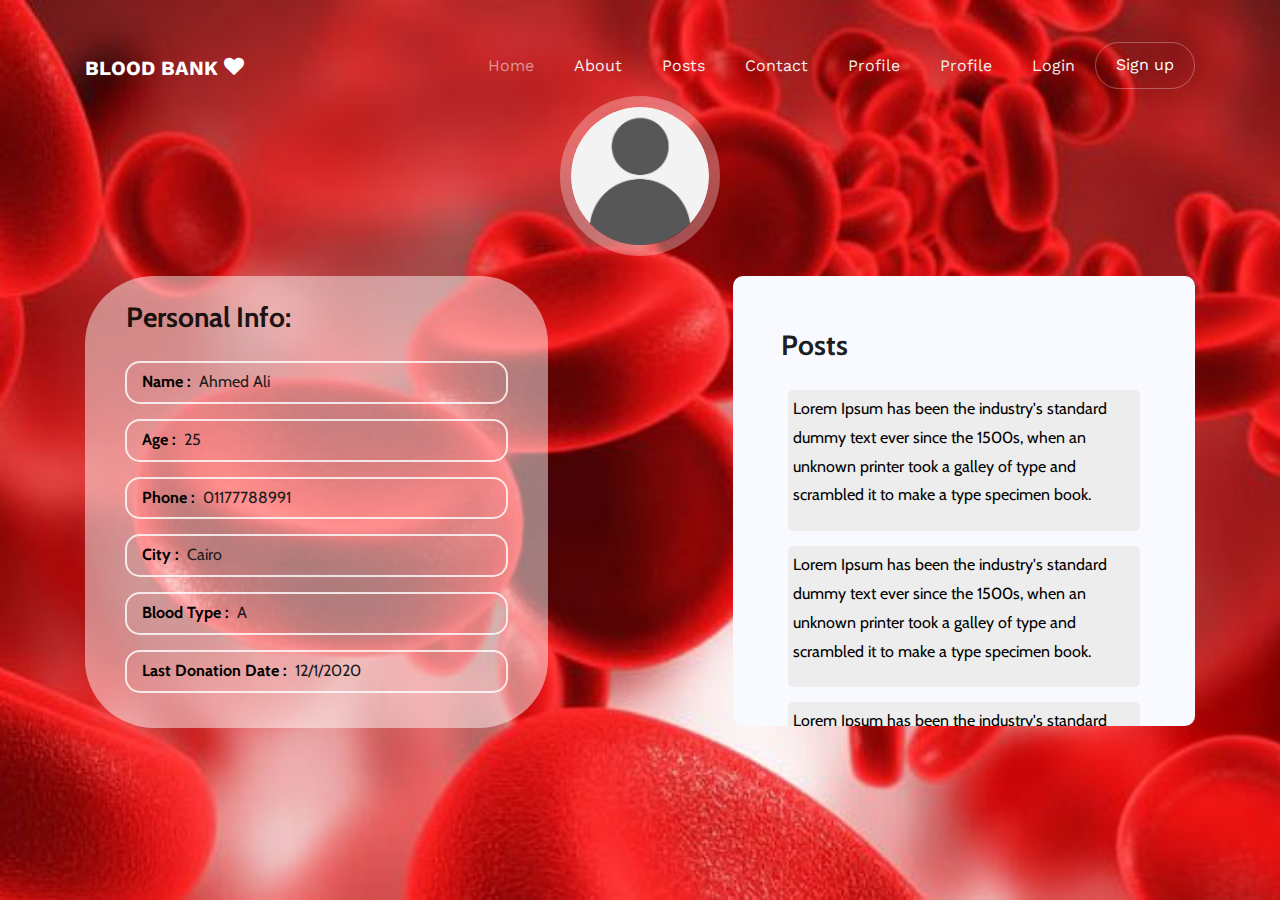
<file: sepm/profile.html>
<html>
    <head>
        <link rel="stylesheet" href="https://stackpath.bootstrapcdn.com/bootstrap/4.4.1/css/bootstrap.min.css" integrity="sha384-Vkoo8x4CGsO3+Hhxv8T/Q5PaXtkKtu6ug5TOeNV6gBiFeWPGFN9MuhOf23Q9Ifjh" crossorigin="anonymous">
        
        
        
        <link href="https://fonts.googleapis.com/css?family=Acme&display=swap" rel="stylesheet">
        <link href="https://fonts.googleapis.com/css?family=Cabin&display=swap" rel="stylesheet">
            <link href="https://fonts.googleapis.com/css?family=Work+Sans:100,200,300,400,700,800" rel="stylesheet">

    <link rel="stylesheet" href="css/open-iconic-bootstrap.min.css">
    <link rel="stylesheet" href="css/animate.css">

    <link rel="stylesheet" href="css/owl.carousel.min.css">
    <link rel="stylesheet" href="css/owl.theme.default.min.css">
    <link rel="stylesheet" href="css/magnific-popup.css">

    <link rel="stylesheet" href="css/aos.css">

    <link rel="stylesheet" href="css/ionicons.min.css">

    <link rel="stylesheet" href="css/bootstrap-datepicker.css">
    <link rel="stylesheet" href="css/jquery.timepicker.css">


    <link rel="stylesheet" href="css/flaticon.css">
    <link rel="stylesheet" href="css/icomoon.css">
    <link rel="stylesheet" href="css/style.css">
    <link rel="stylesheet" href="css/profile_style.css">
    </head>
    <body style="background-image: url(images/platelets4.jpg);height: 700px;width: 100%">
       
           <!-- NAVBAR -->
    <nav class="navbar navbar-expand-lg navbar-dark ftco_navbar bg-dark ftco-navbar-light m-1 p-1" id="ftco-navbar">
        <div class="container">
            <a class="navbar-brand" href="index.html"> Blood Bank <i class="icon-heart" aria-hidden="true"></i></a>
            <button class="navbar-toggler" type="button" data-toggle="collapse" data-target="#ftco-nav" aria-controls="ftco-nav" aria-expanded="false" aria-label="Toggle navigation">
        <span class="oi oi-menu"></span> Menu
      </button>

            <div class="collapse navbar-collapse" id="ftco-nav">
                <ul class="navbar-nav ml-auto">
                    <li class="nav-item active"><a href="index.html" class="nav-link">Home</a></li>
                    <li class="nav-item"><a href="about.html" class="nav-link">About</a></li>
                    <li class="nav-item"><a href="posts.html" class="nav-link">Posts</a></li>
                    <li class="nav-item"><a href="contact.html" class="nav-link">Contact</a></li>
                    <li class="nav-item"><a href="profile.html" class="nav-link"><span>Profile</span></a></li>
                    <li class="nav-item"><a href="profile.html" class="nav-link"><span>Profile</span></a></li>
                    <li class="nav-item"><a href="login.html" class="nav-link"><span>Login</span></a></li>
                    <li class="nav-item cta"><a href="register.html" class="nav-link"><span>Sign up</span></a></li>
                </ul>
            </div>
        </div>
    </nav>
    <!-- END nav -->
       
       
       
       
       
        <div class="container pt-5 prof mt-5">
        <div class="row d-flex justify-content-center">
        <div class="col-lg-2 col-md-4 col-sm-4 col-6">
           <div class="profile-pic">
            <img class="img-fluid rounded-circle prof-img" src="images/profile3.jpg" >
            </div>
         </div>
        </div>
        
        <div class="container">
        <div class="row">
        <div class="col-md-5 left-side ">
            <div class="info">
               <h3 class="pb-2 ml-3">Personal Info:</h3>
                <p><span>Name :</span> Ahmed Ali</p>
                <p><span>Age :</span> 25</p>
                <p><span>Phone :</span> 01177788991</p>
                <p><span>City :</span> Cairo</p>
                <p><span>Blood Type :</span> A</p>
                <p><span>Last Donation Date :</span> 12/1/2020</p>
            </div>
        </div>
        <div class="offset-md-2">  </div>
            <div class="col-md-5 col-sm-12 bg-light p-4 right-side ">
                <div class="posts p-4">
                    <h3 class="mb-4">Posts</h3>
                    <div class="post-unit">
                    <p>
                        Lorem Ipsum has been the industry's standard dummy text ever since the 1500s, when an unknown printer took a galley of type and scrambled it to make a type specimen book.
                    </p>
                    </div>
                    <div class="post-unit">
                    <p>
                        Lorem Ipsum has been the industry's standard dummy text ever since the 1500s, when an unknown printer took a galley of type and scrambled it to make a type specimen book.
                    </p>
                    </div>
                    <div class="post-unit">
                    <p>
                        Lorem Ipsum has been the industry's standard dummy text ever since the 1500s, when an unknown printer took a galley of type and scrambled it to make a type specimen book.
                    </p>
                    </div>
                   <div class="post-unit">
                    <p>
                        Lorem Ipsum has been the industry's standard dummy text ever since the 1500s, when an unknown printer took a galley of type and scrambled it to make a type specimen book.
                    </p>
                    </div>
               
                </div>
            </div>
     </div>
     </div>
     </div>
      <!--
     <section style="background-image: url(platelets4.jpg);height: 700px;width: 100%">
     </section> -->
     <script>
         var cw = $('.col-md-2').width();
         $('prof-img').css({'height':cw+'px','width':cw+'px'});        
    </script>
     <script src="js/jquery.min.js"></script>
    <script src="js/popper.min.js"></script>
    
    </body>
</html>
</file>
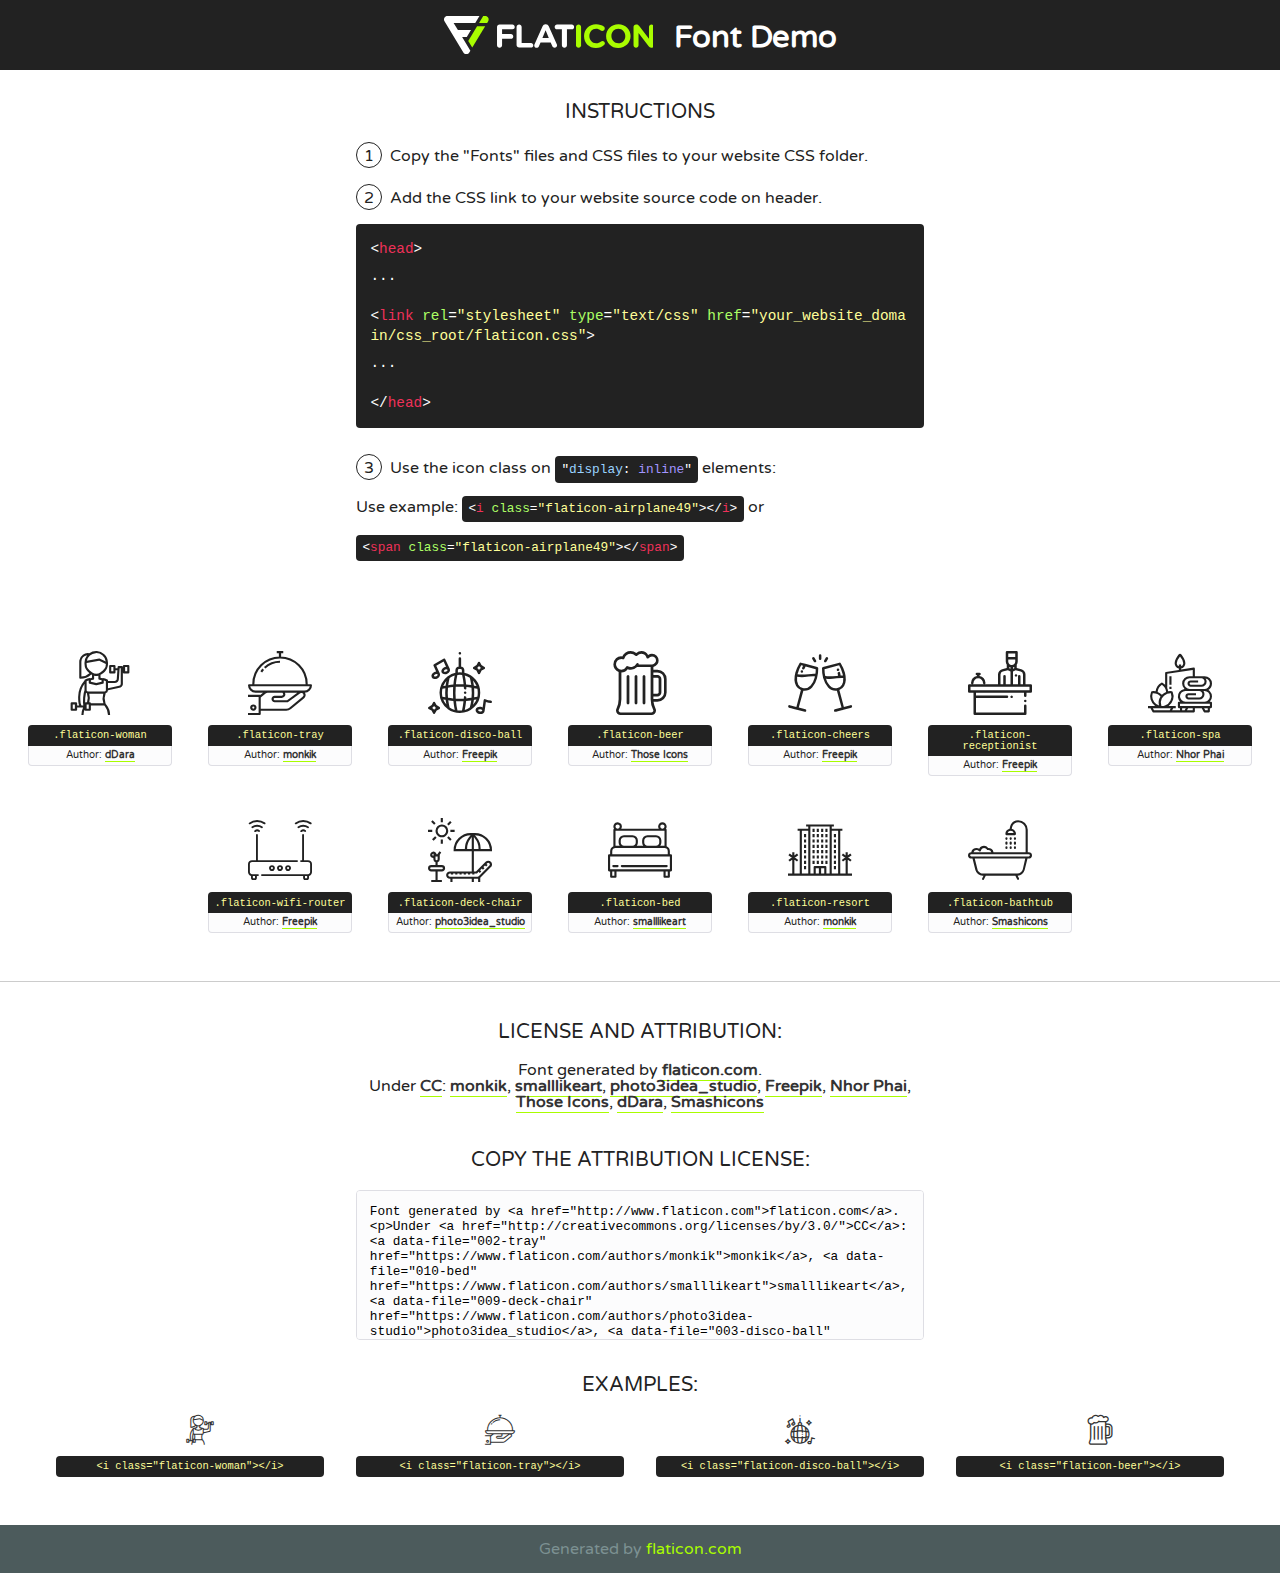
<file: sepm/fonts/flaticon/font/flaticon.html>
<!DOCTYPE html>
<!--
  Flaticon icon font: Flaticon
  Creation date: 11/07/2018 10:34
-->
<html>
<!DOCTYPE html>
<html>

<head>
    <title>Flaticon WebFont</title>
    <link href="http://fonts.googleapis.com/css?family=Varela+Round" rel="stylesheet" type="text/css" />
    <link rel="stylesheet" type="text/css" href="flaticon.css">
    <meta charset="UTF-8">
    <style>
    html, body, div, span, applet, object, iframe,
    h1, h2, h3, h4, h5, h6, p, blockquote, pre,
    a, abbr, acronym, address, big, cite, code,
    del, dfn, em, img, ins, kbd, q, s, samp,
    small, strike, strong, sub, sup, tt, var,
    b, u, i, center,
    dl, dt, dd, ol, ul, li,
    fieldset, form, label, legend,
    table, caption, tbody, tfoot, thead, tr, th, td,
    article, aside, canvas, details, embed, 
    figure, figcaption, footer, header, hgroup, 
    menu, nav, output, ruby, section, summary,
    time, mark, audio, video {
        margin: 0;
        padding: 0;
        border: 0;
        font-size: 100%;
        font: inherit;
        vertical-align: baseline;
    }
    /* HTML5 display-role reset for older browsers */
    article, aside, details, figcaption, figure, 
    footer, header, hgroup, menu, nav, section {
        display: block;
    }
    body {
        line-height: 1;
    }
    ol, ul {
        list-style: none;
    }
    blockquote, q {
        quotes: none;
    }
    blockquote:before, blockquote:after,
    q:before, q:after {
        content: '';
        content: none;
    }
    table {
        border-collapse: collapse;
        border-spacing: 0;
    }
    body {
        font-family: 'Varela Round', Helvetica, Arial, sans-serif;
        font-size: 16px;
        color: #222;
    }
    a {
        color: #333;
        border-bottom: 1px solid #a9fd00;
        font-weight: bold;
        text-decoration: none;
    }
    * {
        -moz-box-sizing: border-box;
        -webkit-box-sizing: border-box;
        box-sizing: border-box;
        margin: 0;
        padding: 0;
    }
    [class^="flaticon-"]:before, [class*=" flaticon-"]:before, [class^="flaticon-"]:after, [class*=" flaticon-"]:after {
        font-family: Flaticon;
        font-size: 30px;
        font-style: normal;
        margin-left: 20px;
        color: #333;
    }
    .wrapper {
        max-width: 600px;
        margin: auto;
        padding: 0 1em;
    }
    .title {
        font-size: 1.25em;
        text-align: center;
        margin-bottom: 1em;
        text-transform: uppercase;
    }
    header {
        text-align: center;
        background-color: #222;
        color: #fff;
        padding: 1em;
    }
    header .logo {
        width: 210px;
        height: 38px;
        display: inline-block;
        vertical-align: middle;
        margin-right: 1em;
        border: none;
    }
    header strong {
        font-size: 1.95em;
        font-weight: bold;
        vertical-align: middle;
        margin-top: 5px;
        display: inline-block;
    }
    .demo {
        margin: 2em auto;
        line-height: 1.25em;
    }
    .demo ul li {
        margin-bottom: 1em;
    }
    .demo ul li .num {
        color: #222;
        border-radius: 20px;
        display: inline-block;
        width: 26px;
        padding: 3px;
        height: 26px;
        text-align: center;
        margin-right: 0.5em;
        border: 1px solid #222;
    }
    .demo ul li code {
        background-color: #222;
        border-radius: 4px;
        padding: 0.25em 0.5em;
        display: inline-block;
        color: #fff;
        font-family: Consolas,Monaco,Lucida Console,Liberation Mono,DejaVu Sans Mono,Bitstream Vera Sans Mono,Courier New, monospace;
        font-weight: lighter;
        margin-top: 1em;
        font-size: 0.8em;
        word-break: break-all;
    }
    .demo ul li code.big {
        padding: 1em;
        font-size: 0.9em;
    }
    .demo ul li code .red {
        color: #EF3159;
    }
    .demo ul li code .green {
        color: #ACFF65;
    }
    .demo ul li code .yellow {
        color: #FFFF99;
    }
    .demo ul li code .blue {
        color: #99D3FF;
    }
    .demo ul li code .purple {
        color: #A295FF;
    }
    .demo ul li code .dots {
        margin-top: 0.5em;
        display: block;
    }
    #glyphs {
        border-bottom: 1px solid #ccc;
        padding: 2em 0;
        text-align: center;
    }
    .glyph {
        display: inline-block;
        width: 9em;
        margin: 1em;
        text-align: center;
        vertical-align: top;
        background: #FFF;
    }
    .glyph .glyph-icon {
        padding: 10px;
        display: block;
        font-family:"Flaticon";
        font-size: 64px;
        line-height: 1;
    }
    .glyph .glyph-icon:before {
        font-size: 64px;
        color: #222;
        margin-left: 0;
    }
    .class-name {
        font-size: 0.65em;
        background-color: #222;
        color: #fff;
        border-radius: 4px 4px 0 0;
        padding: 0.5em;
        color: #FFFF99;
        font-family: Consolas,Monaco,Lucida Console,Liberation Mono,DejaVu Sans Mono,Bitstream Vera Sans Mono,Courier New, monospace;
    }
    .author-name {
        font-size: 0.6em;
        background-color: #fcfcfd;
        border: 1px solid #DEDEE4;
        border-top: 0;
        border-radius: 0 0 4px 4px;
        padding: 0.5em;
    }
    .class-name:last-child {
        font-size: 10px;
        color:#888;
    }
    .class-name:last-child a {
        font-size: 10px;
        color:#555;
    }
    .class-name:last-child a:hover {
        color:#a9fd00;
    }
    .glyph > input {
        display: block;
        width: 100px;
        margin: 5px auto;
        text-align: center;
        font-size: 12px;
        cursor: text;
    }
    .glyph > input.icon-input {
        font-family:"Flaticon";
        font-size: 16px;
        margin-bottom: 10px;
    }
    .attribution .title {
        margin-top: 2em;
    }
    .attribution textarea {
        background-color: #fcfcfd;
        padding: 1em;
        border: none;
        box-shadow: none;
        border: 1px solid #DEDEE4;
        border-radius: 4px;
        resize: none;
        width: 100%;
        height: 150px;
        font-size: 0.8em;
        font-family: Consolas,Monaco,Lucida Console,Liberation Mono,DejaVu Sans Mono,Bitstream Vera Sans Mono,Courier New, monospace;
        -webkit-appearance: none;
    }
    .iconsuse {
        margin: 2em auto;
        text-align: center;
        max-width: 1200px;
    }
    .iconsuse:after {
        content: '';
        display: table;
        clear: both;
    }
    .iconsuse .image {
        float: left;
        width: 25%;
        padding: 0 1em;
    }
    .iconsuse .image p {
        margin-bottom: 1em;
    }
    .iconsuse .image span {
        display: block;
        font-size: 0.65em;
        background-color: #222;
        color: #fff;
        border-radius: 4px;
        padding: 0.5em;
        color: #FFFF99;
        margin-top: 1em;
        font-family: Consolas,Monaco,Lucida Console,Liberation Mono,DejaVu Sans Mono,Bitstream Vera Sans Mono,Courier New, monospace;
    }
    #footer {
        text-align: center;
        background-color: #4C5B5C;
        color: #7c9192;
        padding: 1em;
    }
    #footer a {
        border: none;
        color: #a9fd00;
        font-weight: normal;
    }
    @media (max-width: 960px) {
        .iconsuse .image {
            width: 50%;
        }
    }
    @media (max-width: 560px) {
        .iconsuse .image {
            width: 100%;
        }
    }
    </style>
</head>

<body class="characters-off">

    <header>
        <a href="http://www.flaticon.com" target="_blank" class="logo">
            <svg version="1.1" xmlns="http://www.w3.org/2000/svg" xmlns:xlink="http://www.w3.org/1999/xlink" xmlns:a="http://ns.adobe.com/AdobeSVGViewerExtensions/3.0/" viewBox="0 0 560.875 102.036" enable-background="new 0 0 560.875 102.036" xml:space="preserve">
                <defs>
                </defs>
                <g>
                    <g class="letters">
                        <path fill="#ffffff" d="M141.596,29.675c0-3.777,2.985-6.767,6.764-6.767h34.438c3.426,0,6.15,2.728,6.15,6.15
                        c0,3.43-2.724,6.149-6.15,6.149h-27.674v13.091h23.719c3.429,0,6.151,2.724,6.151,6.15c0,3.43-2.723,6.149-6.151,6.149h-23.719
                        v17.574c0,3.773-2.986,6.761-6.764,6.761c-3.779,0-6.764-2.989-6.764-6.761V29.675z"></path>
                        <path fill="#ffffff" d="M193.844,29.149c0-3.781,2.985-6.767,6.764-6.767c3.776,0,6.763,2.985,6.763,6.767v42.957h25.039
                        c3.426,0,6.149,2.726,6.149,6.153c0,3.425-2.723,6.15-6.149,6.15h-31.802c-3.779,0-6.764-2.986-6.764-6.768V29.149z"></path>
                        <path fill="#ffffff" d="M241.891,75.71l21.438-48.407c1.492-3.341,4.215-5.357,7.906-5.357h0.792
                        c3.686,0,6.323,2.017,7.815,5.357l21.439,48.407c0.436,0.967,0.701,1.845,0.701,2.723c0,3.602-2.809,6.501-6.414,6.501
                        c-3.161,0-5.269-1.845-6.499-4.655l-4.132-9.661h-27.059l-4.301,10.102c-1.144,2.631-3.426,4.214-6.237,4.214
                        c-3.517,0-6.24-2.81-6.24-6.325C241.1,77.64,241.451,76.677,241.891,75.71z M279.932,58.666l-8.521-20.297l-8.526,20.297H279.932
                        z"></path>
                        <path fill="#ffffff" d="M314.864,35.387H301.86c-3.429,0-6.239-2.813-6.239-6.238c0-3.429,2.811-6.24,6.239-6.24h39.533
                        c3.426,0,6.237,2.811,6.237,6.24c0,3.425-2.811,6.238-6.237,6.238h-13.001v42.785c0,3.773-2.99,6.761-6.764,6.761
                        c-3.779,0-6.764-2.989-6.764-6.761V35.387z"></path>
                        <path fill="#A9FD00" d="M352.615,29.149c0-3.781,2.985-6.767,6.767-6.767c3.774,0,6.761,2.985,6.761,6.767v49.024
                        c0,3.773-2.987,6.761-6.761,6.761c-3.781,0-6.767-2.989-6.767-6.761V29.149z"></path>
                        <path fill="#A9FD00" d="M374.132,53.836v-0.179c0-17.481,13.178-31.801,32.065-31.801c9.22,0,15.459,2.458,20.557,6.238
                        c1.402,1.054,2.637,2.985,2.637,5.357c0,3.692-2.985,6.59-6.681,6.59c-1.845,0-3.071-0.702-4.044-1.319
                        c-3.776-2.813-7.729-4.393-12.562-4.393c-10.364,0-17.831,8.611-17.831,19.154v0.173c0,10.542,7.291,19.329,17.831,19.329
                        c5.715,0,9.492-1.756,13.359-4.834c1.049-0.874,2.458-1.491,4.039-1.491c3.429,0,6.325,2.813,6.325,6.236
                        c0,2.106-1.056,3.78-2.282,4.834c-5.539,4.834-12.036,7.733-21.878,7.733C387.572,85.464,374.132,71.493,374.132,53.836z"></path>
                        <path fill="#A9FD00" d="M433.009,53.836v-0.179c0-17.481,13.79-31.801,32.766-31.801c18.981,0,32.592,14.143,32.592,31.628v0.173
                        c0,17.483-13.785,31.807-32.769,31.807C446.625,85.464,433.009,71.32,433.009,53.836z M484.224,53.836v-0.179
                        c0-10.539-7.725-19.326-18.626-19.326c-10.893,0-18.449,8.611-18.449,19.154v0.173c0,10.542,7.73,19.329,18.626,19.329
                        C476.676,72.986,484.224,64.378,484.224,53.836z"></path>
                        <path fill="#A9FD00" d="M506.233,29.321c0-3.774,2.99-6.763,6.767-6.763h1.401c3.252,0,5.183,1.583,7.029,3.953l26.093,34.265
                        V29.059c0-3.692,2.99-6.677,6.681-6.677c3.683,0,6.671,2.985,6.671,6.677v48.934c0,3.78-2.987,6.765-6.764,6.765h-0.436
                        c-3.257,0-5.188-1.581-7.034-3.953l-27.056-35.492v32.944c0,3.687-2.985,6.676-6.678,6.676c-3.683,0-6.673-2.989-6.673-6.676
                        V29.321z"></path>
                    </g>
                    <g class="insignia">
                        <path fill="#ffffff" d="M48.372,56.137h12.517l11.156-18.537H37.186L25.688,18.539h57.825L94.668,0H9.271
                        C5.925,0,2.842,1.801,1.198,4.716c-1.644,2.907-1.593,6.482,0.134,9.343l50.38,83.501c1.678,2.781,4.689,4.476,7.938,4.476
                        c3.246,0,6.257-1.695,7.935-4.476l2.898-4.804L48.372,56.137z"></path>
                        <g class="i">
                            <path fill="#A9FD00" d="M93.575,18.539h0.031v0.004l21.652,0.004l2.705-4.488c1.727-2.861,1.778-6.436,0.133-9.343
                            C116.454,1.801,113.371,0,110.026,0h-5.294L93.575,18.539z"></path>
                            <polygon fill="#A9FD00" points="88.291,27.356 64.725,66.486 75.519,84.404 109.942,27.356"></polygon>
                        </g>
                    </g>
                </g>
            </svg>
        </a>
        <strong>Font Demo</strong>
    </header>


    <section class="demo wrapper">

        <p class="title">Instructions</p>

        <ul>
            <li>
                <span class="num">1</span>Copy the "Fonts" files and CSS files to your website CSS folder.
            </li>
            <li>
                <span class="num">2</span>Add the CSS link to your website source code on header.
                <code class="big">
                    &lt;<span class="red">head</span>&gt;
                    <br/><span class="dots">...</span>
                    <br/>&lt;<span class="red">link</span> <span class="green">rel</span>=<span class="yellow">"stylesheet"</span> <span class="green">type</span>=<span class="yellow">"text/css"</span> <span class="green">href</span>=<span class="yellow">"your_website_domain/css_root/flaticon.css"</span>&gt;
                    <br/><span class="dots">...</span>
                    <br/>&lt;/<span class="red">head</span>&gt;
                </code>
            </li>

            <li>
                <p>
                    <span class="num">3</span>Use the icon class on <code>"<span class="blue">display</span>:<span class="purple"> inline</span>"</code> elements:
                    <br />
                    Use example: <code>&lt;<span class="red">i</span> <span class="green">class</span>=<span class="yellow">&quot;flaticon-airplane49&quot;</span>&gt;&lt;/<span class="red">i</span>&gt;</code> or <code>&lt;<span class="red">span</span> <span class="green">class</span>=<span class="yellow">&quot;flaticon-airplane49&quot;</span>&gt;&lt;/<span class="red">span</span>&gt;</code>
            </li>
        </ul>

    </section>




   <section id="glyphs">          
    
      
        <div class="glyph"><div class="glyph-icon flaticon-woman"></div>
            <div class="class-name">.flaticon-woman</div>
            <div class="author-name">Author: <a data-file="001-woman" href="https://www.flaticon.com/authors/ddara">dDara</a> </div> 
        </div>        
        
        <div class="glyph"><div class="glyph-icon flaticon-tray"></div>
            <div class="class-name">.flaticon-tray</div>
            <div class="author-name">Author: <a data-file="002-tray" href="https://www.flaticon.com/authors/monkik">monkik</a> </div> 
        </div>        
        
        <div class="glyph"><div class="glyph-icon flaticon-disco-ball"></div>
            <div class="class-name">.flaticon-disco-ball</div>
            <div class="author-name">Author: <a data-file="003-disco-ball" href="http://www.freepik.com">Freepik</a> </div> 
        </div>        
        
        <div class="glyph"><div class="glyph-icon flaticon-beer"></div>
            <div class="class-name">.flaticon-beer</div>
            <div class="author-name">Author: <a data-file="004-beer" href="https://www.flaticon.com/authors/those-icons">Those Icons</a> </div> 
        </div>        
        
        <div class="glyph"><div class="glyph-icon flaticon-cheers"></div>
            <div class="class-name">.flaticon-cheers</div>
            <div class="author-name">Author: <a data-file="005-cheers" href="http://www.freepik.com">Freepik</a> </div> 
        </div>        
        
        <div class="glyph"><div class="glyph-icon flaticon-receptionist"></div>
            <div class="class-name">.flaticon-receptionist</div>
            <div class="author-name">Author: <a data-file="006-receptionist" href="http://www.freepik.com">Freepik</a> </div> 
        </div>        
        
        <div class="glyph"><div class="glyph-icon flaticon-spa"></div>
            <div class="class-name">.flaticon-spa</div>
            <div class="author-name">Author: <a data-file="007-spa" href="https://www.flaticon.com/authors/nhor-phai">Nhor Phai</a> </div> 
        </div>        
        
        <div class="glyph"><div class="glyph-icon flaticon-wifi-router"></div>
            <div class="class-name">.flaticon-wifi-router</div>
            <div class="author-name">Author: <a data-file="008-wifi-router" href="http://www.freepik.com">Freepik</a> </div> 
        </div>        
        
        <div class="glyph"><div class="glyph-icon flaticon-deck-chair"></div>
            <div class="class-name">.flaticon-deck-chair</div>
            <div class="author-name">Author: <a data-file="009-deck-chair" href="https://www.flaticon.com/authors/photo3idea-studio">photo3idea_studio</a> </div> 
        </div>        
        
        <div class="glyph"><div class="glyph-icon flaticon-bed"></div>
            <div class="class-name">.flaticon-bed</div>
            <div class="author-name">Author: <a data-file="010-bed" href="https://www.flaticon.com/authors/smalllikeart">smalllikeart</a> </div> 
        </div>        
        
        <div class="glyph"><div class="glyph-icon flaticon-resort"></div>
            <div class="class-name">.flaticon-resort</div>
            <div class="author-name">Author: <a data-file="011-resort" href="https://www.flaticon.com/authors/monkik">monkik</a> </div> 
        </div>        
        
        <div class="glyph"><div class="glyph-icon flaticon-bathtub"></div>
            <div class="class-name">.flaticon-bathtub</div>
            <div class="author-name">Author: <a data-file="012-bathtub" href="https://www.flaticon.com/authors/smashicons">Smashicons</a> </div> 
        </div>        
        

    </section>



    <section class="attribution wrapper"   style="text-align:center;">

      <div class="title">License and attribution:</div><div class="attrDiv">Font generated by <a href="http://www.flaticon.com">flaticon.com</a>. <div><p>Under <a href="http://creativecommons.org/licenses/by/3.0/">CC</a>: <a data-file="002-tray" href="https://www.flaticon.com/authors/monkik">monkik</a>, <a data-file="010-bed" href="https://www.flaticon.com/authors/smalllikeart">smalllikeart</a>, <a data-file="009-deck-chair" href="https://www.flaticon.com/authors/photo3idea-studio">photo3idea_studio</a>, <a data-file="003-disco-ball" href="http://www.freepik.com">Freepik</a>, <a data-file="007-spa" href="https://www.flaticon.com/authors/nhor-phai">Nhor Phai</a>, <a data-file="004-beer" href="https://www.flaticon.com/authors/those-icons">Those Icons</a>, <a data-file="001-woman" href="https://www.flaticon.com/authors/ddara">dDara</a>, <a data-file="012-bathtub" href="https://www.flaticon.com/authors/smashicons">Smashicons</a></p>  </div>
      </div>
      <div class="title">Copy the Attribution License:</div>

    <textarea onclick="this.focus();this.select();">Font generated by &lt;a href=&quot;http://www.flaticon.com&quot;&gt;flaticon.com&lt;/a&gt;. <p>Under <a href="http://creativecommons.org/licenses/by/3.0/">CC</a>: <a data-file="002-tray" href="https://www.flaticon.com/authors/monkik">monkik</a>, <a data-file="010-bed" href="https://www.flaticon.com/authors/smalllikeart">smalllikeart</a>, <a data-file="009-deck-chair" href="https://www.flaticon.com/authors/photo3idea-studio">photo3idea_studio</a>, <a data-file="003-disco-ball" href="http://www.freepik.com">Freepik</a>, <a data-file="007-spa" href="https://www.flaticon.com/authors/nhor-phai">Nhor Phai</a>, <a data-file="004-beer" href="https://www.flaticon.com/authors/those-icons">Those Icons</a>, <a data-file="001-woman" href="https://www.flaticon.com/authors/ddara">dDara</a>, <a data-file="012-bathtub" href="https://www.flaticon.com/authors/smashicons">Smashicons</a></p>  
     </textarea>

    </section>

    <section class="iconsuse">

          <div class="title">Examples:</div>            
             
            <div class="image">
                <p>
                    <i class="glyph-icon flaticon-woman"></i> 
                    <span>&lt;i class=&quot;flaticon-woman&quot;&gt;&lt;/i&gt;</span>
                </p>
            </div>
            
            <div class="image">
                <p>
                    <i class="glyph-icon flaticon-tray"></i> 
                    <span>&lt;i class=&quot;flaticon-tray&quot;&gt;&lt;/i&gt;</span>
                </p>
            </div>
            
            <div class="image">
                <p>
                    <i class="glyph-icon flaticon-disco-ball"></i> 
                    <span>&lt;i class=&quot;flaticon-disco-ball&quot;&gt;&lt;/i&gt;</span>
                </p>
            </div>
            
            <div class="image">
                <p>
                    <i class="glyph-icon flaticon-beer"></i> 
                    <span>&lt;i class=&quot;flaticon-beer&quot;&gt;&lt;/i&gt;</span>
                </p>
            </div>
                       
        </div>
                            
    </section>

<div id="footer">
    <div>Generated by <a href="http://www.flaticon.com">flaticon.com</a>
    </div>
</div>



</body>
</html>
</file>
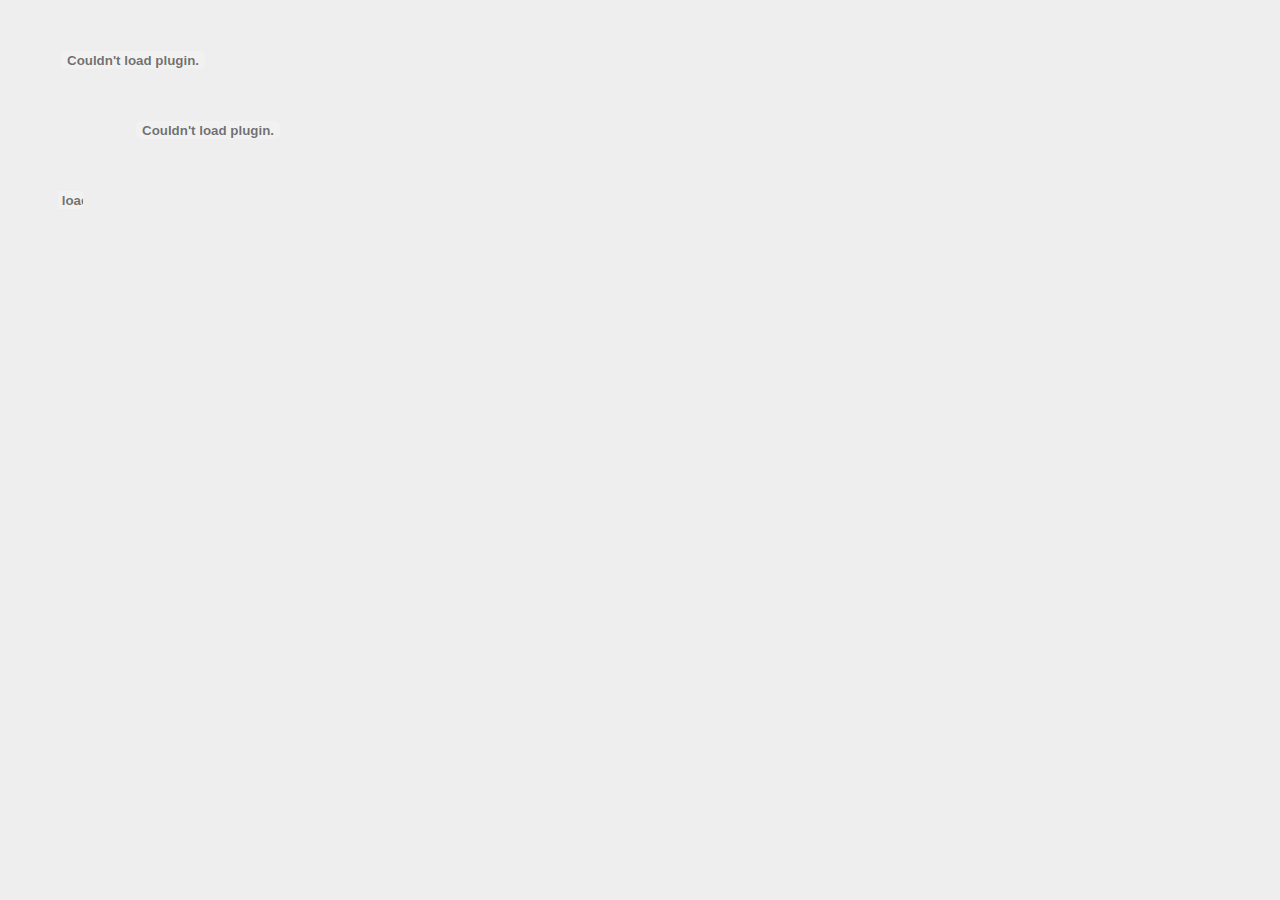
<file: sepm1/Frontend/Javascript/js/jmp3/singlemp3player.html>
<html>
<head>
    <title>Flash Single MP3 Player</title>
</head>
<style>
body { background-color: #eeeeee; }
object { margin: 50px; display: block; }
</style>
<body>




<object classid="clsid:D27CDB6E-AE6D-11cf-96B8-444553540000" width="150" height="20"
    codebase="http://download.macromedia.com/pub/shockwave/cabs/flash/swflash.cab">
    <param name="movie" value="singlemp3player.swf?showDownload=false" />
    <param name="wmode" value="transparent" />
    <embed wmode="transparent" width="150" height="20" src="singlemp3player.swf?showDownload=false"
    type="application/x-shockwave-flash" pluginspage="http://www.macromedia.com/go/getflashplayer" />
</object>




<object classid="clsid:D27CDB6E-AE6D-11cf-96B8-444553540000" width="300" height="20"
    codebase="http://download.macromedia.com/pub/shockwave/cabs/flash/swflash.cab">
    <param name="movie" value="singlemp3player.swf?file=http://www.jeroenwijering.com/upload/peterjones_sunshine_lofi.mp3&autoStart=true&backColor=000000&frontColor=ffffff&songVolume=90" />
    <param name="wmode" value="transparent" />
    <embed wmode="transparent" width="300" height="20" src="singlemp3player.swf?file=http://www.jeroenwijering.com/upload/peterjones_sunshine_lofi.mp3&autoStart=true&backColor=000000&frontColor=ffffff&songVolume=90"
    type="application/x-shockwave-flash" pluginspage="http://www.macromedia.com/go/getflashplayer" />
</object>




<object classid="clsid:D27CDB6E-AE6D-11cf-96B8-444553540000" width="25" height="20"
    codebase="http://download.macromedia.com/pub/shockwave/cabs/flash/swflash.cab">
    <param name="movie" value="singlemp3player.swf?file=sound.mp3&backColor=990000&frontColor=ddddff&repeatPlay=true&songVolume=30" />
    <param name="wmode" value="transparent" />
    <embed wmode="transparent" width="25" height="20" src="singlemp3player.swf?file=sound.mp3&backColor=990000&frontColor=ddddff&repeatPlay=true&songVolume=30"
    type="application/x-shockwave-flash" pluginspage="http://www.macromedia.com/go/getflashplayer" />
</object>




</body>
</html>
</file>
<file: sepm/css/flaticon.css>
/*
    Flaticon icon font: Flaticon
    Creation date: 11/07/2018 10:34
    */

@font-face {
  font-family: "Flaticon";
  src: url("../fonts/flaticon/font/Flaticon.eot");
  src: url("../fonts/flaticon/font/Flaticon.eot?#iefix") format("embedded-opentype"),
       url("../fonts/flaticon/font/Flaticon.woff") format("woff"),
       url("../fonts/flaticon/font/Flaticon.ttf") format("truetype"),
       url("../fonts/flaticon/font/Flaticon.svg#Flaticon") format("svg");
  font-weight: normal;
  font-style: normal;
}

@media screen and (-webkit-min-device-pixel-ratio:0) {
  @font-face {
    font-family: "Flaticon";
    src: url("../fonts/flaticon/font/Flaticon.svg#Flaticon") format("svg");
  }
}

[class^="flaticon-"]:before, [class*=" flaticon-"]:before,
[class^="flaticon-"]:after, [class*=" flaticon-"]:after {   
  font-family: Flaticon;
  font-style: normal;
  font-weight: normal;
  font-variant: normal;
  text-transform: none;
  line-height: 1;

  /* Better Font Rendering =========== */
  -webkit-font-smoothing: antialiased;
  -moz-osx-font-smoothing: grayscale;
}

.flaticon-woman:before { content: "\f100"; }
.flaticon-tray:before { content: "\f101"; }
.flaticon-disco-ball:before { content: "\f102"; }
.flaticon-beer:before { content: "\f103"; }
.flaticon-cheers:before { content: "\f104"; }
.flaticon-receptionist:before { content: "\f105"; }
.flaticon-spa:before { content: "\f106"; }
.flaticon-wifi-router:before { content: "\f107"; }
.flaticon-deck-chair:before { content: "\f108"; }
.flaticon-bed:before { content: "\f109"; }
.flaticon-resort:before { content: "\f10a"; }
.flaticon-bathtub:before { content: "\f10b"; }
</file>
<file: sepm/css/icomoon.css>
@font-face {
  font-family: 'icomoon';
  src:  url('../fonts/icomoon/icomoon.eot?6tt51o');
  src:  url('../fonts/icomoon/icomoon.eot?6tt51o#iefix') format('embedded-opentype'),
    url('../fonts/icomoon/icomoon.ttf?6tt51o') format('truetype'),
    url('../fonts/icomoon/icomoon.woff?6tt51o') format('woff'),
    url('../fonts/icomoon/icomoon.svg?6tt51o#icomoon') format('svg');
  font-weight: normal;
  font-style: normal;
}

[class^="icon-"], [class*=" icon-"] {
  /* use !important to prevent issues with browser extensions that change fonts */
  font-family: 'icomoon' !important;
  speak: none;
  font-style: normal;
  font-weight: normal;
  font-variant: normal;
  text-transform: none;
  line-height: 1;

  /* Better Font Rendering =========== */
  -webkit-font-smoothing: antialiased;
  -moz-osx-font-smoothing: grayscale;
}

.icon-asterisk:before {
  content: "\f069";
}
.icon-plus:before {
  content: "\f067";
}
.icon-question:before {
  content: "\f128";
}
.icon-minus:before {
  content: "\f068";
}
.icon-glass:before {
  content: "\f000";
}
.icon-music:before {
  content: "\f001";
}
.icon-search:before {
  content: "\f002";
}
.icon-envelope-o:before {
  content: "\f003";
}
.icon-heart:before {
  content: "\f004";
}
.icon-star:before {
  content: "\f005";
}
.icon-star-o:before {
  content: "\f006";
}
.icon-user:before {
  content: "\f007";
}
.icon-film:before {
  content: "\f008";
}
.icon-th-large:before {
  content: "\f009";
}
.icon-th:before {
  content: "\f00a";
}
.icon-th-list:before {
  content: "\f00b";
}
.icon-check:before {
  content: "\f00c";
}
.icon-close:before {
  content: "\f00d";
}
.icon-remove:before {
  content: "\f00d";
}
.icon-times:before {
  content: "\f00d";
}
.icon-search-plus:before {
  content: "\f00e";
}
.icon-search-minus:before {
  content: "\f010";
}
.icon-power-off:before {
  content: "\f011";
}
.icon-signal:before {
  content: "\f012";
}
.icon-cog:before {
  content: "\f013";
}
.icon-gear:before {
  content: "\f013";
}
.icon-trash-o:before {
  content: "\f014";
}
.icon-home:before {
  content: "\f015";
}
.icon-file-o:before {
  content: "\f016";
}
.icon-clock-o:before {
  content: "\f017";
}
.icon-road:before {
  content: "\f018";
}
.icon-download:before {
  content: "\f019";
}
.icon-arrow-circle-o-down:before {
  content: "\f01a";
}
.icon-arrow-circle-o-up:before {
  content: "\f01b";
}
.icon-inbox:before {
  content: "\f01c";
}
.icon-play-circle-o:before {
  content: "\f01d";
}
.icon-repeat:before {
  content: "\f01e";
}
.icon-rotate-right:before {
  content: "\f01e";
}
.icon-refresh:before {
  content: "\f021";
}
.icon-list-alt:before {
  content: "\f022";
}
.icon-lock:before {
  content: "\f023";
}
.icon-flag:before {
  content: "\f024";
}
.icon-headphones:before {
  content: "\f025";
}
.icon-volume-off:before {
  content: "\f026";
}
.icon-volume-down:before {
  content: "\f027";
}
.icon-volume-up:before {
  content: "\f028";
}
.icon-qrcode:before {
  content: "\f029";
}
.icon-barcode:before {
  content: "\f02a";
}
.icon-tag:before {
  content: "\f02b";
}
.icon-tags:before {
  content: "\f02c";
}
.icon-book:before {
  content: "\f02d";
}
.icon-bookmark:before {
  content: "\f02e";
}
.icon-print:before {
  content: "\f02f";
}
.icon-camera:before {
  content: "\f030";
}
.icon-font:before {
  content: "\f031";
}
.icon-bold:before {
  content: "\f032";
}
.icon-italic:before {
  content: "\f033";
}
.icon-text-height:before {
  content: "\f034";
}
.icon-text-width:before {
  content: "\f035";
}
.icon-align-left:before {
  content: "\f036";
}
.icon-align-center:before {
  content: "\f037";
}
.icon-align-right:before {
  content: "\f038";
}
.icon-align-justify:before {
  content: "\f039";
}
.icon-list:before {
  content: "\f03a";
}
.icon-dedent:before {
  content: "\f03b";
}
.icon-outdent:before {
  content: "\f03b";
}
.icon-indent:before {
  content: "\f03c";
}
.icon-video-camera:before {
  content: "\f03d";
}
.icon-image:before {
  content: "\f03e";
}
.icon-photo:before {
  content: "\f03e";
}
.icon-picture-o:before {
  content: "\f03e";
}
.icon-pencil:before {
  content: "\f040";
}
.icon-map-marker:before {
  content: "\f041";
}
.icon-adjust:before {
  content: "\f042";
}
.icon-tint:before {
  content: "\f043";
}
.icon-edit:before {
  content: "\f044";
}
.icon-pencil-square-o:before {
  content: "\f044";
}
.icon-share-square-o:before {
  content: "\f045";
}
.icon-check-square-o:before {
  content: "\f046";
}
.icon-arrows:before {
  content: "\f047";
}
.icon-step-backward:before {
  content: "\f048";
}
.icon-fast-backward:before {
  content: "\f049";
}
.icon-backward:before {
  content: "\f04a";
}
.icon-play:before {
  content: "\f04b";
}
.icon-pause:before {
  content: "\f04c";
}
.icon-stop:before {
  content: "\f04d";
}
.icon-forward:before {
  content: "\f04e";
}
.icon-fast-forward:before {
  content: "\f050";
}
.icon-step-forward:before {
  content: "\f051";
}
.icon-eject:before {
  content: "\f052";
}
.icon-chevron-left:before {
  content: "\f053";
}
.icon-chevron-right:before {
  content: "\f054";
}
.icon-plus-circle:before {
  content: "\f055";
}
.icon-minus-circle:before {
  content: "\f056";
}
.icon-times-circle:before {
  content: "\f057";
}
.icon-check-circle:before {
  content: "\f058";
}
.icon-question-circle:before {
  content: "\f059";
}
.icon-info-circle:before {
  content: "\f05a";
}
.icon-crosshairs:before {
  content: "\f05b";
}
.icon-times-circle-o:before {
  content: "\f05c";
}
.icon-check-circle-o:before {
  content: "\f05d";
}
.icon-ban:before {
  content: "\f05e";
}
.icon-arrow-left:before {
  content: "\f060";
}
.icon-arrow-right:before {
  content: "\f061";
}
.icon-arrow-up:before {
  content: "\f062";
}
.icon-arrow-down:before {
  content: "\f063";
}
.icon-mail-forward:before {
  content: "\f064";
}
.icon-share:before {
  content: "\f064";
}
.icon-expand:before {
  content: "\f065";
}
.icon-compress:before {
  content: "\f066";
}
.icon-exclamation-circle:before {
  content: "\f06a";
}
.icon-gift:before {
  content: "\f06b";
}
.icon-leaf:before {
  content: "\f06c";
}
.icon-fire:before {
  content: "\f06d";
}
.icon-eye:before {
  content: "\f06e";
}
.icon-eye-slash:before {
  content: "\f070";
}
.icon-exclamation-triangle:before {
  content: "\f071";
}
.icon-warning:before {
  content: "\f071";
}
.icon-plane:before {
  content: "\f072";
}
.icon-calendar:before {
  content: "\f073";
}
.icon-random:before {
  content: "\f074";
}
.icon-comment:before {
  content: "\f075";
}
.icon-magnet:before {
  content: "\f076";
}
.icon-chevron-up:before {
  content: "\f077";
}
.icon-chevron-down:before {
  content: "\f078";
}
.icon-retweet:before {
  content: "\f079";
}
.icon-shopping-cart:before {
  content: "\f07a";
}
.icon-folder:before {
  content: "\f07b";
}
.icon-folder-open:before {
  content: "\f07c";
}
.icon-arrows-v:before {
  content: "\f07d";
}
.icon-arrows-h:before {
  content: "\f07e";
}
.icon-bar-chart:before {
  content: "\f080";
}
.icon-bar-chart-o:before {
  content: "\f080";
}
.icon-twitter-square:before {
  content: "\f081";
}
.icon-facebook-square:before {
  content: "\f082";
}
.icon-camera-retro:before {
  content: "\f083";
}
.icon-key:before {
  content: "\f084";
}
.icon-cogs:before {
  content: "\f085";
}
.icon-gears:before {
  content: "\f085";
}
.icon-comments:before {
  content: "\f086";
}
.icon-thumbs-o-up:before {
  content: "\f087";
}
.icon-thumbs-o-down:before {
  content: "\f088";
}
.icon-star-half:before {
  content: "\f089";
}
.icon-heart-o:before {
  content: "\f08a";
}
.icon-sign-out:before {
  content: "\f08b";
}
.icon-linkedin-square:before {
  content: "\f08c";
}
.icon-thumb-tack:before {
  content: "\f08d";
}
.icon-external-link:before {
  content: "\f08e";
}
.icon-sign-in:before {
  content: "\f090";
}
.icon-trophy:before {
  content: "\f091";
}
.icon-github-square:before {
  content: "\f092";
}
.icon-upload:before {
  content: "\f093";
}
.icon-lemon-o:before {
  content: "\f094";
}
.icon-phone:before {
  content: "\f095";
}
.icon-square-o:before {
  content: "\f096";
}
.icon-bookmark-o:before {
  content: "\f097";
}
.icon-phone-square:before {
  content: "\f098";
}
.icon-twitter:before {
  content: "\f099";
}
.icon-facebook:before {
  content: "\f09a";
}
.icon-facebook-f:before {
  content: "\f09a";
}
.icon-github:before {
  content: "\f09b";
}
.icon-unlock:before {
  content: "\f09c";
}
.icon-credit-card:before {
  content: "\f09d";
}
.icon-feed:before {
  content: "\f09e";
}
.icon-rss:before {
  content: "\f09e";
}
.icon-hdd-o:before {
  content: "\f0a0";
}
.icon-bullhorn:before {
  content: "\f0a1";
}
.icon-bell-o:before {
  content: "\f0a2";
}
.icon-certificate:before {
  content: "\f0a3";
}
.icon-hand-o-right:before {
  content: "\f0a4";
}
.icon-hand-o-left:before {
  content: "\f0a5";
}
.icon-hand-o-up:before {
  content: "\f0a6";
}
.icon-hand-o-down:before {
  content: "\f0a7";
}
.icon-arrow-circle-left:before {
  content: "\f0a8";
}
.icon-arrow-circle-right:before {
  content: "\f0a9";
}
.icon-arrow-circle-up:before {
  content: "\f0aa";
}
.icon-arrow-circle-down:before {
  content: "\f0ab";
}
.icon-globe:before {
  content: "\f0ac";
}
.icon-wrench:before {
  content: "\f0ad";
}
.icon-tasks:before {
  content: "\f0ae";
}
.icon-filter:before {
  content: "\f0b0";
}
.icon-briefcase:before {
  content: "\f0b1";
}
.icon-arrows-alt:before {
  content: "\f0b2";
}
.icon-group:before {
  content: "\f0c0";
}
.icon-users:before {
  content: "\f0c0";
}
.icon-chain:before {
  content: "\f0c1";
}
.icon-link:before {
  content: "\f0c1";
}
.icon-cloud:before {
  content: "\f0c2";
}
.icon-flask:before {
  content: "\f0c3";
}
.icon-cut:before {
  content: "\f0c4";
}
.icon-scissors:before {
  content: "\f0c4";
}
.icon-copy:before {
  content: "\f0c5";
}
.icon-files-o:before {
  content: "\f0c5";
}
.icon-paperclip:before {
  content: "\f0c6";
}
.icon-floppy-o:before {
  content: "\f0c7";
}
.icon-save:before {
  content: "\f0c7";
}
.icon-square:before {
  content: "\f0c8";
}
.icon-bars:before {
  content: "\f0c9";
}
.icon-navicon:before {
  content: "\f0c9";
}
.icon-reorder:before {
  content: "\f0c9";
}
.icon-list-ul:before {
  content: "\f0ca";
}
.icon-list-ol:before {
  content: "\f0cb";
}
.icon-strikethrough:before {
  content: "\f0cc";
}
.icon-underline:before {
  content: "\f0cd";
}
.icon-table:before {
  content: "\f0ce";
}
.icon-magic:before {
  content: "\f0d0";
}
.icon-truck:before {
  content: "\f0d1";
}
.icon-pinterest:before {
  content: "\f0d2";
}
.icon-pinterest-square:before {
  content: "\f0d3";
}
.icon-google-plus-square:before {
  content: "\f0d4";
}
.icon-google-plus:before {
  content: "\f0d5";
}
.icon-money:before {
  content: "\f0d6";
}
.icon-caret-down:before {
  content: "\f0d7";
}
.icon-caret-up:before {
  content: "\f0d8";
}
.icon-caret-left:before {
  content: "\f0d9";
}
.icon-caret-right:before {
  content: "\f0da";
}
.icon-columns:before {
  content: "\f0db";
}
.icon-sort:before {
  content: "\f0dc";
}
.icon-unsorted:before {
  content: "\f0dc";
}
.icon-sort-desc:before {
  content: "\f0dd";
}
.icon-sort-down:before {
  content: "\f0dd";
}
.icon-sort-asc:before {
  content: "\f0de";
}
.icon-sort-up:before {
  content: "\f0de";
}
.icon-envelope:before {
  content: "\f0e0";
}
.icon-linkedin:before {
  content: "\f0e1";
}
.icon-rotate-left:before {
  content: "\f0e2";
}
.icon-undo:before {
  content: "\f0e2";
}
.icon-gavel:before {
  content: "\f0e3";
}
.icon-legal:before {
  content: "\f0e3";
}
.icon-dashboard:before {
  content: "\f0e4";
}
.icon-tachometer:before {
  content: "\f0e4";
}
.icon-comment-o:before {
  content: "\f0e5";
}
.icon-comments-o:before {
  content: "\f0e6";
}
.icon-bolt:before {
  content: "\f0e7";
}
.icon-flash:before {
  content: "\f0e7";
}
.icon-sitemap:before {
  content: "\f0e8";
}
.icon-umbrella:before {
  content: "\f0e9";
}
.icon-clipboard:before {
  content: "\f0ea";
}
.icon-paste:before {
  content: "\f0ea";
}
.icon-lightbulb-o:before {
  content: "\f0eb";
}
.icon-exchange:before {
  content: "\f0ec";
}
.icon-cloud-download:before {
  content: "\f0ed";
}
.icon-cloud-upload:before {
  content: "\f0ee";
}
.icon-user-md:before {
  content: "\f0f0";
}
.icon-stethoscope:before {
  content: "\f0f1";
}
.icon-suitcase:before {
  content: "\f0f2";
}
.icon-bell:before {
  content: "\f0f3";
}
.icon-coffee:before {
  content: "\f0f4";
}
.icon-cutlery:before {
  content: "\f0f5";
}
.icon-file-text-o:before {
  content: "\f0f6";
}
.icon-building-o:before {
  content: "\f0f7";
}
.icon-hospital-o:before {
  content: "\f0f8";
}
.icon-ambulance:before {
  content: "\f0f9";
}
.icon-medkit:before {
  content: "\f0fa";
}
.icon-fighter-jet:before {
  content: "\f0fb";
}
.icon-beer:before {
  content: "\f0fc";
}
.icon-h-square:before {
  content: "\f0fd";
}
.icon-plus-square:before {
  content: "\f0fe";
}
.icon-angle-double-left:before {
  content: "\f100";
}
.icon-angle-double-right:before {
  content: "\f101";
}
.icon-angle-double-up:before {
  content: "\f102";
}
.icon-angle-double-down:before {
  content: "\f103";
}
.icon-angle-left:before {
  content: "\f104";
}
.icon-angle-right:before {
  content: "\f105";
}
.icon-angle-up:before {
  content: "\f106";
}
.icon-angle-down:before {
  content: "\f107";
}
.icon-desktop:before {
  content: "\f108";
}
.icon-laptop:before {
  content: "\f109";
}
.icon-tablet:before {
  content: "\f10a";
}
.icon-mobile:before {
  content: "\f10b";
}
.icon-mobile-phone:before {
  content: "\f10b";
}
.icon-circle-o:before {
  content: "\f10c";
}
.icon-quote-left:before {
  content: "\f10d";
}
.icon-quote-right:before {
  content: "\f10e";
}
.icon-spinner:before {
  content: "\f110";
}
.icon-circle:before {
  content: "\f111";
}
.icon-mail-reply:before {
  content: "\f112";
}
.icon-reply:before {
  content: "\f112";
}
.icon-github-alt:before {
  content: "\f113";
}
.icon-folder-o:before {
  content: "\f114";
}
.icon-folder-open-o:before {
  content: "\f115";
}
.icon-smile-o:before {
  content: "\f118";
}
.icon-frown-o:before {
  content: "\f119";
}
.icon-meh-o:before {
  content: "\f11a";
}
.icon-gamepad:before {
  content: "\f11b";
}
.icon-keyboard-o:before {
  content: "\f11c";
}
.icon-flag-o:before {
  content: "\f11d";
}
.icon-flag-checkered:before {
  content: "\f11e";
}
.icon-terminal:before {
  content: "\f120";
}
.icon-code:before {
  content: "\f121";
}
.icon-mail-reply-all:before {
  content: "\f122";
}
.icon-reply-all:before {
  content: "\f122";
}
.icon-star-half-empty:before {
  content: "\f123";
}
.icon-star-half-full:before {
  content: "\f123";
}
.icon-star-half-o:before {
  content: "\f123";
}
.icon-location-arrow:before {
  content: "\f124";
}
.icon-crop:before {
  content: "\f125";
}
.icon-code-fork:before {
  content: "\f126";
}
.icon-chain-broken:before {
  content: "\f127";
}
.icon-unlink:before {
  content: "\f127";
}
.icon-info:before {
  content: "\f129";
}
.icon-exclamation:before {
  content: "\f12a";
}
.icon-superscript:before {
  content: "\f12b";
}
.icon-subscript:before {
  content: "\f12c";
}
.icon-eraser:before {
  content: "\f12d";
}
.icon-puzzle-piece:before {
  content: "\f12e";
}
.icon-microphone:before {
  content: "\f130";
}
.icon-microphone-slash:before {
  content: "\f131";
}
.icon-shield:before {
  content: "\f132";
}
.icon-calendar-o:before {
  content: "\f133";
}
.icon-fire-extinguisher:before {
  content: "\f134";
}
.icon-rocket:before {
  content: "\f135";
}
.icon-maxcdn:before {
  content: "\f136";
}
.icon-chevron-circle-left:before {
  content: "\f137";
}
.icon-chevron-circle-right:before {
  content: "\f138";
}
.icon-chevron-circle-up:before {
  content: "\f139";
}
.icon-chevron-circle-down:before {
  content: "\f13a";
}
.icon-html5:before {
  content: "\f13b";
}
.icon-css3:before {
  content: "\f13c";
}
.icon-anchor:before {
  content: "\f13d";
}
.icon-unlock-alt:before {
  content: "\f13e";
}
.icon-bullseye:before {
  content: "\f140";
}
.icon-ellipsis-h:before {
  content: "\f141";
}
.icon-ellipsis-v:before {
  content: "\f142";
}
.icon-rss-square:before {
  content: "\f143";
}
.icon-play-circle:before {
  content: "\f144";
}
.icon-ticket:before {
  content: "\f145";
}
.icon-minus-square:before {
  content: "\f146";
}
.icon-minus-square-o:before {
  content: "\f147";
}
.icon-level-up:before {
  content: "\f148";
}
.icon-level-down:before {
  content: "\f149";
}
.icon-check-square:before {
  content: "\f14a";
}
.icon-pencil-square:before {
  content: "\f14b";
}
.icon-external-link-square:before {
  content: "\f14c";
}
.icon-share-square:before {
  content: "\f14d";
}
.icon-compass:before {
  content: "\f14e";
}
.icon-caret-square-o-down:before {
  content: "\f150";
}
.icon-toggle-down:before {
  content: "\f150";
}
.icon-caret-square-o-up:before {
  content: "\f151";
}
.icon-toggle-up:before {
  content: "\f151";
}
.icon-caret-square-o-right:before {
  content: "\f152";
}
.icon-toggle-right:before {
  content: "\f152";
}
.icon-eur:before {
  content: "\f153";
}
.icon-euro:before {
  content: "\f153";
}
.icon-gbp:before {
  content: "\f154";
}
.icon-dollar:before {
  content: "\f155";
}
.icon-usd:before {
  content: "\f155";
}
.icon-inr:before {
  content: "\f156";
}
.icon-rupee:before {
  content: "\f156";
}
.icon-cny:before {
  content: "\f157";
}
.icon-jpy:before {
  content: "\f157";
}
.icon-rmb:before {
  content: "\f157";
}
.icon-yen:before {
  content: "\f157";
}
.icon-rouble:before {
  content: "\f158";
}
.icon-rub:before {
  content: "\f158";
}
.icon-ruble:before {
  content: "\f158";
}
.icon-krw:before {
  content: "\f159";
}
.icon-won:before {
  content: "\f159";
}
.icon-bitcoin:before {
  content: "\f15a";
}
.icon-btc:before {
  content: "\f15a";
}
.icon-file:before {
  content: "\f15b";
}
.icon-file-text:before {
  content: "\f15c";
}
.icon-sort-alpha-asc:before {
  content: "\f15d";
}
.icon-sort-alpha-desc:before {
  content: "\f15e";
}
.icon-sort-amount-asc:before {
  content: "\f160";
}
.icon-sort-amount-desc:before {
  content: "\f161";
}
.icon-sort-numeric-asc:before {
  content: "\f162";
}
.icon-sort-numeric-desc:before {
  content: "\f163";
}
.icon-thumbs-up:before {
  content: "\f164";
}
.icon-thumbs-down:before {
  content: "\f165";
}
.icon-youtube-square:before {
  content: "\f166";
}
.icon-youtube:before {
  content: "\f167";
}
.icon-xing:before {
  content: "\f168";
}
.icon-xing-square:before {
  content: "\f169";
}
.icon-youtube-play:before {
  content: "\f16a";
}
.icon-dropbox:before {
  content: "\f16b";
}
.icon-stack-overflow:before {
  content: "\f16c";
}
.icon-instagram:before {
  content: "\f16d";
}
.icon-flickr:before {
  content: "\f16e";
}
.icon-adn:before {
  content: "\f170";
}
.icon-bitbucket:before {
  content: "\f171";
}
.icon-bitbucket-square:before {
  content: "\f172";
}
.icon-tumblr:before {
  content: "\f173";
}
.icon-tumblr-square:before {
  content: "\f174";
}
.icon-long-arrow-down:before {
  content: "\f175";
}
.icon-long-arrow-up:before {
  content: "\f176";
}
.icon-long-arrow-left:before {
  content: "\f177";
}
.icon-long-arrow-right:before {
  content: "\f178";
}
.icon-apple:before {
  content: "\f179";
}
.icon-windows:before {
  content: "\f17a";
}
.icon-android:before {
  content: "\f17b";
}
.icon-linux:before {
  content: "\f17c";
}
.icon-dribbble:before {
  content: "\f17d";
}
.icon-skype:before {
  content: "\f17e";
}
.icon-foursquare:before {
  content: "\f180";
}
.icon-trello:before {
  content: "\f181";
}
.icon-female:before {
  content: "\f182";
}
.icon-male:before {
  content: "\f183";
}
.icon-gittip:before {
  content: "\f184";
}
.icon-gratipay:before {
  content: "\f184";
}
.icon-sun-o:before {
  content: "\f185";
}
.icon-moon-o:before {
  content: "\f186";
}
.icon-archive:before {
  content: "\f187";
}
.icon-bug:before {
  content: "\f188";
}
.icon-vk:before {
  content: "\f189";
}
.icon-weibo:before {
  content: "\f18a";
}
.icon-renren:before {
  content: "\f18b";
}
.icon-pagelines:before {
  content: "\f18c";
}
.icon-stack-exchange:before {
  content: "\f18d";
}
.icon-arrow-circle-o-right:before {
  content: "\f18e";
}
.icon-arrow-circle-o-left:before {
  content: "\f190";
}
.icon-caret-square-o-left:before {
  content: "\f191";
}
.icon-toggle-left:before {
  content: "\f191";
}
.icon-dot-circle-o:before {
  content: "\f192";
}
.icon-wheelchair:before {
  content: "\f193";
}
.icon-vimeo-square:before {
  content: "\f194";
}
.icon-try:before {
  content: "\f195";
}
.icon-turkish-lira:before {
  content: "\f195";
}
.icon-plus-square-o:before {
  content: "\f196";
}
.icon-space-shuttle:before {
  content: "\f197";
}
.icon-slack:before {
  content: "\f198";
}
.icon-envelope-square:before {
  content: "\f199";
}
.icon-wordpress:before {
  content: "\f19a";
}
.icon-openid:before {
  content: "\f19b";
}
.icon-bank:before {
  content: "\f19c";
}
.icon-institution:before {
  content: "\f19c";
}
.icon-university:before {
  content: "\f19c";
}
.icon-graduation-cap:before {
  content: "\f19d";
}
.icon-mortar-board:before {
  content: "\f19d";
}
.icon-yahoo:before {
  content: "\f19e";
}
.icon-google:before {
  content: "\f1a0";
}
.icon-reddit:before {
  content: "\f1a1";
}
.icon-reddit-square:before {
  content: "\f1a2";
}
.icon-stumbleupon-circle:before {
  content: "\f1a3";
}
.icon-stumbleupon:before {
  content: "\f1a4";
}
.icon-delicious:before {
  content: "\f1a5";
}
.icon-digg:before {
  content: "\f1a6";
}
.icon-pied-piper-pp:before {
  content: "\f1a7";
}
.icon-pied-piper-alt:before {
  content: "\f1a8";
}
.icon-drupal:before {
  content: "\f1a9";
}
.icon-joomla:before {
  content: "\f1aa";
}
.icon-language:before {
  content: "\f1ab";
}
.icon-fax:before {
  content: "\f1ac";
}
.icon-building:before {
  content: "\f1ad";
}
.icon-child:before {
  content: "\f1ae";
}
.icon-paw:before {
  content: "\f1b0";
}
.icon-spoon:before {
  content: "\f1b1";
}
.icon-cube:before {
  content: "\f1b2";
}
.icon-cubes:before {
  content: "\f1b3";
}
.icon-behance:before {
  content: "\f1b4";
}
.icon-behance-square:before {
  content: "\f1b5";
}
.icon-steam:before {
  content: "\f1b6";
}
.icon-steam-square:before {
  content: "\f1b7";
}
.icon-recycle:before {
  content: "\f1b8";
}
.icon-automobile:before {
  content: "\f1b9";
}
.icon-car:before {
  content: "\f1b9";
}
.icon-cab:before {
  content: "\f1ba";
}
.icon-taxi:before {
  content: "\f1ba";
}
.icon-tree:before {
  content: "\f1bb";
}
.icon-spotify:before {
  content: "\f1bc";
}
.icon-deviantart:before {
  content: "\f1bd";
}
.icon-soundcloud:before {
  content: "\f1be";
}
.icon-database:before {
  content: "\f1c0";
}
.icon-file-pdf-o:before {
  content: "\f1c1";
}
.icon-file-word-o:before {
  content: "\f1c2";
}
.icon-file-excel-o:before {
  content: "\f1c3";
}
.icon-file-powerpoint-o:before {
  content: "\f1c4";
}
.icon-file-image-o:before {
  content: "\f1c5";
}
.icon-file-photo-o:before {
  content: "\f1c5";
}
.icon-file-picture-o:before {
  content: "\f1c5";
}
.icon-file-archive-o:before {
  content: "\f1c6";
}
.icon-file-zip-o:before {
  content: "\f1c6";
}
.icon-file-audio-o:before {
  content: "\f1c7";
}
.icon-file-sound-o:before {
  content: "\f1c7";
}
.icon-file-movie-o:before {
  content: "\f1c8";
}
.icon-file-video-o:before {
  content: "\f1c8";
}
.icon-file-code-o:before {
  content: "\f1c9";
}
.icon-vine:before {
  content: "\f1ca";
}
.icon-codepen:before {
  content: "\f1cb";
}
.icon-jsfiddle:before {
  content: "\f1cc";
}
.icon-life-bouy:before {
  content: "\f1cd";
}
.icon-life-buoy:before {
  content: "\f1cd";
}
.icon-life-ring:before {
  content: "\f1cd";
}
.icon-life-saver:before {
  content: "\f1cd";
}
.icon-support:before {
  content: "\f1cd";
}
.icon-circle-o-notch:before {
  content: "\f1ce";
}
.icon-ra:before {
  content: "\f1d0";
}
.icon-rebel:before {
  content: "\f1d0";
}
.icon-resistance:before {
  content: "\f1d0";
}
.icon-empire:before {
  content: "\f1d1";
}
.icon-ge:before {
  content: "\f1d1";
}
.icon-git-square:before {
  content: "\f1d2";
}
.icon-git:before {
  content: "\f1d3";
}
.icon-hacker-news:before {
  content: "\f1d4";
}
.icon-y-combinator-square:before {
  content: "\f1d4";
}
.icon-yc-square:before {
  content: "\f1d4";
}
.icon-tencent-weibo:before {
  content: "\f1d5";
}
.icon-qq:before {
  content: "\f1d6";
}
.icon-wechat:before {
  content: "\f1d7";
}
.icon-weixin:before {
  content: "\f1d7";
}
.icon-paper-plane:before {
  content: "\f1d8";
}
.icon-send:before {
  content: "\f1d8";
}
.icon-paper-plane-o:before {
  content: "\f1d9";
}
.icon-send-o:before {
  content: "\f1d9";
}
.icon-history:before {
  content: "\f1da";
}
.icon-circle-thin:before {
  content: "\f1db";
}
.icon-header:before {
  content: "\f1dc";
}
.icon-paragraph:before {
  content: "\f1dd";
}
.icon-sliders:before {
  content: "\f1de";
}
.icon-share-alt:before {
  content: "\f1e0";
}
.icon-share-alt-square:before {
  content: "\f1e1";
}
.icon-bomb:before {
  content: "\f1e2";
}
.icon-futbol-o:before {
  content: "\f1e3";
}
.icon-soccer-ball-o:before {
  content: "\f1e3";
}
.icon-tty:before {
  content: "\f1e4";
}
.icon-binoculars:before {
  content: "\f1e5";
}
.icon-plug:before {
  content: "\f1e6";
}
.icon-slideshare:before {
  content: "\f1e7";
}
.icon-twitch:before {
  content: "\f1e8";
}
.icon-yelp:before {
  content: "\f1e9";
}
.icon-newspaper-o:before {
  content: "\f1ea";
}
.icon-wifi:before {
  content: "\f1eb";
}
.icon-calculator:before {
  content: "\f1ec";
}
.icon-paypal:before {
  content: "\f1ed";
}
.icon-google-wallet:before {
  content: "\f1ee";
}
.icon-cc-visa:before {
  content: "\f1f0";
}
.icon-cc-mastercard:before {
  content: "\f1f1";
}
.icon-cc-discover:before {
  content: "\f1f2";
}
.icon-cc-amex:before {
  content: "\f1f3";
}
.icon-cc-paypal:before {
  content: "\f1f4";
}
.icon-cc-stripe:before {
  content: "\f1f5";
}
.icon-bell-slash:before {
  content: "\f1f6";
}
.icon-bell-slash-o:before {
  content: "\f1f7";
}
.icon-trash:before {
  content: "\f1f8";
}
.icon-copyright:before {
  content: "\f1f9";
}
.icon-at:before {
  content: "\f1fa";
}
.icon-eyedropper:before {
  content: "\f1fb";
}
.icon-paint-brush:before {
  content: "\f1fc";
}
.icon-birthday-cake:before {
  content: "\f1fd";
}
.icon-area-chart:before {
  content: "\f1fe";
}
.icon-pie-chart:before {
  content: "\f200";
}
.icon-line-chart:before {
  content: "\f201";
}
.icon-lastfm:before {
  content: "\f202";
}
.icon-lastfm-square:before {
  content: "\f203";
}
.icon-toggle-off:before {
  content: "\f204";
}
.icon-toggle-on:before {
  content: "\f205";
}
.icon-bicycle:before {
  content: "\f206";
}
.icon-bus:before {
  content: "\f207";
}
.icon-ioxhost:before {
  content: "\f208";
}
.icon-angellist:before {
  content: "\f209";
}
.icon-cc:before {
  content: "\f20a";
}
.icon-ils:before {
  content: "\f20b";
}
.icon-shekel:before {
  content: "\f20b";
}
.icon-sheqel:before {
  content: "\f20b";
}
.icon-meanpath:before {
  content: "\f20c";
}
.icon-buysellads:before {
  content: "\f20d";
}
.icon-connectdevelop:before {
  content: "\f20e";
}
.icon-dashcube:before {
  content: "\f210";
}
.icon-forumbee:before {
  content: "\f211";
}
.icon-leanpub:before {
  content: "\f212";
}
.icon-sellsy:before {
  content: "\f213";
}
.icon-shirtsinbulk:before {
  content: "\f214";
}
.icon-simplybuilt:before {
  content: "\f215";
}
.icon-skyatlas:before {
  content: "\f216";
}
.icon-cart-plus:before {
  content: "\f217";
}
.icon-cart-arrow-down:before {
  content: "\f218";
}
.icon-diamond:before {
  content: "\f219";
}
.icon-ship:before {
  content: "\f21a";
}
.icon-user-secret:before {
  content: "\f21b";
}
.icon-motorcycle:before {
  content: "\f21c";
}
.icon-street-view:before {
  content: "\f21d";
}
.icon-heartbeat:before {
  content: "\f21e";
}
.icon-venus:before {
  content: "\f221";
}
.icon-mars:before {
  content: "\f222";
}
.icon-mercury:before {
  content: "\f223";
}
.icon-intersex:before {
  content: "\f224";
}
.icon-transgender:before {
  content: "\f224";
}
.icon-transgender-alt:before {
  content: "\f225";
}
.icon-venus-double:before {
  content: "\f226";
}
.icon-mars-double:before {
  content: "\f227";
}
.icon-venus-mars:before {
  content: "\f228";
}
.icon-mars-stroke:before {
  content: "\f229";
}
.icon-mars-stroke-v:before {
  content: "\f22a";
}
.icon-mars-stroke-h:before {
  content: "\f22b";
}
.icon-neuter:before {
  content: "\f22c";
}
.icon-genderless:before {
  content: "\f22d";
}
.icon-facebook-official:before {
  content: "\f230";
}
.icon-pinterest-p:before {
  content: "\f231";
}
.icon-whatsapp:before {
  content: "\f232";
}
.icon-server:before {
  content: "\f233";
}
.icon-user-plus:before {
  content: "\f234";
}
.icon-user-times:before {
  content: "\f235";
}
.icon-bed:before {
  content: "\f236";
}
.icon-hotel:before {
  content: "\f236";
}
.icon-viacoin:before {
  content: "\f237";
}
.icon-train:before {
  content: "\f238";
}
.icon-subway:before {
  content: "\f239";
}
.icon-medium:before {
  content: "\f23a";
}
.icon-y-combinator:before {
  content: "\f23b";
}
.icon-yc:before {
  content: "\f23b";
}
.icon-optin-monster:before {
  content: "\f23c";
}
.icon-opencart:before {
  content: "\f23d";
}
.icon-expeditedssl:before {
  content: "\f23e";
}
.icon-battery:before {
  content: "\f240";
}
.icon-battery-4:before {
  content: "\f240";
}
.icon-battery-full:before {
  content: "\f240";
}
.icon-battery-3:before {
  content: "\f241";
}
.icon-battery-three-quarters:before {
  content: "\f241";
}
.icon-battery-2:before {
  content: "\f242";
}
.icon-battery-half:before {
  content: "\f242";
}
.icon-battery-1:before {
  content: "\f243";
}
.icon-battery-quarter:before {
  content: "\f243";
}
.icon-battery-0:before {
  content: "\f244";
}
.icon-battery-empty:before {
  content: "\f244";
}
.icon-mouse-pointer:before {
  content: "\f245";
}
.icon-i-cursor:before {
  content: "\f246";
}
.icon-object-group:before {
  content: "\f247";
}
.icon-object-ungroup:before {
  content: "\f248";
}
.icon-sticky-note:before {
  content: "\f249";
}
.icon-sticky-note-o:before {
  content: "\f24a";
}
.icon-cc-jcb:before {
  content: "\f24b";
}
.icon-cc-diners-club:before {
  content: "\f24c";
}
.icon-clone:before {
  content: "\f24d";
}
.icon-balance-scale:before {
  content: "\f24e";
}
.icon-hourglass-o:before {
  content: "\f250";
}
.icon-hourglass-1:before {
  content: "\f251";
}
.icon-hourglass-start:before {
  content: "\f251";
}
.icon-hourglass-2:before {
  content: "\f252";
}
.icon-hourglass-half:before {
  content: "\f252";
}
.icon-hourglass-3:before {
  content: "\f253";
}
.icon-hourglass-end:before {
  content: "\f253";
}
.icon-hourglass:before {
  content: "\f254";
}
.icon-hand-grab-o:before {
  content: "\f255";
}
.icon-hand-rock-o:before {
  content: "\f255";
}
.icon-hand-paper-o:before {
  content: "\f256";
}
.icon-hand-stop-o:before {
  content: "\f256";
}
.icon-hand-scissors-o:before {
  content: "\f257";
}
.icon-hand-lizard-o:before {
  content: "\f258";
}
.icon-hand-spock-o:before {
  content: "\f259";
}
.icon-hand-pointer-o:before {
  content: "\f25a";
}
.icon-hand-peace-o:before {
  content: "\f25b";
}
.icon-trademark:before {
  content: "\f25c";
}
.icon-registered:before {
  content: "\f25d";
}
.icon-creative-commons:before {
  content: "\f25e";
}
.icon-gg:before {
  content: "\f260";
}
.icon-gg-circle:before {
  content: "\f261";
}
.icon-tripadvisor:before {
  content: "\f262";
}
.icon-odnoklassniki:before {
  content: "\f263";
}
.icon-odnoklassniki-square:before {
  content: "\f264";
}
.icon-get-pocket:before {
  content: "\f265";
}
.icon-wikipedia-w:before {
  content: "\f266";
}
.icon-safari:before {
  content: "\f267";
}
.icon-chrome:before {
  content: "\f268";
}
.icon-firefox:before {
  content: "\f269";
}
.icon-opera:before {
  content: "\f26a";
}
.icon-internet-explorer:before {
  content: "\f26b";
}
.icon-television:before {
  content: "\f26c";
}
.icon-tv:before {
  content: "\f26c";
}
.icon-contao:before {
  content: "\f26d";
}
.icon-500px:before {
  content: "\f26e";
}
.icon-amazon:before {
  content: "\f270";
}
.icon-calendar-plus-o:before {
  content: "\f271";
}
.icon-calendar-minus-o:before {
  content: "\f272";
}
.icon-calendar-times-o:before {
  content: "\f273";
}
.icon-calendar-check-o:before {
  content: "\f274";
}
.icon-industry:before {
  content: "\f275";
}
.icon-map-pin:before {
  content: "\f276";
}
.icon-map-signs:before {
  content: "\f277";
}
.icon-map-o:before {
  content: "\f278";
}
.icon-map:before {
  content: "\f279";
}
.icon-commenting:before {
  content: "\f27a";
}
.icon-commenting-o:before {
  content: "\f27b";
}
.icon-houzz:before {
  content: "\f27c";
}
.icon-vimeo:before {
  content: "\f27d";
}
.icon-black-tie:before {
  content: "\f27e";
}
.icon-fonticons:before {
  content: "\f280";
}
.icon-reddit-alien:before {
  content: "\f281";
}
.icon-edge:before {
  content: "\f282";
}
.icon-credit-card-alt:before {
  content: "\f283";
}
.icon-codiepie:before {
  content: "\f284";
}
.icon-modx:before {
  content: "\f285";
}
.icon-fort-awesome:before {
  content: "\f286";
}
.icon-usb:before {
  content: "\f287";
}
.icon-product-hunt:before {
  content: "\f288";
}
.icon-mixcloud:before {
  content: "\f289";
}
.icon-scribd:before {
  content: "\f28a";
}
.icon-pause-circle:before {
  content: "\f28b";
}
.icon-pause-circle-o:before {
  content: "\f28c";
}
.icon-stop-circle:before {
  content: "\f28d";
}
.icon-stop-circle-o:before {
  content: "\f28e";
}
.icon-shopping-bag:before {
  content: "\f290";
}
.icon-shopping-basket:before {
  content: "\f291";
}
.icon-hashtag:before {
  content: "\f292";
}
.icon-bluetooth:before {
  content: "\f293";
}
.icon-bluetooth-b:before {
  content: "\f294";
}
.icon-percent:before {
  content: "\f295";
}
.icon-gitlab:before {
  content: "\f296";
}
.icon-wpbeginner:before {
  content: "\f297";
}
.icon-wpforms:before {
  content: "\f298";
}
.icon-envira:before {
  content: "\f299";
}
.icon-universal-access:before {
  content: "\f29a";
}
.icon-wheelchair-alt:before {
  content: "\f29b";
}
.icon-question-circle-o:before {
  content: "\f29c";
}
.icon-blind:before {
  content: "\f29d";
}
.icon-audio-description:before {
  content: "\f29e";
}
.icon-volume-control-phone:before {
  content: "\f2a0";
}
.icon-braille:before {
  content: "\f2a1";
}
.icon-assistive-listening-systems:before {
  content: "\f2a2";
}
.icon-american-sign-language-interpreting:before {
  content: "\f2a3";
}
.icon-asl-interpreting:before {
  content: "\f2a3";
}
.icon-deaf:before {
  content: "\f2a4";
}
.icon-deafness:before {
  content: "\f2a4";
}
.icon-hard-of-hearing:before {
  content: "\f2a4";
}
.icon-glide:before {
  content: "\f2a5";
}
.icon-glide-g:before {
  content: "\f2a6";
}
.icon-sign-language:before {
  content: "\f2a7";
}
.icon-signing:before {
  content: "\f2a7";
}
.icon-low-vision:before {
  content: "\f2a8";
}
.icon-viadeo:before {
  content: "\f2a9";
}
.icon-viadeo-square:before {
  content: "\f2aa";
}
.icon-snapchat:before {
  content: "\f2ab";
}
.icon-snapchat-ghost:before {
  content: "\f2ac";
}
.icon-snapchat-square:before {
  content: "\f2ad";
}
.icon-pied-piper:before {
  content: "\f2ae";
}
.icon-first-order:before {
  content: "\f2b0";
}
.icon-yoast:before {
  content: "\f2b1";
}
.icon-themeisle:before {
  content: "\f2b2";
}
.icon-google-plus-circle:before {
  content: "\f2b3";
}
.icon-google-plus-official:before {
  content: "\f2b3";
}
.icon-fa:before {
  content: "\f2b4";
}
.icon-font-awesome:before {
  content: "\f2b4";
}
.icon-handshake-o:before {
  content: "\f2b5";
}
.icon-envelope-open:before {
  content: "\f2b6";
}
.icon-envelope-open-o:before {
  content: "\f2b7";
}
.icon-linode:before {
  content: "\f2b8";
}
.icon-address-book:before {
  content: "\f2b9";
}
.icon-address-book-o:before {
  content: "\f2ba";
}
.icon-address-card:before {
  content: "\f2bb";
}
.icon-vcard:before {
  content: "\f2bb";
}
.icon-address-card-o:before {
  content: "\f2bc";
}
.icon-vcard-o:before {
  content: "\f2bc";
}
.icon-user-circle:before {
  content: "\f2bd";
}
.icon-user-circle-o:before {
  content: "\f2be";
}
.icon-user-o:before {
  content: "\f2c0";
}
.icon-id-badge:before {
  content: "\f2c1";
}
.icon-drivers-license:before {
  content: "\f2c2";
}
.icon-id-card:before {
  content: "\f2c2";
}
.icon-drivers-license-o:before {
  content: "\f2c3";
}
.icon-id-card-o:before {
  content: "\f2c3";
}
.icon-quora:before {
  content: "\f2c4";
}
.icon-free-code-camp:before {
  content: "\f2c5";
}
.icon-telegram:before {
  content: "\f2c6";
}
.icon-thermometer:before {
  content: "\f2c7";
}
.icon-thermometer-4:before {
  content: "\f2c7";
}
.icon-thermometer-full:before {
  content: "\f2c7";
}
.icon-thermometer-3:before {
  content: "\f2c8";
}
.icon-thermometer-three-quarters:before {
  content: "\f2c8";
}
.icon-thermometer-2:before {
  content: "\f2c9";
}
.icon-thermometer-half:before {
  content: "\f2c9";
}
.icon-thermometer-1:before {
  content: "\f2ca";
}
.icon-thermometer-quarter:before {
  content: "\f2ca";
}
.icon-thermometer-0:before {
  content: "\f2cb";
}
.icon-thermometer-empty:before {
  content: "\f2cb";
}
.icon-shower:before {
  content: "\f2cc";
}
.icon-bath:before {
  content: "\f2cd";
}
.icon-bathtub:before {
  content: "\f2cd";
}
.icon-s15:before {
  content: "\f2cd";
}
.icon-podcast:before {
  content: "\f2ce";
}
.icon-window-maximize:before {
  content: "\f2d0";
}
.icon-window-minimize:before {
  content: "\f2d1";
}
.icon-window-restore:before {
  content: "\f2d2";
}
.icon-times-rectangle:before {
  content: "\f2d3";
}
.icon-window-close:before {
  content: "\f2d3";
}
.icon-times-rectangle-o:before {
  content: "\f2d4";
}
.icon-window-close-o:before {
  content: "\f2d4";
}
.icon-bandcamp:before {
  content: "\f2d5";
}
.icon-grav:before {
  content: "\f2d6";
}
.icon-etsy:before {
  content: "\f2d7";
}
.icon-imdb:before {
  content: "\f2d8";
}
.icon-ravelry:before {
  content: "\f2d9";
}
.icon-eercast:before {
  content: "\f2da";
}
.icon-microchip:before {
  content: "\f2db";
}
.icon-snowflake-o:before {
  content: "\f2dc";
}
.icon-superpowers:before {
  content: "\f2dd";
}
.icon-wpexplorer:before {
  content: "\f2de";
}
.icon-meetup:before {
  content: "\f2e0";
}
.icon-3d_rotation:before {
  content: "\e84d";
}
.icon-ac_unit:before {
  content: "\eb3b";
}
.icon-alarm:before {
  content: "\e855";
}
.icon-access_alarms:before {
  content: "\e191";
}
.icon-schedule:before {
  content: "\e8b5";
}
.icon-accessibility:before {
  content: "\e84e";
}
.icon-accessible:before {
  content: "\e914";
}
.icon-account_balance:before {
  content: "\e84f";
}
.icon-account_balance_wallet:before {
  content: "\e850";
}
.icon-account_box:before {
  content: "\e851";
}
.icon-account_circle:before {
  content: "\e853";
}
.icon-adb:before {
  content: "\e60e";
}
.icon-add:before {
  content: "\e145";
}
.icon-add_a_photo:before {
  content: "\e439";
}
.icon-alarm_add:before {
  content: "\e856";
}
.icon-add_alert:before {
  content: "\e003";
}
.icon-add_box:before {
  content: "\e146";
}
.icon-add_circle:before {
  content: "\e147";
}
.icon-control_point:before {
  content: "\e3ba";
}
.icon-add_location:before {
  content: "\e567";
}
.icon-add_shopping_cart:before {
  content: "\e854";
}
.icon-queue:before {
  content: "\e03c";
}
.icon-add_to_queue:before {
  content: "\e05c";
}
.icon-adjust2:before {
  content: "\e39e";
}
.icon-airline_seat_flat:before {
  content: "\e630";
}
.icon-airline_seat_flat_angled:before {
  content: "\e631";
}
.icon-airline_seat_individual_suite:before {
  content: "\e632";
}
.icon-airline_seat_legroom_extra:before {
  content: "\e633";
}
.icon-airline_seat_legroom_normal:before {
  content: "\e634";
}
.icon-airline_seat_legroom_reduced:before {
  content: "\e635";
}
.icon-airline_seat_recline_extra:before {
  content: "\e636";
}
.icon-airline_seat_recline_normal:before {
  content: "\e637";
}
.icon-flight:before {
  content: "\e539";
}
.icon-airplanemode_inactive:before {
  content: "\e194";
}
.icon-airplay:before {
  content: "\e055";
}
.icon-airport_shuttle:before {
  content: "\eb3c";
}
.icon-alarm_off:before {
  content: "\e857";
}
.icon-alarm_on:before {
  content: "\e858";
}
.icon-album:before {
  content: "\e019";
}
.icon-all_inclusive:before {
  content: "\eb3d";
}
.icon-all_out:before {
  content: "\e90b";
}
.icon-android2:before {
  content: "\e859";
}
.icon-announcement:before {
  content: "\e85a";
}
.icon-apps:before {
  content: "\e5c3";
}
.icon-archive2:before {
  content: "\e149";
}
.icon-arrow_back:before {
  content: "\e5c4";
}
.icon-arrow_downward:before {
  content: "\e5db";
}
.icon-arrow_drop_down:before {
  content: "\e5c5";
}
.icon-arrow_drop_down_circle:before {
  content: "\e5c6";
}
.icon-arrow_drop_up:before {
  content: "\e5c7";
}
.icon-arrow_forward:before {
  content: "\e5c8";
}
.icon-arrow_upward:before {
  content: "\e5d8";
}
.icon-art_track:before {
  content: "\e060";
}
.icon-aspect_ratio:before {
  content: "\e85b";
}
.icon-poll:before {
  content: "\e801";
}
.icon-assignment:before {
  content: "\e85d";
}
.icon-assignment_ind:before {
  content: "\e85e";
}
.icon-assignment_late:before {
  content: "\e85f";
}
.icon-assignment_return:before {
  content: "\e860";
}
.icon-assignment_returned:before {
  content: "\e861";
}
.icon-assignment_turned_in:before {
  content: "\e862";
}
.icon-assistant:before {
  content: "\e39f";
}
.icon-flag2:before {
  content: "\e153";
}
.icon-attach_file:before {
  content: "\e226";
}
.icon-attach_money:before {
  content: "\e227";
}
.icon-attachment:before {
  content: "\e2bc";
}
.icon-audiotrack:before {
  content: "\e3a1";
}
.icon-autorenew:before {
  content: "\e863";
}
.icon-av_timer:before {
  content: "\e01b";
}
.icon-backspace:before {
  content: "\e14a";
}
.icon-cloud_upload:before {
  content: "\e2c3";
}
.icon-battery_alert:before {
  content: "\e19c";
}
.icon-battery_charging_full:before {
  content: "\e1a3";
}
.icon-battery_std:before {
  content: "\e1a5";
}
.icon-battery_unknown:before {
  content: "\e1a6";
}
.icon-beach_access:before {
  content: "\eb3e";
}
.icon-beenhere:before {
  content: "\e52d";
}
.icon-block:before {
  content: "\e14b";
}
.icon-bluetooth2:before {
  content: "\e1a7";
}
.icon-bluetooth_searching:before {
  content: "\e1aa";
}
.icon-bluetooth_connected:before {
  content: "\e1a8";
}
.icon-bluetooth_disabled:before {
  content: "\e1a9";
}
.icon-blur_circular:before {
  content: "\e3a2";
}
.icon-blur_linear:before {
  content: "\e3a3";
}
.icon-blur_off:before {
  content: "\e3a4";
}
.icon-blur_on:before {
  content: "\e3a5";
}
.icon-class:before {
  content: "\e86e";
}
.icon-turned_in:before {
  content: "\e8e6";
}
.icon-turned_in_not:before {
  content: "\e8e7";
}
.icon-border_all:before {
  content: "\e228";
}
.icon-border_bottom:before {
  content: "\e229";
}
.icon-border_clear:before {
  content: "\e22a";
}
.icon-border_color:before {
  content: "\e22b";
}
.icon-border_horizontal:before {
  content: "\e22c";
}
.icon-border_inner:before {
  content: "\e22d";
}
.icon-border_left:before {
  content: "\e22e";
}
.icon-border_outer:before {
  content: "\e22f";
}
.icon-border_right:before {
  content: "\e230";
}
.icon-border_style:before {
  content: "\e231";
}
.icon-border_top:before {
  content: "\e232";
}
.icon-border_vertical:before {
  content: "\e233";
}
.icon-branding_watermark:before {
  content: "\e06b";
}
.icon-brightness_1:before {
  content: "\e3a6";
}
.icon-brightness_2:before {
  content: "\e3a7";
}
.icon-brightness_3:before {
  content: "\e3a8";
}
.icon-brightness_4:before {
  content: "\e3a9";
}
.icon-brightness_low:before {
  content: "\e1ad";
}
.icon-brightness_medium:before {
  content: "\e1ae";
}
.icon-brightness_high:before {
  content: "\e1ac";
}
.icon-brightness_auto:before {
  content: "\e1ab";
}
.icon-broken_image:before {
  content: "\e3ad";
}
.icon-brush:before {
  content: "\e3ae";
}
.icon-bubble_chart:before {
  content: "\e6dd";
}
.icon-bug_report:before {
  content: "\e868";
}
.icon-build:before {
  content: "\e869";
}
.icon-burst_mode:before {
  content: "\e43c";
}
.icon-domain:before {
  content: "\e7ee";
}
.icon-business_center:before {
  content: "\eb3f";
}
.icon-cached:before {
  content: "\e86a";
}
.icon-cake:before {
  content: "\e7e9";
}
.icon-phone2:before {
  content: "\e0cd";
}
.icon-call_end:before {
  content: "\e0b1";
}
.icon-call_made:before {
  content: "\e0b2";
}
.icon-merge_type:before {
  content: "\e252";
}
.icon-call_missed:before {
  content: "\e0b4";
}
.icon-call_missed_outgoing:before {
  content: "\e0e4";
}
.icon-call_received:before {
  content: "\e0b5";
}
.icon-call_split:before {
  content: "\e0b6";
}
.icon-call_to_action:before {
  content: "\e06c";
}
.icon-camera2:before {
  content: "\e3af";
}
.icon-photo_camera:before {
  content: "\e412";
}
.icon-camera_enhance:before {
  content: "\e8fc";
}
.icon-camera_front:before {
  content: "\e3b1";
}
.icon-camera_rear:before {
  content: "\e3b2";
}
.icon-camera_roll:before {
  content: "\e3b3";
}
.icon-cancel:before {
  content: "\e5c9";
}
.icon-redeem:before {
  content: "\e8b1";
}
.icon-card_membership:before {
  content: "\e8f7";
}
.icon-card_travel:before {
  content: "\e8f8";
}
.icon-casino:before {
  content: "\eb40";
}
.icon-cast:before {
  content: "\e307";
}
.icon-cast_connected:before {
  content: "\e308";
}
.icon-center_focus_strong:before {
  content: "\e3b4";
}
.icon-center_focus_weak:before {
  content: "\e3b5";
}
.icon-change_history:before {
  content: "\e86b";
}
.icon-chat:before {
  content: "\e0b7";
}
.icon-chat_bubble:before {
  content: "\e0ca";
}
.icon-chat_bubble_outline:before {
  content: "\e0cb";
}
.icon-check2:before {
  content: "\e5ca";
}
.icon-check_box:before {
  content: "\e834";
}
.icon-check_box_outline_blank:before {
  content: "\e835";
}
.icon-check_circle:before {
  content: "\e86c";
}
.icon-navigate_before:before {
  content: "\e408";
}
.icon-navigate_next:before {
  content: "\e409";
}
.icon-child_care:before {
  content: "\eb41";
}
.icon-child_friendly:before {
  content: "\eb42";
}
.icon-chrome_reader_mode:before {
  content: "\e86d";
}
.icon-close2:before {
  content: "\e5cd";
}
.icon-clear_all:before {
  content: "\e0b8";
}
.icon-closed_caption:before {
  content: "\e01c";
}
.icon-wb_cloudy:before {
  content: "\e42d";
}
.icon-cloud_circle:before {
  content: "\e2be";
}
.icon-cloud_done:before {
  content: "\e2bf";
}
.icon-cloud_download:before {
  content: "\e2c0";
}
.icon-cloud_off:before {
  content: "\e2c1";
}
.icon-cloud_queue:before {
  content: "\e2c2";
}
.icon-code2:before {
  content: "\e86f";
}
.icon-photo_library:before {
  content: "\e413";
}
.icon-collections_bookmark:before {
  content: "\e431";
}
.icon-palette:before {
  content: "\e40a";
}
.icon-colorize:before {
  content: "\e3b8";
}
.icon-comment2:before {
  content: "\e0b9";
}
.icon-compare:before {
  content: "\e3b9";
}
.icon-compare_arrows:before {
  content: "\e915";
}
.icon-laptop2:before {
  content: "\e31e";
}
.icon-confirmation_number:before {
  content: "\e638";
}
.icon-contact_mail:before {
  content: "\e0d0";
}
.icon-contact_phone:before {
  content: "\e0cf";
}
.icon-contacts:before {
  content: "\e0ba";
}
.icon-content_copy:before {
  content: "\e14d";
}
.icon-content_cut:before {
  content: "\e14e";
}
.icon-content_paste:before {
  content: "\e14f";
}
.icon-control_point_duplicate:before {
  content: "\e3bb";
}
.icon-copyright2:before {
  content: "\e90c";
}
.icon-mode_edit:before {
  content: "\e254";
}
.icon-create_new_folder:before {
  content: "\e2cc";
}
.icon-payment:before {
  content: "\e8a1";
}
.icon-crop2:before {
  content: "\e3be";
}
.icon-crop_16_9:before {
  content: "\e3bc";
}
.icon-crop_3_2:before {
  content: "\e3bd";
}
.icon-crop_landscape:before {
  content: "\e3c3";
}
.icon-crop_7_5:before {
  content: "\e3c0";
}
.icon-crop_din:before {
  content: "\e3c1";
}
.icon-crop_free:before {
  content: "\e3c2";
}
.icon-crop_original:before {
  content: "\e3c4";
}
.icon-crop_portrait:before {
  content: "\e3c5";
}
.icon-crop_rotate:before {
  content: "\e437";
}
.icon-crop_square:before {
  content: "\e3c6";
}
.icon-dashboard2:before {
  content: "\e871";
}
.icon-data_usage:before {
  content: "\e1af";
}
.icon-date_range:before {
  content: "\e916";
}
.icon-dehaze:before {
  content: "\e3c7";
}
.icon-delete:before {
  content: "\e872";
}
.icon-delete_forever:before {
  content: "\e92b";
}
.icon-delete_sweep:before {
  content: "\e16c";
}
.icon-description:before {
  content: "\e873";
}
.icon-desktop_mac:before {
  content: "\e30b";
}
.icon-desktop_windows:before {
  content: "\e30c";
}
.icon-details:before {
  content: "\e3c8";
}
.icon-developer_board:before {
  content: "\e30d";
}
.icon-developer_mode:before {
  content: "\e1b0";
}
.icon-device_hub:before {
  content: "\e335";
}
.icon-phonelink:before {
  content: "\e326";
}
.icon-devices_other:before {
  content: "\e337";
}
.icon-dialer_sip:before {
  content: "\e0bb";
}
.icon-dialpad:before {
  content: "\e0bc";
}
.icon-directions:before {
  content: "\e52e";
}
.icon-directions_bike:before {
  content: "\e52f";
}
.icon-directions_boat:before {
  content: "\e532";
}
.icon-directions_bus:before {
  content: "\e530";
}
.icon-directions_car:before {
  content: "\e531";
}
.icon-directions_railway:before {
  content: "\e534";
}
.icon-directions_run:before {
  content: "\e566";
}
.icon-directions_transit:before {
  content: "\e535";
}
.icon-directions_walk:before {
  content: "\e536";
}
.icon-disc_full:before {
  content: "\e610";
}
.icon-dns:before {
  content: "\e875";
}
.icon-not_interested:before {
  content: "\e033";
}
.icon-do_not_disturb_alt:before {
  content: "\e611";
}
.icon-do_not_disturb_off:before {
  content: "\e643";
}
.icon-remove_circle:before {
  content: "\e15c";
}
.icon-dock:before {
  content: "\e30e";
}
.icon-done:before {
  content: "\e876";
}
.icon-done_all:before {
  content: "\e877";
}
.icon-donut_large:before {
  content: "\e917";
}
.icon-donut_small:before {
  content: "\e918";
}
.icon-drafts:before {
  content: "\e151";
}
.icon-drag_handle:before {
  content: "\e25d";
}
.icon-time_to_leave:before {
  content: "\e62c";
}
.icon-dvr:before {
  content: "\e1b2";
}
.icon-edit_location:before {
  content: "\e568";
}
.icon-eject2:before {
  content: "\e8fb";
}
.icon-markunread:before {
  content: "\e159";
}
.icon-enhanced_encryption:before {
  content: "\e63f";
}
.icon-equalizer:before {
  content: "\e01d";
}
.icon-error:before {
  content: "\e000";
}
.icon-error_outline:before {
  content: "\e001";
}
.icon-euro_symbol:before {
  content: "\e926";
}
.icon-ev_station:before {
  content: "\e56d";
}
.icon-insert_invitation:before {
  content: "\e24f";
}
.icon-event_available:before {
  content: "\e614";
}
.icon-event_busy:before {
  content: "\e615";
}
.icon-event_note:before {
  content: "\e616";
}
.icon-event_seat:before {
  content: "\e903";
}
.icon-exit_to_app:before {
  content: "\e879";
}
.icon-expand_less:before {
  content: "\e5ce";
}
.icon-expand_more:before {
  content: "\e5cf";
}
.icon-explicit:before {
  content: "\e01e";
}
.icon-explore:before {
  content: "\e87a";
}
.icon-exposure:before {
  content: "\e3ca";
}
.icon-exposure_neg_1:before {
  content: "\e3cb";
}
.icon-exposure_neg_2:before {
  content: "\e3cc";
}
.icon-exposure_plus_1:before {
  content: "\e3cd";
}
.icon-exposure_plus_2:before {
  content: "\e3ce";
}
.icon-exposure_zero:before {
  content: "\e3cf";
}
.icon-extension:before {
  content: "\e87b";
}
.icon-face:before {
  content: "\e87c";
}
.icon-fast_forward:before {
  content: "\e01f";
}
.icon-fast_rewind:before {
  content: "\e020";
}
.icon-favorite:before {
  content: "\e87d";
}
.icon-favorite_border:before {
  content: "\e87e";
}
.icon-featured_play_list:before {
  content: "\e06d";
}
.icon-featured_video:before {
  content: "\e06e";
}
.icon-sms_failed:before {
  content: "\e626";
}
.icon-fiber_dvr:before {
  content: "\e05d";
}
.icon-fiber_manual_record:before {
  content: "\e061";
}
.icon-fiber_new:before {
  content: "\e05e";
}
.icon-fiber_pin:before {
  content: "\e06a";
}
.icon-fiber_smart_record:before {
  content: "\e062";
}
.icon-get_app:before {
  content: "\e884";
}
.icon-file_upload:before {
  content: "\e2c6";
}
.icon-filter2:before {
  content: "\e3d3";
}
.icon-filter_1:before {
  content: "\e3d0";
}
.icon-filter_2:before {
  content: "\e3d1";
}
.icon-filter_3:before {
  content: "\e3d2";
}
.icon-filter_4:before {
  content: "\e3d4";
}
.icon-filter_5:before {
  content: "\e3d5";
}
.icon-filter_6:before {
  content: "\e3d6";
}
.icon-filter_7:before {
  content: "\e3d7";
}
.icon-filter_8:before {
  content: "\e3d8";
}
.icon-filter_9:before {
  content: "\e3d9";
}
.icon-filter_9_plus:before {
  content: "\e3da";
}
.icon-filter_b_and_w:before {
  content: "\e3db";
}
.icon-filter_center_focus:before {
  content: "\e3dc";
}
.icon-filter_drama:before {
  content: "\e3dd";
}
.icon-filter_frames:before {
  content: "\e3de";
}
.icon-terrain:before {
  content: "\e564";
}
.icon-filter_list:before {
  content: "\e152";
}
.icon-filter_none:before {
  content: "\e3e0";
}
.icon-filter_tilt_shift:before {
  content: "\e3e2";
}
.icon-filter_vintage:before {
  content: "\e3e3";
}
.icon-find_in_page:before {
  content: "\e880";
}
.icon-find_replace:before {
  content: "\e881";
}
.icon-fingerprint:before {
  content: "\e90d";
}
.icon-first_page:before {
  content: "\e5dc";
}
.icon-fitness_center:before {
  content: "\eb43";
}
.icon-flare:before {
  content: "\e3e4";
}
.icon-flash_auto:before {
  content: "\e3e5";
}
.icon-flash_off:before {
  content: "\e3e6";
}
.icon-flash_on:before {
  content: "\e3e7";
}
.icon-flight_land:before {
  content: "\e904";
}
.icon-flight_takeoff:before {
  content: "\e905";
}
.icon-flip:before {
  content: "\e3e8";
}
.icon-flip_to_back:before {
  content: "\e882";
}
.icon-flip_to_front:before {
  content: "\e883";
}
.icon-folder2:before {
  content: "\e2c7";
}
.icon-folder_open:before {
  content: "\e2c8";
}
.icon-folder_shared:before {
  content: "\e2c9";
}
.icon-folder_special:before {
  content: "\e617";
}
.icon-font_download:before {
  content: "\e167";
}
.icon-format_align_center:before {
  content: "\e234";
}
.icon-format_align_justify:before {
  content: "\e235";
}
.icon-format_align_left:before {
  content: "\e236";
}
.icon-format_align_right:before {
  content: "\e237";
}
.icon-format_bold:before {
  content: "\e238";
}
.icon-format_clear:before {
  content: "\e239";
}
.icon-format_color_fill:before {
  content: "\e23a";
}
.icon-format_color_reset:before {
  content: "\e23b";
}
.icon-format_color_text:before {
  content: "\e23c";
}
.icon-format_indent_decrease:before {
  content: "\e23d";
}
.icon-format_indent_increase:before {
  content: "\e23e";
}
.icon-format_italic:before {
  content: "\e23f";
}
.icon-format_line_spacing:before {
  content: "\e240";
}
.icon-format_list_bulleted:before {
  content: "\e241";
}
.icon-format_list_numbered:before {
  content: "\e242";
}
.icon-format_paint:before {
  content: "\e243";
}
.icon-format_quote:before {
  content: "\e244";
}
.icon-format_shapes:before {
  content: "\e25e";
}
.icon-format_size:before {
  content: "\e245";
}
.icon-format_strikethrough:before {
  content: "\e246";
}
.icon-format_textdirection_l_to_r:before {
  content: "\e247";
}
.icon-format_textdirection_r_to_l:before {
  content: "\e248";
}
.icon-format_underlined:before {
  content: "\e249";
}
.icon-question_answer:before {
  content: "\e8af";
}
.icon-forward2:before {
  content: "\e154";
}
.icon-forward_10:before {
  content: "\e056";
}
.icon-forward_30:before {
  content: "\e057";
}
.icon-forward_5:before {
  content: "\e058";
}
.icon-free_breakfast:before {
  content: "\eb44";
}
.icon-fullscreen:before {
  content: "\e5d0";
}
.icon-fullscreen_exit:before {
  content: "\e5d1";
}
.icon-functions:before {
  content: "\e24a";
}
.icon-g_translate:before {
  content: "\e927";
}
.icon-games:before {
  content: "\e021";
}
.icon-gavel2:before {
  content: "\e90e";
}
.icon-gesture:before {
  content: "\e155";
}
.icon-gif:before {
  content: "\e908";
}
.icon-goat:before {
  content: "\e900";
}
.icon-golf_course:before {
  content: "\eb45";
}
.icon-my_location:before {
  content: "\e55c";
}
.icon-location_searching:before {
  content: "\e1b7";
}
.icon-location_disabled:before {
  content: "\e1b6";
}
.icon-star2:before {
  content: "\e838";
}
.icon-gradient:before {
  content: "\e3e9";
}
.icon-grain:before {
  content: "\e3ea";
}
.icon-graphic_eq:before {
  content: "\e1b8";
}
.icon-grid_off:before {
  content: "\e3eb";
}
.icon-grid_on:before {
  content: "\e3ec";
}
.icon-people:before {
  content: "\e7fb";
}
.icon-group_add:before {
  content: "\e7f0";
}
.icon-group_work:before {
  content: "\e886";
}
.icon-hd:before {
  content: "\e052";
}
.icon-hdr_off:before {
  content: "\e3ed";
}
.icon-hdr_on:before {
  content: "\e3ee";
}
.icon-hdr_strong:before {
  content: "\e3f1";
}
.icon-hdr_weak:before {
  content: "\e3f2";
}
.icon-headset:before {
  content: "\e310";
}
.icon-headset_mic:before {
  content: "\e311";
}
.icon-healing:before {
  content: "\e3f3";
}
.icon-hearing:before {
  content: "\e023";
}
.icon-help:before {
  content: "\e887";
}
.icon-help_outline:before {
  content: "\e8fd";
}
.icon-high_quality:before {
  content: "\e024";
}
.icon-highlight:before {
  content: "\e25f";
}
.icon-highlight_off:before {
  content: "\e888";
}
.icon-restore:before {
  content: "\e8b3";
}
.icon-home2:before {
  content: "\e88a";
}
.icon-hot_tub:before {
  content: "\eb46";
}
.icon-local_hotel:before {
  content: "\e549";
}
.icon-hourglass_empty:before {
  content: "\e88b";
}
.icon-hourglass_full:before {
  content: "\e88c";
}
.icon-http:before {
  content: "\e902";
}
.icon-lock2:before {
  content: "\e897";
}
.icon-photo2:before {
  content: "\e410";
}
.icon-image_aspect_ratio:before {
  content: "\e3f5";
}
.icon-import_contacts:before {
  content: "\e0e0";
}
.icon-import_export:before {
  content: "\e0c3";
}
.icon-important_devices:before {
  content: "\e912";
}
.icon-inbox2:before {
  content: "\e156";
}
.icon-indeterminate_check_box:before {
  content: "\e909";
}
.icon-info2:before {
  content: "\e88e";
}
.icon-info_outline:before {
  content: "\e88f";
}
.icon-input:before {
  content: "\e890";
}
.icon-insert_comment:before {
  content: "\e24c";
}
.icon-insert_drive_file:before {
  content: "\e24d";
}
.icon-tag_faces:before {
  content: "\e420";
}
.icon-link2:before {
  content: "\e157";
}
.icon-invert_colors:before {
  content: "\e891";
}
.icon-invert_colors_off:before {
  content: "\e0c4";
}
.icon-iso:before {
  content: "\e3f6";
}
.icon-keyboard:before {
  content: "\e312";
}
.icon-keyboard_arrow_down:before {
  content: "\e313";
}
.icon-keyboard_arrow_left:before {
  content: "\e314";
}
.icon-keyboard_arrow_right:before {
  content: "\e315";
}
.icon-keyboard_arrow_up:before {
  content: "\e316";
}
.icon-keyboard_backspace:before {
  content: "\e317";
}
.icon-keyboard_capslock:before {
  content: "\e318";
}
.icon-keyboard_hide:before {
  content: "\e31a";
}
.icon-keyboard_return:before {
  content: "\e31b";
}
.icon-keyboard_tab:before {
  content: "\e31c";
}
.icon-keyboard_voice:before {
  content: "\e31d";
}
.icon-kitchen:before {
  content: "\eb47";
}
.icon-label:before {
  content: "\e892";
}
.icon-label_outline:before {
  content: "\e893";
}
.icon-language2:before {
  content: "\e894";
}
.icon-laptop_chromebook:before {
  content: "\e31f";
}
.icon-laptop_mac:before {
  content: "\e320";
}
.icon-laptop_windows:before {
  content: "\e321";
}
.icon-last_page:before {
  content: "\e5dd";
}
.icon-open_in_new:before {
  content: "\e89e";
}
.icon-layers:before {
  content: "\e53b";
}
.icon-layers_clear:before {
  content: "\e53c";
}
.icon-leak_add:before {
  content: "\e3f8";
}
.icon-leak_remove:before {
  content: "\e3f9";
}
.icon-lens:before {
  content: "\e3fa";
}
.icon-library_books:before {
  content: "\e02f";
}
.icon-library_music:before {
  content: "\e030";
}
.icon-lightbulb_outline:before {
  content: "\e90f";
}
.icon-line_style:before {
  content: "\e919";
}
.icon-line_weight:before {
  content: "\e91a";
}
.icon-linear_scale:before {
  content: "\e260";
}
.icon-linked_camera:before {
  content: "\e438";
}
.icon-list2:before {
  content: "\e896";
}
.icon-live_help:before {
  content: "\e0c6";
}
.icon-live_tv:before {
  content: "\e639";
}
.icon-local_play:before {
  content: "\e553";
}
.icon-local_airport:before {
  content: "\e53d";
}
.icon-local_atm:before {
  content: "\e53e";
}
.icon-local_bar:before {
  content: "\e540";
}
.icon-local_cafe:before {
  content: "\e541";
}
.icon-local_car_wash:before {
  content: "\e542";
}
.icon-local_convenience_store:before {
  content: "\e543";
}
.icon-restaurant_menu:before {
  content: "\e561";
}
.icon-local_drink:before {
  content: "\e544";
}
.icon-local_florist:before {
  content: "\e545";
}
.icon-local_gas_station:before {
  content: "\e546";
}
.icon-shopping_cart:before {
  content: "\e8cc";
}
.icon-local_hospital:before {
  content: "\e548";
}
.icon-local_laundry_service:before {
  content: "\e54a";
}
.icon-local_library:before {
  content: "\e54b";
}
.icon-local_mall:before {
  content: "\e54c";
}
.icon-theaters:before {
  content: "\e8da";
}
.icon-local_offer:before {
  content: "\e54e";
}
.icon-local_parking:before {
  content: "\e54f";
}
.icon-local_pharmacy:before {
  content: "\e550";
}
.icon-local_pizza:before {
  content: "\e552";
}
.icon-print2:before {
  content: "\e8ad";
}
.icon-local_shipping:before {
  content: "\e558";
}
.icon-local_taxi:before {
  content: "\e559";
}
.icon-location_city:before {
  content: "\e7f1";
}
.icon-location_off:before {
  content: "\e0c7";
}
.icon-room:before {
  content: "\e8b4";
}
.icon-lock_open:before {
  content: "\e898";
}
.icon-lock_outline:before {
  content: "\e899";
}
.icon-looks:before {
  content: "\e3fc";
}
.icon-looks_3:before {
  content: "\e3fb";
}
.icon-looks_4:before {
  content: "\e3fd";
}
.icon-looks_5:before {
  content: "\e3fe";
}
.icon-looks_6:before {
  content: "\e3ff";
}
.icon-looks_one:before {
  content: "\e400";
}
.icon-looks_two:before {
  content: "\e401";
}
.icon-sync:before {
  content: "\e627";
}
.icon-loupe:before {
  content: "\e402";
}
.icon-low_priority:before {
  content: "\e16d";
}
.icon-loyalty:before {
  content: "\e89a";
}
.icon-mail_outline:before {
  content: "\e0e1";
}
.icon-map2:before {
  content: "\e55b";
}
.icon-markunread_mailbox:before {
  content: "\e89b";
}
.icon-memory:before {
  content: "\e322";
}
.icon-menu:before {
  content: "\e5d2";
}
.icon-message:before {
  content: "\e0c9";
}
.icon-mic:before {
  content: "\e029";
}
.icon-mic_none:before {
  content: "\e02a";
}
.icon-mic_off:before {
  content: "\e02b";
}
.icon-mms:before {
  content: "\e618";
}
.icon-mode_comment:before {
  content: "\e253";
}
.icon-monetization_on:before {
  content: "\e263";
}
.icon-money_off:before {
  content: "\e25c";
}
.icon-monochrome_photos:before {
  content: "\e403";
}
.icon-mood_bad:before {
  content: "\e7f3";
}
.icon-more:before {
  content: "\e619";
}
.icon-more_horiz:before {
  content: "\e5d3";
}
.icon-more_vert:before {
  content: "\e5d4";
}
.icon-motorcycle2:before {
  content: "\e91b";
}
.icon-mouse:before {
  content: "\e323";
}
.icon-move_to_inbox:before {
  content: "\e168";
}
.icon-movie_creation:before {
  content: "\e404";
}
.icon-movie_filter:before {
  content: "\e43a";
}
.icon-multiline_chart:before {
  content: "\e6df";
}
.icon-music_note:before {
  content: "\e405";
}
.icon-music_video:before {
  content: "\e063";
}
.icon-nature:before {
  content: "\e406";
}
.icon-nature_people:before {
  content: "\e407";
}
.icon-navigation:before {
  content: "\e55d";
}
.icon-near_me:before {
  content: "\e569";
}
.icon-network_cell:before {
  content: "\e1b9";
}
.icon-network_check:before {
  content: "\e640";
}
.icon-network_locked:before {
  content: "\e61a";
}
.icon-network_wifi:before {
  content: "\e1ba";
}
.icon-new_releases:before {
  content: "\e031";
}
.icon-next_week:before {
  content: "\e16a";
}
.icon-nfc:before {
  content: "\e1bb";
}
.icon-no_encryption:before {
  content: "\e641";
}
.icon-signal_cellular_no_sim:before {
  content: "\e1ce";
}
.icon-note:before {
  content: "\e06f";
}
.icon-note_add:before {
  content: "\e89c";
}
.icon-notifications:before {
  content: "\e7f4";
}
.icon-notifications_active:before {
  content: "\e7f7";
}
.icon-notifications_none:before {
  content: "\e7f5";
}
.icon-notifications_off:before {
  content: "\e7f6";
}
.icon-notifications_paused:before {
  content: "\e7f8";
}
.icon-offline_pin:before {
  content: "\e90a";
}
.icon-ondemand_video:before {
  content: "\e63a";
}
.icon-opacity:before {
  content: "\e91c";
}
.icon-open_in_browser:before {
  content: "\e89d";
}
.icon-open_with:before {
  content: "\e89f";
}
.icon-pages:before {
  content: "\e7f9";
}
.icon-pageview:before {
  content: "\e8a0";
}
.icon-pan_tool:before {
  content: "\e925";
}
.icon-panorama:before {
  content: "\e40b";
}
.icon-radio_button_unchecked:before {
  content: "\e836";
}
.icon-panorama_horizontal:before {
  content: "\e40d";
}
.icon-panorama_vertical:before {
  content: "\e40e";
}
.icon-panorama_wide_angle:before {
  content: "\e40f";
}
.icon-party_mode:before {
  content: "\e7fa";
}
.icon-pause2:before {
  content: "\e034";
}
.icon-pause_circle_filled:before {
  content: "\e035";
}
.icon-pause_circle_outline:before {
  content: "\e036";
}
.icon-people_outline:before {
  content: "\e7fc";
}
.icon-perm_camera_mic:before {
  content: "\e8a2";
}
.icon-perm_contact_calendar:before {
  content: "\e8a3";
}
.icon-perm_data_setting:before {
  content: "\e8a4";
}
.icon-perm_device_information:before {
  content: "\e8a5";
}
.icon-person_outline:before {
  content: "\e7ff";
}
.icon-perm_media:before {
  content: "\e8a7";
}
.icon-perm_phone_msg:before {
  content: "\e8a8";
}
.icon-perm_scan_wifi:before {
  content: "\e8a9";
}
.icon-person:before {
  content: "\e7fd";
}
.icon-person_add:before {
  content: "\e7fe";
}
.icon-person_pin:before {
  content: "\e55a";
}
.icon-person_pin_circle:before {
  content: "\e56a";
}
.icon-personal_video:before {
  content: "\e63b";
}
.icon-pets:before {
  content: "\e91d";
}
.icon-phone_android:before {
  content: "\e324";
}
.icon-phone_bluetooth_speaker:before {
  content: "\e61b";
}
.icon-phone_forwarded:before {
  content: "\e61c";
}
.icon-phone_in_talk:before {
  content: "\e61d";
}
.icon-phone_iphone:before {
  content: "\e325";
}
.icon-phone_locked:before {
  content: "\e61e";
}
.icon-phone_missed:before {
  content: "\e61f";
}
.icon-phone_paused:before {
  content: "\e620";
}
.icon-phonelink_erase:before {
  content: "\e0db";
}
.icon-phonelink_lock:before {
  content: "\e0dc";
}
.icon-phonelink_off:before {
  content: "\e327";
}
.icon-phonelink_ring:before {
  content: "\e0dd";
}
.icon-phonelink_setup:before {
  content: "\e0de";
}
.icon-photo_album:before {
  content: "\e411";
}
.icon-photo_filter:before {
  content: "\e43b";
}
.icon-photo_size_select_actual:before {
  content: "\e432";
}
.icon-photo_size_select_large:before {
  content: "\e433";
}
.icon-photo_size_select_small:before {
  content: "\e434";
}
.icon-picture_as_pdf:before {
  content: "\e415";
}
.icon-picture_in_picture:before {
  content: "\e8aa";
}
.icon-picture_in_picture_alt:before {
  content: "\e911";
}
.icon-pie_chart:before {
  content: "\e6c4";
}
.icon-pie_chart_outlined:before {
  content: "\e6c5";
}
.icon-pin_drop:before {
  content: "\e55e";
}
.icon-play_arrow:before {
  content: "\e037";
}
.icon-play_circle_filled:before {
  content: "\e038";
}
.icon-play_circle_outline:before {
  content: "\e039";
}
.icon-play_for_work:before {
  content: "\e906";
}
.icon-playlist_add:before {
  content: "\e03b";
}
.icon-playlist_add_check:before {
  content: "\e065";
}
.icon-playlist_play:before {
  content: "\e05f";
}
.icon-plus_one:before {
  content: "\e800";
}
.icon-polymer:before {
  content: "\e8ab";
}
.icon-pool:before {
  content: "\eb48";
}
.icon-portable_wifi_off:before {
  content: "\e0ce";
}
.icon-portrait:before {
  content: "\e416";
}
.icon-power:before {
  content: "\e63c";
}
.icon-power_input:before {
  content: "\e336";
}
.icon-power_settings_new:before {
  content: "\e8ac";
}
.icon-pregnant_woman:before {
  content: "\e91e";
}
.icon-present_to_all:before {
  content: "\e0df";
}
.icon-priority_high:before {
  content: "\e645";
}
.icon-public:before {
  content: "\e80b";
}
.icon-publish:before {
  content: "\e255";
}
.icon-queue_music:before {
  content: "\e03d";
}
.icon-queue_play_next:before {
  content: "\e066";
}
.icon-radio:before {
  content: "\e03e";
}
.icon-radio_button_checked:before {
  content: "\e837";
}
.icon-rate_review:before {
  content: "\e560";
}
.icon-receipt:before {
  content: "\e8b0";
}
.icon-recent_actors:before {
  content: "\e03f";
}
.icon-record_voice_over:before {
  content: "\e91f";
}
.icon-redo:before {
  content: "\e15a";
}
.icon-refresh2:before {
  content: "\e5d5";
}
.icon-remove2:before {
  content: "\e15b";
}
.icon-remove_circle_outline:before {
  content: "\e15d";
}
.icon-remove_from_queue:before {
  content: "\e067";
}
.icon-visibility:before {
  content: "\e8f4";
}
.icon-remove_shopping_cart:before {
  content: "\e928";
}
.icon-reorder2:before {
  content: "\e8fe";
}
.icon-repeat2:before {
  content: "\e040";
}
.icon-repeat_one:before {
  content: "\e041";
}
.icon-replay:before {
  content: "\e042";
}
.icon-replay_10:before {
  content: "\e059";
}
.icon-replay_30:before {
  content: "\e05a";
}
.icon-replay_5:before {
  content: "\e05b";
}
.icon-reply2:before {
  content: "\e15e";
}
.icon-reply_all:before {
  content: "\e15f";
}
.icon-report:before {
  content: "\e160";
}
.icon-warning2:before {
  content: "\e002";
}
.icon-restaurant:before {
  content: "\e56c";
}
.icon-restore_page:before {
  content: "\e929";
}
.icon-ring_volume:before {
  content: "\e0d1";
}
.icon-room_service:before {
  content: "\eb49";
}
.icon-rotate_90_degrees_ccw:before {
  content: "\e418";
}
.icon-rotate_left:before {
  content: "\e419";
}
.icon-rotate_right:before {
  content: "\e41a";
}
.icon-rounded_corner:before {
  content: "\e920";
}
.icon-router:before {
  content: "\e328";
}
.icon-rowing:before {
  content: "\e921";
}
.icon-rss_feed:before {
  content: "\e0e5";
}
.icon-rv_hookup:before {
  content: "\e642";
}
.icon-satellite:before {
  content: "\e562";
}
.icon-save2:before {
  content: "\e161";
}
.icon-scanner:before {
  content: "\e329";
}
.icon-school:before {
  content: "\e80c";
}
.icon-screen_lock_landscape:before {
  content: "\e1be";
}
.icon-screen_lock_portrait:before {
  content: "\e1bf";
}
.icon-screen_lock_rotation:before {
  content: "\e1c0";
}
.icon-screen_rotation:before {
  content: "\e1c1";
}
.icon-screen_share:before {
  content: "\e0e2";
}
.icon-sd_storage:before {
  content: "\e1c2";
}
.icon-search2:before {
  content: "\e8b6";
}
.icon-security:before {
  content: "\e32a";
}
.icon-select_all:before {
  content: "\e162";
}
.icon-send2:before {
  content: "\e163";
}
.icon-sentiment_dissatisfied:before {
  content: "\e811";
}
.icon-sentiment_neutral:before {
  content: "\e812";
}
.icon-sentiment_satisfied:before {
  content: "\e813";
}
.icon-sentiment_very_dissatisfied:before {
  content: "\e814";
}
.icon-sentiment_very_satisfied:before {
  content: "\e815";
}
.icon-settings:before {
  content: "\e8b8";
}
.icon-settings_applications:before {
  content: "\e8b9";
}
.icon-settings_backup_restore:before {
  content: "\e8ba";
}
.icon-settings_bluetooth:before {
  content: "\e8bb";
}
.icon-settings_brightness:before {
  content: "\e8bd";
}
.icon-settings_cell:before {
  content: "\e8bc";
}
.icon-settings_ethernet:before {
  content: "\e8be";
}
.icon-settings_input_antenna:before {
  content: "\e8bf";
}
.icon-settings_input_composite:before {
  content: "\e8c1";
}
.icon-settings_input_hdmi:before {
  content: "\e8c2";
}
.icon-settings_input_svideo:before {
  content: "\e8c3";
}
.icon-settings_overscan:before {
  content: "\e8c4";
}
.icon-settings_phone:before {
  content: "\e8c5";
}
.icon-settings_power:before {
  content: "\e8c6";
}
.icon-settings_remote:before {
  content: "\e8c7";
}
.icon-settings_system_daydream:before {
  content: "\e1c3";
}
.icon-settings_voice:before {
  content: "\e8c8";
}
.icon-share2:before {
  content: "\e80d";
}
.icon-shop:before {
  content: "\e8c9";
}
.icon-shop_two:before {
  content: "\e8ca";
}
.icon-shopping_basket:before {
  content: "\e8cb";
}
.icon-short_text:before {
  content: "\e261";
}
.icon-show_chart:before {
  content: "\e6e1";
}
.icon-shuffle:before {
  content: "\e043";
}
.icon-signal_cellular_4_bar:before {
  content: "\e1c8";
}
.icon-signal_cellular_connected_no_internet_4_bar:before {
  content: "\e1cd";
}
.icon-signal_cellular_null:before {
  content: "\e1cf";
}
.icon-signal_cellular_off:before {
  content: "\e1d0";
}
.icon-signal_wifi_4_bar:before {
  content: "\e1d8";
}
.icon-signal_wifi_4_bar_lock:before {
  content: "\e1d9";
}
.icon-signal_wifi_off:before {
  content: "\e1da";
}
.icon-sim_card:before {
  content: "\e32b";
}
.icon-sim_card_alert:before {
  content: "\e624";
}
.icon-skip_next:before {
  content: "\e044";
}
.icon-skip_previous:before {
  content: "\e045";
}
.icon-slideshow:before {
  content: "\e41b";
}
.icon-slow_motion_video:before {
  content: "\e068";
}
.icon-stay_primary_portrait:before {
  content: "\e0d6";
}
.icon-smoke_free:before {
  content: "\eb4a";
}
.icon-smoking_rooms:before {
  content: "\eb4b";
}
.icon-textsms:before {
  content: "\e0d8";
}
.icon-snooze:before {
  content: "\e046";
}
.icon-sort2:before {
  content: "\e164";
}
.icon-sort_by_alpha:before {
  content: "\e053";
}
.icon-spa:before {
  content: "\eb4c";
}
.icon-space_bar:before {
  content: "\e256";
}
.icon-speaker:before {
  content: "\e32d";
}
.icon-speaker_group:before {
  content: "\e32e";
}
.icon-speaker_notes:before {
  content: "\e8cd";
}
.icon-speaker_notes_off:before {
  content: "\e92a";
}
.icon-speaker_phone:before {
  content: "\e0d2";
}
.icon-spellcheck:before {
  content: "\e8ce";
}
.icon-star_border:before {
  content: "\e83a";
}
.icon-star_half:before {
  content: "\e839";
}
.icon-stars:before {
  content: "\e8d0";
}
.icon-stay_primary_landscape:before {
  content: "\e0d5";
}
.icon-stop2:before {
  content: "\e047";
}
.icon-stop_screen_share:before {
  content: "\e0e3";
}
.icon-storage:before {
  content: "\e1db";
}
.icon-store_mall_directory:before {
  content: "\e563";
}
.icon-straighten:before {
  content: "\e41c";
}
.icon-streetview:before {
  content: "\e56e";
}
.icon-strikethrough_s:before {
  content: "\e257";
}
.icon-style:before {
  content: "\e41d";
}
.icon-subdirectory_arrow_left:before {
  content: "\e5d9";
}
.icon-subdirectory_arrow_right:before {
  content: "\e5da";
}
.icon-subject:before {
  content: "\e8d2";
}
.icon-subscriptions:before {
  content: "\e064";
}
.icon-subtitles:before {
  content: "\e048";
}
.icon-subway2:before {
  content: "\e56f";
}
.icon-supervisor_account:before {
  content: "\e8d3";
}
.icon-surround_sound:before {
  content: "\e049";
}
.icon-swap_calls:before {
  content: "\e0d7";
}
.icon-swap_horiz:before {
  content: "\e8d4";
}
.icon-swap_vert:before {
  content: "\e8d5";
}
.icon-swap_vertical_circle:before {
  content: "\e8d6";
}
.icon-switch_camera:before {
  content: "\e41e";
}
.icon-switch_video:before {
  content: "\e41f";
}
.icon-sync_disabled:before {
  content: "\e628";
}
.icon-sync_problem:before {
  content: "\e629";
}
.icon-system_update:before {
  content: "\e62a";
}
.icon-system_update_alt:before {
  content: "\e8d7";
}
.icon-tab:before {
  content: "\e8d8";
}
.icon-tab_unselected:before {
  content: "\e8d9";
}
.icon-tablet2:before {
  content: "\e32f";
}
.icon-tablet_android:before {
  content: "\e330";
}
.icon-tablet_mac:before {
  content: "\e331";
}
.icon-tap_and_play:before {
  content: "\e62b";
}
.icon-text_fields:before {
  content: "\e262";
}
.icon-text_format:before {
  content: "\e165";
}
.icon-texture:before {
  content: "\e421";
}
.icon-thumb_down:before {
  content: "\e8db";
}
.icon-thumb_up:before {
  content: "\e8dc";
}
.icon-thumbs_up_down:before {
  content: "\e8dd";
}
.icon-timelapse:before {
  content: "\e422";
}
.icon-timeline:before {
  content: "\e922";
}
.icon-timer:before {
  content: "\e425";
}
.icon-timer_10:before {
  content: "\e423";
}
.icon-timer_3:before {
  content: "\e424";
}
.icon-timer_off:before {
  content: "\e426";
}
.icon-title:before {
  content: "\e264";
}
.icon-toc:before {
  content: "\e8de";
}
.icon-today:before {
  content: "\e8df";
}
.icon-toll:before {
  content: "\e8e0";
}
.icon-tonality:before {
  content: "\e427";
}
.icon-touch_app:before {
  content: "\e913";
}
.icon-toys:before {
  content: "\e332";
}
.icon-track_changes:before {
  content: "\e8e1";
}
.icon-traffic:before {
  content: "\e565";
}
.icon-train2:before {
  content: "\e570";
}
.icon-tram:before {
  content: "\e571";
}
.icon-transfer_within_a_station:before {
  content: "\e572";
}
.icon-transform:before {
  content: "\e428";
}
.icon-translate:before {
  content: "\e8e2";
}
.icon-trending_down:before {
  content: "\e8e3";
}
.icon-trending_flat:before {
  content: "\e8e4";
}
.icon-trending_up:before {
  content: "\e8e5";
}
.icon-tune:before {
  content: "\e429";
}
.icon-tv2:before {
  content: "\e333";
}
.icon-unarchive:before {
  content: "\e169";
}
.icon-undo2:before {
  content: "\e166";
}
.icon-unfold_less:before {
  content: "\e5d6";
}
.icon-unfold_more:before {
  content: "\e5d7";
}
.icon-update:before {
  content: "\e923";
}
.icon-usb2:before {
  content: "\e1e0";
}
.icon-verified_user:before {
  content: "\e8e8";
}
.icon-vertical_align_bottom:before {
  content: "\e258";
}
.icon-vertical_align_center:before {
  content: "\e259";
}
.icon-vertical_align_top:before {
  content: "\e25a";
}
.icon-vibration:before {
  content: "\e62d";
}
.icon-video_call:before {
  content: "\e070";
}
.icon-video_label:before {
  content: "\e071";
}
.icon-video_library:before {
  content: "\e04a";
}
.icon-videocam:before {
  content: "\e04b";
}
.icon-videocam_off:before {
  content: "\e04c";
}
.icon-videogame_asset:before {
  content: "\e338";
}
.icon-view_agenda:before {
  content: "\e8e9";
}
.icon-view_array:before {
  content: "\e8ea";
}
.icon-view_carousel:before {
  content: "\e8eb";
}
.icon-view_column:before {
  content: "\e8ec";
}
.icon-view_comfy:before {
  content: "\e42a";
}
.icon-view_compact:before {
  content: "\e42b";
}
.icon-view_day:before {
  content: "\e8ed";
}
.icon-view_headline:before {
  content: "\e8ee";
}
.icon-view_list:before {
  content: "\e8ef";
}
.icon-view_module:before {
  content: "\e8f0";
}
.icon-view_quilt:before {
  content: "\e8f1";
}
.icon-view_stream:before {
  content: "\e8f2";
}
.icon-view_week:before {
  content: "\e8f3";
}
.icon-vignette:before {
  content: "\e435";
}
.icon-visibility_off:before {
  content: "\e8f5";
}
.icon-voice_chat:before {
  content: "\e62e";
}
.icon-voicemail:before {
  content: "\e0d9";
}
.icon-volume_down:before {
  content: "\e04d";
}
.icon-volume_mute:before {
  content: "\e04e";
}
.icon-volume_off:before {
  content: "\e04f";
}
.icon-volume_up:before {
  content: "\e050";
}
.icon-vpn_key:before {
  content: "\e0da";
}
.icon-vpn_lock:before {
  content: "\e62f";
}
.icon-wallpaper:before {
  content: "\e1bc";
}
.icon-watch:before {
  content: "\e334";
}
.icon-watch_later:before {
  content: "\e924";
}
.icon-wb_auto:before {
  content: "\e42c";
}
.icon-wb_incandescent:before {
  content: "\e42e";
}
.icon-wb_iridescent:before {
  content: "\e436";
}
.icon-wb_sunny:before {
  content: "\e430";
}
.icon-wc:before {
  content: "\e63d";
}
.icon-web:before {
  content: "\e051";
}
.icon-web_asset:before {
  content: "\e069";
}
.icon-weekend:before {
  content: "\e16b";
}
.icon-whatshot:before {
  content: "\e80e";
}
.icon-widgets:before {
  content: "\e1bd";
}
.icon-wifi2:before {
  content: "\e63e";
}
.icon-wifi_lock:before {
  content: "\e1e1";
}
.icon-wifi_tethering:before {
  content: "\e1e2";
}
.icon-work:before {
  content: "\e8f9";
}
.icon-wrap_text:before {
  content: "\e25b";
}
.icon-youtube_searched_for:before {
  content: "\e8fa";
}
.icon-zoom_in:before {
  content: "\e8ff";
}
.icon-zoom_out:before {
  content: "\e901";
}
.icon-zoom_out_map:before {
  content: "\e56b";
}
</file>
<file: sepm/css/style.css>
*,
*::before,
*::after {
    box-sizing: border-box;
}

html {
    font-family: sans-serif;
    line-height: 1.15;
}

@-ms-viewport {
    width: device-width;
}

article,
aside,
dialog,
figcaption,
figure,
footer,
header,
hgroup,
main,
nav,
section {
    display: block;
}

body {
    margin: 0;
    font-family: "Work Sans", -apple-system, BlinkMacSystemFont, "Segoe UI", Roboto, "Helvetica Neue", Arial, sans-serif, "Apple Color Emoji", "Segoe UI Emoji", "Segoe UI Symbol";
    font-size: 1rem;
    font-weight: 400;
    line-height: 1.5;
    color: #212529;
    text-align: left;
    background-color: #fff;
}

[tabindex="-1"]:focus {
    outline: 0 !important;
}

hr {
    -webkit-box-sizing: content-box;
    box-sizing: content-box;
    height: 0;
    overflow: visible;
}

h1,
h2,
h3,
h4,
h5,
h6 {
    margin-top: 0;
    margin-bottom: 0.5rem;
}

p {
    margin-top: 0;
    margin-bottom: 1rem;
}

abbr[title],
abbr[data-original-title] {
    text-decoration: underline;
    -webkit-text-decoration: underline dotted;
    text-decoration: underline dotted;
    cursor: help;
    border-bottom: 0;
}

address {
    margin-bottom: 1rem;
    font-style: normal;
    line-height: inherit;
}

ol,
ul,
dl {
    margin-top: 0;
    margin-bottom: 1rem;
}

ol ol,
ul ul,
ol ul,
ul ol {
    margin-bottom: 0;
}

dt {
    font-weight: 700;
}

dd {
    margin-bottom: .5rem;
    margin-left: 0;
}

blockquote {
    margin: 0 0 1rem;
}

dfn {
    font-style: italic;
}

b,
strong {
    font-weight: bolder;
}

small {
    font-size: 80%;
}

sub,
sup {
    position: relative;
    font-size: 75%;
    line-height: 0;
    vertical-align: baseline;
}

sub {
    bottom: -.25em;
}

sup {
    top: -.5em;
}

a {
    color: #78d5ef;
    text-decoration: none;
    background-color: transparent;
    -webkit-text-decoration-skip: objects;
}

a:hover {
    color: #34c0e7;
    text-decoration: underline;
}

a:not([href]):not([tabindex]) {
    color: inherit;
    text-decoration: none;
}

a:not([href]):not([tabindex]):hover,
a:not([href]):not([tabindex]):focus {
    color: inherit;
    text-decoration: none;
}

a:not([href]):not([tabindex]):focus {
    outline: 0;
}

pre,
code,
kbd,
samp {
    font-family: monospace, monospace;
    font-size: 1em;
}

pre {
    margin-top: 0;
    margin-bottom: 1rem;
    overflow: auto;
    -ms-overflow-style: scrollbar;
}

figure {
    margin: 0 0 1rem;
}

img {
    vertical-align: middle;
    border-style: none;
}

svg:not(:root) {
    overflow: hidden;
}

table {
    border-collapse: collapse;
}

caption {
    padding-top: 0.75rem;
    padding-bottom: 0.75rem;
    color: #6c757d;
    text-align: left;
    caption-side: bottom;
}

th {
    text-align: inherit;
}

label {
    display: inline-block;
    margin-bottom: 0.5rem;
}

button {
    border-radius: 0;
}

button:focus {
    outline: 1px dotted;
    outline: 5px auto -webkit-focus-ring-color;
}

input,
button,
select,
optgroup,
textarea {
    margin: 0;
    font-family: inherit;
    font-size: inherit;
    line-height: inherit;
}

button,
input {
    overflow: visible;
}

button,
select {
    text-transform: none;
}

button,
html [type="button"],
[type="reset"],
[type="submit"] {
    -webkit-appearance: button;
}

button::-moz-focus-inner,
[type="button"]::-moz-focus-inner,
[type="reset"]::-moz-focus-inner,
[type="submit"]::-moz-focus-inner {
    padding: 0;
    border-style: none;
}

input[type="radio"],
input[type="checkbox"] {
    -webkit-box-sizing: border-box;
    box-sizing: border-box;
    padding: 0;
}

input[type="date"],
input[type="time"],
input[type="datetime-local"],
input[type="month"] {
    -webkit-appearance: listbox;
}

textarea {
    overflow: auto;
    resize: vertical;
}

fieldset {
    min-width: 0;
    padding: 0;
    margin: 0;
    border: 0;
}

legend {
    display: block;
    width: 100%;
    max-width: 100%;
    padding: 0;
    margin-bottom: .5rem;
    font-size: 1.5rem;
    line-height: inherit;
    color: inherit;
    white-space: normal;
}

progress {
    vertical-align: baseline;
}

[type="number"]::-webkit-inner-spin-button,
[type="number"]::-webkit-outer-spin-button {
    height: auto;
}

[type="search"] {
    outline-offset: -2px;
    -webkit-appearance: none;
}

[type="search"]::-webkit-search-cancel-button,
[type="search"]::-webkit-search-decoration {
    -webkit-appearance: none;
}

::-webkit-file-upload-button {
    font: inherit;
    -webkit-appearance: button;
}

output {
    display: inline-block;
}

summary {
    display: list-item;
    cursor: pointer;
}

template {
    display: none;
}

[hidden] {
    display: none !important;
}

h1,
h2,
h3,
h4,
h5,
h6,
.h1,
.h2,
.h3,
.h4,
.h5,
.h6 {
    margin-bottom: 0.5rem;
    font-family: inherit;
    font-weight: 500;
    line-height: 1.2;
    color: inherit;
}

h1,
.h1 {
    font-size: 2.5rem;
}

h2,
.h2 {
    font-size: 2rem;
}

h3,
.h3 {
    font-size: 1.75rem;
}

h4,
.h4 {
    font-size: 1.5rem;
}

h5,
.h5 {
    font-size: 1.25rem;
}

h6,
.h6 {
    font-size: 1rem;
}

.lead {
    font-size: 1.25rem;
    font-weight: 300;
}

.display-1 {
    font-size: 6rem;
    font-weight: 300;
    line-height: 1.2;
}

.display-2 {
    font-size: 5.5rem;
    font-weight: 300;
    line-height: 1.2;
}

.display-3 {
    font-size: 4.5rem;
    font-weight: 300;
    line-height: 1.2;
}

.display-4 {
    font-size: 3.5rem;
    font-weight: 300;
    line-height: 1.2;
}

hr {
    margin-top: 1rem;
    margin-bottom: 1rem;
    border: 0;
    border-top: 1px solid rgba(0, 0, 0, 0.1);
}

small,
.small {
    font-size: 80%;
    font-weight: 400;
}

mark,
.mark {
    padding: 0.2em;
    background-color: #fcf8e3;
}

.list-unstyled {
    padding-left: 0;
    list-style: none;
}

.list-inline {
    padding-left: 0;
    list-style: none;
}

.list-inline-item {
    display: inline-block;
}

.list-inline-item:not(:last-child) {
    margin-right: 0.5rem;
}

.initialism {
    font-size: 90%;
    text-transform: uppercase;
}

.blockquote {
    margin-bottom: 1rem;
    font-size: 1.25rem;
}

.blockquote-footer {
    display: block;
    font-size: 80%;
    color: #6c757d;
}

.blockquote-footer::before {
    content: "\2014 \00A0";
}

.img-fluid {
    max-width: 100%;
    height: auto;
}

.img-thumbnail {
    padding: 0.25rem;
    background-color: #fff;
    border: 1px solid #dee2e6;
    border-radius: 0.25rem;
    max-width: 100%;
    height: auto;
}

.figure {
    display: inline-block;
}

.figure-img {
    margin-bottom: 0.5rem;
    line-height: 1;
}

.figure-caption {
    font-size: 90%;
    color: #6c757d;
}

code,
kbd,
pre,
samp {
    font-family: SFMono-Regular, Menlo, Monaco, Consolas, "Liberation Mono", "Courier New", monospace;
}

code {
    font-size: 87.5%;
    color: #e83e8c;
    word-break: break-word;
}

a>code {
    color: inherit;
}

kbd {
    padding: 0.2rem 0.4rem;
    font-size: 87.5%;
    color: #fff;
    background-color: #212529;
    border-radius: 0.2rem;
}

kbd kbd {
    padding: 0;
    font-size: 100%;
    font-weight: 700;
}

pre {
    display: block;
    font-size: 87.5%;
    color: #212529;
}

pre code {
    font-size: inherit;
    color: inherit;
    word-break: normal;
}

.pre-scrollable {
    max-height: 340px;
    overflow-y: scroll;
}

.container {
    width: 100%;
    padding-right: 15px;
    padding-left: 15px;
    margin-right: auto;
    margin-left: auto;
}

@media (min-width: 576px) {
    .container {
        max-width: 540px;
    }
}

@media (min-width: 768px) {
    .container {
        max-width: 720px;
    }
}

@media (min-width: 992px) {
    .container {
        max-width: 960px;
    }
}

@media (min-width: 1200px) {
    .container {
        max-width: 1140px;
    }
}

.container-fluid {
    width: 100%;
    padding-right: 15px;
    padding-left: 15px;
    margin-right: auto;
    margin-left: auto;
}

.row {
    display: -webkit-box;
    display: -ms-flexbox;
    display: flex;
    -ms-flex-wrap: wrap;
    flex-wrap: wrap;
    margin-right: -15px;
    margin-left: -15px;
}

.no-gutters {
    margin-right: 0;
    margin-left: 0;
}

.no-gutters>.col,
.no-gutters>[class*="col-"] {
    padding-right: 0;
    padding-left: 0;
}

.col-1,
.col-2,
.col-3,
.col-4,
.col-5,
.col-6,
.col-7,
.col-8,
.col-9,
.col-10,
.col-11,
.col-12,
.col,
.col-auto,
.col-sm-1,
.col-sm-2,
.col-sm-3,
.col-sm-4,
.col-sm-5,
.col-sm-6,
.col-sm-7,
.col-sm-8,
.col-sm-9,
.col-sm-10,
.col-sm-11,
.col-sm-12,
.col-sm,
.col-sm-auto,
.col-md-1,
.col-md-2,
.col-md-3,
.col-md-4,
.col-md-5,
.col-md-6,
.col-md-7,
.col-md-8,
.col-md-9,
.col-md-10,
.col-md-11,
.col-md-12,
.col-md,
.col-md-auto,
.col-lg-1,
.col-lg-2,
.col-lg-3,
.col-lg-4,
.col-lg-5,
.col-lg-6,
.col-lg-7,
.col-lg-8,
.col-lg-9,
.col-lg-10,
.col-lg-11,
.col-lg-12,
.col-lg,
.col-lg-auto,
.col-xl-1,
.col-xl-2,
.col-xl-3,
.col-xl-4,
.col-xl-5,
.col-xl-6,
.col-xl-7,
.col-xl-8,
.col-xl-9,
.col-xl-10,
.col-xl-11,
.col-xl-12,
.col-xl,
.col-xl-auto {
    position: relative;
    width: 100%;
    min-height: 1px;
    padding-right: 15px;
    padding-left: 15px;
}

.col {
    -ms-flex-preferred-size: 0;
    flex-basis: 0;
    -webkit-box-flex: 1;
    -ms-flex-positive: 1;
    flex-grow: 1;
    max-width: 100%;
}

.col-auto {
    -webkit-box-flex: 0;
    -ms-flex: 0 0 auto;
    flex: 0 0 auto;
    width: auto;
    max-width: none;
}

.col-1 {
    -webkit-box-flex: 0;
    -ms-flex: 0 0 8.33333%;
    flex: 0 0 8.33333%;
    max-width: 8.33333%;
}

.col-2 {
    -webkit-box-flex: 0;
    -ms-flex: 0 0 16.66667%;
    flex: 0 0 16.66667%;
    max-width: 16.66667%;
}

.col-3 {
    -webkit-box-flex: 0;
    -ms-flex: 0 0 25%;
    flex: 0 0 25%;
    max-width: 25%;
}

.col-4 {
    -webkit-box-flex: 0;
    -ms-flex: 0 0 33.33333%;
    flex: 0 0 33.33333%;
    max-width: 33.33333%;
}

.col-5 {
    -webkit-box-flex: 0;
    -ms-flex: 0 0 41.66667%;
    flex: 0 0 41.66667%;
    max-width: 41.66667%;
}

.col-6 {
    -webkit-box-flex: 0;
    -ms-flex: 0 0 50%;
    flex: 0 0 50%;
    max-width: 50%;
}

.col-7 {
    -webkit-box-flex: 0;
    -ms-flex: 0 0 58.33333%;
    flex: 0 0 58.33333%;
    max-width: 58.33333%;
}

.col-8 {
    -webkit-box-flex: 0;
    -ms-flex: 0 0 66.66667%;
    flex: 0 0 66.66667%;
    max-width: 66.66667%;
}

.col-9 {
    -webkit-box-flex: 0;
    -ms-flex: 0 0 75%;
    flex: 0 0 75%;
    max-width: 75%;
}

.col-10 {
    -webkit-box-flex: 0;
    -ms-flex: 0 0 83.33333%;
    flex: 0 0 83.33333%;
    max-width: 83.33333%;
}

.col-11 {
    -webkit-box-flex: 0;
    -ms-flex: 0 0 91.66667%;
    flex: 0 0 91.66667%;
    max-width: 91.66667%;
}

.col-12 {
    -webkit-box-flex: 0;
    -ms-flex: 0 0 100%;
    flex: 0 0 100%;
    max-width: 100%;
}

.order-first {
    -webkit-box-ordinal-group: 0;
    -ms-flex-order: -1;
    order: -1;
}

.order-last {
    -webkit-box-ordinal-group: 14;
    -ms-flex-order: 13;
    order: 13;
}

.order-0 {
    -webkit-box-ordinal-group: 1;
    -ms-flex-order: 0;
    order: 0;
}

.order-1 {
    -webkit-box-ordinal-group: 2;
    -ms-flex-order: 1;
    order: 1;
}

.order-2 {
    -webkit-box-ordinal-group: 3;
    -ms-flex-order: 2;
    order: 2;
}

.order-3 {
    -webkit-box-ordinal-group: 4;
    -ms-flex-order: 3;
    order: 3;
}

.order-4 {
    -webkit-box-ordinal-group: 5;
    -ms-flex-order: 4;
    order: 4;
}

.order-5 {
    -webkit-box-ordinal-group: 6;
    -ms-flex-order: 5;
    order: 5;
}

.order-6 {
    -webkit-box-ordinal-group: 7;
    -ms-flex-order: 6;
    order: 6;
}

.order-7 {
    -webkit-box-ordinal-group: 8;
    -ms-flex-order: 7;
    order: 7;
}

.order-8 {
    -webkit-box-ordinal-group: 9;
    -ms-flex-order: 8;
    order: 8;
}

.order-9 {
    -webkit-box-ordinal-group: 10;
    -ms-flex-order: 9;
    order: 9;
}

.order-10 {
    -webkit-box-ordinal-group: 11;
    -ms-flex-order: 10;
    order: 10;
}

.order-11 {
    -webkit-box-ordinal-group: 12;
    -ms-flex-order: 11;
    order: 11;
}

.order-12 {
    -webkit-box-ordinal-group: 13;
    -ms-flex-order: 12;
    order: 12;
}

.offset-1 {
    margin-left: 8.33333%;
}

.offset-2 {
    margin-left: 16.66667%;
}

.offset-3 {
    margin-left: 25%;
}

.offset-4 {
    margin-left: 33.33333%;
}

.offset-5 {
    margin-left: 41.66667%;
}

.offset-6 {
    margin-left: 50%;
}

.offset-7 {
    margin-left: 58.33333%;
}

.offset-8 {
    margin-left: 66.66667%;
}

.offset-9 {
    margin-left: 75%;
}

.offset-10 {
    margin-left: 83.33333%;
}

.offset-11 {
    margin-left: 91.66667%;
}

@media (min-width: 576px) {
    .col-sm {
        -ms-flex-preferred-size: 0;
        flex-basis: 0;
        -webkit-box-flex: 1;
        -ms-flex-positive: 1;
        flex-grow: 1;
        max-width: 100%;
    }
    .col-sm-auto {
        -webkit-box-flex: 0;
        -ms-flex: 0 0 auto;
        flex: 0 0 auto;
        width: auto;
        max-width: none;
    }
    .col-sm-1 {
        -webkit-box-flex: 0;
        -ms-flex: 0 0 8.33333%;
        flex: 0 0 8.33333%;
        max-width: 8.33333%;
    }
    .col-sm-2 {
        -webkit-box-flex: 0;
        -ms-flex: 0 0 16.66667%;
        flex: 0 0 16.66667%;
        max-width: 16.66667%;
    }
    .col-sm-3 {
        -webkit-box-flex: 0;
        -ms-flex: 0 0 25%;
        flex: 0 0 25%;
        max-width: 25%;
    }
    .col-sm-4 {
        -webkit-box-flex: 0;
        -ms-flex: 0 0 33.33333%;
        flex: 0 0 33.33333%;
        max-width: 33.33333%;
    }
    .col-sm-5 {
        -webkit-box-flex: 0;
        -ms-flex: 0 0 41.66667%;
        flex: 0 0 41.66667%;
        max-width: 41.66667%;
    }
    .col-sm-6 {
        -webkit-box-flex: 0;
        -ms-flex: 0 0 50%;
        flex: 0 0 50%;
        max-width: 50%;
    }
    .col-sm-7 {
        -webkit-box-flex: 0;
        -ms-flex: 0 0 58.33333%;
        flex: 0 0 58.33333%;
        max-width: 58.33333%;
    }
    .col-sm-8 {
        -webkit-box-flex: 0;
        -ms-flex: 0 0 66.66667%;
        flex: 0 0 66.66667%;
        max-width: 66.66667%;
    }
    .col-sm-9 {
        -webkit-box-flex: 0;
        -ms-flex: 0 0 75%;
        flex: 0 0 75%;
        max-width: 75%;
    }
    .col-sm-10 {
        -webkit-box-flex: 0;
        -ms-flex: 0 0 83.33333%;
        flex: 0 0 83.33333%;
        max-width: 83.33333%;
    }
    .col-sm-11 {
        -webkit-box-flex: 0;
        -ms-flex: 0 0 91.66667%;
        flex: 0 0 91.66667%;
        max-width: 91.66667%;
    }
    .col-sm-12 {
        -webkit-box-flex: 0;
        -ms-flex: 0 0 100%;
        flex: 0 0 100%;
        max-width: 100%;
    }
    .order-sm-first {
        -webkit-box-ordinal-group: 0;
        -ms-flex-order: -1;
        order: -1;
    }
    .order-sm-last {
        -webkit-box-ordinal-group: 14;
        -ms-flex-order: 13;
        order: 13;
    }
    .order-sm-0 {
        -webkit-box-ordinal-group: 1;
        -ms-flex-order: 0;
        order: 0;
    }
    .order-sm-1 {
        -webkit-box-ordinal-group: 2;
        -ms-flex-order: 1;
        order: 1;
    }
    .order-sm-2 {
        -webkit-box-ordinal-group: 3;
        -ms-flex-order: 2;
        order: 2;
    }
    .order-sm-3 {
        -webkit-box-ordinal-group: 4;
        -ms-flex-order: 3;
        order: 3;
    }
    .order-sm-4 {
        -webkit-box-ordinal-group: 5;
        -ms-flex-order: 4;
        order: 4;
    }
    .order-sm-5 {
        -webkit-box-ordinal-group: 6;
        -ms-flex-order: 5;
        order: 5;
    }
    .order-sm-6 {
        -webkit-box-ordinal-group: 7;
        -ms-flex-order: 6;
        order: 6;
    }
    .order-sm-7 {
        -webkit-box-ordinal-group: 8;
        -ms-flex-order: 7;
        order: 7;
    }
    .order-sm-8 {
        -webkit-box-ordinal-group: 9;
        -ms-flex-order: 8;
        order: 8;
    }
    .order-sm-9 {
        -webkit-box-ordinal-group: 10;
        -ms-flex-order: 9;
        order: 9;
    }
    .order-sm-10 {
        -webkit-box-ordinal-group: 11;
        -ms-flex-order: 10;
        order: 10;
    }
    .order-sm-11 {
        -webkit-box-ordinal-group: 12;
        -ms-flex-order: 11;
        order: 11;
    }
    .order-sm-12 {
        -webkit-box-ordinal-group: 13;
        -ms-flex-order: 12;
        order: 12;
    }
    .offset-sm-0 {
        margin-left: 0;
    }
    .offset-sm-1 {
        margin-left: 8.33333%;
    }
    .offset-sm-2 {
        margin-left: 16.66667%;
    }
    .offset-sm-3 {
        margin-left: 25%;
    }
    .offset-sm-4 {
        margin-left: 33.33333%;
    }
    .offset-sm-5 {
        margin-left: 41.66667%;
    }
    .offset-sm-6 {
        margin-left: 50%;
    }
    .offset-sm-7 {
        margin-left: 58.33333%;
    }
    .offset-sm-8 {
        margin-left: 66.66667%;
    }
    .offset-sm-9 {
        margin-left: 75%;
    }
    .offset-sm-10 {
        margin-left: 83.33333%;
    }
    .offset-sm-11 {
        margin-left: 91.66667%;
    }
}

@media (min-width: 768px) {
    .col-md {
        -ms-flex-preferred-size: 0;
        flex-basis: 0;
        -webkit-box-flex: 1;
        -ms-flex-positive: 1;
        flex-grow: 1;
        max-width: 100%;
    }
    .col-md-auto {
        -webkit-box-flex: 0;
        -ms-flex: 0 0 auto;
        flex: 0 0 auto;
        width: auto;
        max-width: none;
    }
    .col-md-1 {
        -webkit-box-flex: 0;
        -ms-flex: 0 0 8.33333%;
        flex: 0 0 8.33333%;
        max-width: 8.33333%;
    }
    .col-md-2 {
        -webkit-box-flex: 0;
        -ms-flex: 0 0 16.66667%;
        flex: 0 0 16.66667%;
        max-width: 16.66667%;
    }
    .col-md-3 {
        -webkit-box-flex: 0;
        -ms-flex: 0 0 25%;
        flex: 0 0 25%;
        max-width: 25%;
    }
    .col-md-4 {
        -webkit-box-flex: 0;
        -ms-flex: 0 0 33.33333%;
        flex: 0 0 33.33333%;
        max-width: 33.33333%;
    }
    .col-md-5 {
        -webkit-box-flex: 0;
        -ms-flex: 0 0 41.66667%;
        flex: 0 0 41.66667%;
        max-width: 41.66667%;
    }
    .col-md-6 {
        -webkit-box-flex: 0;
        -ms-flex: 0 0 50%;
        flex: 0 0 50%;
        max-width: 50%;
    }
    .col-md-7 {
        -webkit-box-flex: 0;
        -ms-flex: 0 0 58.33333%;
        flex: 0 0 58.33333%;
        max-width: 58.33333%;
    }
    .col-md-8 {
        -webkit-box-flex: 0;
        -ms-flex: 0 0 66.66667%;
        flex: 0 0 66.66667%;
        max-width: 66.66667%;
    }
    .col-md-9 {
        -webkit-box-flex: 0;
        -ms-flex: 0 0 75%;
        flex: 0 0 75%;
        max-width: 75%;
    }
    .col-md-10 {
        -webkit-box-flex: 0;
        -ms-flex: 0 0 83.33333%;
        flex: 0 0 83.33333%;
        max-width: 83.33333%;
    }
    .col-md-11 {
        -webkit-box-flex: 0;
        -ms-flex: 0 0 91.66667%;
        flex: 0 0 91.66667%;
        max-width: 91.66667%;
    }
    .col-md-12 {
        -webkit-box-flex: 0;
        -ms-flex: 0 0 100%;
        flex: 0 0 100%;
        max-width: 100%;
    }
    .order-md-first {
        -webkit-box-ordinal-group: 0;
        -ms-flex-order: -1;
        order: -1;
    }
    .order-md-last {
        -webkit-box-ordinal-group: 14;
        -ms-flex-order: 13;
        order: 13;
    }
    .order-md-0 {
        -webkit-box-ordinal-group: 1;
        -ms-flex-order: 0;
        order: 0;
    }
    .order-md-1 {
        -webkit-box-ordinal-group: 2;
        -ms-flex-order: 1;
        order: 1;
    }
    .order-md-2 {
        -webkit-box-ordinal-group: 3;
        -ms-flex-order: 2;
        order: 2;
    }
    .order-md-3 {
        -webkit-box-ordinal-group: 4;
        -ms-flex-order: 3;
        order: 3;
    }
    .order-md-4 {
        -webkit-box-ordinal-group: 5;
        -ms-flex-order: 4;
        order: 4;
    }
    .order-md-5 {
        -webkit-box-ordinal-group: 6;
        -ms-flex-order: 5;
        order: 5;
    }
    .order-md-6 {
        -webkit-box-ordinal-group: 7;
        -ms-flex-order: 6;
        order: 6;
    }
    .order-md-7 {
        -webkit-box-ordinal-group: 8;
        -ms-flex-order: 7;
        order: 7;
    }
    .order-md-8 {
        -webkit-box-ordinal-group: 9;
        -ms-flex-order: 8;
        order: 8;
    }
    .order-md-9 {
        -webkit-box-ordinal-group: 10;
        -ms-flex-order: 9;
        order: 9;
    }
    .order-md-10 {
        -webkit-box-ordinal-group: 11;
        -ms-flex-order: 10;
        order: 10;
    }
    .order-md-11 {
        -webkit-box-ordinal-group: 12;
        -ms-flex-order: 11;
        order: 11;
    }
    .order-md-12 {
        -webkit-box-ordinal-group: 13;
        -ms-flex-order: 12;
        order: 12;
    }
    .offset-md-0 {
        margin-left: 0;
    }
    .offset-md-1 {
        margin-left: 8.33333%;
    }
    .offset-md-2 {
        margin-left: 16.66667%;
    }
    .offset-md-3 {
        margin-left: 25%;
    }
    .offset-md-4 {
        margin-left: 33.33333%;
    }
    .offset-md-5 {
        margin-left: 41.66667%;
    }
    .offset-md-6 {
        margin-left: 50%;
    }
    .offset-md-7 {
        margin-left: 58.33333%;
    }
    .offset-md-8 {
        margin-left: 66.66667%;
    }
    .offset-md-9 {
        margin-left: 75%;
    }
    .offset-md-10 {
        margin-left: 83.33333%;
    }
    .offset-md-11 {
        margin-left: 91.66667%;
    }
}

@media (min-width: 992px) {
    .col-lg {
        -ms-flex-preferred-size: 0;
        flex-basis: 0;
        -webkit-box-flex: 1;
        -ms-flex-positive: 1;
        flex-grow: 1;
        max-width: 100%;
    }
    .col-lg-auto {
        -webkit-box-flex: 0;
        -ms-flex: 0 0 auto;
        flex: 0 0 auto;
        width: auto;
        max-width: none;
    }
    .col-lg-1 {
        -webkit-box-flex: 0;
        -ms-flex: 0 0 8.33333%;
        flex: 0 0 8.33333%;
        max-width: 8.33333%;
    }
    .col-lg-2 {
        -webkit-box-flex: 0;
        -ms-flex: 0 0 16.66667%;
        flex: 0 0 16.66667%;
        max-width: 16.66667%;
    }
    .col-lg-3 {
        -webkit-box-flex: 0;
        -ms-flex: 0 0 25%;
        flex: 0 0 25%;
        max-width: 25%;
    }
    .col-lg-4 {
        -webkit-box-flex: 0;
        -ms-flex: 0 0 33.33333%;
        flex: 0 0 33.33333%;
        max-width: 33.33333%;
    }
    .col-lg-5 {
        -webkit-box-flex: 0;
        -ms-flex: 0 0 41.66667%;
        flex: 0 0 41.66667%;
        max-width: 41.66667%;
    }
    .col-lg-6 {
        -webkit-box-flex: 0;
        -ms-flex: 0 0 50%;
        flex: 0 0 50%;
        max-width: 50%;
    }
    .col-lg-7 {
        -webkit-box-flex: 0;
        -ms-flex: 0 0 58.33333%;
        flex: 0 0 58.33333%;
        max-width: 58.33333%;
    }
    .col-lg-8 {
        -webkit-box-flex: 0;
        -ms-flex: 0 0 66.66667%;
        flex: 0 0 66.66667%;
        max-width: 66.66667%;
    }
    .col-lg-9 {
        -webkit-box-flex: 0;
        -ms-flex: 0 0 75%;
        flex: 0 0 75%;
        max-width: 75%;
    }
    .col-lg-10 {
        -webkit-box-flex: 0;
        -ms-flex: 0 0 83.33333%;
        flex: 0 0 83.33333%;
        max-width: 83.33333%;
    }
    .col-lg-11 {
        -webkit-box-flex: 0;
        -ms-flex: 0 0 91.66667%;
        flex: 0 0 91.66667%;
        max-width: 91.66667%;
    }
    .col-lg-12 {
        -webkit-box-flex: 0;
        -ms-flex: 0 0 100%;
        flex: 0 0 100%;
        max-width: 100%;
    }
    .order-lg-first {
        -webkit-box-ordinal-group: 0;
        -ms-flex-order: -1;
        order: -1;
    }
    .order-lg-last {
        -webkit-box-ordinal-group: 14;
        -ms-flex-order: 13;
        order: 13;
    }
    .order-lg-0 {
        -webkit-box-ordinal-group: 1;
        -ms-flex-order: 0;
        order: 0;
    }
    .order-lg-1 {
        -webkit-box-ordinal-group: 2;
        -ms-flex-order: 1;
        order: 1;
    }
    .order-lg-2 {
        -webkit-box-ordinal-group: 3;
        -ms-flex-order: 2;
        order: 2;
    }
    .order-lg-3 {
        -webkit-box-ordinal-group: 4;
        -ms-flex-order: 3;
        order: 3;
    }
    .order-lg-4 {
        -webkit-box-ordinal-group: 5;
        -ms-flex-order: 4;
        order: 4;
    }
    .order-lg-5 {
        -webkit-box-ordinal-group: 6;
        -ms-flex-order: 5;
        order: 5;
    }
    .order-lg-6 {
        -webkit-box-ordinal-group: 7;
        -ms-flex-order: 6;
        order: 6;
    }
    .order-lg-7 {
        -webkit-box-ordinal-group: 8;
        -ms-flex-order: 7;
        order: 7;
    }
    .order-lg-8 {
        -webkit-box-ordinal-group: 9;
        -ms-flex-order: 8;
        order: 8;
    }
    .order-lg-9 {
        -webkit-box-ordinal-group: 10;
        -ms-flex-order: 9;
        order: 9;
    }
    .order-lg-10 {
        -webkit-box-ordinal-group: 11;
        -ms-flex-order: 10;
        order: 10;
    }
    .order-lg-11 {
        -webkit-box-ordinal-group: 12;
        -ms-flex-order: 11;
        order: 11;
    }
    .order-lg-12 {
        -webkit-box-ordinal-group: 13;
        -ms-flex-order: 12;
        order: 12;
    }
    .offset-lg-0 {
        margin-left: 0;
    }
    .offset-lg-1 {
        margin-left: 8.33333%;
    }
    .offset-lg-2 {
        margin-left: 16.66667%;
    }
    .offset-lg-3 {
        margin-left: 25%;
    }
    .offset-lg-4 {
        margin-left: 33.33333%;
    }
    .offset-lg-5 {
        margin-left: 41.66667%;
    }
    .offset-lg-6 {
        margin-left: 50%;
    }
    .offset-lg-7 {
        margin-left: 58.33333%;
    }
    .offset-lg-8 {
        margin-left: 66.66667%;
    }
    .offset-lg-9 {
        margin-left: 75%;
    }
    .offset-lg-10 {
        margin-left: 83.33333%;
    }
    .offset-lg-11 {
        margin-left: 91.66667%;
    }
}

@media (min-width: 1200px) {
    .col-xl {
        -ms-flex-preferred-size: 0;
        flex-basis: 0;
        -webkit-box-flex: 1;
        -ms-flex-positive: 1;
        flex-grow: 1;
        max-width: 100%;
    }
    .col-xl-auto {
        -webkit-box-flex: 0;
        -ms-flex: 0 0 auto;
        flex: 0 0 auto;
        width: auto;
        max-width: none;
    }
    .col-xl-1 {
        -webkit-box-flex: 0;
        -ms-flex: 0 0 8.33333%;
        flex: 0 0 8.33333%;
        max-width: 8.33333%;
    }
    .col-xl-2 {
        -webkit-box-flex: 0;
        -ms-flex: 0 0 16.66667%;
        flex: 0 0 16.66667%;
        max-width: 16.66667%;
    }
    .col-xl-3 {
        -webkit-box-flex: 0;
        -ms-flex: 0 0 25%;
        flex: 0 0 25%;
        max-width: 25%;
    }
    .col-xl-4 {
        -webkit-box-flex: 0;
        -ms-flex: 0 0 33.33333%;
        flex: 0 0 33.33333%;
        max-width: 33.33333%;
    }
    .col-xl-5 {
        -webkit-box-flex: 0;
        -ms-flex: 0 0 41.66667%;
        flex: 0 0 41.66667%;
        max-width: 41.66667%;
    }
    .col-xl-6 {
        -webkit-box-flex: 0;
        -ms-flex: 0 0 50%;
        flex: 0 0 50%;
        max-width: 50%;
    }
    .col-xl-7 {
        -webkit-box-flex: 0;
        -ms-flex: 0 0 58.33333%;
        flex: 0 0 58.33333%;
        max-width: 58.33333%;
    }
    .col-xl-8 {
        -webkit-box-flex: 0;
        -ms-flex: 0 0 66.66667%;
        flex: 0 0 66.66667%;
        max-width: 66.66667%;
    }
    .col-xl-9 {
        -webkit-box-flex: 0;
        -ms-flex: 0 0 75%;
        flex: 0 0 75%;
        max-width: 75%;
    }
    .col-xl-10 {
        -webkit-box-flex: 0;
        -ms-flex: 0 0 83.33333%;
        flex: 0 0 83.33333%;
        max-width: 83.33333%;
    }
    .col-xl-11 {
        -webkit-box-flex: 0;
        -ms-flex: 0 0 91.66667%;
        flex: 0 0 91.66667%;
        max-width: 91.66667%;
    }
    .col-xl-12 {
        -webkit-box-flex: 0;
        -ms-flex: 0 0 100%;
        flex: 0 0 100%;
        max-width: 100%;
    }
    .order-xl-first {
        -webkit-box-ordinal-group: 0;
        -ms-flex-order: -1;
        order: -1;
    }
    .order-xl-last {
        -webkit-box-ordinal-group: 14;
        -ms-flex-order: 13;
        order: 13;
    }
    .order-xl-0 {
        -webkit-box-ordinal-group: 1;
        -ms-flex-order: 0;
        order: 0;
    }
    .order-xl-1 {
        -webkit-box-ordinal-group: 2;
        -ms-flex-order: 1;
        order: 1;
    }
    .order-xl-2 {
        -webkit-box-ordinal-group: 3;
        -ms-flex-order: 2;
        order: 2;
    }
    .order-xl-3 {
        -webkit-box-ordinal-group: 4;
        -ms-flex-order: 3;
        order: 3;
    }
    .order-xl-4 {
        -webkit-box-ordinal-group: 5;
        -ms-flex-order: 4;
        order: 4;
    }
    .order-xl-5 {
        -webkit-box-ordinal-group: 6;
        -ms-flex-order: 5;
        order: 5;
    }
    .order-xl-6 {
        -webkit-box-ordinal-group: 7;
        -ms-flex-order: 6;
        order: 6;
    }
    .order-xl-7 {
        -webkit-box-ordinal-group: 8;
        -ms-flex-order: 7;
        order: 7;
    }
    .order-xl-8 {
        -webkit-box-ordinal-group: 9;
        -ms-flex-order: 8;
        order: 8;
    }
    .order-xl-9 {
        -webkit-box-ordinal-group: 10;
        -ms-flex-order: 9;
        order: 9;
    }
    .order-xl-10 {
        -webkit-box-ordinal-group: 11;
        -ms-flex-order: 10;
        order: 10;
    }
    .order-xl-11 {
        -webkit-box-ordinal-group: 12;
        -ms-flex-order: 11;
        order: 11;
    }
    .order-xl-12 {
        -webkit-box-ordinal-group: 13;
        -ms-flex-order: 12;
        order: 12;
    }
    .offset-xl-0 {
        margin-left: 0;
    }
    .offset-xl-1 {
        margin-left: 8.33333%;
    }
    .offset-xl-2 {
        margin-left: 16.66667%;
    }
    .offset-xl-3 {
        margin-left: 25%;
    }
    .offset-xl-4 {
        margin-left: 33.33333%;
    }
    .offset-xl-5 {
        margin-left: 41.66667%;
    }
    .offset-xl-6 {
        margin-left: 50%;
    }
    .offset-xl-7 {
        margin-left: 58.33333%;
    }
    .offset-xl-8 {
        margin-left: 66.66667%;
    }
    .offset-xl-9 {
        margin-left: 75%;
    }
    .offset-xl-10 {
        margin-left: 83.33333%;
    }
    .offset-xl-11 {
        margin-left: 91.66667%;
    }
}

.table {
    width: 100%;
    max-width: 100%;
    margin-bottom: 1rem;
    background-color: transparent;
}

.table th,
.table td {
    padding: 0.75rem;
    vertical-align: top;
    border-top: 1px solid #dee2e6;
}

.table thead th {
    vertical-align: bottom;
    border-bottom: 2px solid #dee2e6;
}

.table tbody+tbody {
    border-top: 2px solid #dee2e6;
}

.table .table {
    background-color: #fff;
}

.table-sm th,
.table-sm td {
    padding: 0.3rem;
}

.table-bordered {
    border: 1px solid #dee2e6;
}

.table-bordered th,
.table-bordered td {
    border: 1px solid #dee2e6;
}

.table-bordered thead th,
.table-bordered thead td {
    border-bottom-width: 2px;
}

.table-borderless th,
.table-borderless td,
.table-borderless thead th,
.table-borderless tbody+tbody {
    border: 0;
}

.table-striped tbody tr:nth-of-type(odd) {
    background-color: rgba(0, 0, 0, 0.05);
}

.table-hover tbody tr:hover {
    background-color: rgba(0, 0, 0, 0.075);
}

.table-primary,
.table-primary>th,
.table-primary>td {
    background-color: #d9f3fb;
}

.table-hover .table-primary:hover {
    background-color: #c2ecf9;
}

.table-hover .table-primary:hover>td,
.table-hover .table-primary:hover>th {
    background-color: #c2ecf9;
}

.table-secondary,
.table-secondary>th,
.table-secondary>td {
    background-color: #d6d8db;
}

.table-hover .table-secondary:hover {
    background-color: #c8cbcf;
}

.table-hover .table-secondary:hover>td,
.table-hover .table-secondary:hover>th {
    background-color: #c8cbcf;
}

.table-success,
.table-success>th,
.table-success>td {
    background-color: #c3e6cb;
}

.table-hover .table-success:hover {
    background-color: #b1dfbb;
}

.table-hover .table-success:hover>td,
.table-hover .table-success:hover>th {
    background-color: #b1dfbb;
}

.table-info,
.table-info>th,
.table-info>td {
    background-color: #bee5eb;
}

.table-hover .table-info:hover {
    background-color: #abdde5;
}

.table-hover .table-info:hover>td,
.table-hover .table-info:hover>th {
    background-color: #abdde5;
}

.table-warning,
.table-warning>th,
.table-warning>td {
    background-color: #ffeeba;
}

.table-hover .table-warning:hover {
    background-color: #ffe8a1;
}

.table-hover .table-warning:hover>td,
.table-hover .table-warning:hover>th {
    background-color: #ffe8a1;
}

.table-danger,
.table-danger>th,
.table-danger>td {
    background-color: #f5c6cb;
}

.table-hover .table-danger:hover {
    background-color: #f1b0b7;
}

.table-hover .table-danger:hover>td,
.table-hover .table-danger:hover>th {
    background-color: #f1b0b7;
}

.table-light,
.table-light>th,
.table-light>td {
    background-color: #fdfdfe;
}

.table-hover .table-light:hover {
    background-color: #ececf6;
}

.table-hover .table-light:hover>td,
.table-hover .table-light:hover>th {
    background-color: #ececf6;
}

.table-dark,
.table-dark>th,
.table-dark>td {
    background-color: #c6c8ca;
}

.table-hover .table-dark:hover {
    background-color: #b9bbbe;
}

.table-hover .table-dark:hover>td,
.table-hover .table-dark:hover>th {
    background-color: #b9bbbe;
}

.table-active,
.table-active>th,
.table-active>td {
    background-color: rgba(0, 0, 0, 0.075);
}

.table-hover .table-active:hover {
    background-color: rgba(0, 0, 0, 0.075);
}

.table-hover .table-active:hover>td,
.table-hover .table-active:hover>th {
    background-color: rgba(0, 0, 0, 0.075);
}

.table .thead-dark th {
    color: #fff;
    background-color: #212529;
    border-color: #32383e;
}

.table .thead-light th {
    color: #495057;
    background-color: #e9ecef;
    border-color: #dee2e6;
}

.table-dark {
    color: #fff;
    background-color: #212529;
}

.table-dark th,
.table-dark td,
.table-dark thead th {
    border-color: #32383e;
}

.table-dark.table-bordered {
    border: 0;
}

.table-dark.table-striped tbody tr:nth-of-type(odd) {
    background-color: rgba(255, 255, 255, 0.05);
}

.table-dark.table-hover tbody tr:hover {
    background-color: rgba(255, 255, 255, 0.075);
}

@media (max-width: 575.98px) {
    .table-responsive-sm {
        display: block;
        width: 100%;
        overflow-x: auto;
        -webkit-overflow-scrolling: touch;
        -ms-overflow-style: -ms-autohiding-scrollbar;
    }
    .table-responsive-sm>.table-bordered {
        border: 0;
    }
}

@media (max-width: 767.98px) {
    .table-responsive-md {
        display: block;
        width: 100%;
        overflow-x: auto;
        -webkit-overflow-scrolling: touch;
        -ms-overflow-style: -ms-autohiding-scrollbar;
    }
    .table-responsive-md>.table-bordered {
        border: 0;
    }
}

@media (max-width: 991.98px) {
    .table-responsive-lg {
        display: block;
        width: 100%;
        overflow-x: auto;
        -webkit-overflow-scrolling: touch;
        -ms-overflow-style: -ms-autohiding-scrollbar;
    }
    .table-responsive-lg>.table-bordered {
        border: 0;
    }
}

@media (max-width: 1199.98px) {
    .table-responsive-xl {
        display: block;
        width: 100%;
        overflow-x: auto;
        -webkit-overflow-scrolling: touch;
        -ms-overflow-style: -ms-autohiding-scrollbar;
    }
    .table-responsive-xl>.table-bordered {
        border: 0;
    }
}

.table-responsive {
    display: block;
    width: 100%;
    overflow-x: auto;
    -webkit-overflow-scrolling: touch;
    -ms-overflow-style: -ms-autohiding-scrollbar;
}

.table-responsive>.table-bordered {
    border: 0;
}

.form-control {
    display: block;
    width: 100%;
    padding: 0.375rem 0.75rem;
    font-size: 1rem;
    line-height: 1.5;
    color: #495057;
    background-color: #fff;
    background-clip: padding-box;
    border: 1px solid #ced4da;
    border-radius: 0.25rem;
    -webkit-transition: border-color 0.15s ease-in-out, -webkit-box-shadow 0.15s ease-in-out;
    transition: border-color 0.15s ease-in-out, -webkit-box-shadow 0.15s ease-in-out;
    -o-transition: border-color 0.15s ease-in-out, box-shadow 0.15s ease-in-out;
    transition: border-color 0.15s ease-in-out, box-shadow 0.15s ease-in-out;
    transition: border-color 0.15s ease-in-out, box-shadow 0.15s ease-in-out, -webkit-box-shadow 0.15s ease-in-out;
}

@media screen and (prefers-reduced-motion: reduce) {
    .form-control {
        -webkit-transition: none;
        -o-transition: none;
        transition: none;
    }
}

.form-control::-ms-expand {
    background-color: transparent;
    border: 0;
}

.form-control:focus {
    color: #495057;
    background-color: #fff;
    border-color: #eaf8fd;
    outline: 0;
    -webkit-box-shadow: 0 0 0 0.2rem rgba(120, 213, 239, 0.25);
    box-shadow: 0 0 0 0.2rem rgba(120, 213, 239, 0.25);
}

.form-control::-webkit-input-placeholder {
    color: #6c757d;
    opacity: 1;
}

.form-control:-ms-input-placeholder {
    color: #6c757d;
    opacity: 1;
}

.form-control::-ms-input-placeholder {
    color: #6c757d;
    opacity: 1;
}

.form-control::placeholder {
    color: #6c757d;
    opacity: 1;
}

.form-control:disabled,
.form-control[readonly] {
    background-color: #e9ecef;
    opacity: 1;
}

select.form-control:not([size]):not([multiple]) {
    height: calc(2.25rem + 2px);
}

select.form-control:focus::-ms-value {
    color: #495057;
    background-color: #fff;
}

.form-control-file,
.form-control-range {
    display: block;
    width: 100%;
}

.col-form-label {
    padding-top: calc(0.375rem + 1px);
    padding-bottom: calc(0.375rem + 1px);
    margin-bottom: 0;
    font-size: inherit;
    line-height: 1.5;
}

.col-form-label-lg {
    padding-top: calc(0.5rem + 1px);
    padding-bottom: calc(0.5rem + 1px);
    font-size: 1.25rem;
    line-height: 1.5;
}

.col-form-label-sm {
    padding-top: calc(0.25rem + 1px);
    padding-bottom: calc(0.25rem + 1px);
    font-size: 0.875rem;
    line-height: 1.5;
}

.form-control-plaintext {
    display: block;
    width: 100%;
    padding-top: 0.375rem;
    padding-bottom: 0.375rem;
    margin-bottom: 0;
    line-height: 1.5;
    color: #212529;
    background-color: transparent;
    border: solid transparent;
    border-width: 1px 0;
}

.form-control-plaintext.form-control-sm,
.input-group-sm>.form-control-plaintext.form-control,
.input-group-sm>.input-group-prepend>.form-control-plaintext.input-group-text,
.input-group-sm>.input-group-append>.form-control-plaintext.input-group-text,
.input-group-sm>.input-group-prepend>.form-control-plaintext.btn,
.input-group-sm>.input-group-append>.form-control-plaintext.btn,
.form-control-plaintext.form-control-lg,
.input-group-lg>.form-control-plaintext.form-control,
.input-group-lg>.input-group-prepend>.form-control-plaintext.input-group-text,
.input-group-lg>.input-group-append>.form-control-plaintext.input-group-text,
.input-group-lg>.input-group-prepend>.form-control-plaintext.btn,
.input-group-lg>.input-group-append>.form-control-plaintext.btn {
    padding-right: 0;
    padding-left: 0;
}

.form-control-sm,
.input-group-sm>.form-control,
.input-group-sm>.input-group-prepend>.input-group-text,
.input-group-sm>.input-group-append>.input-group-text,
.input-group-sm>.input-group-prepend>.btn,
.input-group-sm>.input-group-append>.btn {
    padding: 0.25rem 0.5rem;
    font-size: 0.875rem;
    line-height: 1.5;
    border-radius: 0.2rem;
}

select.form-control-sm:not([size]):not([multiple]),
.input-group-sm>select.form-control:not([size]):not([multiple]),
.input-group-sm>.input-group-prepend>select.input-group-text:not([size]):not([multiple]),
.input-group-sm>.input-group-append>select.input-group-text:not([size]):not([multiple]),
.input-group-sm>.input-group-prepend>select.btn:not([size]):not([multiple]),
.input-group-sm>.input-group-append>select.btn:not([size]):not([multiple]) {
    height: calc(1.8125rem + 2px);
}

.form-control-lg,
.input-group-lg>.form-control,
.input-group-lg>.input-group-prepend>.input-group-text,
.input-group-lg>.input-group-append>.input-group-text,
.input-group-lg>.input-group-prepend>.btn,
.input-group-lg>.input-group-append>.btn {
    padding: 0.5rem 1rem;
    font-size: 1.25rem;
    line-height: 1.5;
    border-radius: 0.3rem;
}

select.form-control-lg:not([size]):not([multiple]),
.input-group-lg>select.form-control:not([size]):not([multiple]),
.input-group-lg>.input-group-prepend>select.input-group-text:not([size]):not([multiple]),
.input-group-lg>.input-group-append>select.input-group-text:not([size]):not([multiple]),
.input-group-lg>.input-group-prepend>select.btn:not([size]):not([multiple]),
.input-group-lg>.input-group-append>select.btn:not([size]):not([multiple]) {
    height: calc(2.875rem + 2px);
}

.form-group {
    margin-bottom: 1rem;
}

.form-text {
    display: block;
    margin-top: 0.25rem;
}

.form-row {
    display: -webkit-box;
    display: -ms-flexbox;
    display: flex;
    -ms-flex-wrap: wrap;
    flex-wrap: wrap;
    margin-right: -5px;
    margin-left: -5px;
}

.form-row>.col,
.form-row>[class*="col-"] {
    padding-right: 5px;
    padding-left: 5px;
}

.form-check {
    position: relative;
    display: block;
    padding-left: 1.25rem;
}

.form-check-input {
    position: absolute;
    margin-top: 0.3rem;
    margin-left: -1.25rem;
}

.form-check-input:disabled~.form-check-label {
    color: #6c757d;
}

.form-check-label {
    margin-bottom: 0;
}

.form-check-inline {
    display: -webkit-inline-box;
    display: -ms-inline-flexbox;
    display: inline-flex;
    -webkit-box-align: center;
    -ms-flex-align: center;
    align-items: center;
    padding-left: 0;
    margin-right: 0.75rem;
}

.form-check-inline .form-check-input {
    position: static;
    margin-top: 0;
    margin-right: 0.3125rem;
    margin-left: 0;
}

.valid-feedback {
    display: none;
    width: 100%;
    margin-top: 0.25rem;
    font-size: 80%;
    color: #28a745;
}

.valid-tooltip {
    position: absolute;
    top: 100%;
    z-index: 5;
    display: none;
    max-width: 100%;
    padding: .5rem;
    margin-top: .1rem;
    font-size: .875rem;
    line-height: 1;
    color: #fff;
    background-color: rgba(40, 167, 69, 0.8);
    border-radius: .2rem;
}

.was-validated .form-control:valid,
.form-control.is-valid,
.was-validated .custom-select:valid,
.custom-select.is-valid {
    border-color: #28a745;
}

.was-validated .form-control:valid:focus,
.form-control.is-valid:focus,
.was-validated .custom-select:valid:focus,
.custom-select.is-valid:focus {
    border-color: #28a745;
    -webkit-box-shadow: 0 0 0 0.2rem rgba(40, 167, 69, 0.25);
    box-shadow: 0 0 0 0.2rem rgba(40, 167, 69, 0.25);
}

.was-validated .form-control:valid~.valid-feedback,
.was-validated .form-control:valid~.valid-tooltip,
.form-control.is-valid~.valid-feedback,
.form-control.is-valid~.valid-tooltip,
.was-validated .custom-select:valid~.valid-feedback,
.was-validated .custom-select:valid~.valid-tooltip,
.custom-select.is-valid~.valid-feedback,
.custom-select.is-valid~.valid-tooltip {
    display: block;
}

.was-validated .form-check-input:valid~.form-check-label,
.form-check-input.is-valid~.form-check-label {
    color: #28a745;
}

.was-validated .form-check-input:valid~.valid-feedback,
.was-validated .form-check-input:valid~.valid-tooltip,
.form-check-input.is-valid~.valid-feedback,
.form-check-input.is-valid~.valid-tooltip {
    display: block;
}

.was-validated .custom-control-input:valid~.custom-control-label,
.custom-control-input.is-valid~.custom-control-label {
    color: #28a745;
}

.was-validated .custom-control-input:valid~.custom-control-label::before,
.custom-control-input.is-valid~.custom-control-label::before {
    background-color: #71dd8a;
}

.was-validated .custom-control-input:valid~.valid-feedback,
.was-validated .custom-control-input:valid~.valid-tooltip,
.custom-control-input.is-valid~.valid-feedback,
.custom-control-input.is-valid~.valid-tooltip {
    display: block;
}

.was-validated .custom-control-input:valid:checked~.custom-control-label::before,
.custom-control-input.is-valid:checked~.custom-control-label::before {
    background-color: #34ce57;
}

.was-validated .custom-control-input:valid:focus~.custom-control-label::before,
.custom-control-input.is-valid:focus~.custom-control-label::before {
    -webkit-box-shadow: 0 0 0 1px #fff, 0 0 0 0.2rem rgba(40, 167, 69, 0.25);
    box-shadow: 0 0 0 1px #fff, 0 0 0 0.2rem rgba(40, 167, 69, 0.25);
}

.was-validated .custom-file-input:valid~.custom-file-label,
.custom-file-input.is-valid~.custom-file-label {
    border-color: #28a745;
}

.was-validated .custom-file-input:valid~.custom-file-label::before,
.custom-file-input.is-valid~.custom-file-label::before {
    border-color: inherit;
}

.was-validated .custom-file-input:valid~.valid-feedback,
.was-validated .custom-file-input:valid~.valid-tooltip,
.custom-file-input.is-valid~.valid-feedback,
.custom-file-input.is-valid~.valid-tooltip {
    display: block;
}

.was-validated .custom-file-input:valid:focus~.custom-file-label,
.custom-file-input.is-valid:focus~.custom-file-label {
    -webkit-box-shadow: 0 0 0 0.2rem rgba(40, 167, 69, 0.25);
    box-shadow: 0 0 0 0.2rem rgba(40, 167, 69, 0.25);
}

.invalid-feedback {
    display: none;
    width: 100%;
    margin-top: 0.25rem;
    font-size: 80%;
    color: #dc3545;
}

.invalid-tooltip {
    position: absolute;
    top: 100%;
    z-index: 5;
    display: none;
    max-width: 100%;
    padding: .5rem;
    margin-top: .1rem;
    font-size: .875rem;
    line-height: 1;
    color: #fff;
    background-color: rgba(220, 53, 69, 0.8);
    border-radius: .2rem;
}

.was-validated .form-control:invalid,
.form-control.is-invalid,
.was-validated .custom-select:invalid,
.custom-select.is-invalid {
    border-color: #dc3545;
}

.was-validated .form-control:invalid:focus,
.form-control.is-invalid:focus,
.was-validated .custom-select:invalid:focus,
.custom-select.is-invalid:focus {
    border-color: #dc3545;
    -webkit-box-shadow: 0 0 0 0.2rem rgba(220, 53, 69, 0.25);
    box-shadow: 0 0 0 0.2rem rgba(220, 53, 69, 0.25);
}

.was-validated .form-control:invalid~.invalid-feedback,
.was-validated .form-control:invalid~.invalid-tooltip,
.form-control.is-invalid~.invalid-feedback,
.form-control.is-invalid~.invalid-tooltip,
.was-validated .custom-select:invalid~.invalid-feedback,
.was-validated .custom-select:invalid~.invalid-tooltip,
.custom-select.is-invalid~.invalid-feedback,
.custom-select.is-invalid~.invalid-tooltip {
    display: block;
}

.was-validated .form-check-input:invalid~.form-check-label,
.form-check-input.is-invalid~.form-check-label {
    color: #dc3545;
}

.was-validated .form-check-input:invalid~.invalid-feedback,
.was-validated .form-check-input:invalid~.invalid-tooltip,
.form-check-input.is-invalid~.invalid-feedback,
.form-check-input.is-invalid~.invalid-tooltip {
    display: block;
}

.was-validated .custom-control-input:invalid~.custom-control-label,
.custom-control-input.is-invalid~.custom-control-label {
    color: #dc3545;
}

.was-validated .custom-control-input:invalid~.custom-control-label::before,
.custom-control-input.is-invalid~.custom-control-label::before {
    background-color: #efa2a9;
}

.was-validated .custom-control-input:invalid~.invalid-feedback,
.was-validated .custom-control-input:invalid~.invalid-tooltip,
.custom-control-input.is-invalid~.invalid-feedback,
.custom-control-input.is-invalid~.invalid-tooltip {
    display: block;
}

.was-validated .custom-control-input:invalid:checked~.custom-control-label::before,
.custom-control-input.is-invalid:checked~.custom-control-label::before {
    background-color: #e4606d;
}

.was-validated .custom-control-input:invalid:focus~.custom-control-label::before,
.custom-control-input.is-invalid:focus~.custom-control-label::before {
    -webkit-box-shadow: 0 0 0 1px #fff, 0 0 0 0.2rem rgba(220, 53, 69, 0.25);
    box-shadow: 0 0 0 1px #fff, 0 0 0 0.2rem rgba(220, 53, 69, 0.25);
}

.was-validated .custom-file-input:invalid~.custom-file-label,
.custom-file-input.is-invalid~.custom-file-label {
    border-color: #dc3545;
}

.was-validated .custom-file-input:invalid~.custom-file-label::before,
.custom-file-input.is-invalid~.custom-file-label::before {
    border-color: inherit;
}

.was-validated .custom-file-input:invalid~.invalid-feedback,
.was-validated .custom-file-input:invalid~.invalid-tooltip,
.custom-file-input.is-invalid~.invalid-feedback,
.custom-file-input.is-invalid~.invalid-tooltip {
    display: block;
}

.was-validated .custom-file-input:invalid:focus~.custom-file-label,
.custom-file-input.is-invalid:focus~.custom-file-label {
    -webkit-box-shadow: 0 0 0 0.2rem rgba(220, 53, 69, 0.25);
    box-shadow: 0 0 0 0.2rem rgba(220, 53, 69, 0.25);
}

.form-inline {
    display: -webkit-box;
    display: -ms-flexbox;
    display: flex;
    -webkit-box-orient: horizontal;
    -webkit-box-direction: normal;
    -ms-flex-flow: row wrap;
    flex-flow: row wrap;
    -webkit-box-align: center;
    -ms-flex-align: center;
    align-items: center;
}

.form-inline .form-check {
    width: 100%;
}

@media (min-width: 576px) {
    .form-inline label {
        display: -webkit-box;
        display: -ms-flexbox;
        display: flex;
        -webkit-box-align: center;
        -ms-flex-align: center;
        align-items: center;
        -webkit-box-pack: center;
        -ms-flex-pack: center;
        justify-content: center;
        margin-bottom: 0;
    }
    .form-inline .form-group {
        display: -webkit-box;
        display: -ms-flexbox;
        display: flex;
        -webkit-box-flex: 0;
        -ms-flex: 0 0 auto;
        flex: 0 0 auto;
        -webkit-box-orient: horizontal;
        -webkit-box-direction: normal;
        -ms-flex-flow: row wrap;
        flex-flow: row wrap;
        -webkit-box-align: center;
        -ms-flex-align: center;
        align-items: center;
        margin-bottom: 0;
    }
    .form-inline .form-control {
        display: inline-block;
        width: auto;
        vertical-align: middle;
    }
    .form-inline .form-control-plaintext {
        display: inline-block;
    }
    .form-inline .input-group,
    .form-inline .custom-select {
        width: auto;
    }
    .form-inline .form-check {
        display: -webkit-box;
        display: -ms-flexbox;
        display: flex;
        -webkit-box-align: center;
        -ms-flex-align: center;
        align-items: center;
        -webkit-box-pack: center;
        -ms-flex-pack: center;
        justify-content: center;
        width: auto;
        padding-left: 0;
    }
    .form-inline .form-check-input {
        position: relative;
        margin-top: 0;
        margin-right: 0.25rem;
        margin-left: 0;
    }
    .form-inline .custom-control {
        -webkit-box-align: center;
        -ms-flex-align: center;
        align-items: center;
        -webkit-box-pack: center;
        -ms-flex-pack: center;
        justify-content: center;
    }
    .form-inline .custom-control-label {
        margin-bottom: 0;
    }
}

.btn {
    display: inline-block;
    font-weight: 400;
    text-align: center;
    white-space: nowrap;
    vertical-align: middle;
    -webkit-user-select: none;
    -moz-user-select: none;
    -ms-user-select: none;
    user-select: none;
    border: 1px solid transparent;
    padding: 0.375rem 0.75rem;
    font-size: 1rem;
    line-height: 1.5;
    border-radius: 0.25rem;
    -webkit-transition: color 0.15s ease-in-out, background-color 0.15s ease-in-out, border-color 0.15s ease-in-out, -webkit-box-shadow 0.15s ease-in-out;
    transition: color 0.15s ease-in-out, background-color 0.15s ease-in-out, border-color 0.15s ease-in-out, -webkit-box-shadow 0.15s ease-in-out;
    -o-transition: color 0.15s ease-in-out, background-color 0.15s ease-in-out, border-color 0.15s ease-in-out, box-shadow 0.15s ease-in-out;
    transition: color 0.15s ease-in-out, background-color 0.15s ease-in-out, border-color 0.15s ease-in-out, box-shadow 0.15s ease-in-out;
    transition: color 0.15s ease-in-out, background-color 0.15s ease-in-out, border-color 0.15s ease-in-out, box-shadow 0.15s ease-in-out, -webkit-box-shadow 0.15s ease-in-out;
}

@media screen and (prefers-reduced-motion: reduce) {
    .btn {
        -webkit-transition: none;
        -o-transition: none;
        transition: none;
    }
}

.btn:hover,
.btn:focus {
    text-decoration: none;
}

.btn:focus,
.btn.focus {
    outline: 0;
    -webkit-box-shadow: 0 0 0 0.2rem rgba(120, 213, 239, 0.25);
    box-shadow: 0 0 0 0.2rem rgba(120, 213, 239, 0.25);
}

.btn.disabled,
.btn:disabled {
    opacity: 0.65;
}

.btn:not(:disabled):not(.disabled) {
    cursor: pointer;
}

.btn:not(:disabled):not(.disabled):active,
.btn:not(:disabled):not(.disabled).active {
    background-image: none;
}

a.btn.disabled,
fieldset:disabled a.btn {
    pointer-events: none;
}

.btn-primary {
    color: #212529;
    background-color: #78d5ef;
    border-color: #78d5ef;
}

.btn-primary:hover {
    color: #212529;
    background-color: #56caeb;
    border-color: #4ac7ea;
}

.btn-primary:focus,
.btn-primary.focus {
    -webkit-box-shadow: 0 0 0 0.2rem rgba(120, 213, 239, 0.5);
    box-shadow: 0 0 0 0.2rem rgba(120, 213, 239, 0.5);
}

.btn-primary.disabled,
.btn-primary:disabled {
    color: #212529;
    background-color: #78d5ef;
    border-color: #78d5ef;
}

.btn-primary:not(:disabled):not(.disabled):active,
.btn-primary:not(:disabled):not(.disabled).active,
.show>.btn-primary.dropdown-toggle {
    color: #212529;
    background-color: #4ac7ea;
    border-color: #3fc3e8;
}

.btn-primary:not(:disabled):not(.disabled):active:focus,
.btn-primary:not(:disabled):not(.disabled).active:focus,
.show>.btn-primary.dropdown-toggle:focus {
    -webkit-box-shadow: 0 0 0 0.2rem rgba(120, 213, 239, 0.5);
    box-shadow: 0 0 0 0.2rem rgba(120, 213, 239, 0.5);
}

.btn-secondary {
    color: #fff;
    background-color: #6c757d;
    border-color: #6c757d;
}

.btn-secondary:hover {
    color: #fff;
    background-color: #5a6268;
    border-color: #545b62;
}

.btn-secondary:focus,
.btn-secondary.focus {
    -webkit-box-shadow: 0 0 0 0.2rem rgba(108, 117, 125, 0.5);
    box-shadow: 0 0 0 0.2rem rgba(108, 117, 125, 0.5);
}

.btn-secondary.disabled,
.btn-secondary:disabled {
    color: #fff;
    background-color: #6c757d;
    border-color: #6c757d;
}

.btn-secondary:not(:disabled):not(.disabled):active,
.btn-secondary:not(:disabled):not(.disabled).active,
.show>.btn-secondary.dropdown-toggle {
    color: #fff;
    background-color: #545b62;
    border-color: #4e555b;
}

.btn-secondary:not(:disabled):not(.disabled):active:focus,
.btn-secondary:not(:disabled):not(.disabled).active:focus,
.show>.btn-secondary.dropdown-toggle:focus {
    -webkit-box-shadow: 0 0 0 0.2rem rgba(108, 117, 125, 0.5);
    box-shadow: 0 0 0 0.2rem rgba(108, 117, 125, 0.5);
}

.btn-success {
    color: #fff;
    background-color: #28a745;
    border-color: #28a745;
}

.btn-success:hover {
    color: #fff;
    background-color: #218838;
    border-color: #1e7e34;
}

.btn-success:focus,
.btn-success.focus {
    -webkit-box-shadow: 0 0 0 0.2rem rgba(40, 167, 69, 0.5);
    box-shadow: 0 0 0 0.2rem rgba(40, 167, 69, 0.5);
}

.btn-success.disabled,
.btn-success:disabled {
    color: #fff;
    background-color: #28a745;
    border-color: #28a745;
}

.btn-success:not(:disabled):not(.disabled):active,
.btn-success:not(:disabled):not(.disabled).active,
.show>.btn-success.dropdown-toggle {
    color: #fff;
    background-color: #1e7e34;
    border-color: #1c7430;
}

.btn-success:not(:disabled):not(.disabled):active:focus,
.btn-success:not(:disabled):not(.disabled).active:focus,
.show>.btn-success.dropdown-toggle:focus {
    -webkit-box-shadow: 0 0 0 0.2rem rgba(40, 167, 69, 0.5);
    box-shadow: 0 0 0 0.2rem rgba(40, 167, 69, 0.5);
}

.btn-info {
    color: #fff;
    background-color: #17a2b8;
    border-color: #17a2b8;
}

.btn-info:hover {
    color: #fff;
    background-color: #138496;
    border-color: #117a8b;
}

.btn-info:focus,
.btn-info.focus {
    -webkit-box-shadow: 0 0 0 0.2rem rgba(23, 162, 184, 0.5);
    box-shadow: 0 0 0 0.2rem rgba(23, 162, 184, 0.5);
}

.btn-info.disabled,
.btn-info:disabled {
    color: #fff;
    background-color: #17a2b8;
    border-color: #17a2b8;
}

.btn-info:not(:disabled):not(.disabled):active,
.btn-info:not(:disabled):not(.disabled).active,
.show>.btn-info.dropdown-toggle {
    color: #fff;
    background-color: #117a8b;
    border-color: #10707f;
}

.btn-info:not(:disabled):not(.disabled):active:focus,
.btn-info:not(:disabled):not(.disabled).active:focus,
.show>.btn-info.dropdown-toggle:focus {
    -webkit-box-shadow: 0 0 0 0.2rem rgba(23, 162, 184, 0.5);
    box-shadow: 0 0 0 0.2rem rgba(23, 162, 184, 0.5);
}

.btn-warning {
    color: #212529;
    background-color: #ffc107;
    border-color: #ffc107;
}

.btn-warning:hover {
    color: #212529;
    background-color: #e0a800;
    border-color: #d39e00;
}

.btn-warning:focus,
.btn-warning.focus {
    -webkit-box-shadow: 0 0 0 0.2rem rgba(255, 193, 7, 0.5);
    box-shadow: 0 0 0 0.2rem rgba(255, 193, 7, 0.5);
}

.btn-warning.disabled,
.btn-warning:disabled {
    color: #212529;
    background-color: #ffc107;
    border-color: #ffc107;
}

.btn-warning:not(:disabled):not(.disabled):active,
.btn-warning:not(:disabled):not(.disabled).active,
.show>.btn-warning.dropdown-toggle {
    color: #212529;
    background-color: #d39e00;
    border-color: #c69500;
}

.btn-warning:not(:disabled):not(.disabled):active:focus,
.btn-warning:not(:disabled):not(.disabled).active:focus,
.show>.btn-warning.dropdown-toggle:focus {
    -webkit-box-shadow: 0 0 0 0.2rem rgba(255, 193, 7, 0.5);
    box-shadow: 0 0 0 0.2rem rgba(255, 193, 7, 0.5);
}

.btn-danger {
    color: #fff;
    background-color: #dc3545;
    border-color: #dc3545;
}

.btn-danger:hover {
    color: #fff;
    background-color: #c82333;
    border-color: #bd2130;
}

.btn-danger:focus,
.btn-danger.focus {
    -webkit-box-shadow: 0 0 0 0.2rem rgba(220, 53, 69, 0.5);
    box-shadow: 0 0 0 0.2rem rgba(220, 53, 69, 0.5);
}

.btn-danger.disabled,
.btn-danger:disabled {
    color: #fff;
    background-color: #dc3545;
    border-color: #dc3545;
}

.btn-danger:not(:disabled):not(.disabled):active,
.btn-danger:not(:disabled):not(.disabled).active,
.show>.btn-danger.dropdown-toggle {
    color: #fff;
    background-color: #bd2130;
    border-color: #b21f2d;
}

.btn-danger:not(:disabled):not(.disabled):active:focus,
.btn-danger:not(:disabled):not(.disabled).active:focus,
.show>.btn-danger.dropdown-toggle:focus {
    -webkit-box-shadow: 0 0 0 0.2rem rgba(220, 53, 69, 0.5);
    box-shadow: 0 0 0 0.2rem rgba(220, 53, 69, 0.5);
}

.btn-light {
    color: #212529;
    background-color: #f8f9fa;
    border-color: #f8f9fa;
}

.btn-light:hover {
    color: #212529;
    background-color: #e2e6ea;
    border-color: #dae0e5;
}

.btn-light:focus,
.btn-light.focus {
    -webkit-box-shadow: 0 0 0 0.2rem rgba(248, 249, 250, 0.5);
    box-shadow: 0 0 0 0.2rem rgba(248, 249, 250, 0.5);
}

.btn-light.disabled,
.btn-light:disabled {
    color: #212529;
    background-color: #f8f9fa;
    border-color: #f8f9fa;
}

.btn-light:not(:disabled):not(.disabled):active,
.btn-light:not(:disabled):not(.disabled).active,
.show>.btn-light.dropdown-toggle {
    color: #212529;
    background-color: #dae0e5;
    border-color: #d3d9df;
}

.btn-light:not(:disabled):not(.disabled):active:focus,
.btn-light:not(:disabled):not(.disabled).active:focus,
.show>.btn-light.dropdown-toggle:focus {
    -webkit-box-shadow: 0 0 0 0.2rem rgba(248, 249, 250, 0.5);
    box-shadow: 0 0 0 0.2rem rgba(248, 249, 250, 0.5);
}

.btn-dark {
    color: #fff;
    background-color: #343a40;
    border-color: #343a40;
}

.btn-dark:hover {
    color: #fff;
    background-color: #23272b;
    border-color: #1d2124;
}

.btn-dark:focus,
.btn-dark.focus {
    -webkit-box-shadow: 0 0 0 0.2rem rgba(52, 58, 64, 0.5);
    box-shadow: 0 0 0 0.2rem rgba(52, 58, 64, 0.5);
}

.btn-dark.disabled,
.btn-dark:disabled {
    color: #fff;
    background-color: #343a40;
    border-color: #343a40;
}

.btn-dark:not(:disabled):not(.disabled):active,
.btn-dark:not(:disabled):not(.disabled).active,
.show>.btn-dark.dropdown-toggle {
    color: #fff;
    background-color: #1d2124;
    border-color: #171a1d;
}

.btn-dark:not(:disabled):not(.disabled):active:focus,
.btn-dark:not(:disabled):not(.disabled).active:focus,
.show>.btn-dark.dropdown-toggle:focus {
    -webkit-box-shadow: 0 0 0 0.2rem rgba(52, 58, 64, 0.5);
    box-shadow: 0 0 0 0.2rem rgba(52, 58, 64, 0.5);
}

.btn-outline-primary {
    color: #78d5ef;
    background-color: transparent;
    background-image: none;
    border-color: #78d5ef;
}

.btn-outline-primary:hover {
    color: #212529;
    background-color: #78d5ef;
    border-color: #78d5ef;
}

.btn-outline-primary:focus,
.btn-outline-primary.focus {
    -webkit-box-shadow: 0 0 0 0.2rem rgba(120, 213, 239, 0.5);
    box-shadow: 0 0 0 0.2rem rgba(120, 213, 239, 0.5);
}

.btn-outline-primary.disabled,
.btn-outline-primary:disabled {
    color: #78d5ef;
    background-color: transparent;
}

.btn-outline-primary:not(:disabled):not(.disabled):active,
.btn-outline-primary:not(:disabled):not(.disabled).active,
.show>.btn-outline-primary.dropdown-toggle {
    color: #212529;
    background-color: #78d5ef;
    border-color: #78d5ef;
}

.btn-outline-primary:not(:disabled):not(.disabled):active:focus,
.btn-outline-primary:not(:disabled):not(.disabled).active:focus,
.show>.btn-outline-primary.dropdown-toggle:focus {
    -webkit-box-shadow: 0 0 0 0.2rem rgba(120, 213, 239, 0.5);
    box-shadow: 0 0 0 0.2rem rgba(120, 213, 239, 0.5);
}

.btn-outline-secondary {
    color: #6c757d;
    background-color: transparent;
    background-image: none;
    border-color: #6c757d;
}

.btn-outline-secondary:hover {
    color: #fff;
    background-color: #6c757d;
    border-color: #6c757d;
}

.btn-outline-secondary:focus,
.btn-outline-secondary.focus {
    -webkit-box-shadow: 0 0 0 0.2rem rgba(108, 117, 125, 0.5);
    box-shadow: 0 0 0 0.2rem rgba(108, 117, 125, 0.5);
}

.btn-outline-secondary.disabled,
.btn-outline-secondary:disabled {
    color: #6c757d;
    background-color: transparent;
}

.btn-outline-secondary:not(:disabled):not(.disabled):active,
.btn-outline-secondary:not(:disabled):not(.disabled).active,
.show>.btn-outline-secondary.dropdown-toggle {
    color: #fff;
    background-color: #6c757d;
    border-color: #6c757d;
}

.btn-outline-secondary:not(:disabled):not(.disabled):active:focus,
.btn-outline-secondary:not(:disabled):not(.disabled).active:focus,
.show>.btn-outline-secondary.dropdown-toggle:focus {
    -webkit-box-shadow: 0 0 0 0.2rem rgba(108, 117, 125, 0.5);
    box-shadow: 0 0 0 0.2rem rgba(108, 117, 125, 0.5);
}

.btn-outline-success {
    color: #28a745;
    background-color: transparent;
    background-image: none;
    border-color: #28a745;
}

.btn-outline-success:hover {
    color: #fff;
    background-color: #28a745;
    border-color: #28a745;
}

.btn-outline-success:focus,
.btn-outline-success.focus {
    -webkit-box-shadow: 0 0 0 0.2rem rgba(40, 167, 69, 0.5);
    box-shadow: 0 0 0 0.2rem rgba(40, 167, 69, 0.5);
}

.btn-outline-success.disabled,
.btn-outline-success:disabled {
    color: #28a745;
    background-color: transparent;
}

.btn-outline-success:not(:disabled):not(.disabled):active,
.btn-outline-success:not(:disabled):not(.disabled).active,
.show>.btn-outline-success.dropdown-toggle {
    color: #fff;
    background-color: #28a745;
    border-color: #28a745;
}

.btn-outline-success:not(:disabled):not(.disabled):active:focus,
.btn-outline-success:not(:disabled):not(.disabled).active:focus,
.show>.btn-outline-success.dropdown-toggle:focus {
    -webkit-box-shadow: 0 0 0 0.2rem rgba(40, 167, 69, 0.5);
    box-shadow: 0 0 0 0.2rem rgba(40, 167, 69, 0.5);
}

.btn-outline-info {
    color: #17a2b8;
    background-color: transparent;
    background-image: none;
    border-color: #17a2b8;
}

.btn-outline-info:hover {
    color: #fff;
    background-color: #17a2b8;
    border-color: #17a2b8;
}

.btn-outline-info:focus,
.btn-outline-info.focus {
    -webkit-box-shadow: 0 0 0 0.2rem rgba(23, 162, 184, 0.5);
    box-shadow: 0 0 0 0.2rem rgba(23, 162, 184, 0.5);
}

.btn-outline-info.disabled,
.btn-outline-info:disabled {
    color: #17a2b8;
    background-color: transparent;
}

.btn-outline-info:not(:disabled):not(.disabled):active,
.btn-outline-info:not(:disabled):not(.disabled).active,
.show>.btn-outline-info.dropdown-toggle {
    color: #fff;
    background-color: #17a2b8;
    border-color: #17a2b8;
}

.btn-outline-info:not(:disabled):not(.disabled):active:focus,
.btn-outline-info:not(:disabled):not(.disabled).active:focus,
.show>.btn-outline-info.dropdown-toggle:focus {
    -webkit-box-shadow: 0 0 0 0.2rem rgba(23, 162, 184, 0.5);
    box-shadow: 0 0 0 0.2rem rgba(23, 162, 184, 0.5);
}

.btn-outline-warning {
    color: #ffc107;
    background-color: transparent;
    background-image: none;
    border-color: #ffc107;
}

.btn-outline-warning:hover {
    color: #212529;
    background-color: #ffc107;
    border-color: #ffc107;
}

.btn-outline-warning:focus,
.btn-outline-warning.focus {
    -webkit-box-shadow: 0 0 0 0.2rem rgba(255, 193, 7, 0.5);
    box-shadow: 0 0 0 0.2rem rgba(255, 193, 7, 0.5);
}

.btn-outline-warning.disabled,
.btn-outline-warning:disabled {
    color: #ffc107;
    background-color: transparent;
}

.btn-outline-warning:not(:disabled):not(.disabled):active,
.btn-outline-warning:not(:disabled):not(.disabled).active,
.show>.btn-outline-warning.dropdown-toggle {
    color: #212529;
    background-color: #ffc107;
    border-color: #ffc107;
}

.btn-outline-warning:not(:disabled):not(.disabled):active:focus,
.btn-outline-warning:not(:disabled):not(.disabled).active:focus,
.show>.btn-outline-warning.dropdown-toggle:focus {
    -webkit-box-shadow: 0 0 0 0.2rem rgba(255, 193, 7, 0.5);
    box-shadow: 0 0 0 0.2rem rgba(255, 193, 7, 0.5);
}

.btn-outline-danger {
    color: #dc3545;
    background-color: transparent;
    background-image: none;
    border-color: #dc3545;
}

.btn-outline-danger:hover {
    color: #fff;
    background-color: #dc3545;
    border-color: #dc3545;
}

.btn-outline-danger:focus,
.btn-outline-danger.focus {
    -webkit-box-shadow: 0 0 0 0.2rem rgba(220, 53, 69, 0.5);
    box-shadow: 0 0 0 0.2rem rgba(220, 53, 69, 0.5);
}

.btn-outline-danger.disabled,
.btn-outline-danger:disabled {
    color: #dc3545;
    background-color: transparent;
}

.btn-outline-danger:not(:disabled):not(.disabled):active,
.btn-outline-danger:not(:disabled):not(.disabled).active,
.show>.btn-outline-danger.dropdown-toggle {
    color: #fff;
    background-color: #dc3545;
    border-color: #dc3545;
}

.btn-outline-danger:not(:disabled):not(.disabled):active:focus,
.btn-outline-danger:not(:disabled):not(.disabled).active:focus,
.show>.btn-outline-danger.dropdown-toggle:focus {
    -webkit-box-shadow: 0 0 0 0.2rem rgba(220, 53, 69, 0.5);
    box-shadow: 0 0 0 0.2rem rgba(220, 53, 69, 0.5);
}

.btn-outline-light {
    color: #f8f9fa;
    background-color: transparent;
    background-image: none;
    border-color: #f8f9fa;
}

.btn-outline-light:hover {
    color: #212529;
    background-color: #f8f9fa;
    border-color: #f8f9fa;
}

.btn-outline-light:focus,
.btn-outline-light.focus {
    -webkit-box-shadow: 0 0 0 0.2rem rgba(248, 249, 250, 0.5);
    box-shadow: 0 0 0 0.2rem rgba(248, 249, 250, 0.5);
}

.btn-outline-light.disabled,
.btn-outline-light:disabled {
    color: #f8f9fa;
    background-color: transparent;
}

.btn-outline-light:not(:disabled):not(.disabled):active,
.btn-outline-light:not(:disabled):not(.disabled).active,
.show>.btn-outline-light.dropdown-toggle {
    color: #212529;
    background-color: #f8f9fa;
    border-color: #f8f9fa;
}

.btn-outline-light:not(:disabled):not(.disabled):active:focus,
.btn-outline-light:not(:disabled):not(.disabled).active:focus,
.show>.btn-outline-light.dropdown-toggle:focus {
    -webkit-box-shadow: 0 0 0 0.2rem rgba(248, 249, 250, 0.5);
    box-shadow: 0 0 0 0.2rem rgba(248, 249, 250, 0.5);
}

.btn-outline-dark {
    color: #343a40;
    background-color: transparent;
    background-image: none;
    border-color: #343a40;
}

.btn-outline-dark:hover {
    color: #fff;
    background-color: #343a40;
    border-color: #343a40;
}

.btn-outline-dark:focus,
.btn-outline-dark.focus {
    -webkit-box-shadow: 0 0 0 0.2rem rgba(52, 58, 64, 0.5);
    box-shadow: 0 0 0 0.2rem rgba(52, 58, 64, 0.5);
}

.btn-outline-dark.disabled,
.btn-outline-dark:disabled {
    color: #343a40;
    background-color: transparent;
}

.btn-outline-dark:not(:disabled):not(.disabled):active,
.btn-outline-dark:not(:disabled):not(.disabled).active,
.show>.btn-outline-dark.dropdown-toggle {
    color: #fff;
    background-color: #343a40;
    border-color: #343a40;
}

.btn-outline-dark:not(:disabled):not(.disabled):active:focus,
.btn-outline-dark:not(:disabled):not(.disabled).active:focus,
.show>.btn-outline-dark.dropdown-toggle:focus {
    -webkit-box-shadow: 0 0 0 0.2rem rgba(52, 58, 64, 0.5);
    box-shadow: 0 0 0 0.2rem rgba(52, 58, 64, 0.5);
}

.btn-link {
    font-weight: 400;
    color: #78d5ef;
    background-color: transparent;
}

.btn-link:hover {
    color: #34c0e7;
    text-decoration: underline;
    background-color: transparent;
    border-color: transparent;
}

.btn-link:focus,
.btn-link.focus {
    text-decoration: underline;
    border-color: transparent;
    -webkit-box-shadow: none;
    box-shadow: none;
}

.btn-link:disabled,
.btn-link.disabled {
    color: #6c757d;
    pointer-events: none;
}

.btn-lg,
.btn-group-lg>.btn {
    padding: 0.5rem 1rem;
    font-size: 1.25rem;
    line-height: 1.5;
    border-radius: 0.3rem;
}

.btn-sm,
.btn-group-sm>.btn {
    padding: 0.25rem 0.5rem;
    font-size: 0.875rem;
    line-height: 1.5;
    border-radius: 0.2rem;
}

.btn-block {
    display: block;
    width: 100%;
}

.btn-block+.btn-block {
    margin-top: 0.5rem;
}

input[type="submit"].btn-block,
input[type="reset"].btn-block,
input[type="button"].btn-block {
    width: 100%;
}

.fade {
    -webkit-transition: opacity 0.15s linear;
    -o-transition: opacity 0.15s linear;
    transition: opacity 0.15s linear;
}

@media screen and (prefers-reduced-motion: reduce) {
    .fade {
        -webkit-transition: none;
        -o-transition: none;
        transition: none;
    }
}

.fade:not(.show) {
    opacity: 0;
}

.collapse:not(.show) {
    display: none;
}

.collapsing {
    position: relative;
    height: 0;
    overflow: hidden;
    -webkit-transition: height 0.35s ease;
    -o-transition: height 0.35s ease;
    transition: height 0.35s ease;
}

@media screen and (prefers-reduced-motion: reduce) {
    .collapsing {
        -webkit-transition: none;
        -o-transition: none;
        transition: none;
    }
}

.dropup,
.dropright,
.dropdown,
.dropleft {
    position: relative;
}

.dropdown-toggle::after {
    display: inline-block;
    width: 0;
    height: 0;
    margin-left: 0.255em;
    vertical-align: 0.255em;
    content: "";
    border-top: 0.3em solid;
    border-right: 0.3em solid transparent;
    border-bottom: 0;
    border-left: 0.3em solid transparent;
}

.dropdown-toggle:empty::after {
    margin-left: 0;
}

.dropdown-menu {
    position: absolute;
    top: 100%;
    left: 0;
    z-index: 1000;
    display: none;
    float: left;
    min-width: 10rem;
    padding: 0.5rem 0;
    margin: 0.125rem 0 0;
    font-size: 1rem;
    color: #212529;
    text-align: left;
    list-style: none;
    background-color: #fff;
    background-clip: padding-box;
    border: 1px solid rgba(0, 0, 0, 0.15);
    border-radius: 0.25rem;
}

.dropdown-menu-right {
    right: 0;
    left: auto;
}

.dropup .dropdown-menu {
    top: auto;
    bottom: 100%;
    margin-top: 0;
    margin-bottom: 0.125rem;
}

.dropup .dropdown-toggle::after {
    display: inline-block;
    width: 0;
    height: 0;
    margin-left: 0.255em;
    vertical-align: 0.255em;
    content: "";
    border-top: 0;
    border-right: 0.3em solid transparent;
    border-bottom: 0.3em solid;
    border-left: 0.3em solid transparent;
}

.dropup .dropdown-toggle:empty::after {
    margin-left: 0;
}

.dropright .dropdown-menu {
    top: 0;
    right: auto;
    left: 100%;
    margin-top: 0;
    margin-left: 0.125rem;
}

.dropright .dropdown-toggle::after {
    display: inline-block;
    width: 0;
    height: 0;
    margin-left: 0.255em;
    vertical-align: 0.255em;
    content: "";
    border-top: 0.3em solid transparent;
    border-right: 0;
    border-bottom: 0.3em solid transparent;
    border-left: 0.3em solid;
}

.dropright .dropdown-toggle:empty::after {
    margin-left: 0;
}

.dropright .dropdown-toggle::after {
    vertical-align: 0;
}

.dropleft .dropdown-menu {
    top: 0;
    right: 100%;
    left: auto;
    margin-top: 0;
    margin-right: 0.125rem;
}

.dropleft .dropdown-toggle::after {
    display: inline-block;
    width: 0;
    height: 0;
    margin-left: 0.255em;
    vertical-align: 0.255em;
    content: "";
}

.dropleft .dropdown-toggle::after {
    display: none;
}

.dropleft .dropdown-toggle::before {
    display: inline-block;
    width: 0;
    height: 0;
    margin-right: 0.255em;
    vertical-align: 0.255em;
    content: "";
    border-top: 0.3em solid transparent;
    border-right: 0.3em solid;
    border-bottom: 0.3em solid transparent;
}

.dropleft .dropdown-toggle:empty::after {
    margin-left: 0;
}

.dropleft .dropdown-toggle::before {
    vertical-align: 0;
}

.dropdown-menu[x-placement^="top"],
.dropdown-menu[x-placement^="right"],
.dropdown-menu[x-placement^="bottom"],
.dropdown-menu[x-placement^="left"] {
    right: auto;
    bottom: auto;
}

.dropdown-divider {
    height: 0;
    margin: 0.5rem 0;
    overflow: hidden;
    border-top: 1px solid #e9ecef;
}

.dropdown-item {
    display: block;
    width: 100%;
    padding: 0.25rem 1.5rem;
    clear: both;
    font-weight: 400;
    color: #212529;
    text-align: inherit;
    white-space: nowrap;
    background-color: transparent;
    border: 0;
}

.dropdown-item:hover,
.dropdown-item:focus {
    color: #16181b;
    text-decoration: none;
    background-color: #f8f9fa;
}

.dropdown-item.active,
.dropdown-item:active {
    color: #fff;
    text-decoration: none;
    background-color: #78d5ef;
}

.dropdown-item.disabled,
.dropdown-item:disabled {
    color: #6c757d;
    background-color: transparent;
}

.dropdown-menu.show {
    display: block;
}

.dropdown-header {
    display: block;
    padding: 0.5rem 1.5rem;
    margin-bottom: 0;
    font-size: 0.875rem;
    color: #6c757d;
    white-space: nowrap;
}

.dropdown-item-text {
    display: block;
    padding: 0.25rem 1.5rem;
    color: #212529;
}

.btn-group,
.btn-group-vertical {
    position: relative;
    display: -webkit-inline-box;
    display: -ms-inline-flexbox;
    display: inline-flex;
    vertical-align: middle;
}

.btn-group>.btn,
.btn-group-vertical>.btn {
    position: relative;
    -webkit-box-flex: 0;
    -ms-flex: 0 1 auto;
    flex: 0 1 auto;
}

.btn-group>.btn:hover,
.btn-group-vertical>.btn:hover {
    z-index: 1;
}

.btn-group>.btn:focus,
.btn-group>.btn:active,
.btn-group>.btn.active,
.btn-group-vertical>.btn:focus,
.btn-group-vertical>.btn:active,
.btn-group-vertical>.btn.active {
    z-index: 1;
}

.btn-group .btn+.btn,
.btn-group .btn+.btn-group,
.btn-group .btn-group+.btn,
.btn-group .btn-group+.btn-group,
.btn-group-vertical .btn+.btn,
.btn-group-vertical .btn+.btn-group,
.btn-group-vertical .btn-group+.btn,
.btn-group-vertical .btn-group+.btn-group {
    margin-left: -1px;
}

.btn-toolbar {
    display: -webkit-box;
    display: -ms-flexbox;
    display: flex;
    -ms-flex-wrap: wrap;
    flex-wrap: wrap;
    -webkit-box-pack: start;
    -ms-flex-pack: start;
    justify-content: flex-start;
}

.btn-toolbar .input-group {
    width: auto;
}

.btn-group>.btn:first-child {
    margin-left: 0;
}

.btn-group>.btn:not(:last-child):not(.dropdown-toggle),
.btn-group>.btn-group:not(:last-child)>.btn {
    border-top-right-radius: 0;
    border-bottom-right-radius: 0;
}

.btn-group>.btn:not(:first-child),
.btn-group>.btn-group:not(:first-child)>.btn {
    border-top-left-radius: 0;
    border-bottom-left-radius: 0;
}

.dropdown-toggle-split {
    padding-right: 0.5625rem;
    padding-left: 0.5625rem;
}

.dropdown-toggle-split::after,
.dropup .dropdown-toggle-split::after,
.dropright .dropdown-toggle-split::after {
    margin-left: 0;
}

.dropleft .dropdown-toggle-split::before {
    margin-right: 0;
}

.btn-sm+.dropdown-toggle-split,
.btn-group-sm>.btn+.dropdown-toggle-split {
    padding-right: 0.375rem;
    padding-left: 0.375rem;
}

.btn-lg+.dropdown-toggle-split,
.btn-group-lg>.btn+.dropdown-toggle-split {
    padding-right: 0.75rem;
    padding-left: 0.75rem;
}

.btn-group-vertical {
    -webkit-box-orient: vertical;
    -webkit-box-direction: normal;
    -ms-flex-direction: column;
    flex-direction: column;
    -webkit-box-align: start;
    -ms-flex-align: start;
    align-items: flex-start;
    -webkit-box-pack: center;
    -ms-flex-pack: center;
    justify-content: center;
}

.btn-group-vertical .btn,
.btn-group-vertical .btn-group {
    width: 100%;
}

.btn-group-vertical>.btn+.btn,
.btn-group-vertical>.btn+.btn-group,
.btn-group-vertical>.btn-group+.btn,
.btn-group-vertical>.btn-group+.btn-group {
    margin-top: -1px;
    margin-left: 0;
}

.btn-group-vertical>.btn:not(:last-child):not(.dropdown-toggle),
.btn-group-vertical>.btn-group:not(:last-child)>.btn {
    border-bottom-right-radius: 0;
    border-bottom-left-radius: 0;
}

.btn-group-vertical>.btn:not(:first-child),
.btn-group-vertical>.btn-group:not(:first-child)>.btn {
    border-top-left-radius: 0;
    border-top-right-radius: 0;
}

.btn-group-toggle>.btn,
.btn-group-toggle>.btn-group>.btn {
    margin-bottom: 0;
}

.btn-group-toggle>.btn input[type="radio"],
.btn-group-toggle>.btn input[type="checkbox"],
.btn-group-toggle>.btn-group>.btn input[type="radio"],
.btn-group-toggle>.btn-group>.btn input[type="checkbox"] {
    position: absolute;
    clip: rect(0, 0, 0, 0);
    pointer-events: none;
}

.input-group {
    position: relative;
    display: -webkit-box;
    display: -ms-flexbox;
    display: flex;
    -ms-flex-wrap: wrap;
    flex-wrap: wrap;
    -webkit-box-align: stretch;
    -ms-flex-align: stretch;
    align-items: stretch;
    width: 100%;
}

.input-group>.form-control,
.input-group>.custom-select,
.input-group>.custom-file {
    position: relative;
    -webkit-box-flex: 1;
    -ms-flex: 1 1 auto;
    flex: 1 1 auto;
    width: 1%;
    margin-bottom: 0;
}

.input-group>.form-control:focus,
.input-group>.custom-select:focus,
.input-group>.custom-file:focus {
    z-index: 3;
}

.input-group>.form-control+.form-control,
.input-group>.form-control+.custom-select,
.input-group>.form-control+.custom-file,
.input-group>.custom-select+.form-control,
.input-group>.custom-select+.custom-select,
.input-group>.custom-select+.custom-file,
.input-group>.custom-file+.form-control,
.input-group>.custom-file+.custom-select,
.input-group>.custom-file+.custom-file {
    margin-left: -1px;
}

.input-group>.form-control:not(:last-child),
.input-group>.custom-select:not(:last-child) {
    border-top-right-radius: 0;
    border-bottom-right-radius: 0;
}

.input-group>.form-control:not(:first-child),
.input-group>.custom-select:not(:first-child) {
    border-top-left-radius: 0;
    border-bottom-left-radius: 0;
}

.input-group>.custom-file {
    display: -webkit-box;
    display: -ms-flexbox;
    display: flex;
    -webkit-box-align: center;
    -ms-flex-align: center;
    align-items: center;
}

.input-group>.custom-file:not(:last-child) .custom-file-label,
.input-group>.custom-file:not(:last-child) .custom-file-label::after {
    border-top-right-radius: 0;
    border-bottom-right-radius: 0;
}

.input-group>.custom-file:not(:first-child) .custom-file-label,
.input-group>.custom-file:not(:first-child) .custom-file-label::after {
    border-top-left-radius: 0;
    border-bottom-left-radius: 0;
}

.input-group-prepend,
.input-group-append {
    display: -webkit-box;
    display: -ms-flexbox;
    display: flex;
}

.input-group-prepend .btn,
.input-group-append .btn {
    position: relative;
    z-index: 2;
}

.input-group-prepend .btn+.btn,
.input-group-prepend .btn+.input-group-text,
.input-group-prepend .input-group-text+.input-group-text,
.input-group-prepend .input-group-text+.btn,
.input-group-append .btn+.btn,
.input-group-append .btn+.input-group-text,
.input-group-append .input-group-text+.input-group-text,
.input-group-append .input-group-text+.btn {
    margin-left: -1px;
}

.input-group-prepend {
    margin-right: -1px;
}

.input-group-append {
    margin-left: -1px;
}

.input-group-text {
    display: -webkit-box;
    display: -ms-flexbox;
    display: flex;
    -webkit-box-align: center;
    -ms-flex-align: center;
    align-items: center;
    padding: 0.375rem 0.75rem;
    margin-bottom: 0;
    font-size: 1rem;
    font-weight: 400;
    line-height: 1.5;
    color: #495057;
    text-align: center;
    white-space: nowrap;
    background-color: #e9ecef;
    border: 1px solid #ced4da;
    border-radius: 0.25rem;
}

.input-group-text input[type="radio"],
.input-group-text input[type="checkbox"] {
    margin-top: 0;
}

.input-group>.input-group-prepend>.btn,
.input-group>.input-group-prepend>.input-group-text,
.input-group>.input-group-append:not(:last-child)>.btn,
.input-group>.input-group-append:not(:last-child)>.input-group-text,
.input-group>.input-group-append:last-child>.btn:not(:last-child):not(.dropdown-toggle),
.input-group>.input-group-append:last-child>.input-group-text:not(:last-child) {
    border-top-right-radius: 0;
    border-bottom-right-radius: 0;
}

.input-group>.input-group-append>.btn,
.input-group>.input-group-append>.input-group-text,
.input-group>.input-group-prepend:not(:first-child)>.btn,
.input-group>.input-group-prepend:not(:first-child)>.input-group-text,
.input-group>.input-group-prepend:first-child>.btn:not(:first-child),
.input-group>.input-group-prepend:first-child>.input-group-text:not(:first-child) {
    border-top-left-radius: 0;
    border-bottom-left-radius: 0;
}

.custom-control {
    position: relative;
    display: block;
    min-height: 1.5rem;
    padding-left: 1.5rem;
}

.custom-control-inline {
    display: -webkit-inline-box;
    display: -ms-inline-flexbox;
    display: inline-flex;
    margin-right: 1rem;
}

.custom-control-input {
    position: absolute;
    z-index: -1;
    opacity: 0;
}

.custom-control-input:checked~.custom-control-label::before {
    color: #fff;
    background-color: #78d5ef;
}

.custom-control-input:focus~.custom-control-label::before {
    -webkit-box-shadow: 0 0 0 1px #fff, 0 0 0 0.2rem rgba(120, 213, 239, 0.25);
    box-shadow: 0 0 0 1px #fff, 0 0 0 0.2rem rgba(120, 213, 239, 0.25);
}

.custom-control-input:active~.custom-control-label::before {
    color: #fff;
    background-color: white;
}

.custom-control-input:disabled~.custom-control-label {
    color: #6c757d;
}

.custom-control-input:disabled~.custom-control-label::before {
    background-color: #e9ecef;
}

.custom-control-label {
    margin-bottom: 0;
}

.custom-control-label::before {
    position: absolute;
    top: 0.25rem;
    left: 0;
    display: block;
    width: 1rem;
    height: 1rem;
    pointer-events: none;
    content: "";
    -webkit-user-select: none;
    -moz-user-select: none;
    -ms-user-select: none;
    user-select: none;
    background-color: #dee2e6;
}

.custom-control-label::after {
    position: absolute;
    top: 0.25rem;
    left: 0;
    display: block;
    width: 1rem;
    height: 1rem;
    content: "";
    background-repeat: no-repeat;
    background-position: center center;
    background-size: 50% 50%;
}

.custom-checkbox .custom-control-label::before {
    border-radius: 0.25rem;
}

.custom-checkbox .custom-control-input:checked~.custom-control-label::before {
    background-color: #78d5ef;
}

.custom-checkbox .custom-control-input:checked~.custom-control-label::after {
    background-image: url("data:image/svg+xml;charset=utf8,%3Csvg xmlns='http://www.w3.org/2000/svg' viewBox='0 0 8 8'%3E%3Cpath fill='%23fff' d='M6.564.75l-3.59 3.612-1.538-1.55L0 4.26 2.974 7.25 8 2.193z'/%3E%3C/svg%3E");
}

.custom-checkbox .custom-control-input:indeterminate~.custom-control-label::before {
    background-color: #78d5ef;
}

.custom-checkbox .custom-control-input:indeterminate~.custom-control-label::after {
    background-image: url("data:image/svg+xml;charset=utf8,%3Csvg xmlns='http://www.w3.org/2000/svg' viewBox='0 0 4 4'%3E%3Cpath stroke='%23fff' d='M0 2h4'/%3E%3C/svg%3E");
}

.custom-checkbox .custom-control-input:disabled:checked~.custom-control-label::before {
    background-color: rgba(120, 213, 239, 0.5);
}

.custom-checkbox .custom-control-input:disabled:indeterminate~.custom-control-label::before {
    background-color: rgba(120, 213, 239, 0.5);
}

.custom-radio .custom-control-label::before {
    border-radius: 50%;
}

.custom-radio .custom-control-input:checked~.custom-control-label::before {
    background-color: #78d5ef;
}

.custom-radio .custom-control-input:checked~.custom-control-label::after {
    background-image: url("data:image/svg+xml;charset=utf8,%3Csvg xmlns='http://www.w3.org/2000/svg' viewBox='-4 -4 8 8'%3E%3Ccircle r='3' fill='%23fff'/%3E%3C/svg%3E");
}

.custom-radio .custom-control-input:disabled:checked~.custom-control-label::before {
    background-color: rgba(120, 213, 239, 0.5);
}

.custom-select {
    display: inline-block;
    width: 100%;
    height: calc(2.25rem + 2px);
    padding: 0.375rem 1.75rem 0.375rem 0.75rem;
    line-height: 1.5;
    color: #495057;
    vertical-align: middle;
    background: #fff url("data:image/svg+xml;charset=utf8,%3Csvg xmlns='http://www.w3.org/2000/svg' viewBox='0 0 4 5'%3E%3Cpath fill='%23343a40' d='M2 0L0 2h4zm0 5L0 3h4z'/%3E%3C/svg%3E") no-repeat right 0.75rem center;
    background-size: 8px 10px;
    border: 1px solid #ced4da;
    border-radius: 0.25rem;
    -webkit-appearance: none;
    -moz-appearance: none;
    appearance: none;
}

.custom-select:focus {
    border-color: #eaf8fd;
    outline: 0;
    -webkit-box-shadow: inset 0 1px 2px rgba(0, 0, 0, 0.075), 0 0 5px rgba(234, 248, 253, 0.5);
    box-shadow: inset 0 1px 2px rgba(0, 0, 0, 0.075), 0 0 5px rgba(234, 248, 253, 0.5);
}

.custom-select:focus::-ms-value {
    color: #495057;
    background-color: #fff;
}

.custom-select[multiple],
.custom-select[size]:not([size="1"]) {
    height: auto;
    padding-right: 0.75rem;
    background-image: none;
}

.custom-select:disabled {
    color: #6c757d;
    background-color: #e9ecef;
}

.custom-select::-ms-expand {
    opacity: 0;
}

.custom-select-sm {
    height: calc(1.8125rem + 2px);
    padding-top: 0.375rem;
    padding-bottom: 0.375rem;
    font-size: 75%;
}

.custom-select-lg {
    height: calc(2.875rem + 2px);
    padding-top: 0.375rem;
    padding-bottom: 0.375rem;
    font-size: 125%;
}

.custom-file {
    position: relative;
    display: inline-block;
    width: 100%;
    height: calc(2.25rem + 2px);
    margin-bottom: 0;
}

.custom-file-input {
    position: relative;
    z-index: 2;
    width: 100%;
    height: calc(2.25rem + 2px);
    margin: 0;
    opacity: 0;
}

.custom-file-input:focus~.custom-file-label {
    border-color: #eaf8fd;
    -webkit-box-shadow: 0 0 0 0.2rem rgba(120, 213, 239, 0.25);
    box-shadow: 0 0 0 0.2rem rgba(120, 213, 239, 0.25);
}

.custom-file-input:focus~.custom-file-label::after {
    border-color: #eaf8fd;
}

.custom-file-input:lang(en)~.custom-file-label::after {
    content: "Browse";
}

.custom-file-label {
    position: absolute;
    top: 0;
    right: 0;
    left: 0;
    z-index: 1;
    height: calc(2.25rem + 2px);
    padding: 0.375rem 0.75rem;
    line-height: 1.5;
    color: #495057;
    background-color: #fff;
    border: 1px solid #ced4da;
    border-radius: 0.25rem;
}

.custom-file-label::after {
    position: absolute;
    top: 0;
    right: 0;
    bottom: 0;
    z-index: 3;
    display: block;
    height: calc(calc(2.25rem + 2px) - 1px * 2);
    padding: 0.375rem 0.75rem;
    line-height: 1.5;
    color: #495057;
    content: "Browse";
    background-color: #e9ecef;
    border-left: 1px solid #ced4da;
    border-radius: 0 0.25rem 0.25rem 0;
}

.custom-range {
    width: 100%;
    padding-left: 0;
    background-color: transparent;
    -webkit-appearance: none;
    -moz-appearance: none;
    appearance: none;
}

.custom-range:focus {
    outline: none;
}

.custom-range::-moz-focus-outer {
    border: 0;
}

.custom-range::-webkit-slider-thumb {
    width: 1rem;
    height: 1rem;
    margin-top: -0.25rem;
    background-color: #78d5ef;
    border: 0;
    border-radius: 1rem;
    -webkit-appearance: none;
    appearance: none;
}

.custom-range::-webkit-slider-thumb:focus {
    outline: none;
    -webkit-box-shadow: 0 0 0 1px #fff, 0 0 0 0.2rem rgba(120, 213, 239, 0.25);
    box-shadow: 0 0 0 1px #fff, 0 0 0 0.2rem rgba(120, 213, 239, 0.25);
}

.custom-range::-webkit-slider-thumb:active {
    background-color: white;
}

.custom-range::-webkit-slider-runnable-track {
    width: 100%;
    height: 0.5rem;
    color: transparent;
    cursor: pointer;
    background-color: #dee2e6;
    border-color: transparent;
    border-radius: 1rem;
}

.custom-range::-moz-range-thumb {
    width: 1rem;
    height: 1rem;
    background-color: #78d5ef;
    border: 0;
    border-radius: 1rem;
    -moz-appearance: none;
    appearance: none;
}

.custom-range::-moz-range-thumb:focus {
    outline: none;
    box-shadow: 0 0 0 1px #fff, 0 0 0 0.2rem rgba(120, 213, 239, 0.25);
}

.custom-range::-moz-range-thumb:active {
    background-color: white;
}

.custom-range::-moz-range-track {
    width: 100%;
    height: 0.5rem;
    color: transparent;
    cursor: pointer;
    background-color: #dee2e6;
    border-color: transparent;
    border-radius: 1rem;
}

.custom-range::-ms-thumb {
    width: 1rem;
    height: 1rem;
    background-color: #78d5ef;
    border: 0;
    border-radius: 1rem;
    appearance: none;
}

.custom-range::-ms-thumb:focus {
    outline: none;
    box-shadow: 0 0 0 1px #fff, 0 0 0 0.2rem rgba(120, 213, 239, 0.25);
}

.custom-range::-ms-thumb:active {
    background-color: white;
}

.custom-range::-ms-track {
    width: 100%;
    height: 0.5rem;
    color: transparent;
    cursor: pointer;
    background-color: transparent;
    border-color: transparent;
    border-width: 0.5rem;
}

.custom-range::-ms-fill-lower {
    background-color: #dee2e6;
    border-radius: 1rem;
}

.custom-range::-ms-fill-upper {
    margin-right: 15px;
    background-color: #dee2e6;
    border-radius: 1rem;
}

.nav {
    display: -webkit-box;
    display: -ms-flexbox;
    display: flex;
    -ms-flex-wrap: wrap;
    flex-wrap: wrap;
    padding-left: 0;
    margin-bottom: 0;
    list-style: none;
}

.nav-link {
    display: block;
    padding: 0.5rem 1rem;
}

.nav-link:hover,
.nav-link:focus {
    text-decoration: none;
}

.nav-link.disabled {
    color: #6c757d;
}

.nav-tabs {
    border-bottom: 1px solid #dee2e6;
}

.nav-tabs .nav-item {
    margin-bottom: -1px;
}

.nav-tabs .nav-link {
    border: 1px solid transparent;
    border-top-left-radius: 0.25rem;
    border-top-right-radius: 0.25rem;
}

.nav-tabs .nav-link:hover,
.nav-tabs .nav-link:focus {
    border-color: #e9ecef #e9ecef #dee2e6;
}

.nav-tabs .nav-link.disabled {
    color: #6c757d;
    background-color: transparent;
    border-color: transparent;
}

.nav-tabs .nav-link.active,
.nav-tabs .nav-item.show .nav-link {
    color: #495057;
    background-color: #fff;
    border-color: #dee2e6 #dee2e6 #fff;
}

.nav-tabs .dropdown-menu {
    margin-top: -1px;
    border-top-left-radius: 0;
    border-top-right-radius: 0;
}

.nav-pills .nav-link {
    border-radius: 0.25rem;
}

.nav-pills .nav-link.active,
.nav-pills .show>.nav-link {
    color: #fff;
    background-color: #78d5ef;
}

.nav-fill .nav-item {
    -webkit-box-flex: 1;
    -ms-flex: 1 1 auto;
    flex: 1 1 auto;
    text-align: center;
}

.nav-justified .nav-item {
    -ms-flex-preferred-size: 0;
    flex-basis: 0;
    -webkit-box-flex: 1;
    -ms-flex-positive: 1;
    flex-grow: 1;
    text-align: center;
}

.tab-content>.tab-pane {
    display: none;
}

.tab-content>.active {
    display: block;
}

.navbar {
    position: relative;
    display: -webkit-box;
    display: -ms-flexbox;
    display: flex;
    -ms-flex-wrap: wrap;
    flex-wrap: wrap;
    -webkit-box-align: center;
    -ms-flex-align: center;
    align-items: center;
    -webkit-box-pack: justify;
    -ms-flex-pack: justify;
    justify-content: space-between;
    padding: 0.5rem 1rem;
}

.navbar>.container,
.navbar>.container-fluid {
    display: -webkit-box;
    display: -ms-flexbox;
    display: flex;
    -ms-flex-wrap: wrap;
    flex-wrap: wrap;
    -webkit-box-align: center;
    -ms-flex-align: center;
    align-items: center;
    -webkit-box-pack: justify;
    -ms-flex-pack: justify;
    justify-content: space-between;
}

.navbar-brand {
    display: inline-block;
    padding-top: 0.3125rem;
    padding-bottom: 0.3125rem;
    margin-right: 1rem;
    font-size: 1.25rem;
    line-height: inherit;
    white-space: nowrap;
}

.navbar-brand:hover,
.navbar-brand:focus {
    text-decoration: none;
}

.navbar-nav {
    display: -webkit-box;
    display: -ms-flexbox;
    display: flex;
    -webkit-box-orient: vertical;
    -webkit-box-direction: normal;
    -ms-flex-direction: column;
    flex-direction: column;
    padding-left: 0;
    margin-bottom: 0;
    list-style: none;
}

.navbar-nav .nav-link {
    padding-right: 0;
    padding-left: 0;
}

.navbar-nav .dropdown-menu {
    position: static;
    float: none;
}

.navbar-text {
    display: inline-block;
    padding-top: 0.5rem;
    padding-bottom: 0.5rem;
}

.navbar-collapse {
    -ms-flex-preferred-size: 100%;
    flex-basis: 100%;
    -webkit-box-flex: 1;
    -ms-flex-positive: 1;
    flex-grow: 1;
    -webkit-box-align: center;
    -ms-flex-align: center;
    align-items: center;
}

.navbar-toggler {
    padding: 0.25rem 0.75rem;
    font-size: 1.25rem;
    line-height: 1;
    background-color: transparent;
    border: 1px solid transparent;
    border-radius: 0.25rem;
}

.navbar-toggler:hover,
.navbar-toggler:focus {
    text-decoration: none;
}

.navbar-toggler:not(:disabled):not(.disabled) {
    cursor: pointer;
}

.navbar-toggler-icon {
    display: inline-block;
    width: 1.5em;
    height: 1.5em;
    vertical-align: middle;
    content: "";
    background: no-repeat center center;
    background-size: 100% 100%;
}

@media (max-width: 575.98px) {
    .navbar-expand-sm>.container,
    .navbar-expand-sm>.container-fluid {
        padding-right: 0;
        padding-left: 0;
    }
}

@media (min-width: 576px) {
    .navbar-expand-sm {
        -webkit-box-orient: horizontal;
        -webkit-box-direction: normal;
        -ms-flex-flow: row nowrap;
        flex-flow: row nowrap;
        -webkit-box-pack: start;
        -ms-flex-pack: start;
        justify-content: flex-start;
    }
    .navbar-expand-sm .navbar-nav {
        -webkit-box-orient: horizontal;
        -webkit-box-direction: normal;
        -ms-flex-direction: row;
        flex-direction: row;
    }
    .navbar-expand-sm .navbar-nav .dropdown-menu {
        position: absolute;
    }
    .navbar-expand-sm .navbar-nav .nav-link {
        padding-right: 0.5rem;
        padding-left: 0.5rem;
    }
    .navbar-expand-sm>.container,
    .navbar-expand-sm>.container-fluid {
        -ms-flex-wrap: nowrap;
        flex-wrap: nowrap;
    }
    .navbar-expand-sm .navbar-collapse {
        display: -webkit-box !important;
        display: -ms-flexbox !important;
        display: flex !important;
        -ms-flex-preferred-size: auto;
        flex-basis: auto;
    }
    .navbar-expand-sm .navbar-toggler {
        display: none;
    }
}

@media (max-width: 767.98px) {
    .navbar-expand-md>.container,
    .navbar-expand-md>.container-fluid {
        padding-right: 0;
        padding-left: 0;
    }
}

@media (min-width: 768px) {
    .navbar-expand-md {
        -webkit-box-orient: horizontal;
        -webkit-box-direction: normal;
        -ms-flex-flow: row nowrap;
        flex-flow: row nowrap;
        -webkit-box-pack: start;
        -ms-flex-pack: start;
        justify-content: flex-start;
    }
    .navbar-expand-md .navbar-nav {
        -webkit-box-orient: horizontal;
        -webkit-box-direction: normal;
        -ms-flex-direction: row;
        flex-direction: row;
    }
    .navbar-expand-md .navbar-nav .dropdown-menu {
        position: absolute;
    }
    .navbar-expand-md .navbar-nav .nav-link {
        padding-right: 0.5rem;
        padding-left: 0.5rem;
    }
    .navbar-expand-md>.container,
    .navbar-expand-md>.container-fluid {
        -ms-flex-wrap: nowrap;
        flex-wrap: nowrap;
    }
    .navbar-expand-md .navbar-collapse {
        display: -webkit-box !important;
        display: -ms-flexbox !important;
        display: flex !important;
        -ms-flex-preferred-size: auto;
        flex-basis: auto;
    }
    .navbar-expand-md .navbar-toggler {
        display: none;
    }
}

@media (max-width: 991.98px) {
    .navbar-expand-lg>.container,
    .navbar-expand-lg>.container-fluid {
        padding-right: 0;
        padding-left: 0;
    }
}

@media (min-width: 992px) {
    .navbar-expand-lg {
        -webkit-box-orient: horizontal;
        -webkit-box-direction: normal;
        -ms-flex-flow: row nowrap;
        flex-flow: row nowrap;
        -webkit-box-pack: start;
        -ms-flex-pack: start;
        justify-content: flex-start;
    }
    .navbar-expand-lg .navbar-nav {
        -webkit-box-orient: horizontal;
        -webkit-box-direction: normal;
        -ms-flex-direction: row;
        flex-direction: row;
    }
    .navbar-expand-lg .navbar-nav .dropdown-menu {
        position: absolute;
    }
    .navbar-expand-lg .navbar-nav .nav-link {
        padding-right: 0.5rem;
        padding-left: 0.5rem;
    }
    .navbar-expand-lg>.container,
    .navbar-expand-lg>.container-fluid {
        -ms-flex-wrap: nowrap;
        flex-wrap: nowrap;
    }
    .navbar-expand-lg .navbar-collapse {
        display: -webkit-box !important;
        display: -ms-flexbox !important;
        display: flex !important;
        -ms-flex-preferred-size: auto;
        flex-basis: auto;
    }
    .navbar-expand-lg .navbar-toggler {
        display: none;
    }
}

@media (max-width: 1199.98px) {
    .navbar-expand-xl>.container,
    .navbar-expand-xl>.container-fluid {
        padding-right: 0;
        padding-left: 0;
    }
}

@media (min-width: 1200px) {
    .navbar-expand-xl {
        -webkit-box-orient: horizontal;
        -webkit-box-direction: normal;
        -ms-flex-flow: row nowrap;
        flex-flow: row nowrap;
        -webkit-box-pack: start;
        -ms-flex-pack: start;
        justify-content: flex-start;
    }
    .navbar-expand-xl .navbar-nav {
        -webkit-box-orient: horizontal;
        -webkit-box-direction: normal;
        -ms-flex-direction: row;
        flex-direction: row;
    }
    .navbar-expand-xl .navbar-nav .dropdown-menu {
        position: absolute;
    }
    .navbar-expand-xl .navbar-nav .nav-link {
        padding-right: 0.5rem;
        padding-left: 0.5rem;
    }
    .navbar-expand-xl>.container,
    .navbar-expand-xl>.container-fluid {
        -ms-flex-wrap: nowrap;
        flex-wrap: nowrap;
    }
    .navbar-expand-xl .navbar-collapse {
        display: -webkit-box !important;
        display: -ms-flexbox !important;
        display: flex !important;
        -ms-flex-preferred-size: auto;
        flex-basis: auto;
    }
    .navbar-expand-xl .navbar-toggler {
        display: none;
    }
}

.navbar-expand {
    -webkit-box-orient: horizontal;
    -webkit-box-direction: normal;
    -ms-flex-flow: row nowrap;
    flex-flow: row nowrap;
    -webkit-box-pack: start;
    -ms-flex-pack: start;
    justify-content: flex-start;
}

.navbar-expand>.container,
.navbar-expand>.container-fluid {
    padding-right: 0;
    padding-left: 0;
}

.navbar-expand .navbar-nav {
    -webkit-box-orient: horizontal;
    -webkit-box-direction: normal;
    -ms-flex-direction: row;
    flex-direction: row;
}

.navbar-expand .navbar-nav .dropdown-menu {
    position: absolute;
}

.navbar-expand .navbar-nav .nav-link {
    padding-right: 0.5rem;
    padding-left: 0.5rem;
}

.navbar-expand>.container,
.navbar-expand>.container-fluid {
    -ms-flex-wrap: nowrap;
    flex-wrap: nowrap;
}

.navbar-expand .navbar-collapse {
    display: -webkit-box !important;
    display: -ms-flexbox !important;
    display: flex !important;
    -ms-flex-preferred-size: auto;
    flex-basis: auto;
}

.navbar-expand .navbar-toggler {
    display: none;
}

.navbar-light .navbar-brand {
    color: rgba(0, 0, 0, 0.9);
}

.navbar-light .navbar-brand:hover,
.navbar-light .navbar-brand:focus {
    color: rgba(0, 0, 0, 0.9);
}

.navbar-light .navbar-nav .nav-link {
    color: rgba(0, 0, 0, 0.5);
}

.navbar-light .navbar-nav .nav-link:hover,
.navbar-light .navbar-nav .nav-link:focus {
    color: rgba(0, 0, 0, 0.7);
}

.navbar-light .navbar-nav .nav-link.disabled {
    color: rgba(0, 0, 0, 0.3);
}

.navbar-light .navbar-nav .show>.nav-link,
.navbar-light .navbar-nav .active>.nav-link,
.navbar-light .navbar-nav .nav-link.show,
.navbar-light .navbar-nav .nav-link.active {
    color: rgba(0, 0, 0, 0.9);
}

.navbar-light .navbar-toggler {
    color: rgba(0, 0, 0, 0.5);
    border-color: rgba(0, 0, 0, 0.1);
}

.navbar-light .navbar-toggler-icon {
    background-image: url("data:image/svg+xml;charset=utf8,%3Csvg viewBox='0 0 30 30' xmlns='http://www.w3.org/2000/svg'%3E%3Cpath stroke='rgba(0, 0, 0, 0.5)' stroke-width='2' stroke-linecap='round' stroke-miterlimit='10' d='M4 7h22M4 15h22M4 23h22'/%3E%3C/svg%3E");
}

.navbar-light .navbar-text {
    color: rgba(0, 0, 0, 0.5);
}

.navbar-light .navbar-text a {
    color: rgba(0, 0, 0, 0.9);
}

.navbar-light .navbar-text a:hover,
.navbar-light .navbar-text a:focus {
    color: rgba(0, 0, 0, 0.9);
}

.navbar-dark .navbar-brand {
    color: #fff;
}

.navbar-dark .navbar-brand:hover,
.navbar-dark .navbar-brand:focus {
    color: #fff;
}

.navbar-dark .navbar-nav .nav-link {
    color: rgba(255, 255, 255, 0.5);
}

.navbar-dark .navbar-nav .nav-link:hover,
.navbar-dark .navbar-nav .nav-link:focus {
    color: rgba(255, 255, 255, 0.75);
}

.navbar-dark .navbar-nav .nav-link.disabled {
    color: rgba(255, 255, 255, 0.25);
}

.navbar-dark .navbar-nav .show>.nav-link,
.navbar-dark .navbar-nav .active>.nav-link,
.navbar-dark .navbar-nav .nav-link.show,
.navbar-dark .navbar-nav .nav-link.active {
    color: #fff;
}

.navbar-dark .navbar-toggler {
    color: rgba(255, 255, 255, 0.5);
    border-color: rgba(255, 255, 255, 0.1);
}

.navbar-dark .navbar-toggler-icon {
    background-image: url("data:image/svg+xml;charset=utf8,%3Csvg viewBox='0 0 30 30' xmlns='http://www.w3.org/2000/svg'%3E%3Cpath stroke='rgba(255, 255, 255, 0.5)' stroke-width='2' stroke-linecap='round' stroke-miterlimit='10' d='M4 7h22M4 15h22M4 23h22'/%3E%3C/svg%3E");
}

.navbar-dark .navbar-text {
    color: rgba(255, 255, 255, 0.5);
}

.navbar-dark .navbar-text a {
    color: #fff;
}

.navbar-dark .navbar-text a:hover,
.navbar-dark .navbar-text a:focus {
    color: #fff;
}

.card {
    position: relative;
    display: -webkit-box;
    display: -ms-flexbox;
    display: flex;
    -webkit-box-orient: vertical;
    -webkit-box-direction: normal;
    -ms-flex-direction: column;
    flex-direction: column;
    min-width: 0;
    word-wrap: break-word;
    background-color: #fff;
    background-clip: border-box;
    border: 1px solid rgba(0, 0, 0, 0.125);
    border-radius: 0.25rem;
}

.card>hr {
    margin-right: 0;
    margin-left: 0;
}

.card>.list-group:first-child .list-group-item:first-child {
    border-top-left-radius: 0.25rem;
    border-top-right-radius: 0.25rem;
}

.card>.list-group:last-child .list-group-item:last-child {
    border-bottom-right-radius: 0.25rem;
    border-bottom-left-radius: 0.25rem;
}

.card-body {
    -webkit-box-flex: 1;
    -ms-flex: 1 1 auto;
    flex: 1 1 auto;
    padding: 1.25rem;
}

.card-title {
    margin-bottom: 0.75rem;
}

.card-subtitle {
    margin-top: -0.375rem;
    margin-bottom: 0;
}

.card-text:last-child {
    margin-bottom: 0;
}

.card-link:hover {
    text-decoration: none;
}

.card-link+.card-link {
    margin-left: 1.25rem;
}

.card-header {
    padding: 0.75rem 1.25rem;
    margin-bottom: 0;
    background-color: rgba(0, 0, 0, 0.03);
    border-bottom: 1px solid rgba(0, 0, 0, 0.125);
}

.card-header:first-child {
    border-radius: calc(0.25rem - 1px) calc(0.25rem - 1px) 0 0;
}

.card-header+.list-group .list-group-item:first-child {
    border-top: 0;
}

.card-footer {
    padding: 0.75rem 1.25rem;
    background-color: rgba(0, 0, 0, 0.03);
    border-top: 1px solid rgba(0, 0, 0, 0.125);
}

.card-footer:last-child {
    border-radius: 0 0 calc(0.25rem - 1px) calc(0.25rem - 1px);
}

.card-header-tabs {
    margin-right: -0.625rem;
    margin-bottom: -0.75rem;
    margin-left: -0.625rem;
    border-bottom: 0;
}

.card-header-pills {
    margin-right: -0.625rem;
    margin-left: -0.625rem;
}

.card-img-overlay {
    position: absolute;
    top: 0;
    right: 0;
    bottom: 0;
    left: 0;
    padding: 1.25rem;
}

.card-img {
    width: 100%;
    border-radius: calc(0.25rem - 1px);
}

.card-img-top {
    width: 100%;
    border-top-left-radius: calc(0.25rem - 1px);
    border-top-right-radius: calc(0.25rem - 1px);
}

.card-img-bottom {
    width: 100%;
    border-bottom-right-radius: calc(0.25rem - 1px);
    border-bottom-left-radius: calc(0.25rem - 1px);
}

.card-deck {
    display: -webkit-box;
    display: -ms-flexbox;
    display: flex;
    -webkit-box-orient: vertical;
    -webkit-box-direction: normal;
    -ms-flex-direction: column;
    flex-direction: column;
}

.card-deck .card {
    margin-bottom: 15px;
}

@media (min-width: 576px) {
    .card-deck {
        -webkit-box-orient: horizontal;
        -webkit-box-direction: normal;
        -ms-flex-flow: row wrap;
        flex-flow: row wrap;
        margin-right: -15px;
        margin-left: -15px;
    }
    .card-deck .card {
        display: -webkit-box;
        display: -ms-flexbox;
        display: flex;
        -webkit-box-flex: 1;
        -ms-flex: 1 0 0%;
        flex: 1 0 0%;
        -webkit-box-orient: vertical;
        -webkit-box-direction: normal;
        -ms-flex-direction: column;
        flex-direction: column;
        margin-right: 15px;
        margin-bottom: 0;
        margin-left: 15px;
    }
}

.card-group {
    display: -webkit-box;
    display: -ms-flexbox;
    display: flex;
    -webkit-box-orient: vertical;
    -webkit-box-direction: normal;
    -ms-flex-direction: column;
    flex-direction: column;
}

.card-group>.card {
    margin-bottom: 15px;
}

@media (min-width: 576px) {
    .card-group {
        -webkit-box-orient: horizontal;
        -webkit-box-direction: normal;
        -ms-flex-flow: row wrap;
        flex-flow: row wrap;
    }
    .card-group>.card {
        -webkit-box-flex: 1;
        -ms-flex: 1 0 0%;
        flex: 1 0 0%;
        margin-bottom: 0;
    }
    .card-group>.card+.card {
        margin-left: 0;
        border-left: 0;
    }
    .card-group>.card:first-child {
        border-top-right-radius: 0;
        border-bottom-right-radius: 0;
    }
    .card-group>.card:first-child .card-img-top,
    .card-group>.card:first-child .card-header {
        border-top-right-radius: 0;
    }
    .card-group>.card:first-child .card-img-bottom,
    .card-group>.card:first-child .card-footer {
        border-bottom-right-radius: 0;
    }
    .card-group>.card:last-child {
        border-top-left-radius: 0;
        border-bottom-left-radius: 0;
    }
    .card-group>.card:last-child .card-img-top,
    .card-group>.card:last-child .card-header {
        border-top-left-radius: 0;
    }
    .card-group>.card:last-child .card-img-bottom,
    .card-group>.card:last-child .card-footer {
        border-bottom-left-radius: 0;
    }
    .card-group>.card:only-child {
        border-radius: 0.25rem;
    }
    .card-group>.card:only-child .card-img-top,
    .card-group>.card:only-child .card-header {
        border-top-left-radius: 0.25rem;
        border-top-right-radius: 0.25rem;
    }
    .card-group>.card:only-child .card-img-bottom,
    .card-group>.card:only-child .card-footer {
        border-bottom-right-radius: 0.25rem;
        border-bottom-left-radius: 0.25rem;
    }
    .card-group>.card:not(:first-child):not(:last-child):not(:only-child) {
        border-radius: 0;
    }
    .card-group>.card:not(:first-child):not(:last-child):not(:only-child) .card-img-top,
    .card-group>.card:not(:first-child):not(:last-child):not(:only-child) .card-img-bottom,
    .card-group>.card:not(:first-child):not(:last-child):not(:only-child) .card-header,
    .card-group>.card:not(:first-child):not(:last-child):not(:only-child) .card-footer {
        border-radius: 0;
    }
}

.card-columns .card {
    margin-bottom: 0.75rem;
}

@media (min-width: 576px) {
    .card-columns {
        -webkit-column-count: 3;
        column-count: 3;
        -webkit-column-gap: 1.25rem;
        column-gap: 1.25rem;
        orphans: 1;
        widows: 1;
    }
    .card-columns .card {
        display: inline-block;
        width: 100%;
    }
}

.accordion .card:not(:first-of-type):not(:last-of-type) {
    border-bottom: 0;
    border-radius: 0;
}

.accordion .card:not(:first-of-type) .card-header:first-child {
    border-radius: 0;
}

.accordion .card:first-of-type {
    border-bottom: 0;
    border-bottom-right-radius: 0;
    border-bottom-left-radius: 0;
}

.accordion .card:last-of-type {
    border-top-left-radius: 0;
    border-top-right-radius: 0;
}

.breadcrumb {
    display: -webkit-box;
    display: -ms-flexbox;
    display: flex;
    -ms-flex-wrap: wrap;
    flex-wrap: wrap;
    padding: 0.75rem 1rem;
    margin-bottom: 1rem;
    list-style: none;
    background-color: #e9ecef;
    border-radius: 0.25rem;
}

.breadcrumb-item+.breadcrumb-item {
    padding-left: 0.5rem;
}

.breadcrumb-item+.breadcrumb-item::before {
    display: inline-block;
    padding-right: 0.5rem;
    color: #6c757d;
    content: "/";
}

.breadcrumb-item+.breadcrumb-item:hover::before {
    text-decoration: underline;
}

.breadcrumb-item+.breadcrumb-item:hover::before {
    text-decoration: none;
}

.breadcrumb-item.active {
    color: #6c757d;
}

.pagination {
    display: -webkit-box;
    display: -ms-flexbox;
    display: flex;
    padding-left: 0;
    list-style: none;
    border-radius: 0.25rem;
}

.page-link {
    position: relative;
    display: block;
    padding: 0.5rem 0.75rem;
    margin-left: -1px;
    line-height: 1.25;
    color: #78d5ef;
    background-color: #fff;
    border: 1px solid #dee2e6;
}

.page-link:hover {
    z-index: 2;
    color: #34c0e7;
    text-decoration: none;
    background-color: #e9ecef;
    border-color: #dee2e6;
}

.page-link:focus {
    z-index: 2;
    outline: 0;
    -webkit-box-shadow: 0 0 0 0.2rem rgba(120, 213, 239, 0.25);
    box-shadow: 0 0 0 0.2rem rgba(120, 213, 239, 0.25);
}

.page-link:not(:disabled):not(.disabled) {
    cursor: pointer;
}

.page-item:first-child .page-link {
    margin-left: 0;
    border-top-left-radius: 0.25rem;
    border-bottom-left-radius: 0.25rem;
}

.page-item:last-child .page-link {
    border-top-right-radius: 0.25rem;
    border-bottom-right-radius: 0.25rem;
}

.page-item.active .page-link {
    z-index: 1;
    color: #fff;
    background-color: #78d5ef;
    border-color: #78d5ef;
}

.page-item.disabled .page-link {
    color: #6c757d;
    pointer-events: none;
    cursor: auto;
    background-color: #fff;
    border-color: #dee2e6;
}

.pagination-lg .page-link {
    padding: 0.75rem 1.5rem;
    font-size: 1.25rem;
    line-height: 1.5;
}

.pagination-lg .page-item:first-child .page-link {
    border-top-left-radius: 0.3rem;
    border-bottom-left-radius: 0.3rem;
}

.pagination-lg .page-item:last-child .page-link {
    border-top-right-radius: 0.3rem;
    border-bottom-right-radius: 0.3rem;
}

.pagination-sm .page-link {
    padding: 0.25rem 0.5rem;
    font-size: 0.875rem;
    line-height: 1.5;
}

.pagination-sm .page-item:first-child .page-link {
    border-top-left-radius: 0.2rem;
    border-bottom-left-radius: 0.2rem;
}

.pagination-sm .page-item:last-child .page-link {
    border-top-right-radius: 0.2rem;
    border-bottom-right-radius: 0.2rem;
}

.badge {
    display: inline-block;
    padding: 0.25em 0.4em;
    font-size: 75%;
    font-weight: 700;
    line-height: 1;
    text-align: center;
    white-space: nowrap;
    vertical-align: baseline;
    border-radius: 0.25rem;
}

.badge:empty {
    display: none;
}

.btn .badge {
    position: relative;
    top: -1px;
}

.badge-pill {
    padding-right: 0.6em;
    padding-left: 0.6em;
    border-radius: 10rem;
}

.badge-primary {
    color: #212529;
    background-color: #78d5ef;
}

.badge-primary[href]:hover,
.badge-primary[href]:focus {
    color: #212529;
    text-decoration: none;
    background-color: #4ac7ea;
}

.badge-secondary {
    color: #fff;
    background-color: #6c757d;
}

.badge-secondary[href]:hover,
.badge-secondary[href]:focus {
    color: #fff;
    text-decoration: none;
    background-color: #545b62;
}

.badge-success {
    color: #fff;
    background-color: #28a745;
}

.badge-success[href]:hover,
.badge-success[href]:focus {
    color: #fff;
    text-decoration: none;
    background-color: #1e7e34;
}

.badge-info {
    color: #fff;
    background-color: #17a2b8;
}

.badge-info[href]:hover,
.badge-info[href]:focus {
    color: #fff;
    text-decoration: none;
    background-color: #117a8b;
}

.badge-warning {
    color: #212529;
    background-color: #ffc107;
}

.badge-warning[href]:hover,
.badge-warning[href]:focus {
    color: #212529;
    text-decoration: none;
    background-color: #d39e00;
}

.badge-danger {
    color: #fff;
    background-color: #dc3545;
}

.badge-danger[href]:hover,
.badge-danger[href]:focus {
    color: #fff;
    text-decoration: none;
    background-color: #bd2130;
}

.badge-light {
    color: #212529;
    background-color: #f8f9fa;
}

.badge-light[href]:hover,
.badge-light[href]:focus {
    color: #212529;
    text-decoration: none;
    background-color: #dae0e5;
}

.badge-dark {
    color: #fff;
    background-color: #343a40;
}

.badge-dark[href]:hover,
.badge-dark[href]:focus {
    color: #fff;
    text-decoration: none;
    background-color: #1d2124;
}

.jumbotron {
    padding: 2rem 1rem;
    margin-bottom: 2rem;
    background-color: #e9ecef;
    border-radius: 0.3rem;
}

@media (min-width: 576px) {
    .jumbotron {
        padding: 4rem 2rem;
    }
}

.jumbotron-fluid {
    padding-right: 0;
    padding-left: 0;
    border-radius: 0;
}

.alert {
    position: relative;
    padding: 0.75rem 1.25rem;
    margin-bottom: 1rem;
    border: 1px solid transparent;
    border-radius: 0.25rem;
}

.alert-heading {
    color: inherit;
}

.alert-link {
    font-weight: 700;
}

.alert-dismissible {
    padding-right: 4rem;
}

.alert-dismissible .close {
    position: absolute;
    top: 0;
    right: 0;
    padding: 0.75rem 1.25rem;
    color: inherit;
}

.alert-primary {
    color: #3e6f7c;
    background-color: #e4f7fc;
    border-color: #d9f3fb;
}

.alert-primary hr {
    border-top-color: #c2ecf9;
}

.alert-primary .alert-link {
    color: #2d515a;
}

.alert-secondary {
    color: #383d41;
    background-color: #e2e3e5;
    border-color: #d6d8db;
}

.alert-secondary hr {
    border-top-color: #c8cbcf;
}

.alert-secondary .alert-link {
    color: #202326;
}

.alert-success {
    color: #155724;
    background-color: #d4edda;
    border-color: #c3e6cb;
}

.alert-success hr {
    border-top-color: #b1dfbb;
}

.alert-success .alert-link {
    color: #0b2e13;
}

.alert-info {
    color: #0c5460;
    background-color: #d1ecf1;
    border-color: #bee5eb;
}

.alert-info hr {
    border-top-color: #abdde5;
}

.alert-info .alert-link {
    color: #062c33;
}

.alert-warning {
    color: #856404;
    background-color: #fff3cd;
    border-color: #ffeeba;
}

.alert-warning hr {
    border-top-color: #ffe8a1;
}

.alert-warning .alert-link {
    color: #533f03;
}

.alert-danger {
    color: #721c24;
    background-color: #f8d7da;
    border-color: #f5c6cb;
}

.alert-danger hr {
    border-top-color: #f1b0b7;
}

.alert-danger .alert-link {
    color: #491217;
}

.alert-light {
    color: #818182;
    background-color: #fefefe;
    border-color: #fdfdfe;
}

.alert-light hr {
    border-top-color: #ececf6;
}

.alert-light .alert-link {
    color: #686868;
}

.alert-dark {
    color: #1b1e21;
    background-color: #d6d8d9;
    border-color: #c6c8ca;
}

.alert-dark hr {
    border-top-color: #b9bbbe;
}

.alert-dark .alert-link {
    color: #040505;
}

@-webkit-keyframes progress-bar-stripes {
    from {
        background-position: 1rem 0;
    }
    to {
        background-position: 0 0;
    }
}

@keyframes progress-bar-stripes {
    from {
        background-position: 1rem 0;
    }
    to {
        background-position: 0 0;
    }
}

.progress {
    display: -webkit-box;
    display: -ms-flexbox;
    display: flex;
    height: 1rem;
    overflow: hidden;
    font-size: 0.75rem;
    background-color: #e9ecef;
    border-radius: 0.25rem;
}

.progress-bar {
    display: -webkit-box;
    display: -ms-flexbox;
    display: flex;
    -webkit-box-orient: vertical;
    -webkit-box-direction: normal;
    -ms-flex-direction: column;
    flex-direction: column;
    -webkit-box-pack: center;
    -ms-flex-pack: center;
    justify-content: center;
    color: #fff;
    text-align: center;
    white-space: nowrap;
    background-color: #78d5ef;
    -webkit-transition: width 0.6s ease;
    -o-transition: width 0.6s ease;
    transition: width 0.6s ease;
}

@media screen and (prefers-reduced-motion: reduce) {
    .progress-bar {
        -webkit-transition: none;
        -o-transition: none;
        transition: none;
    }
}

.progress-bar-striped {
    background-image: -webkit-linear-gradient(45deg, rgba(255, 255, 255, 0.15) 25%, transparent 25%, transparent 50%, rgba(255, 255, 255, 0.15) 50%, rgba(255, 255, 255, 0.15) 75%, transparent 75%, transparent);
    background-image: -o-linear-gradient(45deg, rgba(255, 255, 255, 0.15) 25%, transparent 25%, transparent 50%, rgba(255, 255, 255, 0.15) 50%, rgba(255, 255, 255, 0.15) 75%, transparent 75%, transparent);
    background-image: linear-gradient(45deg, rgba(255, 255, 255, 0.15) 25%, transparent 25%, transparent 50%, rgba(255, 255, 255, 0.15) 50%, rgba(255, 255, 255, 0.15) 75%, transparent 75%, transparent);
    background-size: 1rem 1rem;
}

.progress-bar-animated {
    -webkit-animation: progress-bar-stripes 1s linear infinite;
    animation: progress-bar-stripes 1s linear infinite;
}

.media {
    display: -webkit-box;
    display: -ms-flexbox;
    display: flex;
    -webkit-box-align: start;
    -ms-flex-align: start;
    align-items: flex-start;
}

.media-body {
    -webkit-box-flex: 1;
    -ms-flex: 1;
    flex: 1;
}

.list-group {
    display: -webkit-box;
    display: -ms-flexbox;
    display: flex;
    -webkit-box-orient: vertical;
    -webkit-box-direction: normal;
    -ms-flex-direction: column;
    flex-direction: column;
    padding-left: 0;
    margin-bottom: 0;
}

.list-group-item-action {
    width: 100%;
    color: #495057;
    text-align: inherit;
}

.list-group-item-action:hover,
.list-group-item-action:focus {
    color: #495057;
    text-decoration: none;
    background-color: #f8f9fa;
}

.list-group-item-action:active {
    color: #212529;
    background-color: #e9ecef;
}

.list-group-item {
    position: relative;
    display: block;
    padding: 0.75rem 1.25rem;
    margin-bottom: -1px;
    background-color: #fff;
    border: 1px solid rgba(0, 0, 0, 0.125);
}

.list-group-item:first-child {
    border-top-left-radius: 0.25rem;
    border-top-right-radius: 0.25rem;
}

.list-group-item:last-child {
    margin-bottom: 0;
    border-bottom-right-radius: 0.25rem;
    border-bottom-left-radius: 0.25rem;
}

.list-group-item:hover,
.list-group-item:focus {
    z-index: 1;
    text-decoration: none;
}

.list-group-item.disabled,
.list-group-item:disabled {
    color: #6c757d;
    background-color: #fff;
}

.list-group-item.active {
    z-index: 2;
    color: #fff;
    background-color: #78d5ef;
    border-color: #78d5ef;
}

.list-group-flush .list-group-item {
    border-right: 0;
    border-left: 0;
    border-radius: 0;
}

.list-group-flush:first-child .list-group-item:first-child {
    border-top: 0;
}

.list-group-flush:last-child .list-group-item:last-child {
    border-bottom: 0;
}

.list-group-item-primary {
    color: #3e6f7c;
    background-color: #d9f3fb;
}

.list-group-item-primary.list-group-item-action:hover,
.list-group-item-primary.list-group-item-action:focus {
    color: #3e6f7c;
    background-color: #c2ecf9;
}

.list-group-item-primary.list-group-item-action.active {
    color: #fff;
    background-color: #3e6f7c;
    border-color: #3e6f7c;
}

.list-group-item-secondary {
    color: #383d41;
    background-color: #d6d8db;
}

.list-group-item-secondary.list-group-item-action:hover,
.list-group-item-secondary.list-group-item-action:focus {
    color: #383d41;
    background-color: #c8cbcf;
}

.list-group-item-secondary.list-group-item-action.active {
    color: #fff;
    background-color: #383d41;
    border-color: #383d41;
}

.list-group-item-success {
    color: #155724;
    background-color: #c3e6cb;
}

.list-group-item-success.list-group-item-action:hover,
.list-group-item-success.list-group-item-action:focus {
    color: #155724;
    background-color: #b1dfbb;
}

.list-group-item-success.list-group-item-action.active {
    color: #fff;
    background-color: #155724;
    border-color: #155724;
}

.list-group-item-info {
    color: #0c5460;
    background-color: #bee5eb;
}

.list-group-item-info.list-group-item-action:hover,
.list-group-item-info.list-group-item-action:focus {
    color: #0c5460;
    background-color: #abdde5;
}

.list-group-item-info.list-group-item-action.active {
    color: #fff;
    background-color: #0c5460;
    border-color: #0c5460;
}

.list-group-item-warning {
    color: #856404;
    background-color: #ffeeba;
}

.list-group-item-warning.list-group-item-action:hover,
.list-group-item-warning.list-group-item-action:focus {
    color: #856404;
    background-color: #ffe8a1;
}

.list-group-item-warning.list-group-item-action.active {
    color: #fff;
    background-color: #856404;
    border-color: #856404;
}

.list-group-item-danger {
    color: #721c24;
    background-color: #f5c6cb;
}

.list-group-item-danger.list-group-item-action:hover,
.list-group-item-danger.list-group-item-action:focus {
    color: #721c24;
    background-color: #f1b0b7;
}

.list-group-item-danger.list-group-item-action.active {
    color: #fff;
    background-color: #721c24;
    border-color: #721c24;
}

.list-group-item-light {
    color: #818182;
    background-color: #fdfdfe;
}

.list-group-item-light.list-group-item-action:hover,
.list-group-item-light.list-group-item-action:focus {
    color: #818182;
    background-color: #ececf6;
}

.list-group-item-light.list-group-item-action.active {
    color: #fff;
    background-color: #818182;
    border-color: #818182;
}

.list-group-item-dark {
    color: #1b1e21;
    background-color: #c6c8ca;
}

.list-group-item-dark.list-group-item-action:hover,
.list-group-item-dark.list-group-item-action:focus {
    color: #1b1e21;
    background-color: #b9bbbe;
}

.list-group-item-dark.list-group-item-action.active {
    color: #fff;
    background-color: #1b1e21;
    border-color: #1b1e21;
}

.close {
    float: right;
    font-size: 1.5rem;
    font-weight: 700;
    line-height: 1;
    color: #000;
    text-shadow: 0 1px 0 #fff;
    opacity: .5;
}

.close:hover,
.close:focus {
    color: #000;
    text-decoration: none;
    opacity: .75;
}

.close:not(:disabled):not(.disabled) {
    cursor: pointer;
}

button.close {
    padding: 0;
    background-color: transparent;
    border: 0;
    -webkit-appearance: none;
}

.modal-open {
    overflow: hidden;
}

.modal {
    position: fixed;
    top: 0;
    right: 0;
    bottom: 0;
    left: 0;
    z-index: 1050;
    display: none;
    overflow: hidden;
    outline: 0;
}

.modal-open .modal {
    overflow-x: hidden;
    overflow-y: auto;
}

.modal-dialog {
    position: relative;
    width: auto;
    margin: 0.5rem;
    pointer-events: none;
}

.modal.fade .modal-dialog {
    -webkit-transition: -webkit-transform 0.3s ease-out;
    transition: -webkit-transform 0.3s ease-out;
    -o-transition: transform 0.3s ease-out;
    transition: transform 0.3s ease-out;
    transition: transform 0.3s ease-out, -webkit-transform 0.3s ease-out;
    -webkit-transform: translate(0, -25%);
    -ms-transform: translate(0, -25%);
    transform: translate(0, -25%);
}

@media screen and (prefers-reduced-motion: reduce) {
    .modal.fade .modal-dialog {
        -webkit-transition: none;
        -o-transition: none;
        transition: none;
    }
}

.modal.show .modal-dialog {
    -webkit-transform: translate(0, 0);
    -ms-transform: translate(0, 0);
    transform: translate(0, 0);
}

.modal-dialog-centered {
    display: -webkit-box;
    display: -ms-flexbox;
    display: flex;
    -webkit-box-align: center;
    -ms-flex-align: center;
    align-items: center;
    min-height: calc(100% - (0.5rem * 2));
}

.modal-content {
    position: relative;
    display: -webkit-box;
    display: -ms-flexbox;
    display: flex;
    -webkit-box-orient: vertical;
    -webkit-box-direction: normal;
    -ms-flex-direction: column;
    flex-direction: column;
    width: 100%;
    pointer-events: auto;
    background-color: #fff;
    background-clip: padding-box;
    border: 1px solid rgba(0, 0, 0, 0.2);
    border-radius: 0.3rem;
    outline: 0;
}

.modal-backdrop {
    position: fixed;
    top: 0;
    right: 0;
    bottom: 0;
    left: 0;
    z-index: 1040;
    background-color: #000;
}

.modal-backdrop.fade {
    opacity: 0;
}

.modal-backdrop.show {
    opacity: 0.5;
}

.modal-header {
    display: -webkit-box;
    display: -ms-flexbox;
    display: flex;
    -webkit-box-align: start;
    -ms-flex-align: start;
    align-items: flex-start;
    -webkit-box-pack: justify;
    -ms-flex-pack: justify;
    justify-content: space-between;
    padding: 1rem;
    border-bottom: 1px solid #e9ecef;
    border-top-left-radius: 0.3rem;
    border-top-right-radius: 0.3rem;
}

.modal-header .close {
    padding: 1rem;
    margin: -1rem -1rem -1rem auto;
}

.modal-title {
    margin-bottom: 0;
    line-height: 1.5;
}

.modal-body {
    position: relative;
    -webkit-box-flex: 1;
    -ms-flex: 1 1 auto;
    flex: 1 1 auto;
    padding: 1rem;
}

.modal-footer {
    display: -webkit-box;
    display: -ms-flexbox;
    display: flex;
    -webkit-box-align: center;
    -ms-flex-align: center;
    align-items: center;
    -webkit-box-pack: end;
    -ms-flex-pack: end;
    justify-content: flex-end;
    padding: 1rem;
    border-top: 1px solid #e9ecef;
}

.modal-footer> :not(:first-child) {
    margin-left: .25rem;
}

.modal-footer> :not(:last-child) {
    margin-right: .25rem;
}

.modal-scrollbar-measure {
    position: absolute;
    top: -9999px;
    width: 50px;
    height: 50px;
    overflow: scroll;
}

@media (min-width: 576px) {
    .modal-dialog {
        max-width: 500px;
        margin: 1.75rem auto;
    }
    .modal-dialog-centered {
        min-height: calc(100% - (1.75rem * 2));
    }
    .modal-sm {
        max-width: 300px;
    }
}

@media (min-width: 992px) {
    .modal-lg {
        max-width: 800px;
    }
}

.tooltip {
    position: absolute;
    z-index: 1070;
    display: block;
    margin: 0;
    font-family: "Work Sans", -apple-system, BlinkMacSystemFont, "Segoe UI", Roboto, "Helvetica Neue", Arial, sans-serif, "Apple Color Emoji", "Segoe UI Emoji", "Segoe UI Symbol";
    font-style: normal;
    font-weight: 400;
    line-height: 1.5;
    text-align: left;
    text-align: start;
    text-decoration: none;
    text-shadow: none;
    text-transform: none;
    letter-spacing: normal;
    word-break: normal;
    word-spacing: normal;
    white-space: normal;
    line-break: auto;
    font-size: 0.875rem;
    word-wrap: break-word;
    opacity: 0;
}

.tooltip.show {
    opacity: 0.9;
}

.tooltip .arrow {
    position: absolute;
    display: block;
    width: 0.8rem;
    height: 0.4rem;
}

.tooltip .arrow::before {
    position: absolute;
    content: "";
    border-color: transparent;
    border-style: solid;
}

.bs-tooltip-top,
.bs-tooltip-auto[x-placement^="top"] {
    padding: 0.4rem 0;
}

.bs-tooltip-top .arrow,
.bs-tooltip-auto[x-placement^="top"] .arrow {
    bottom: 0;
}

.bs-tooltip-top .arrow::before,
.bs-tooltip-auto[x-placement^="top"] .arrow::before {
    top: 0;
    border-width: 0.4rem 0.4rem 0;
    border-top-color: #000;
}

.bs-tooltip-right,
.bs-tooltip-auto[x-placement^="right"] {
    padding: 0 0.4rem;
}

.bs-tooltip-right .arrow,
.bs-tooltip-auto[x-placement^="right"] .arrow {
    left: 0;
    width: 0.4rem;
    height: 0.8rem;
}

.bs-tooltip-right .arrow::before,
.bs-tooltip-auto[x-placement^="right"] .arrow::before {
    right: 0;
    border-width: 0.4rem 0.4rem 0.4rem 0;
    border-right-color: #000;
}

.bs-tooltip-bottom,
.bs-tooltip-auto[x-placement^="bottom"] {
    padding: 0.4rem 0;
}

.bs-tooltip-bottom .arrow,
.bs-tooltip-auto[x-placement^="bottom"] .arrow {
    top: 0;
}

.bs-tooltip-bottom .arrow::before,
.bs-tooltip-auto[x-placement^="bottom"] .arrow::before {
    bottom: 0;
    border-width: 0 0.4rem 0.4rem;
    border-bottom-color: #000;
}

.bs-tooltip-left,
.bs-tooltip-auto[x-placement^="left"] {
    padding: 0 0.4rem;
}

.bs-tooltip-left .arrow,
.bs-tooltip-auto[x-placement^="left"] .arrow {
    right: 0;
    width: 0.4rem;
    height: 0.8rem;
}

.bs-tooltip-left .arrow::before,
.bs-tooltip-auto[x-placement^="left"] .arrow::before {
    left: 0;
    border-width: 0.4rem 0 0.4rem 0.4rem;
    border-left-color: #000;
}

.tooltip-inner {
    max-width: 200px;
    padding: 0.25rem 0.5rem;
    color: #fff;
    text-align: center;
    background-color: #000;
    border-radius: 0.25rem;
}

.popover {
    position: absolute;
    top: 0;
    left: 0;
    z-index: 1060;
    display: block;
    max-width: 276px;
    font-family: "Work Sans", -apple-system, BlinkMacSystemFont, "Segoe UI", Roboto, "Helvetica Neue", Arial, sans-serif, "Apple Color Emoji", "Segoe UI Emoji", "Segoe UI Symbol";
    font-style: normal;
    font-weight: 400;
    line-height: 1.5;
    text-align: left;
    text-align: start;
    text-decoration: none;
    text-shadow: none;
    text-transform: none;
    letter-spacing: normal;
    word-break: normal;
    word-spacing: normal;
    white-space: normal;
    line-break: auto;
    font-size: 0.875rem;
    word-wrap: break-word;
    background-color: #fff;
    background-clip: padding-box;
    border: 1px solid rgba(0, 0, 0, 0.2);
    border-radius: 0.3rem;
}

.popover .arrow {
    position: absolute;
    display: block;
    width: 1rem;
    height: 0.5rem;
    margin: 0 0.3rem;
}

.popover .arrow::before,
.popover .arrow::after {
    position: absolute;
    display: block;
    content: "";
    border-color: transparent;
    border-style: solid;
}

.bs-popover-top,
.bs-popover-auto[x-placement^="top"] {
    margin-bottom: 0.5rem;
}

.bs-popover-top .arrow,
.bs-popover-auto[x-placement^="top"] .arrow {
    bottom: calc((0.5rem + 1px) * -1);
}

.bs-popover-top .arrow::before,
.bs-popover-auto[x-placement^="top"] .arrow::before,
.bs-popover-top .arrow::after,
.bs-popover-auto[x-placement^="top"] .arrow::after {
    border-width: 0.5rem 0.5rem 0;
}

.bs-popover-top .arrow::before,
.bs-popover-auto[x-placement^="top"] .arrow::before {
    bottom: 0;
    border-top-color: rgba(0, 0, 0, 0.25);
}

.bs-popover-top .arrow::after,
.bs-popover-auto[x-placement^="top"] .arrow::after {
    bottom: 1px;
    border-top-color: #fff;
}

.bs-popover-right,
.bs-popover-auto[x-placement^="right"] {
    margin-left: 0.5rem;
}

.bs-popover-right .arrow,
.bs-popover-auto[x-placement^="right"] .arrow {
    left: calc((0.5rem + 1px) * -1);
    width: 0.5rem;
    height: 1rem;
    margin: 0.3rem 0;
}

.bs-popover-right .arrow::before,
.bs-popover-auto[x-placement^="right"] .arrow::before,
.bs-popover-right .arrow::after,
.bs-popover-auto[x-placement^="right"] .arrow::after {
    border-width: 0.5rem 0.5rem 0.5rem 0;
}

.bs-popover-right .arrow::before,
.bs-popover-auto[x-placement^="right"] .arrow::before {
    left: 0;
    border-right-color: rgba(0, 0, 0, 0.25);
}

.bs-popover-right .arrow::after,
.bs-popover-auto[x-placement^="right"] .arrow::after {
    left: 1px;
    border-right-color: #fff;
}

.bs-popover-bottom,
.bs-popover-auto[x-placement^="bottom"] {
    margin-top: 0.5rem;
}

.bs-popover-bottom .arrow,
.bs-popover-auto[x-placement^="bottom"] .arrow {
    top: calc((0.5rem + 1px) * -1);
}

.bs-popover-bottom .arrow::before,
.bs-popover-auto[x-placement^="bottom"] .arrow::before,
.bs-popover-bottom .arrow::after,
.bs-popover-auto[x-placement^="bottom"] .arrow::after {
    border-width: 0 0.5rem 0.5rem 0.5rem;
}

.bs-popover-bottom .arrow::before,
.bs-popover-auto[x-placement^="bottom"] .arrow::before {
    top: 0;
    border-bottom-color: rgba(0, 0, 0, 0.25);
}

.bs-popover-bottom .arrow::after,
.bs-popover-auto[x-placement^="bottom"] .arrow::after {
    top: 1px;
    border-bottom-color: #fff;
}

.bs-popover-bottom .popover-header::before,
.bs-popover-auto[x-placement^="bottom"] .popover-header::before {
    position: absolute;
    top: 0;
    left: 50%;
    display: block;
    width: 1rem;
    margin-left: -0.5rem;
    content: "";
    border-bottom: 1px solid #f7f7f7;
}

.bs-popover-left,
.bs-popover-auto[x-placement^="left"] {
    margin-right: 0.5rem;
}

.bs-popover-left .arrow,
.bs-popover-auto[x-placement^="left"] .arrow {
    right: calc((0.5rem + 1px) * -1);
    width: 0.5rem;
    height: 1rem;
    margin: 0.3rem 0;
}

.bs-popover-left .arrow::before,
.bs-popover-auto[x-placement^="left"] .arrow::before,
.bs-popover-left .arrow::after,
.bs-popover-auto[x-placement^="left"] .arrow::after {
    border-width: 0.5rem 0 0.5rem 0.5rem;
}

.bs-popover-left .arrow::before,
.bs-popover-auto[x-placement^="left"] .arrow::before {
    right: 0;
    border-left-color: rgba(0, 0, 0, 0.25);
}

.bs-popover-left .arrow::after,
.bs-popover-auto[x-placement^="left"] .arrow::after {
    right: 1px;
    border-left-color: #fff;
}

.popover-header {
    padding: 0.5rem 0.75rem;
    margin-bottom: 0;
    font-size: 1rem;
    color: inherit;
    background-color: #f7f7f7;
    border-bottom: 1px solid #ebebeb;
    border-top-left-radius: calc(0.3rem - 1px);
    border-top-right-radius: calc(0.3rem - 1px);
}

.popover-header:empty {
    display: none;
}

.popover-body {
    padding: 0.5rem 0.75rem;
    color: #212529;
}

.carousel {
    position: relative;
}

.carousel-inner {
    position: relative;
    width: 100%;
    overflow: hidden;
}

.carousel-item {
    position: relative;
    display: none;
    -webkit-box-align: center;
    -ms-flex-align: center;
    align-items: center;
    width: 100%;
    -webkit-transition: -webkit-transform 0.6s ease;
    transition: -webkit-transform 0.6s ease;
    -o-transition: transform 0.6s ease;
    transition: transform 0.6s ease;
    transition: transform 0.6s ease, -webkit-transform 0.6s ease;
    -webkit-backface-visibility: hidden;
    backface-visibility: hidden;
    -webkit-perspective: 1000px;
    perspective: 1000px;
}

@media screen and (prefers-reduced-motion: reduce) {
    .carousel-item {
        -webkit-transition: none;
        -o-transition: none;
        transition: none;
    }
}

.carousel-item.active,
.carousel-item-next,
.carousel-item-prev {
    display: block;
}

.carousel-item-next,
.carousel-item-prev {
    position: absolute;
    top: 0;
}

.carousel-item-next.carousel-item-left,
.carousel-item-prev.carousel-item-right {
    -webkit-transform: translateX(0);
    -ms-transform: translateX(0);
    transform: translateX(0);
}

@supports ((-webkit-transform-style: preserve-3d) or (transform-style: preserve-3d)) {
    .carousel-item-next.carousel-item-left,
    .carousel-item-prev.carousel-item-right {
        -webkit-transform: translate3d(0, 0, 0);
        transform: translate3d(0, 0, 0);
    }
}

.carousel-item-next,
.active.carousel-item-right {
    -webkit-transform: translateX(100%);
    -ms-transform: translateX(100%);
    transform: translateX(100%);
}

@supports ((-webkit-transform-style: preserve-3d) or (transform-style: preserve-3d)) {
    .carousel-item-next,
    .active.carousel-item-right {
        -webkit-transform: translate3d(100%, 0, 0);
        transform: translate3d(100%, 0, 0);
    }
}

.carousel-item-prev,
.active.carousel-item-left {
    -webkit-transform: translateX(-100%);
    -ms-transform: translateX(-100%);
    transform: translateX(-100%);
}

@supports ((-webkit-transform-style: preserve-3d) or (transform-style: preserve-3d)) {
    .carousel-item-prev,
    .active.carousel-item-left {
        -webkit-transform: translate3d(-100%, 0, 0);
        transform: translate3d(-100%, 0, 0);
    }
}

.carousel-fade .carousel-item {
    opacity: 0;
    -webkit-transition-duration: .6s;
    -o-transition-duration: .6s;
    transition-duration: .6s;
    -webkit-transition-property: opacity;
    -o-transition-property: opacity;
    transition-property: opacity;
}

.carousel-fade .carousel-item.active,
.carousel-fade .carousel-item-next.carousel-item-left,
.carousel-fade .carousel-item-prev.carousel-item-right {
    opacity: 1;
}

.carousel-fade .active.carousel-item-left,
.carousel-fade .active.carousel-item-right {
    opacity: 0;
}

.carousel-fade .carousel-item-next,
.carousel-fade .carousel-item-prev,
.carousel-fade .carousel-item.active,
.carousel-fade .active.carousel-item-left,
.carousel-fade .active.carousel-item-prev {
    -webkit-transform: translateX(0);
    -ms-transform: translateX(0);
    transform: translateX(0);
}

@supports ((-webkit-transform-style: preserve-3d) or (transform-style: preserve-3d)) {
    .carousel-fade .carousel-item-next,
    .carousel-fade .carousel-item-prev,
    .carousel-fade .carousel-item.active,
    .carousel-fade .active.carousel-item-left,
    .carousel-fade .active.carousel-item-prev {
        -webkit-transform: translate3d(0, 0, 0);
        transform: translate3d(0, 0, 0);
    }
}

.carousel-control-prev,
.carousel-control-next {
    position: absolute;
    top: 0;
    bottom: 0;
    display: -webkit-box;
    display: -ms-flexbox;
    display: flex;
    -webkit-box-align: center;
    -ms-flex-align: center;
    align-items: center;
    -webkit-box-pack: center;
    -ms-flex-pack: center;
    justify-content: center;
    width: 15%;
    color: #fff;
    text-align: center;
    opacity: 0.5;
}

.carousel-control-prev:hover,
.carousel-control-prev:focus,
.carousel-control-next:hover,
.carousel-control-next:focus {
    color: #fff;
    text-decoration: none;
    outline: 0;
    opacity: .9;
}

.carousel-control-prev {
    left: 0;
}

.carousel-control-next {
    right: 0;
}

.carousel-control-prev-icon,
.carousel-control-next-icon {
    display: inline-block;
    width: 20px;
    height: 20px;
    background: transparent no-repeat center center;
    background-size: 100% 100%;
}

.carousel-control-prev-icon {
    background-image: url("data:image/svg+xml;charset=utf8,%3Csvg xmlns='http://www.w3.org/2000/svg' fill='%23fff' viewBox='0 0 8 8'%3E%3Cpath d='M5.25 0l-4 4 4 4 1.5-1.5-2.5-2.5 2.5-2.5-1.5-1.5z'/%3E%3C/svg%3E");
}

.carousel-control-next-icon {
    background-image: url("data:image/svg+xml;charset=utf8,%3Csvg xmlns='http://www.w3.org/2000/svg' fill='%23fff' viewBox='0 0 8 8'%3E%3Cpath d='M2.75 0l-1.5 1.5 2.5 2.5-2.5 2.5 1.5 1.5 4-4-4-4z'/%3E%3C/svg%3E");
}

.carousel-indicators {
    position: absolute;
    right: 0;
    bottom: 10px;
    left: 0;
    z-index: 15;
    display: -webkit-box;
    display: -ms-flexbox;
    display: flex;
    -webkit-box-pack: center;
    -ms-flex-pack: center;
    justify-content: center;
    padding-left: 0;
    margin-right: 15%;
    margin-left: 15%;
    list-style: none;
}

.carousel-indicators li {
    position: relative;
    -webkit-box-flex: 0;
    -ms-flex: 0 1 auto;
    flex: 0 1 auto;
    width: 30px;
    height: 3px;
    margin-right: 3px;
    margin-left: 3px;
    text-indent: -999px;
    background-color: rgba(255, 255, 255, 0.5);
}

.carousel-indicators li::before {
    position: absolute;
    top: -10px;
    left: 0;
    display: inline-block;
    width: 100%;
    height: 10px;
    content: "";
}

.carousel-indicators li::after {
    position: absolute;
    bottom: -10px;
    left: 0;
    display: inline-block;
    width: 100%;
    height: 10px;
    content: "";
}

.carousel-indicators .active {
    background-color: #fff;
}

.carousel-caption {
    position: absolute;
    right: 15%;
    bottom: 20px;
    left: 15%;
    z-index: 10;
    padding-top: 20px;
    padding-bottom: 20px;
    color: #fff;
    text-align: center;
}

.align-baseline {
    vertical-align: baseline !important;
}

.align-top {
    vertical-align: top !important;
}

.align-middle {
    vertical-align: middle !important;
}

.align-bottom {
    vertical-align: bottom !important;
}

.align-text-bottom {
    vertical-align: text-bottom !important;
}

.align-text-top {
    vertical-align: text-top !important;
}

.bg-primary {
    background-color: #78d5ef !important;
}

a.bg-primary:hover,
a.bg-primary:focus,
button.bg-primary:hover,
button.bg-primary:focus {
    background-color: #4ac7ea !important;
}

.bg-secondary {
    background-color: #6c757d !important;
}

a.bg-secondary:hover,
a.bg-secondary:focus,
button.bg-secondary:hover,
button.bg-secondary:focus {
    background-color: #545b62 !important;
}

.bg-success {
    background-color: #28a745 !important;
}

a.bg-success:hover,
a.bg-success:focus,
button.bg-success:hover,
button.bg-success:focus {
    background-color: #1e7e34 !important;
}

.bg-info {
    background-color: #17a2b8 !important;
}

a.bg-info:hover,
a.bg-info:focus,
button.bg-info:hover,
button.bg-info:focus {
    background-color: #117a8b !important;
}

.bg-warning {
    background-color: #ffc107 !important;
}

a.bg-warning:hover,
a.bg-warning:focus,
button.bg-warning:hover,
button.bg-warning:focus {
    background-color: #d39e00 !important;
}

.bg-danger {
    background-color: #dc3545 !important;
}

a.bg-danger:hover,
a.bg-danger:focus,
button.bg-danger:hover,
button.bg-danger:focus {
    background-color: #bd2130 !important;
}

.bg-light {
    background-color: #f8f9fa !important;
}

a.bg-light:hover,
a.bg-light:focus,
button.bg-light:hover,
button.bg-light:focus {
    background-color: #dae0e5 !important;
}

.bg-dark {
    background-color: #343a40 !important;
}

a.bg-dark:hover,
a.bg-dark:focus,
button.bg-dark:hover,
button.bg-dark:focus {
    background-color: #1d2124 !important;
}

.bg-white {
    background-color: #fff !important;
}

.bg-transparent {
    background-color: transparent !important;
}

.border {
    border: 1px solid #dee2e6 !important;
}

.border-top {
    border-top: 1px solid #dee2e6 !important;
}

.border-right {
    border-right: 1px solid #dee2e6 !important;
}

.border-bottom {
    border-bottom: 1px solid #dee2e6 !important;
}

.border-left {
    border-left: 1px solid #dee2e6 !important;
}

.border-0 {
    border: 0 !important;
}

.border-top-0 {
    border-top: 0 !important;
}

.border-right-0 {
    border-right: 0 !important;
}

.border-bottom-0 {
    border-bottom: 0 !important;
}

.border-left-0 {
    border-left: 0 !important;
}

.border-primary {
    border-color: #78d5ef !important;
}

.border-secondary {
    border-color: #6c757d !important;
}

.border-success {
    border-color: #28a745 !important;
}

.border-info {
    border-color: #17a2b8 !important;
}

.border-warning {
    border-color: #ffc107 !important;
}

.border-danger {
    border-color: #dc3545 !important;
}

.border-light {
    border-color: #f8f9fa !important;
}

.border-dark {
    border-color: #343a40 !important;
}

.border-white {
    border-color: #fff !important;
}

.rounded {
    border-radius: 0.25rem !important;
}

.rounded-top {
    border-top-left-radius: 0.25rem !important;
    border-top-right-radius: 0.25rem !important;
}

.rounded-right {
    border-top-right-radius: 0.25rem !important;
    border-bottom-right-radius: 0.25rem !important;
}

.rounded-bottom {
    border-bottom-right-radius: 0.25rem !important;
    border-bottom-left-radius: 0.25rem !important;
}

.rounded-left {
    border-top-left-radius: 0.25rem !important;
    border-bottom-left-radius: 0.25rem !important;
}

.rounded-circle {
    border-radius: 50% !important;
}

.rounded-0 {
    border-radius: 0 !important;
}

.clearfix::after {
    display: block;
    clear: both;
    content: "";
}

.d-none {
    display: none !important;
}

.d-inline {
    display: inline !important;
}

.d-inline-block {
    display: inline-block !important;
}

.d-block {
    display: block !important;
}

.d-table {
    display: table !important;
}

.d-table-row {
    display: table-row !important;
}

.d-table-cell {
    display: table-cell !important;
}

.d-flex {
    display: -webkit-box !important;
    display: -ms-flexbox !important;
    display: flex !important;
}

.d-inline-flex {
    display: -webkit-inline-box !important;
    display: -ms-inline-flexbox !important;
    display: inline-flex !important;
}

@media (min-width: 576px) {
    .d-sm-none {
        display: none !important;
    }
    .d-sm-inline {
        display: inline !important;
    }
    .d-sm-inline-block {
        display: inline-block !important;
    }
    .d-sm-block {
        display: block !important;
    }
    .d-sm-table {
        display: table !important;
    }
    .d-sm-table-row {
        display: table-row !important;
    }
    .d-sm-table-cell {
        display: table-cell !important;
    }
    .d-sm-flex {
        display: -webkit-box !important;
        display: -ms-flexbox !important;
        display: flex !important;
    }
    .d-sm-inline-flex {
        display: -webkit-inline-box !important;
        display: -ms-inline-flexbox !important;
        display: inline-flex !important;
    }
}

@media (min-width: 768px) {
    .d-md-none {
        display: none !important;
    }
    .d-md-inline {
        display: inline !important;
    }
    .d-md-inline-block {
        display: inline-block !important;
    }
    .d-md-block {
        display: block !important;
    }
    .d-md-table {
        display: table !important;
    }
    .d-md-table-row {
        display: table-row !important;
    }
    .d-md-table-cell {
        display: table-cell !important;
    }
    .d-md-flex {
        display: -webkit-box !important;
        display: -ms-flexbox !important;
        display: flex !important;
    }
    .d-md-inline-flex {
        display: -webkit-inline-box !important;
        display: -ms-inline-flexbox !important;
        display: inline-flex !important;
    }
}

@media (min-width: 992px) {
    .d-lg-none {
        display: none !important;
    }
    .d-lg-inline {
        display: inline !important;
    }
    .d-lg-inline-block {
        display: inline-block !important;
    }
    .d-lg-block {
        display: block !important;
    }
    .d-lg-table {
        display: table !important;
    }
    .d-lg-table-row {
        display: table-row !important;
    }
    .d-lg-table-cell {
        display: table-cell !important;
    }
    .d-lg-flex {
        display: -webkit-box !important;
        display: -ms-flexbox !important;
        display: flex !important;
    }
    .d-lg-inline-flex {
        display: -webkit-inline-box !important;
        display: -ms-inline-flexbox !important;
        display: inline-flex !important;
    }
}

@media (min-width: 1200px) {
    .d-xl-none {
        display: none !important;
    }
    .d-xl-inline {
        display: inline !important;
    }
    .d-xl-inline-block {
        display: inline-block !important;
    }
    .d-xl-block {
        display: block !important;
    }
    .d-xl-table {
        display: table !important;
    }
    .d-xl-table-row {
        display: table-row !important;
    }
    .d-xl-table-cell {
        display: table-cell !important;
    }
    .d-xl-flex {
        display: -webkit-box !important;
        display: -ms-flexbox !important;
        display: flex !important;
    }
    .d-xl-inline-flex {
        display: -webkit-inline-box !important;
        display: -ms-inline-flexbox !important;
        display: inline-flex !important;
    }
}

@media print {
    .d-print-none {
        display: none !important;
    }
    .d-print-inline {
        display: inline !important;
    }
    .d-print-inline-block {
        display: inline-block !important;
    }
    .d-print-block {
        display: block !important;
    }
    .d-print-table {
        display: table !important;
    }
    .d-print-table-row {
        display: table-row !important;
    }
    .d-print-table-cell {
        display: table-cell !important;
    }
    .d-print-flex {
        display: -webkit-box !important;
        display: -ms-flexbox !important;
        display: flex !important;
    }
    .d-print-inline-flex {
        display: -webkit-inline-box !important;
        display: -ms-inline-flexbox !important;
        display: inline-flex !important;
    }
}

.embed-responsive {
    position: relative;
    display: block;
    width: 100%;
    padding: 0;
    overflow: hidden;
}

.embed-responsive::before {
    display: block;
    content: "";
}

.embed-responsive .embed-responsive-item,
.embed-responsive iframe,
.embed-responsive embed,
.embed-responsive object,
.embed-responsive video {
    position: absolute;
    top: 0;
    bottom: 0;
    left: 0;
    width: 100%;
    height: 100%;
    border: 0;
}

.embed-responsive-21by9::before {
    padding-top: 42.85714%;
}

.embed-responsive-16by9::before {
    padding-top: 56.25%;
}

.embed-responsive-4by3::before {
    padding-top: 75%;
}

.embed-responsive-1by1::before {
    padding-top: 100%;
}

.flex-row {
    -webkit-box-orient: horizontal !important;
    -webkit-box-direction: normal !important;
    -ms-flex-direction: row !important;
    flex-direction: row !important;
}

.flex-column {
    -webkit-box-orient: vertical !important;
    -webkit-box-direction: normal !important;
    -ms-flex-direction: column !important;
    flex-direction: column !important;
}

.flex-row-reverse {
    -webkit-box-orient: horizontal !important;
    -webkit-box-direction: reverse !important;
    -ms-flex-direction: row-reverse !important;
    flex-direction: row-reverse !important;
}

.flex-column-reverse {
    -webkit-box-orient: vertical !important;
    -webkit-box-direction: reverse !important;
    -ms-flex-direction: column-reverse !important;
    flex-direction: column-reverse !important;
}

.flex-wrap {
    -ms-flex-wrap: wrap !important;
    flex-wrap: wrap !important;
}

.flex-nowrap {
    -ms-flex-wrap: nowrap !important;
    flex-wrap: nowrap !important;
}

.flex-wrap-reverse {
    -ms-flex-wrap: wrap-reverse !important;
    flex-wrap: wrap-reverse !important;
}

.flex-fill {
    -webkit-box-flex: 1 !important;
    -ms-flex: 1 1 auto !important;
    flex: 1 1 auto !important;
}

.flex-grow-0 {
    -webkit-box-flex: 0 !important;
    -ms-flex-positive: 0 !important;
    flex-grow: 0 !important;
}

.flex-grow-1 {
    -webkit-box-flex: 1 !important;
    -ms-flex-positive: 1 !important;
    flex-grow: 1 !important;
}

.flex-shrink-0 {
    -ms-flex-negative: 0 !important;
    flex-shrink: 0 !important;
}

.flex-shrink-1 {
    -ms-flex-negative: 1 !important;
    flex-shrink: 1 !important;
}

.justify-content-start {
    -webkit-box-pack: start !important;
    -ms-flex-pack: start !important;
    justify-content: flex-start !important;
}

.justify-content-end {
    -webkit-box-pack: end !important;
    -ms-flex-pack: end !important;
    justify-content: flex-end !important;
}

.justify-content-center {
    -webkit-box-pack: center !important;
    -ms-flex-pack: center !important;
    justify-content: center !important;
}

.justify-content-between {
    -webkit-box-pack: justify !important;
    -ms-flex-pack: justify !important;
    justify-content: space-between !important;
}

.justify-content-around {
    -ms-flex-pack: distribute !important;
    justify-content: space-around !important;
}

.align-items-start {
    -webkit-box-align: start !important;
    -ms-flex-align: start !important;
    align-items: flex-start !important;
}

.align-items-end {
    -webkit-box-align: end !important;
    -ms-flex-align: end !important;
    align-items: flex-end !important;
}

.align-items-center {
    -webkit-box-align: center !important;
    -ms-flex-align: center !important;
    align-items: center !important;
}

.align-items-baseline {
    -webkit-box-align: baseline !important;
    -ms-flex-align: baseline !important;
    align-items: baseline !important;
}

.align-items-stretch {
    -webkit-box-align: stretch !important;
    -ms-flex-align: stretch !important;
    align-items: stretch !important;
}

.align-content-start {
    -ms-flex-line-pack: start !important;
    align-content: flex-start !important;
}

.align-content-end {
    -ms-flex-line-pack: end !important;
    align-content: flex-end !important;
}

.align-content-center {
    -ms-flex-line-pack: center !important;
    align-content: center !important;
}

.align-content-between {
    -ms-flex-line-pack: justify !important;
    align-content: space-between !important;
}

.align-content-around {
    -ms-flex-line-pack: distribute !important;
    align-content: space-around !important;
}

.align-content-stretch {
    -ms-flex-line-pack: stretch !important;
    align-content: stretch !important;
}

.align-self-auto {
    -ms-flex-item-align: auto !important;
    align-self: auto !important;
}

.align-self-start {
    -ms-flex-item-align: start !important;
    align-self: flex-start !important;
}

.align-self-end {
    -ms-flex-item-align: end !important;
    align-self: flex-end !important;
}

.align-self-center {
    -ms-flex-item-align: center !important;
    align-self: center !important;
}

.align-self-baseline {
    -ms-flex-item-align: baseline !important;
    align-self: baseline !important;
}

.align-self-stretch {
    -ms-flex-item-align: stretch !important;
    align-self: stretch !important;
}

@media (min-width: 576px) {
    .flex-sm-row {
        -webkit-box-orient: horizontal !important;
        -webkit-box-direction: normal !important;
        -ms-flex-direction: row !important;
        flex-direction: row !important;
    }
    .flex-sm-column {
        -webkit-box-orient: vertical !important;
        -webkit-box-direction: normal !important;
        -ms-flex-direction: column !important;
        flex-direction: column !important;
    }
    .flex-sm-row-reverse {
        -webkit-box-orient: horizontal !important;
        -webkit-box-direction: reverse !important;
        -ms-flex-direction: row-reverse !important;
        flex-direction: row-reverse !important;
    }
    .flex-sm-column-reverse {
        -webkit-box-orient: vertical !important;
        -webkit-box-direction: reverse !important;
        -ms-flex-direction: column-reverse !important;
        flex-direction: column-reverse !important;
    }
    .flex-sm-wrap {
        -ms-flex-wrap: wrap !important;
        flex-wrap: wrap !important;
    }
    .flex-sm-nowrap {
        -ms-flex-wrap: nowrap !important;
        flex-wrap: nowrap !important;
    }
    .flex-sm-wrap-reverse {
        -ms-flex-wrap: wrap-reverse !important;
        flex-wrap: wrap-reverse !important;
    }
    .flex-sm-fill {
        -webkit-box-flex: 1 !important;
        -ms-flex: 1 1 auto !important;
        flex: 1 1 auto !important;
    }
    .flex-sm-grow-0 {
        -webkit-box-flex: 0 !important;
        -ms-flex-positive: 0 !important;
        flex-grow: 0 !important;
    }
    .flex-sm-grow-1 {
        -webkit-box-flex: 1 !important;
        -ms-flex-positive: 1 !important;
        flex-grow: 1 !important;
    }
    .flex-sm-shrink-0 {
        -ms-flex-negative: 0 !important;
        flex-shrink: 0 !important;
    }
    .flex-sm-shrink-1 {
        -ms-flex-negative: 1 !important;
        flex-shrink: 1 !important;
    }
    .justify-content-sm-start {
        -webkit-box-pack: start !important;
        -ms-flex-pack: start !important;
        justify-content: flex-start !important;
    }
    .justify-content-sm-end {
        -webkit-box-pack: end !important;
        -ms-flex-pack: end !important;
        justify-content: flex-end !important;
    }
    .justify-content-sm-center {
        -webkit-box-pack: center !important;
        -ms-flex-pack: center !important;
        justify-content: center !important;
    }
    .justify-content-sm-between {
        -webkit-box-pack: justify !important;
        -ms-flex-pack: justify !important;
        justify-content: space-between !important;
    }
    .justify-content-sm-around {
        -ms-flex-pack: distribute !important;
        justify-content: space-around !important;
    }
    .align-items-sm-start {
        -webkit-box-align: start !important;
        -ms-flex-align: start !important;
        align-items: flex-start !important;
    }
    .align-items-sm-end {
        -webkit-box-align: end !important;
        -ms-flex-align: end !important;
        align-items: flex-end !important;
    }
    .align-items-sm-center {
        -webkit-box-align: center !important;
        -ms-flex-align: center !important;
        align-items: center !important;
    }
    .align-items-sm-baseline {
        -webkit-box-align: baseline !important;
        -ms-flex-align: baseline !important;
        align-items: baseline !important;
    }
    .align-items-sm-stretch {
        -webkit-box-align: stretch !important;
        -ms-flex-align: stretch !important;
        align-items: stretch !important;
    }
    .align-content-sm-start {
        -ms-flex-line-pack: start !important;
        align-content: flex-start !important;
    }
    .align-content-sm-end {
        -ms-flex-line-pack: end !important;
        align-content: flex-end !important;
    }
    .align-content-sm-center {
        -ms-flex-line-pack: center !important;
        align-content: center !important;
    }
    .align-content-sm-between {
        -ms-flex-line-pack: justify !important;
        align-content: space-between !important;
    }
    .align-content-sm-around {
        -ms-flex-line-pack: distribute !important;
        align-content: space-around !important;
    }
    .align-content-sm-stretch {
        -ms-flex-line-pack: stretch !important;
        align-content: stretch !important;
    }
    .align-self-sm-auto {
        -ms-flex-item-align: auto !important;
        align-self: auto !important;
    }
    .align-self-sm-start {
        -ms-flex-item-align: start !important;
        align-self: flex-start !important;
    }
    .align-self-sm-end {
        -ms-flex-item-align: end !important;
        align-self: flex-end !important;
    }
    .align-self-sm-center {
        -ms-flex-item-align: center !important;
        align-self: center !important;
    }
    .align-self-sm-baseline {
        -ms-flex-item-align: baseline !important;
        align-self: baseline !important;
    }
    .align-self-sm-stretch {
        -ms-flex-item-align: stretch !important;
        align-self: stretch !important;
    }
}

@media (min-width: 768px) {
    .flex-md-row {
        -webkit-box-orient: horizontal !important;
        -webkit-box-direction: normal !important;
        -ms-flex-direction: row !important;
        flex-direction: row !important;
    }
    .flex-md-column {
        -webkit-box-orient: vertical !important;
        -webkit-box-direction: normal !important;
        -ms-flex-direction: column !important;
        flex-direction: column !important;
    }
    .flex-md-row-reverse {
        -webkit-box-orient: horizontal !important;
        -webkit-box-direction: reverse !important;
        -ms-flex-direction: row-reverse !important;
        flex-direction: row-reverse !important;
    }
    .flex-md-column-reverse {
        -webkit-box-orient: vertical !important;
        -webkit-box-direction: reverse !important;
        -ms-flex-direction: column-reverse !important;
        flex-direction: column-reverse !important;
    }
    .flex-md-wrap {
        -ms-flex-wrap: wrap !important;
        flex-wrap: wrap !important;
    }
    .flex-md-nowrap {
        -ms-flex-wrap: nowrap !important;
        flex-wrap: nowrap !important;
    }
    .flex-md-wrap-reverse {
        -ms-flex-wrap: wrap-reverse !important;
        flex-wrap: wrap-reverse !important;
    }
    .flex-md-fill {
        -webkit-box-flex: 1 !important;
        -ms-flex: 1 1 auto !important;
        flex: 1 1 auto !important;
    }
    .flex-md-grow-0 {
        -webkit-box-flex: 0 !important;
        -ms-flex-positive: 0 !important;
        flex-grow: 0 !important;
    }
    .flex-md-grow-1 {
        -webkit-box-flex: 1 !important;
        -ms-flex-positive: 1 !important;
        flex-grow: 1 !important;
    }
    .flex-md-shrink-0 {
        -ms-flex-negative: 0 !important;
        flex-shrink: 0 !important;
    }
    .flex-md-shrink-1 {
        -ms-flex-negative: 1 !important;
        flex-shrink: 1 !important;
    }
    .justify-content-md-start {
        -webkit-box-pack: start !important;
        -ms-flex-pack: start !important;
        justify-content: flex-start !important;
    }
    .justify-content-md-end {
        -webkit-box-pack: end !important;
        -ms-flex-pack: end !important;
        justify-content: flex-end !important;
    }
    .justify-content-md-center {
        -webkit-box-pack: center !important;
        -ms-flex-pack: center !important;
        justify-content: center !important;
    }
    .justify-content-md-between {
        -webkit-box-pack: justify !important;
        -ms-flex-pack: justify !important;
        justify-content: space-between !important;
    }
    .justify-content-md-around {
        -ms-flex-pack: distribute !important;
        justify-content: space-around !important;
    }
    .align-items-md-start {
        -webkit-box-align: start !important;
        -ms-flex-align: start !important;
        align-items: flex-start !important;
    }
    .align-items-md-end {
        -webkit-box-align: end !important;
        -ms-flex-align: end !important;
        align-items: flex-end !important;
    }
    .align-items-md-center {
        -webkit-box-align: center !important;
        -ms-flex-align: center !important;
        align-items: center !important;
    }
    .align-items-md-baseline {
        -webkit-box-align: baseline !important;
        -ms-flex-align: baseline !important;
        align-items: baseline !important;
    }
    .align-items-md-stretch {
        -webkit-box-align: stretch !important;
        -ms-flex-align: stretch !important;
        align-items: stretch !important;
    }
    .align-content-md-start {
        -ms-flex-line-pack: start !important;
        align-content: flex-start !important;
    }
    .align-content-md-end {
        -ms-flex-line-pack: end !important;
        align-content: flex-end !important;
    }
    .align-content-md-center {
        -ms-flex-line-pack: center !important;
        align-content: center !important;
    }
    .align-content-md-between {
        -ms-flex-line-pack: justify !important;
        align-content: space-between !important;
    }
    .align-content-md-around {
        -ms-flex-line-pack: distribute !important;
        align-content: space-around !important;
    }
    .align-content-md-stretch {
        -ms-flex-line-pack: stretch !important;
        align-content: stretch !important;
    }
    .align-self-md-auto {
        -ms-flex-item-align: auto !important;
        align-self: auto !important;
    }
    .align-self-md-start {
        -ms-flex-item-align: start !important;
        align-self: flex-start !important;
    }
    .align-self-md-end {
        -ms-flex-item-align: end !important;
        align-self: flex-end !important;
    }
    .align-self-md-center {
        -ms-flex-item-align: center !important;
        align-self: center !important;
    }
    .align-self-md-baseline {
        -ms-flex-item-align: baseline !important;
        align-self: baseline !important;
    }
    .align-self-md-stretch {
        -ms-flex-item-align: stretch !important;
        align-self: stretch !important;
    }
}

@media (min-width: 992px) {
    .flex-lg-row {
        -webkit-box-orient: horizontal !important;
        -webkit-box-direction: normal !important;
        -ms-flex-direction: row !important;
        flex-direction: row !important;
    }
    .flex-lg-column {
        -webkit-box-orient: vertical !important;
        -webkit-box-direction: normal !important;
        -ms-flex-direction: column !important;
        flex-direction: column !important;
    }
    .flex-lg-row-reverse {
        -webkit-box-orient: horizontal !important;
        -webkit-box-direction: reverse !important;
        -ms-flex-direction: row-reverse !important;
        flex-direction: row-reverse !important;
    }
    .flex-lg-column-reverse {
        -webkit-box-orient: vertical !important;
        -webkit-box-direction: reverse !important;
        -ms-flex-direction: column-reverse !important;
        flex-direction: column-reverse !important;
    }
    .flex-lg-wrap {
        -ms-flex-wrap: wrap !important;
        flex-wrap: wrap !important;
    }
    .flex-lg-nowrap {
        -ms-flex-wrap: nowrap !important;
        flex-wrap: nowrap !important;
    }
    .flex-lg-wrap-reverse {
        -ms-flex-wrap: wrap-reverse !important;
        flex-wrap: wrap-reverse !important;
    }
    .flex-lg-fill {
        -webkit-box-flex: 1 !important;
        -ms-flex: 1 1 auto !important;
        flex: 1 1 auto !important;
    }
    .flex-lg-grow-0 {
        -webkit-box-flex: 0 !important;
        -ms-flex-positive: 0 !important;
        flex-grow: 0 !important;
    }
    .flex-lg-grow-1 {
        -webkit-box-flex: 1 !important;
        -ms-flex-positive: 1 !important;
        flex-grow: 1 !important;
    }
    .flex-lg-shrink-0 {
        -ms-flex-negative: 0 !important;
        flex-shrink: 0 !important;
    }
    .flex-lg-shrink-1 {
        -ms-flex-negative: 1 !important;
        flex-shrink: 1 !important;
    }
    .justify-content-lg-start {
        -webkit-box-pack: start !important;
        -ms-flex-pack: start !important;
        justify-content: flex-start !important;
    }
    .justify-content-lg-end {
        -webkit-box-pack: end !important;
        -ms-flex-pack: end !important;
        justify-content: flex-end !important;
    }
    .justify-content-lg-center {
        -webkit-box-pack: center !important;
        -ms-flex-pack: center !important;
        justify-content: center !important;
    }
    .justify-content-lg-between {
        -webkit-box-pack: justify !important;
        -ms-flex-pack: justify !important;
        justify-content: space-between !important;
    }
    .justify-content-lg-around {
        -ms-flex-pack: distribute !important;
        justify-content: space-around !important;
    }
    .align-items-lg-start {
        -webkit-box-align: start !important;
        -ms-flex-align: start !important;
        align-items: flex-start !important;
    }
    .align-items-lg-end {
        -webkit-box-align: end !important;
        -ms-flex-align: end !important;
        align-items: flex-end !important;
    }
    .align-items-lg-center {
        -webkit-box-align: center !important;
        -ms-flex-align: center !important;
        align-items: center !important;
    }
    .align-items-lg-baseline {
        -webkit-box-align: baseline !important;
        -ms-flex-align: baseline !important;
        align-items: baseline !important;
    }
    .align-items-lg-stretch {
        -webkit-box-align: stretch !important;
        -ms-flex-align: stretch !important;
        align-items: stretch !important;
    }
    .align-content-lg-start {
        -ms-flex-line-pack: start !important;
        align-content: flex-start !important;
    }
    .align-content-lg-end {
        -ms-flex-line-pack: end !important;
        align-content: flex-end !important;
    }
    .align-content-lg-center {
        -ms-flex-line-pack: center !important;
        align-content: center !important;
    }
    .align-content-lg-between {
        -ms-flex-line-pack: justify !important;
        align-content: space-between !important;
    }
    .align-content-lg-around {
        -ms-flex-line-pack: distribute !important;
        align-content: space-around !important;
    }
    .align-content-lg-stretch {
        -ms-flex-line-pack: stretch !important;
        align-content: stretch !important;
    }
    .align-self-lg-auto {
        -ms-flex-item-align: auto !important;
        align-self: auto !important;
    }
    .align-self-lg-start {
        -ms-flex-item-align: start !important;
        align-self: flex-start !important;
    }
    .align-self-lg-end {
        -ms-flex-item-align: end !important;
        align-self: flex-end !important;
    }
    .align-self-lg-center {
        -ms-flex-item-align: center !important;
        align-self: center !important;
    }
    .align-self-lg-baseline {
        -ms-flex-item-align: baseline !important;
        align-self: baseline !important;
    }
    .align-self-lg-stretch {
        -ms-flex-item-align: stretch !important;
        align-self: stretch !important;
    }
}

@media (min-width: 1200px) {
    .flex-xl-row {
        -webkit-box-orient: horizontal !important;
        -webkit-box-direction: normal !important;
        -ms-flex-direction: row !important;
        flex-direction: row !important;
    }
    .flex-xl-column {
        -webkit-box-orient: vertical !important;
        -webkit-box-direction: normal !important;
        -ms-flex-direction: column !important;
        flex-direction: column !important;
    }
    .flex-xl-row-reverse {
        -webkit-box-orient: horizontal !important;
        -webkit-box-direction: reverse !important;
        -ms-flex-direction: row-reverse !important;
        flex-direction: row-reverse !important;
    }
    .flex-xl-column-reverse {
        -webkit-box-orient: vertical !important;
        -webkit-box-direction: reverse !important;
        -ms-flex-direction: column-reverse !important;
        flex-direction: column-reverse !important;
    }
    .flex-xl-wrap {
        -ms-flex-wrap: wrap !important;
        flex-wrap: wrap !important;
    }
    .flex-xl-nowrap {
        -ms-flex-wrap: nowrap !important;
        flex-wrap: nowrap !important;
    }
    .flex-xl-wrap-reverse {
        -ms-flex-wrap: wrap-reverse !important;
        flex-wrap: wrap-reverse !important;
    }
    .flex-xl-fill {
        -webkit-box-flex: 1 !important;
        -ms-flex: 1 1 auto !important;
        flex: 1 1 auto !important;
    }
    .flex-xl-grow-0 {
        -webkit-box-flex: 0 !important;
        -ms-flex-positive: 0 !important;
        flex-grow: 0 !important;
    }
    .flex-xl-grow-1 {
        -webkit-box-flex: 1 !important;
        -ms-flex-positive: 1 !important;
        flex-grow: 1 !important;
    }
    .flex-xl-shrink-0 {
        -ms-flex-negative: 0 !important;
        flex-shrink: 0 !important;
    }
    .flex-xl-shrink-1 {
        -ms-flex-negative: 1 !important;
        flex-shrink: 1 !important;
    }
    .justify-content-xl-start {
        -webkit-box-pack: start !important;
        -ms-flex-pack: start !important;
        justify-content: flex-start !important;
    }
    .justify-content-xl-end {
        -webkit-box-pack: end !important;
        -ms-flex-pack: end !important;
        justify-content: flex-end !important;
    }
    .justify-content-xl-center {
        -webkit-box-pack: center !important;
        -ms-flex-pack: center !important;
        justify-content: center !important;
    }
    .justify-content-xl-between {
        -webkit-box-pack: justify !important;
        -ms-flex-pack: justify !important;
        justify-content: space-between !important;
    }
    .justify-content-xl-around {
        -ms-flex-pack: distribute !important;
        justify-content: space-around !important;
    }
    .align-items-xl-start {
        -webkit-box-align: start !important;
        -ms-flex-align: start !important;
        align-items: flex-start !important;
    }
    .align-items-xl-end {
        -webkit-box-align: end !important;
        -ms-flex-align: end !important;
        align-items: flex-end !important;
    }
    .align-items-xl-center {
        -webkit-box-align: center !important;
        -ms-flex-align: center !important;
        align-items: center !important;
    }
    .align-items-xl-baseline {
        -webkit-box-align: baseline !important;
        -ms-flex-align: baseline !important;
        align-items: baseline !important;
    }
    .align-items-xl-stretch {
        -webkit-box-align: stretch !important;
        -ms-flex-align: stretch !important;
        align-items: stretch !important;
    }
    .align-content-xl-start {
        -ms-flex-line-pack: start !important;
        align-content: flex-start !important;
    }
    .align-content-xl-end {
        -ms-flex-line-pack: end !important;
        align-content: flex-end !important;
    }
    .align-content-xl-center {
        -ms-flex-line-pack: center !important;
        align-content: center !important;
    }
    .align-content-xl-between {
        -ms-flex-line-pack: justify !important;
        align-content: space-between !important;
    }
    .align-content-xl-around {
        -ms-flex-line-pack: distribute !important;
        align-content: space-around !important;
    }
    .align-content-xl-stretch {
        -ms-flex-line-pack: stretch !important;
        align-content: stretch !important;
    }
    .align-self-xl-auto {
        -ms-flex-item-align: auto !important;
        align-self: auto !important;
    }
    .align-self-xl-start {
        -ms-flex-item-align: start !important;
        align-self: flex-start !important;
    }
    .align-self-xl-end {
        -ms-flex-item-align: end !important;
        align-self: flex-end !important;
    }
    .align-self-xl-center {
        -ms-flex-item-align: center !important;
        align-self: center !important;
    }
    .align-self-xl-baseline {
        -ms-flex-item-align: baseline !important;
        align-self: baseline !important;
    }
    .align-self-xl-stretch {
        -ms-flex-item-align: stretch !important;
        align-self: stretch !important;
    }
}

.float-left {
    float: left !important;
}

.float-right {
    float: right !important;
}

.float-none {
    float: none !important;
}

@media (min-width: 576px) {
    .float-sm-left {
        float: left !important;
    }
    .float-sm-right {
        float: right !important;
    }
    .float-sm-none {
        float: none !important;
    }
}

@media (min-width: 768px) {
    .float-md-left {
        float: left !important;
    }
    .float-md-right {
        float: right !important;
    }
    .float-md-none {
        float: none !important;
    }
}

@media (min-width: 992px) {
    .float-lg-left {
        float: left !important;
    }
    .float-lg-right {
        float: right !important;
    }
    .float-lg-none {
        float: none !important;
    }
}

@media (min-width: 1200px) {
    .float-xl-left {
        float: left !important;
    }
    .float-xl-right {
        float: right !important;
    }
    .float-xl-none {
        float: none !important;
    }
}

.position-static {
    position: static !important;
}

.position-relative {
    position: relative !important;
}

.position-absolute {
    position: absolute !important;
}

.position-fixed {
    position: fixed !important;
}

.position-sticky {
    position: -webkit-sticky !important;
    position: sticky !important;
}

.fixed-top {
    position: fixed;
    top: 0;
    right: 0;
    left: 0;
    z-index: 1030;
}

.fixed-bottom {
    position: fixed;
    right: 0;
    bottom: 0;
    left: 0;
    z-index: 1030;
}

@supports ((position: -webkit-sticky) or (position: sticky)) {
    .sticky-top {
        position: -webkit-sticky;
        position: sticky;
        top: 0;
        z-index: 1020;
    }
}

.sr-only {
    position: absolute;
    width: 1px;
    height: 1px;
    padding: 0;
    overflow: hidden;
    clip: rect(0, 0, 0, 0);
    white-space: nowrap;
    border: 0;
}

.sr-only-focusable:active,
.sr-only-focusable:focus {
    position: static;
    width: auto;
    height: auto;
    overflow: visible;
    clip: auto;
    white-space: normal;
}

.shadow-sm {
    -webkit-box-shadow: 0 0.125rem 0.25rem rgba(0, 0, 0, 0.075) !important;
    box-shadow: 0 0.125rem 0.25rem rgba(0, 0, 0, 0.075) !important;
}

.shadow {
    -webkit-box-shadow: 0 0.5rem 1rem rgba(0, 0, 0, 0.15) !important;
    box-shadow: 0 0.5rem 1rem rgba(0, 0, 0, 0.15) !important;
}

.shadow-lg {
    -webkit-box-shadow: 0 1rem 3rem rgba(0, 0, 0, 0.175) !important;
    box-shadow: 0 1rem 3rem rgba(0, 0, 0, 0.175) !important;
}

.shadow-none {
    -webkit-box-shadow: none !important;
    box-shadow: none !important;
}

.w-25 {
    width: 25% !important;
}

.w-50 {
    width: 50% !important;
}

.w-75 {
    width: 75% !important;
}

.w-100 {
    width: 100% !important;
}

.w-auto {
    width: auto !important;
}

.h-25 {
    height: 25% !important;
}

.h-50 {
    height: 50% !important;
}

.h-75 {
    height: 75% !important;
}

.h-100 {
    height: 100% !important;
}

.h-auto {
    height: auto !important;
}

.mw-100 {
    max-width: 100% !important;
}

.mh-100 {
    max-height: 100% !important;
}

.m-0 {
    margin: 0 !important;
}

.mt-0,
.my-0 {
    margin-top: 0 !important;
}

.mr-0,
.mx-0 {
    margin-right: 0 !important;
}

.mb-0,
.my-0 {
    margin-bottom: 0 !important;
}

.ml-0,
.mx-0 {
    margin-left: 0 !important;
}

.m-1 {
    margin: 0.25rem !important;
}

.mt-1,
.my-1 {
    margin-top: 0.25rem !important;
}

.mr-1,
.mx-1 {
    margin-right: 0.25rem !important;
}

.mb-1,
.my-1 {
    margin-bottom: 0.25rem !important;
}

.ml-1,
.mx-1 {
    margin-left: 0.25rem !important;
}

.m-2 {
    margin: 0.5rem !important;
}

.mt-2,
.my-2 {
    margin-top: 0.5rem !important;
}

.mr-2,
.mx-2 {
    margin-right: 0.5rem !important;
}

.mb-2,
.my-2 {
    margin-bottom: 0.5rem !important;
}

.ml-2,
.mx-2 {
    margin-left: 0.5rem !important;
}

.m-3 {
    margin: 1rem !important;
}

.mt-3,
.my-3 {
    margin-top: 1rem !important;
}

.mr-3,
.mx-3 {
    margin-right: 1rem !important;
}

.mb-3,
.my-3 {
    margin-bottom: 1rem !important;
}

.ml-3,
.mx-3 {
    margin-left: 1rem !important;
}

.m-4 {
    margin: 1.5rem !important;
}

.mt-4,
.my-4 {
    margin-top: 1.5rem !important;
}

.mr-4,
.mx-4 {
    margin-right: 1.5rem !important;
}

.mb-4,
.my-4 {
    margin-bottom: 1.5rem !important;
}

.ml-4,
.mx-4 {
    margin-left: 1.5rem !important;
}

.m-5 {
    margin: 3rem !important;
}

.mt-5,
.my-5 {
    margin-top: 3rem !important;
}

.mr-5,
.mx-5 {
    margin-right: 3rem !important;
}

.mb-5,
.my-5 {
    margin-bottom: 3rem !important;
}

.ml-5,
.mx-5 {
    margin-left: 3rem !important;
}

.p-0 {
    padding: 0 !important;
}

.pt-0,
.py-0 {
    padding-top: 0 !important;
}

.pr-0,
.px-0 {
    padding-right: 0 !important;
}

.pb-0,
.py-0 {
    padding-bottom: 0 !important;
}

.pl-0,
.px-0 {
    padding-left: 0 !important;
}

.p-1 {
    padding: 0.25rem !important;
}

.pt-1,
.py-1 {
    padding-top: 0.25rem !important;
}

.pr-1,
.px-1 {
    padding-right: 0.25rem !important;
}

.pb-1,
.py-1 {
    padding-bottom: 0.25rem !important;
}

.pl-1,
.px-1 {
    padding-left: 0.25rem !important;
}

.p-2 {
    padding: 0.5rem !important;
}

.pt-2,
.py-2 {
    padding-top: 0.5rem !important;
}

.pr-2,
.px-2 {
    padding-right: 0.5rem !important;
}

.pb-2,
.py-2 {
    padding-bottom: 0.5rem !important;
}

.pl-2,
.px-2 {
    padding-left: 0.5rem !important;
}

.p-3 {
    padding: 1rem !important;
}

.pt-3,
.py-3 {
    padding-top: 1rem !important;
}

.pr-3,
.px-3 {
    padding-right: 1rem !important;
}

.pb-3,
.py-3 {
    padding-bottom: 1rem !important;
}

.pl-3,
.px-3 {
    padding-left: 1rem !important;
}

.p-4 {
    padding: 1.5rem !important;
}

.pt-4,
.py-4 {
    padding-top: 1.5rem !important;
}

.pr-4,
.px-4 {
    padding-right: 1.5rem !important;
}

.pb-4,
.py-4 {
    padding-bottom: 1.5rem !important;
}

.pl-4,
.px-4 {
    padding-left: 1.5rem !important;
}

.p-5 {
    padding: 3rem !important;
}

.pt-5,
.py-5 {
    padding-top: 3rem !important;
}

.pr-5,
.px-5 {
    padding-right: 3rem !important;
}

.pb-5,
.py-5 {
    padding-bottom: 3rem !important;
}

.pl-5,
.px-5 {
    padding-left: 3rem !important;
}

.m-auto {
    margin: auto !important;
}

.mt-auto,
.my-auto {
    margin-top: auto !important;
}

.mr-auto,
.mx-auto {
    margin-right: auto !important;
}

.mb-auto,
.my-auto {
    margin-bottom: auto !important;
}

.ml-auto,
.mx-auto {
    margin-left: auto !important;
}

@media (min-width: 576px) {
    .m-sm-0 {
        margin: 0 !important;
    }
    .mt-sm-0,
    .my-sm-0 {
        margin-top: 0 !important;
    }
    .mr-sm-0,
    .mx-sm-0 {
        margin-right: 0 !important;
    }
    .mb-sm-0,
    .my-sm-0 {
        margin-bottom: 0 !important;
    }
    .ml-sm-0,
    .mx-sm-0 {
        margin-left: 0 !important;
    }
    .m-sm-1 {
        margin: 0.25rem !important;
    }
    .mt-sm-1,
    .my-sm-1 {
        margin-top: 0.25rem !important;
    }
    .mr-sm-1,
    .mx-sm-1 {
        margin-right: 0.25rem !important;
    }
    .mb-sm-1,
    .my-sm-1 {
        margin-bottom: 0.25rem !important;
    }
    .ml-sm-1,
    .mx-sm-1 {
        margin-left: 0.25rem !important;
    }
    .m-sm-2 {
        margin: 0.5rem !important;
    }
    .mt-sm-2,
    .my-sm-2 {
        margin-top: 0.5rem !important;
    }
    .mr-sm-2,
    .mx-sm-2 {
        margin-right: 0.5rem !important;
    }
    .mb-sm-2,
    .my-sm-2 {
        margin-bottom: 0.5rem !important;
    }
    .ml-sm-2,
    .mx-sm-2 {
        margin-left: 0.5rem !important;
    }
    .m-sm-3 {
        margin: 1rem !important;
    }
    .mt-sm-3,
    .my-sm-3 {
        margin-top: 1rem !important;
    }
    .mr-sm-3,
    .mx-sm-3 {
        margin-right: 1rem !important;
    }
    .mb-sm-3,
    .my-sm-3 {
        margin-bottom: 1rem !important;
    }
    .ml-sm-3,
    .mx-sm-3 {
        margin-left: 1rem !important;
    }
    .m-sm-4 {
        margin: 1.5rem !important;
    }
    .mt-sm-4,
    .my-sm-4 {
        margin-top: 1.5rem !important;
    }
    .mr-sm-4,
    .mx-sm-4 {
        margin-right: 1.5rem !important;
    }
    .mb-sm-4,
    .my-sm-4 {
        margin-bottom: 1.5rem !important;
    }
    .ml-sm-4,
    .mx-sm-4 {
        margin-left: 1.5rem !important;
    }
    .m-sm-5 {
        margin: 3rem !important;
    }
    .mt-sm-5,
    .my-sm-5 {
        margin-top: 3rem !important;
    }
    .mr-sm-5,
    .mx-sm-5 {
        margin-right: 3rem !important;
    }
    .mb-sm-5,
    .my-sm-5 {
        margin-bottom: 3rem !important;
    }
    .ml-sm-5,
    .mx-sm-5 {
        margin-left: 3rem !important;
    }
    .p-sm-0 {
        padding: 0 !important;
    }
    .pt-sm-0,
    .py-sm-0 {
        padding-top: 0 !important;
    }
    .pr-sm-0,
    .px-sm-0 {
        padding-right: 0 !important;
    }
    .pb-sm-0,
    .py-sm-0 {
        padding-bottom: 0 !important;
    }
    .pl-sm-0,
    .px-sm-0 {
        padding-left: 0 !important;
    }
    .p-sm-1 {
        padding: 0.25rem !important;
    }
    .pt-sm-1,
    .py-sm-1 {
        padding-top: 0.25rem !important;
    }
    .pr-sm-1,
    .px-sm-1 {
        padding-right: 0.25rem !important;
    }
    .pb-sm-1,
    .py-sm-1 {
        padding-bottom: 0.25rem !important;
    }
    .pl-sm-1,
    .px-sm-1 {
        padding-left: 0.25rem !important;
    }
    .p-sm-2 {
        padding: 0.5rem !important;
    }
    .pt-sm-2,
    .py-sm-2 {
        padding-top: 0.5rem !important;
    }
    .pr-sm-2,
    .px-sm-2 {
        padding-right: 0.5rem !important;
    }
    .pb-sm-2,
    .py-sm-2 {
        padding-bottom: 0.5rem !important;
    }
    .pl-sm-2,
    .px-sm-2 {
        padding-left: 0.5rem !important;
    }
    .p-sm-3 {
        padding: 1rem !important;
    }
    .pt-sm-3,
    .py-sm-3 {
        padding-top: 1rem !important;
    }
    .pr-sm-3,
    .px-sm-3 {
        padding-right: 1rem !important;
    }
    .pb-sm-3,
    .py-sm-3 {
        padding-bottom: 1rem !important;
    }
    .pl-sm-3,
    .px-sm-3 {
        padding-left: 1rem !important;
    }
    .p-sm-4 {
        padding: 1.5rem !important;
    }
    .pt-sm-4,
    .py-sm-4 {
        padding-top: 1.5rem !important;
    }
    .pr-sm-4,
    .px-sm-4 {
        padding-right: 1.5rem !important;
    }
    .pb-sm-4,
    .py-sm-4 {
        padding-bottom: 1.5rem !important;
    }
    .pl-sm-4,
    .px-sm-4 {
        padding-left: 1.5rem !important;
    }
    .p-sm-5 {
        padding: 3rem !important;
    }
    .pt-sm-5,
    .py-sm-5 {
        padding-top: 3rem !important;
    }
    .pr-sm-5,
    .px-sm-5 {
        padding-right: 3rem !important;
    }
    .pb-sm-5,
    .py-sm-5 {
        padding-bottom: 3rem !important;
    }
    .pl-sm-5,
    .px-sm-5 {
        padding-left: 3rem !important;
    }
    .m-sm-auto {
        margin: auto !important;
    }
    .mt-sm-auto,
    .my-sm-auto {
        margin-top: auto !important;
    }
    .mr-sm-auto,
    .mx-sm-auto {
        margin-right: auto !important;
    }
    .mb-sm-auto,
    .my-sm-auto {
        margin-bottom: auto !important;
    }
    .ml-sm-auto,
    .mx-sm-auto {
        margin-left: auto !important;
    }
}

@media (min-width: 768px) {
    .m-md-0 {
        margin: 0 !important;
    }
    .mt-md-0,
    .my-md-0 {
        margin-top: 0 !important;
    }
    .mr-md-0,
    .mx-md-0 {
        margin-right: 0 !important;
    }
    .mb-md-0,
    .my-md-0 {
        margin-bottom: 0 !important;
    }
    .ml-md-0,
    .mx-md-0 {
        margin-left: 0 !important;
    }
    .m-md-1 {
        margin: 0.25rem !important;
    }
    .mt-md-1,
    .my-md-1 {
        margin-top: 0.25rem !important;
    }
    .mr-md-1,
    .mx-md-1 {
        margin-right: 0.25rem !important;
    }
    .mb-md-1,
    .my-md-1 {
        margin-bottom: 0.25rem !important;
    }
    .ml-md-1,
    .mx-md-1 {
        margin-left: 0.25rem !important;
    }
    .m-md-2 {
        margin: 0.5rem !important;
    }
    .mt-md-2,
    .my-md-2 {
        margin-top: 0.5rem !important;
    }
    .mr-md-2,
    .mx-md-2 {
        margin-right: 0.5rem !important;
    }
    .mb-md-2,
    .my-md-2 {
        margin-bottom: 0.5rem !important;
    }
    .ml-md-2,
    .mx-md-2 {
        margin-left: 0.5rem !important;
    }
    .m-md-3 {
        margin: 1rem !important;
    }
    .mt-md-3,
    .my-md-3 {
        margin-top: 1rem !important;
    }
    .mr-md-3,
    .mx-md-3 {
        margin-right: 1rem !important;
    }
    .mb-md-3,
    .my-md-3 {
        margin-bottom: 1rem !important;
    }
    .ml-md-3,
    .mx-md-3 {
        margin-left: 1rem !important;
    }
    .m-md-4 {
        margin: 1.5rem !important;
    }
    .mt-md-4,
    .my-md-4 {
        margin-top: 1.5rem !important;
    }
    .mr-md-4,
    .mx-md-4 {
        margin-right: 1.5rem !important;
    }
    .mb-md-4,
    .my-md-4 {
        margin-bottom: 1.5rem !important;
    }
    .ml-md-4,
    .mx-md-4 {
        margin-left: 1.5rem !important;
    }
    .m-md-5 {
        margin: 3rem !important;
    }
    .mt-md-5,
    .my-md-5 {
        margin-top: 3rem !important;
    }
    .mr-md-5,
    .mx-md-5 {
        margin-right: 3rem !important;
    }
    .mb-md-5,
    .my-md-5 {
        margin-bottom: 3rem !important;
    }
    .ml-md-5,
    .mx-md-5 {
        margin-left: 3rem !important;
    }
    .p-md-0 {
        padding: 0 !important;
    }
    .pt-md-0,
    .py-md-0 {
        padding-top: 0 !important;
    }
    .pr-md-0,
    .px-md-0 {
        padding-right: 0 !important;
    }
    .pb-md-0,
    .py-md-0 {
        padding-bottom: 0 !important;
    }
    .pl-md-0,
    .px-md-0 {
        padding-left: 0 !important;
    }
    .p-md-1 {
        padding: 0.25rem !important;
    }
    .pt-md-1,
    .py-md-1 {
        padding-top: 0.25rem !important;
    }
    .pr-md-1,
    .px-md-1 {
        padding-right: 0.25rem !important;
    }
    .pb-md-1,
    .py-md-1 {
        padding-bottom: 0.25rem !important;
    }
    .pl-md-1,
    .px-md-1 {
        padding-left: 0.25rem !important;
    }
    .p-md-2 {
        padding: 0.5rem !important;
    }
    .pt-md-2,
    .py-md-2 {
        padding-top: 0.5rem !important;
    }
    .pr-md-2,
    .px-md-2 {
        padding-right: 0.5rem !important;
    }
    .pb-md-2,
    .py-md-2 {
        padding-bottom: 0.5rem !important;
    }
    .pl-md-2,
    .px-md-2 {
        padding-left: 0.5rem !important;
    }
    .p-md-3 {
        padding: 1rem !important;
    }
    .pt-md-3,
    .py-md-3 {
        padding-top: 1rem !important;
    }
    .pr-md-3,
    .px-md-3 {
        padding-right: 1rem !important;
    }
    .pb-md-3,
    .py-md-3 {
        padding-bottom: 1rem !important;
    }
    .pl-md-3,
    .px-md-3 {
        padding-left: 1rem !important;
    }
    .p-md-4 {
        padding: 1.5rem !important;
    }
    .pt-md-4,
    .py-md-4 {
        padding-top: 1.5rem !important;
    }
    .pr-md-4,
    .px-md-4 {
        padding-right: 1.5rem !important;
    }
    .pb-md-4,
    .py-md-4 {
        padding-bottom: 1.5rem !important;
    }
    .pl-md-4,
    .px-md-4 {
        padding-left: 1.5rem !important;
    }
    .p-md-5 {
        padding: 3rem !important;
    }
    .pt-md-5,
    .py-md-5 {
        padding-top: 3rem !important;
    }
    .pr-md-5,
    .px-md-5 {
        padding-right: 3rem !important;
    }
    .pb-md-5,
    .py-md-5 {
        padding-bottom: 3rem !important;
    }
    .pl-md-5,
    .px-md-5 {
        padding-left: 3rem !important;
    }
    .m-md-auto {
        margin: auto !important;
    }
    .mt-md-auto,
    .my-md-auto {
        margin-top: auto !important;
    }
    .mr-md-auto,
    .mx-md-auto {
        margin-right: auto !important;
    }
    .mb-md-auto,
    .my-md-auto {
        margin-bottom: auto !important;
    }
    .ml-md-auto,
    .mx-md-auto {
        margin-left: auto !important;
    }
}

@media (min-width: 992px) {
    .m-lg-0 {
        margin: 0 !important;
    }
    .mt-lg-0,
    .my-lg-0 {
        margin-top: 0 !important;
    }
    .mr-lg-0,
    .mx-lg-0 {
        margin-right: 0 !important;
    }
    .mb-lg-0,
    .my-lg-0 {
        margin-bottom: 0 !important;
    }
    .ml-lg-0,
    .mx-lg-0 {
        margin-left: 0 !important;
    }
    .m-lg-1 {
        margin: 0.25rem !important;
    }
    .mt-lg-1,
    .my-lg-1 {
        margin-top: 0.25rem !important;
    }
    .mr-lg-1,
    .mx-lg-1 {
        margin-right: 0.25rem !important;
    }
    .mb-lg-1,
    .my-lg-1 {
        margin-bottom: 0.25rem !important;
    }
    .ml-lg-1,
    .mx-lg-1 {
        margin-left: 0.25rem !important;
    }
    .m-lg-2 {
        margin: 0.5rem !important;
    }
    .mt-lg-2,
    .my-lg-2 {
        margin-top: 0.5rem !important;
    }
    .mr-lg-2,
    .mx-lg-2 {
        margin-right: 0.5rem !important;
    }
    .mb-lg-2,
    .my-lg-2 {
        margin-bottom: 0.5rem !important;
    }
    .ml-lg-2,
    .mx-lg-2 {
        margin-left: 0.5rem !important;
    }
    .m-lg-3 {
        margin: 1rem !important;
    }
    .mt-lg-3,
    .my-lg-3 {
        margin-top: 1rem !important;
    }
    .mr-lg-3,
    .mx-lg-3 {
        margin-right: 1rem !important;
    }
    .mb-lg-3,
    .my-lg-3 {
        margin-bottom: 1rem !important;
    }
    .ml-lg-3,
    .mx-lg-3 {
        margin-left: 1rem !important;
    }
    .m-lg-4 {
        margin: 1.5rem !important;
    }
    .mt-lg-4,
    .my-lg-4 {
        margin-top: 1.5rem !important;
    }
    .mr-lg-4,
    .mx-lg-4 {
        margin-right: 1.5rem !important;
    }
    .mb-lg-4,
    .my-lg-4 {
        margin-bottom: 1.5rem !important;
    }
    .ml-lg-4,
    .mx-lg-4 {
        margin-left: 1.5rem !important;
    }
    .m-lg-5 {
        margin: 3rem !important;
    }
    .mt-lg-5,
    .my-lg-5 {
        margin-top: 3rem !important;
    }
    .mr-lg-5,
    .mx-lg-5 {
        margin-right: 3rem !important;
    }
    .mb-lg-5,
    .my-lg-5 {
        margin-bottom: 3rem !important;
    }
    .ml-lg-5,
    .mx-lg-5 {
        margin-left: 3rem !important;
    }
    .p-lg-0 {
        padding: 0 !important;
    }
    .pt-lg-0,
    .py-lg-0 {
        padding-top: 0 !important;
    }
    .pr-lg-0,
    .px-lg-0 {
        padding-right: 0 !important;
    }
    .pb-lg-0,
    .py-lg-0 {
        padding-bottom: 0 !important;
    }
    .pl-lg-0,
    .px-lg-0 {
        padding-left: 0 !important;
    }
    .p-lg-1 {
        padding: 0.25rem !important;
    }
    .pt-lg-1,
    .py-lg-1 {
        padding-top: 0.25rem !important;
    }
    .pr-lg-1,
    .px-lg-1 {
        padding-right: 0.25rem !important;
    }
    .pb-lg-1,
    .py-lg-1 {
        padding-bottom: 0.25rem !important;
    }
    .pl-lg-1,
    .px-lg-1 {
        padding-left: 0.25rem !important;
    }
    .p-lg-2 {
        padding: 0.5rem !important;
    }
    .pt-lg-2,
    .py-lg-2 {
        padding-top: 0.5rem !important;
    }
    .pr-lg-2,
    .px-lg-2 {
        padding-right: 0.5rem !important;
    }
    .pb-lg-2,
    .py-lg-2 {
        padding-bottom: 0.5rem !important;
    }
    .pl-lg-2,
    .px-lg-2 {
        padding-left: 0.5rem !important;
    }
    .p-lg-3 {
        padding: 1rem !important;
    }
    .pt-lg-3,
    .py-lg-3 {
        padding-top: 1rem !important;
    }
    .pr-lg-3,
    .px-lg-3 {
        padding-right: 1rem !important;
    }
    .pb-lg-3,
    .py-lg-3 {
        padding-bottom: 1rem !important;
    }
    .pl-lg-3,
    .px-lg-3 {
        padding-left: 1rem !important;
    }
    .p-lg-4 {
        padding: 1.5rem !important;
    }
    .pt-lg-4,
    .py-lg-4 {
        padding-top: 1.5rem !important;
    }
    .pr-lg-4,
    .px-lg-4 {
        padding-right: 1.5rem !important;
    }
    .pb-lg-4,
    .py-lg-4 {
        padding-bottom: 1.5rem !important;
    }
    .pl-lg-4,
    .px-lg-4 {
        padding-left: 1.5rem !important;
    }
    .p-lg-5 {
        padding: 3rem !important;
    }
    .pt-lg-5,
    .py-lg-5 {
        padding-top: 3rem !important;
    }
    .pr-lg-5,
    .px-lg-5 {
        padding-right: 3rem !important;
    }
    .pb-lg-5,
    .py-lg-5 {
        padding-bottom: 3rem !important;
    }
    .pl-lg-5,
    .px-lg-5 {
        padding-left: 3rem !important;
    }
    .m-lg-auto {
        margin: auto !important;
    }
    .mt-lg-auto,
    .my-lg-auto {
        margin-top: auto !important;
    }
    .mr-lg-auto,
    .mx-lg-auto {
        margin-right: auto !important;
    }
    .mb-lg-auto,
    .my-lg-auto {
        margin-bottom: auto !important;
    }
    .ml-lg-auto,
    .mx-lg-auto {
        margin-left: auto !important;
    }
}

@media (min-width: 1200px) {
    .m-xl-0 {
        margin: 0 !important;
    }
    .mt-xl-0,
    .my-xl-0 {
        margin-top: 0 !important;
    }
    .mr-xl-0,
    .mx-xl-0 {
        margin-right: 0 !important;
    }
    .mb-xl-0,
    .my-xl-0 {
        margin-bottom: 0 !important;
    }
    .ml-xl-0,
    .mx-xl-0 {
        margin-left: 0 !important;
    }
    .m-xl-1 {
        margin: 0.25rem !important;
    }
    .mt-xl-1,
    .my-xl-1 {
        margin-top: 0.25rem !important;
    }
    .mr-xl-1,
    .mx-xl-1 {
        margin-right: 0.25rem !important;
    }
    .mb-xl-1,
    .my-xl-1 {
        margin-bottom: 0.25rem !important;
    }
    .ml-xl-1,
    .mx-xl-1 {
        margin-left: 0.25rem !important;
    }
    .m-xl-2 {
        margin: 0.5rem !important;
    }
    .mt-xl-2,
    .my-xl-2 {
        margin-top: 0.5rem !important;
    }
    .mr-xl-2,
    .mx-xl-2 {
        margin-right: 0.5rem !important;
    }
    .mb-xl-2,
    .my-xl-2 {
        margin-bottom: 0.5rem !important;
    }
    .ml-xl-2,
    .mx-xl-2 {
        margin-left: 0.5rem !important;
    }
    .m-xl-3 {
        margin: 1rem !important;
    }
    .mt-xl-3,
    .my-xl-3 {
        margin-top: 1rem !important;
    }
    .mr-xl-3,
    .mx-xl-3 {
        margin-right: 1rem !important;
    }
    .mb-xl-3,
    .my-xl-3 {
        margin-bottom: 1rem !important;
    }
    .ml-xl-3,
    .mx-xl-3 {
        margin-left: 1rem !important;
    }
    .m-xl-4 {
        margin: 1.5rem !important;
    }
    .mt-xl-4,
    .my-xl-4 {
        margin-top: 1.5rem !important;
    }
    .mr-xl-4,
    .mx-xl-4 {
        margin-right: 1.5rem !important;
    }
    .mb-xl-4,
    .my-xl-4 {
        margin-bottom: 1.5rem !important;
    }
    .ml-xl-4,
    .mx-xl-4 {
        margin-left: 1.5rem !important;
    }
    .m-xl-5 {
        margin: 3rem !important;
    }
    .mt-xl-5,
    .my-xl-5 {
        margin-top: 3rem !important;
    }
    .mr-xl-5,
    .mx-xl-5 {
        margin-right: 3rem !important;
    }
    .mb-xl-5,
    .my-xl-5 {
        margin-bottom: 3rem !important;
    }
    .ml-xl-5,
    .mx-xl-5 {
        margin-left: 3rem !important;
    }
    .p-xl-0 {
        padding: 0 !important;
    }
    .pt-xl-0,
    .py-xl-0 {
        padding-top: 0 !important;
    }
    .pr-xl-0,
    .px-xl-0 {
        padding-right: 0 !important;
    }
    .pb-xl-0,
    .py-xl-0 {
        padding-bottom: 0 !important;
    }
    .pl-xl-0,
    .px-xl-0 {
        padding-left: 0 !important;
    }
    .p-xl-1 {
        padding: 0.25rem !important;
    }
    .pt-xl-1,
    .py-xl-1 {
        padding-top: 0.25rem !important;
    }
    .pr-xl-1,
    .px-xl-1 {
        padding-right: 0.25rem !important;
    }
    .pb-xl-1,
    .py-xl-1 {
        padding-bottom: 0.25rem !important;
    }
    .pl-xl-1,
    .px-xl-1 {
        padding-left: 0.25rem !important;
    }
    .p-xl-2 {
        padding: 0.5rem !important;
    }
    .pt-xl-2,
    .py-xl-2 {
        padding-top: 0.5rem !important;
    }
    .pr-xl-2,
    .px-xl-2 {
        padding-right: 0.5rem !important;
    }
    .pb-xl-2,
    .py-xl-2 {
        padding-bottom: 0.5rem !important;
    }
    .pl-xl-2,
    .px-xl-2 {
        padding-left: 0.5rem !important;
    }
    .p-xl-3 {
        padding: 1rem !important;
    }
    .pt-xl-3,
    .py-xl-3 {
        padding-top: 1rem !important;
    }
    .pr-xl-3,
    .px-xl-3 {
        padding-right: 1rem !important;
    }
    .pb-xl-3,
    .py-xl-3 {
        padding-bottom: 1rem !important;
    }
    .pl-xl-3,
    .px-xl-3 {
        padding-left: 1rem !important;
    }
    .p-xl-4 {
        padding: 1.5rem !important;
    }
    .pt-xl-4,
    .py-xl-4 {
        padding-top: 1.5rem !important;
    }
    .pr-xl-4,
    .px-xl-4 {
        padding-right: 1.5rem !important;
    }
    .pb-xl-4,
    .py-xl-4 {
        padding-bottom: 1.5rem !important;
    }
    .pl-xl-4,
    .px-xl-4 {
        padding-left: 1.5rem !important;
    }
    .p-xl-5 {
        padding: 3rem !important;
    }
    .pt-xl-5,
    .py-xl-5 {
        padding-top: 3rem !important;
    }
    .pr-xl-5,
    .px-xl-5 {
        padding-right: 3rem !important;
    }
    .pb-xl-5,
    .py-xl-5 {
        padding-bottom: 3rem !important;
    }
    .pl-xl-5,
    .px-xl-5 {
        padding-left: 3rem !important;
    }
    .m-xl-auto {
        margin: auto !important;
    }
    .mt-xl-auto,
    .my-xl-auto {
        margin-top: auto !important;
    }
    .mr-xl-auto,
    .mx-xl-auto {
        margin-right: auto !important;
    }
    .mb-xl-auto,
    .my-xl-auto {
        margin-bottom: auto !important;
    }
    .ml-xl-auto,
    .mx-xl-auto {
        margin-left: auto !important;
    }
}

.text-monospace {
    font-family: SFMono-Regular, Menlo, Monaco, Consolas, "Liberation Mono", "Courier New", monospace;
}

.text-justify {
    text-align: justify !important;
}

.text-nowrap {
    white-space: nowrap !important;
}

.text-truncate {
    overflow: hidden;
    -o-text-overflow: ellipsis;
    text-overflow: ellipsis;
    white-space: nowrap;
}

.text-left {
    text-align: left !important;
}

.text-right {
    text-align: right !important;
}

.text-center {
    text-align: center !important;
}

@media (min-width: 576px) {
    .text-sm-left {
        text-align: left !important;
    }
    .text-sm-right {
        text-align: right !important;
    }
    .text-sm-center {
        text-align: center !important;
    }
}

@media (min-width: 768px) {
    .text-md-left {
        text-align: left !important;
    }
    .text-md-right {
        text-align: right !important;
    }
    .text-md-center {
        text-align: center !important;
    }
}

@media (min-width: 992px) {
    .text-lg-left {
        text-align: left !important;
    }
    .text-lg-right {
        text-align: right !important;
    }
    .text-lg-center {
        text-align: center !important;
    }
}

@media (min-width: 1200px) {
    .text-xl-left {
        text-align: left !important;
    }
    .text-xl-right {
        text-align: right !important;
    }
    .text-xl-center {
        text-align: center !important;
    }
}

.text-lowercase {
    text-transform: lowercase !important;
}

.text-uppercase {
    text-transform: uppercase !important;
}

.text-capitalize {
    text-transform: capitalize !important;
}

.font-weight-light {
    font-weight: 300 !important;
}

.font-weight-normal {
    font-weight: 400 !important;
}

.font-weight-bold {
    font-weight: 700 !important;
}

.font-italic {
    font-style: italic !important;
}

.text-white {
    color: #fff !important;
}

.text-primary {
    color: #78d5ef !important;
}

a.text-primary:hover,
a.text-primary:focus {
    color: #4ac7ea !important;
}

.text-secondary {
    color: #6c757d !important;
}

a.text-secondary:hover,
a.text-secondary:focus {
    color: #545b62 !important;
}

.text-success {
    color: #28a745 !important;
}

a.text-success:hover,
a.text-success:focus {
    color: #1e7e34 !important;
}

.text-info {
    color: #17a2b8 !important;
}

a.text-info:hover,
a.text-info:focus {
    color: #117a8b !important;
}

.text-warning {
    color: #ffc107 !important;
}

a.text-warning:hover,
a.text-warning:focus {
    color: #d39e00 !important;
}

.text-danger {
    color: #dc3545 !important;
}

a.text-danger:hover,
a.text-danger:focus {
    color: #bd2130 !important;
}

.text-light {
    color: #f8f9fa !important;
}

a.text-light:hover,
a.text-light:focus {
    color: #dae0e5 !important;
}

.text-dark {
    color: #343a40 !important;
}

a.text-dark:hover,
a.text-dark:focus {
    color: #1d2124 !important;
}

.text-body {
    color: #212529 !important;
}

.text-muted {
    color: #6c757d !important;
}

.text-black-50 {
    color: rgba(0, 0, 0, 0.5) !important;
}

.text-white-50 {
    color: rgba(255, 255, 255, 0.5) !important;
}

.text-hide {
    font: 0/0 a;
    color: transparent;
    text-shadow: none;
    background-color: transparent;
    border: 0;
}

.visible {
    visibility: visible !important;
}

.invisible {
    visibility: hidden !important;
}

@media print {
    *,
    *::before,
    *::after {
        text-shadow: none !important;
        -webkit-box-shadow: none !important;
        box-shadow: none !important;
    }
    a:not(.btn) {
        text-decoration: underline;
    }
    abbr[title]::after {
        content: " (" attr(title) ")";
    }
    pre {
        white-space: pre-wrap !important;
    }
    pre,
    blockquote {
        border: 1px solid #adb5bd;
        page-break-inside: avoid;
    }
    thead {
        display: table-header-group;
    }
    tr,
    img {
        page-break-inside: avoid;
    }
    p,
    h2,
    h3 {
        orphans: 3;
        widows: 3;
    }
    h2,
    h3 {
        page-break-after: avoid;
    }
    @page {
        size: a3;
    }
    body {
        min-width: 992px !important;
    }
    .container {
        min-width: 992px !important;
    }
    .navbar {
        display: none;
    }
    .badge {
        border: 1px solid #000;
    }
    .table {
        border-collapse: collapse !important;
    }
    .table td,
    .table th {
        background-color: #fff !important;
    }
    .table-bordered th,
    .table-bordered td {
        border: 1px solid #dee2e6 !important;
    }
}

body {
    font-family: "Work Sans", Arial, sans-serif;
    background: #fff;
    font-size: 16px;
    line-height: 1.8;
    font-weight: 300;
    color: #8b8b92;
}

body.menu-show {
    overflow: hidden;
    position: fixed;
    height: 100%;
    width: 100%;
}

a {
    -webkit-transition: .3s all ease;
    -o-transition: .3s all ease;
    transition: .3s all ease;
    color: #ee76ad;
}

a:hover {
    text-decoration: none;
    color: #ee76ad;
}

h1,
h2,
h3,
h4,
h5,
.h1,
.h2,
.h3,
.h4,
.h5 {
    line-height: 1.5;
    color: #404044;
    font-weight: 400;
}

.text-primary {
    color: #ee76ad !important;
}

.ftco-navbar-light {
    background: transparent !important;
    position: absolute;
    left: 0;
    right: 0;
    z-index: 3;
    top: 30px;
}

@media (max-width: 991.98px) {
    .ftco-navbar-light {
        background: #404044 !important;
        top: 0;
        position: relative;
    }
}

.ftco-navbar-light .navbar-brand {
    color: #fff;
}

.ftco-navbar-light .navbar-nav>.nav-item>.nav-link {
    font-size: 16px;
    padding-top: .9rem;
    padding-bottom: .9rem;
    padding-left: 20px;
    padding-right: 20px;
    color: #f0f0f0;
    font-weight: 400;
    opacity: 1 !important;
}

.ftco-navbar-light .navbar-nav>.nav-item>.nav-link:hover {
    color: #fff;
}

.ftco-navbar-light .navbar-nav>.nav-item .dropdown-menu {
    border: none;
    background: #fff;
    box-shadow: 0px 10px 34px -20px rgba(0, 0, 0, 0.41);
}

.ftco-navbar-light .navbar-nav>.nav-item.ftco-seperator {
    position: relative;
    margin-left: 20px;
    padding-left: 20px;
}

@media (max-width: 991.98px) {
    .ftco-navbar-light .navbar-nav>.nav-item.ftco-seperator {
        padding-left: 0;
        margin-left: 0;
    }
}

.ftco-navbar-light .navbar-nav>.nav-item.ftco-seperator:before {
    position: absolute;
    content: "";
    top: 10px;
    bottom: 10px;
    left: 0;
    width: 2px;
    background: rgba(255, 255, 255, 0.05);
}

@media (max-width: 991.98px) {
    .ftco-navbar-light .navbar-nav>.nav-item.ftco-seperator:before {
        display: none;
    }
}

.ftco-navbar-light .navbar-nav>.nav-item.cta>a {
    color: #fff;
    border: 1px solid rgba(255, 255, 255, 0.3);
    padding-top: .5rem;
    padding-bottom: .5rem;
    padding-left: 20px;
    padding-right: 20px;
    margin-top: 4px;
    border-radius: 30px;
}

.ftco-navbar-light .navbar-nav>.nav-item.cta>a span {
    display: inline-block;
}

.ftco-navbar-light .navbar-nav>.nav-item.cta.cta-colored span {
    border-color: #ee76ad;
}

.ftco-navbar-light .navbar-nav>.nav-item.active>a {
    color: rgba(255, 255, 255, 0.5);
}

.ftco-navbar-light .navbar-toggler {
    border: none;
    color: rgba(255, 255, 255, 0.5) !important;
    cursor: pointer;
    padding-right: 0;
    text-transform: uppercase;
    font-size: 16px;
    letter-spacing: .1em;
}

.ftco-navbar-light.scrolled {
    position: fixed;
    right: 0;
    left: 0;
    top: 0;
    margin-top: -130px;
    background: #fff !important;
    box-shadow: 0 0 10px 0 rgba(0, 0, 0, 0.1);
}

.ftco-navbar-light.scrolled .nav-item.active>a {
    color: #110909 !important;
}

.ftco-navbar-light.scrolled .nav-item.cta>a {
    color: #fff !important;
    background: #dd8787;
    border: none !important;
    padding-top: 0.5rem !important;
    padding-bottom: .5rem !important;
    padding-left: 20px;
    padding-right: 20px;
    margin-top: 6px !important;
    border-radius: 30px;
}

.ftco-navbar-light.scrolled .nav-item.cta>a span {
    display: inline-block;
}

.ftco-navbar-light.scrolled .nav-item.cta.cta-colored span {
    border-color: #dd8787;
}

@media (max-width: 991.98px) {
    .ftco-navbar-light.scrolled .navbar-nav {
        background: none;
        border-radius: 0px;
        padding-left: 0rem !important;
        padding-right: 0rem !important;
    }
}

@media (max-width: 767.98px) {
    .ftco-navbar-light.scrolled .navbar-nav {
        background: none;
        padding-left: 0 !important;
        padding-right: 0 !important;
    }
}

.ftco-navbar-light.scrolled .navbar-toggler {
    border: none;
    color: rgba(0, 0, 0, 0.5) !important;
    border-color: rgba(0, 0, 0, 0.5) !important;
    cursor: pointer;
    padding-right: 0;
    text-transform: uppercase;
    font-size: 16px;
    letter-spacing: .1em;
}

.ftco-navbar-light.scrolled .nav-link {
    padding-top: 0.9rem !important;
    padding-bottom: 0.9rem !important;
    color: #404044 !important;
}

.ftco-navbar-light.scrolled .nav-link.active {
    color: #dd8787 !important;
}

.ftco-navbar-light.scrolled.awake {
    margin-top: 0px;
    transition: .3s all ease-out;
}

.ftco-navbar-light.scrolled.sleep {
    transition: .3s all ease-out;
}

.ftco-navbar-light.scrolled .navbar-brand {
    color: #404044;
}

.navbar-brand {
    font-weight: 700;
    line-height: 1;
    font-size: 20px;
    text-transform: uppercase;
}

.hero-wrap {
    width: 100%;
    height: 100%;
    position: inherit;
    z-index: 0;
}

.hero-wrap .overlay {
    position: absolute;
    top: 0;
    left: 0;
    right: 0;
    bottom: 0;
    content: '';
    opacity: .97;
    background: #dd8787;
    background: linear-gradient(45deg, #aa1920 0%, #dd8787 100%);
    filter: progid: DXImageTransform.Microsoft.gradient( startColorstr='#448ef6', endColorstr='#af05a9', GradientType=1);
}

#particles-js {
    position: absolute;
    top: 0;
    left: 0;
    bottom: 0;
    right: 0;
    width: 100%;
    height: 100%;
}

.slider-text {
    position: absolute;
    top: 0;
    left: 0;
    right: 0;
    bottom: 0;
    color: #fff;
}

.slider-text h1 {
    font-size: 55px;
    color: #fff;
    line-height: 1.2;
    font-weight: 200;
}

@media (max-width: 991.98px) {
    .slider-text h1 {
        font-size: 40px;
    }
}

.slider-text h1 strong {
    font-weight: 800;
}

.slider-text p {
    font-size: 20px;
    line-height: 1.5;
    font-weight: 300;
    color: rgba(0, 0, 0, 0.8);
}

.slider-text p strong {
    font-weight: 700;
}

.slider-text p strong a {
    color: #404044;
}

.slider-text .breadcrumbs {
    text-transform: uppercase;
    font-size: 13px;
    letter-spacing: 1px;
    margin-bottom: 20px;
    z-index: 99;
}

.slider-text .breadcrumbs span {
    border-bottom: 2px solid rgba(255, 255, 255, 0.1);
    color: rgba(255, 255, 255, 0.7);
}

.slider-text .breadcrumbs span a {
    color: #fff;
}

.slider-text .bread {
    font-weight: 700 !important;
}

.slider-text .btn-primary {
    border: 1px solid rgba(255, 255, 255, 0.4);
    -webkit-border-radius: 30px;
    -moz-border-radius: 30px;
    -ms-border-radius: 30px;
    border-radius: 30px;
}

.slider-text .btn-primary:hover,
.slider-text .btn-primary:focus {
    background: #fff !important;
    color: #404044;
}

.owl-carousel {
    position: relative;
}

.owl-carousel .owl-item {
    opacity: .4;
}

.owl-carousel .owl-item.active {
    opacity: 1;
}

.owl-carousel .owl-nav {
    position: absolute;
    top: 50%;
    width: 100%;
}

.owl-carousel .owl-nav .owl-prev,
.owl-carousel .owl-nav .owl-next {
    position: absolute;
    -webkit-transform: translateY(-50%);
    -ms-transform: translateY(-50%);
    transform: translateY(-50%);
    margin-top: -10px;
    -moz-transition: all 0.7s ease;
    -o-transition: all 0.7s ease;
    -webkit-transition: all 0.7s ease;
    -ms-transition: all 0.7s ease;
    transition: all 0.7s ease;
    opacity: 0;
}

.owl-carousel .owl-nav .owl-prev span:before,
.owl-carousel .owl-nav .owl-next span:before {
    font-size: 40px;
}

.owl-carousel .owl-nav .owl-prev {
    left: 0;
}

.owl-carousel .owl-nav .owl-next {
    right: 0;
}

.owl-carousel .owl-dots {
    text-align: center;
}

.owl-carousel .owl-dots .owl-dot {
    width: 10px;
    height: 10px;
    margin: 5px;
    border-radius: 50%;
    background: #dadadc;
}

.owl-carousel .owl-dots .owl-dot.active {
    background: #efac78;
}

.owl-carousel:hover .owl-nav .owl-prev,
.owl-carousel:hover .owl-nav .owl-next {
    opacity: 1;
}

.owl-carousel:hover .owl-nav .owl-prev {
    left: -20px;
}

.owl-carousel:hover .owl-nav .owl-next {
    right: -20px;
}

.owl-custom-nav {
    float: right;
    position: relative;
    z-index: 10;
    border: 1px solid red;
}

.owl-custom-nav .owl-custom-prev,
.owl-custom-nav .owl-custom-next {
    padding: 10px;
    font-size: 30px;
    background: #ccc;
    line-height: 0;
    width: 60px;
    text-align: center;
    display: inline-block;
}

.bg-light {
    background: #f8faff !important;
}

.bg-primary {
    background: #ee76ad;
}

.btn {
    cursor: pointer;
    -webkit-border-radius: 30px;
    -moz-border-radius: 30px;
    -ms-border-radius: 30px;
    border-radius: 30px;
    -webkit-box-shadow: none !important;
    box-shadow: none !important;
}

.btn:hover,
.btn:active,
.btn:focus {
    outline: none;
}

.btn.btn-primary {
    background: #ffeeee;
    border: 2px solid #fce7f1;
    color: #da5552;
}

.btn.btn-primary:hover {
    border: 2px solid #da5552;
    background: transparent;
    color: #da5552;
}

.btn.btn-primary.btn-outline-primary {
    border: 2px solid #da5552;
    background: transparent;
    color: #da5552;
}

.btn.btn-primary.btn-outline-primary:hover {
    border: 2px solid transparent;
    background: #da5552;
    color: #fff;
}

.btn.btn-outline-white {
    border-color: rgba(255, 255, 255, 0.8);
    background: none;
    -webkit-border-radius: 30px;
    -moz-border-radius: 30px;
    -ms-border-radius: 30px;
    border-radius: 30px;
    border-width: 2px;
    color: #fff;
}

.btn.btn-outline-white:hover,
.btn.btn-outline-white:focus,
.btn.btn-outline-white:active {
    background: #fff;
    border-color: #fff;
    color: #da5552;
}

.ftco-section-featured {
    margin-top: -250px;
    padding-bottom: 7em;
}

.ftco-section-featured .container {
    z-index: 2;
    position: relative;
}

.ftco-section-featured .heading-section h2 {
    font-weight: 300 !important;
}

.ftco-section-featured .heading-section h2 strong {
    font-weight: 700;
    color: #d61727;
}

.ftco-section-featured.ftco-section-featured-2 {
    margin-top: 0 !important;
    padding-top: 7em;
}

.ftco-section-featured .featured-img {
    display: block;
    position: relative;
    z-index: 0;
}

.ftco-section-featured .featured-img h3 {
    font-size: 20px;
    margin-bottom: 0;
    line-height: 1.2;
}

.ftco-section-featured .featured-img h3 .tag {
    font-size: 14px;
    color: #c0c0c3;
}

.ftco-section-featured .featured-img .user .user-img {
    width: 50px;
    height: 50px;
    -webkit-border-radius: 50%;
    -moz-border-radius: 50%;
    -ms-border-radius: 50%;
    border-radius: 50%;
}

.ftco-section-featured .featured-img .user h3 {
    font-size: 18px;
}

.ftco-section-featured .featured-img .user h3 .position {
    font-size: 14px;
    color: #c0c0c3;
}

.ftco-section-featured .featured-img .text {
    position: absolute;
    bottom: 0;
    left: 0;
    right: 0;
    opacity: 0;
    height: 80px;
    background: #fff;
    border-top: none;
    z-index: -1;
    -moz-transition: all 0.3s ease;
    -o-transition: all 0.3s ease;
    -webkit-transition: all 0.3s ease;
    -ms-transition: all 0.3s ease;
    transition: all 0.3s ease;
}

.ftco-section-featured .featured-img .text-1 {
    position: absolute;
    top: 0;
    left: 0;
    right: 0;
    opacity: 0;
    height: 80px;
    background: #fff;
    border-bottom: none;
    z-index: -1;
    -moz-transition: all 0.3s ease;
    -o-transition: all 0.3s ease;
    -webkit-transition: all 0.3s ease;
    -ms-transition: all 0.3s ease;
    transition: all 0.3s ease;
}

.ftco-section-featured .featured-img img,
.ftco-section-featured .featured-img .text,
.ftco-section-featured .featured-img .text-1 {
    -webkit-transform: scale(0.92);
    -moz-transform: scale(0.92);
    -ms-transform: scale(0.92);
    -o-transform: scale(0.92);
    transform: scale(0.92);
    -moz-transition: all 0.3s ease;
    -o-transition: all 0.3s ease;
    -webkit-transition: all 0.3s ease;
    -ms-transition: all 0.3s ease;
    transition: all 0.3s ease;
}

.ftco-section-featured .featured-img:hover {
    z-index: 1;
}

.ftco-section-featured .featured-img:hover img,
.ftco-section-featured .featured-img:hover .text,
.ftco-section-featured .featured-img:hover .text-1 {
    -webkit-transform: scale(1);
    -moz-transform: scale(1);
    -ms-transform: scale(1);
    -o-transform: scale(1);
    transform: scale(1);
    -webkit-border-radius: 0;
    -moz-border-radius: 0;
    -ms-border-radius: 0;
    border-radius: 0;
}

.ftco-section-featured .featured-img:hover .text {
    bottom: -80px;
    -webkit-box-shadow: 0px 31px 52px -37px rgba(0, 0, 0, 0.58);
    -moz-box-shadow: 0px 31px 52px -37px rgba(0, 0, 0, 0.58);
    box-shadow: 0px 31px 52px -37px rgba(0, 0, 0, 0.58);
}

.ftco-section-featured .featured-img:hover .text-1 {
    top: -80px;
}

.ftco-section-featured .featured-img:hover .text,
.ftco-section-featured .featured-img:hover .text-1 {
    opacity: 1;
}

.services .icon {
    width: 90px;
    height: 50px;
    position: relative;
}

.services .icon:before,
.services .icon:after {
    position: absolute;
    left: 0;
    right: 0;
    content: '';
}

.services .icon.color-1 {
    background: #fce7f1;
}

.services .icon.color-1 span {
    color: #ee76ad;
}

.services .icon.color-1:before {
    top: -20px;
    width: 0;
    height: 0;
    border-style: solid;
    border-width: 0 45px 20px 45px;
    border-color: transparent transparent #fce7f1 transparent;
}

.services .icon.color-1:after {
    bottom: -20px;
    width: 0;
    height: 0;
    border-style: solid;
    border-width: 20px 45px 0 45px;
    border-color: #fce7f1 transparent transparent transparent;
}

.services .icon.color-2 {
    background: #fdf2ea;
}

.services .icon.color-2 span {
    color: #efac78;
}

.services .icon.color-2:before {
    top: -20px;
    width: 0;
    height: 0;
    border-style: solid;
    border-width: 0 45px 20px 45px;
    border-color: transparent transparent #fdf2ea transparent;
}

.services .icon.color-2:after {
    bottom: -20px;
    width: 0;
    height: 0;
    border-style: solid;
    border-width: 20px 45px 0 45px;
    border-color: #fdf2ea transparent transparent transparent;
}

.services .icon.color-3 {
    background: #def4fb;
}

.services .icon.color-3 span {
    color: #29bae4;
}

.services .icon.color-3:before {
    top: -20px;
    width: 0;
    height: 0;
    border-style: solid;
    border-width: 0 45px 20px 45px;
    border-color: transparent transparent #def4fb transparent;
}

.services .icon.color-3:after {
    bottom: -20px;
    width: 0;
    height: 0;
    border-style: solid;
    border-width: 20px 45px 0 45px;
    border-color: #def4fb transparent transparent transparent;
}

.services .icon.color-4 {
    background: #ebfdf4;
}

.services .icon.color-4 span {
    color: #79efb4;
}

.services .icon.color-4:before {
    top: -20px;
    width: 0;
    height: 0;
    border-style: solid;
    border-width: 0 45px 20px 45px;
    border-color: transparent transparent #ebfdf4 transparent;
}

.services .icon.color-4:after {
    bottom: -20px;
    width: 0;
    height: 0;
    border-style: solid;
    border-width: 20px 45px 0 45px;
    border-color: #ebfdf4 transparent transparent transparent;
}

.services .media-body h3 {
    font-size: 20px;
}

.list-services {
    margin-top: 40px;
    padding: 0;
}

.list-services li {
    font-size: 18px;
    list-style: none;
}

.list-services li a {
    color: #404044;
}

.ftco-section-parallax {
    position: relative;
}

.ftco-section-parallax .parallax-img {
    background-size: cover;
    background-repeat: no-repeat;
    background-position: center center;
    position: relative;
    padding: 10em 0;
    background: #ee76ad;
    background: linear-gradient(-45deg, #aa1920 0%, #dd8787 100%);
    filter: progid: DXImageTransform.Microsoft.gradient( startColorstr='#448ef6', endColorstr='#af05a9', GradientType=1);
}

.ftco-section-parallax .heading-section-white h2 {
    font-weight: 400 !important;
}

@media (min-width: 768px) {
    .block-3 {
        margin-bottom: 7em;
    }
}

.block-3 .text,
.block-3 .image {
    width: 100%;
    padding: 10% 7%;
    display: block;
}

@media (min-width: 768px) {
    .block-3 .text,
    .block-3 .image {
        width: 50%;
        padding: 10% 7%;
    }
}

.block-3 .text .subheading {
    font-size: 13px;
    text-transform: uppercase;
    letter-spacing: .1em;
    color: #c0c0c3;
}

.block-3 .text .heading {
    font-size: 30px;
    margin-bottom: 30px;
}

.block-3 .text .heading a {
    color: #404044;
}

.block-3 .text p:last-child {
    margin-bottom: 0;
}

.block-3 .image {
    background-size: cover;
    background-position: center center;
    background-repeat: no-repeat;
    position: relative;
}

.block-3 .image:after {
    position: absolute;
    top: 0;
    left: 0;
    right: 0;
    bottom: 0;
    content: '';
    -webkit-box-shadow: 20px 20px 0 0 #fce7f1;
    box-shadow: 20px 20px 0 0 #fce7f1;
}

.block-3 .image.image-2:after {
    position: absolute;
    top: 0;
    left: 0;
    right: 0;
    bottom: 0;
    content: '';
    -webkit-box-shadow: -20px 20px 0 0 #fce7f1;
    box-shadow: -20px 20px 0 0 #fce7f1;
}

@media (max-width: 767.98px) {
    .block-3 .image {
        height: 300px;
    }
}

.block-5 {
    overflow: hidden;
    background-size: cover;
    background-repeat: no-repeat;
    background-position: center center;
    height: 400px;
    position: relative;
    display: block;
}

.block-5:before {
    content: '';
    position: absolute;
    top: 0;
    right: 0;
    bottom: 0;
    left: 0;
    background: -moz-linear-gradient(top, transparent 0%, transparent 18%, rgba(0, 0, 0, 0.8) 99%, rgba(0, 0, 0, 0.8) 100%);
    background: -webkit-linear-gradient(top, transparent 0%, transparent 18%, rgba(0, 0, 0, 0.8) 99%, rgba(0, 0, 0, 0.8) 100%);
    background: -webkit-gradient(linear, left top, left bottom, from(transparent), color-stop(18%, transparent), color-stop(99%, rgba(0, 0, 0, 0.8)), to(rgba(0, 0, 0, 0.8)));
    background: -o-linear-gradient(top, transparent 0%, transparent 18%, rgba(0, 0, 0, 0.8) 99%, rgba(0, 0, 0, 0.8) 100%);
    background: linear-gradient(to bottom, transparent 0%, transparent 18%, rgba(0, 0, 0, 0.8) 99%, rgba(0, 0, 0, 0.8) 100%);
    filter: progid: DXImageTransform.Microsoft.gradient( startColorstr='#00000000', endColorstr='#cc000000', GradientType=0);
    opacity: .8;
}

.block-5 .text {
    position: absolute;
    bottom: 0;
    right: 0;
    left: 0;
    padding: 20px 20px 10px 20px;
    -webkit-transition: .8s all ease;
    -o-transition: .8s all ease;
    transition: .8s all ease;
}

.block-5 .text:before {
    bottom: 0;
    left: 0;
    right: 0;
    z-index: 1;
    background: #fff;
    visibility: hidden;
    opacity: 0;
    height: 0;
    position: absolute;
    content: "";
    -moz-transition: all 0.3s ease;
    -o-transition: all 0.3s ease;
    -webkit-transition: all 0.3s ease;
    -ms-transition: all 0.3s ease;
    transition: all 0.3s ease;
}

.block-5 .text .heading,
.block-5 .text .subheading,
.block-5 .text .post-meta,
.block-5 .text .excerpt,
.block-5 .text .price {
    z-index: 2;
    position: relative;
}

.block-5 .text .subheading {
    color: #fff;
    text-transform: uppercase;
    letter-spacing: .1em;
    font-size: 12px;
    margin-bottom: 5px;
    opacity: .6;
}

.block-5 .text .heading {
    color: #fff;
    margin: 0 0 10px 0;
    padding: 0;
    font-weight: bold;
    font-size: 24px;
    line-height: 1.2;
    font-weight: 400;
}

.block-5 .text .post-meta {
    line-height: 1.4;
    color: #fff;
    font-size: 14px;
}

.block-5 .text .post-meta span {
    display: inline-block;
    margin-right: 10px;
    margin-bottom: 10px;
    opacity: .6;
}

.block-5 .text .price {
    color: #fff;
}

.block-5 .text .excerpt {
    line-height: 1.4;
    color: #fff;
}

.block-5:hover .text:before,
.block-5:focus .text:before {
    visibility: visible;
    opacity: 1;
    height: 100%;
    background: #fff;
}

.block-5:hover .text .heading,
.block-5:hover .text .subheading,
.block-5:hover .text .post-meta,
.block-5:hover .text .price,
.block-5:hover .text .star-rate,
.block-5:focus .text .heading,
.block-5:focus .text .subheading,
.block-5:focus .text .post-meta,
.block-5:focus .text .price,
.block-5:focus .text .star-rate {
    color: #404044;
}

.aside-stretch {
    background: #f4a3c8;
}

.aside-stretch:after {
    position: absolute;
    top: 0;
    right: 100%;
    bottom: 0;
    content: '';
    width: 360%;
    background: #f4a3c8;
}

@media (max-width: 767.98px) {
    .aside-stretch {
        background: transparent;
    }
    .aside-stretch:after {
        background: transparent;
        display: none;
    }
}

.form-control {
    height: 52px !important;
    background: #fff !important;
    color: #404044 !important;
    font-size: 18px;
    border-radius: 0px;
    -webkit-box-shadow: none !important;
    box-shadow: none !important;
}

.form-control:focus,
.form-control:active {
    border-color: #404044;
}

textarea.form-control {
    height: inherit !important;
}

.ftco-vh-100 {
    height: 100vh;
}

@media (max-width: 1199.98px) {
    .ftco-vh-100 {
        height: inherit;
        padding-top: 5em;
        padding-bottom: 5em;
    }
}

.ftco-vh-75 {
    height: 75vh;
    min-height: 700px;
}

@media (max-width: 1199.98px) {
    .ftco-vh-75 {
        min-height: 700px;
        height: inherit;
        padding-top: 5em;
        padding-bottom: 5em;
    }
}

.ftco-tab-nav {
    padding: 0;
    margin: 0;
    display: inline-block !important;
}

@media (max-width: 767.98px) {
    .ftco-tab-nav {
        display: block !important;
        margin-bottom: 10px;
        width: 100% !important;
    }
}

.ftco-tab-nav li {
    padding: 0;
    margin: 0 5px;
    display: inline-block !important;
}

@media (max-width: 767.98px) {
    .ftco-tab-nav li {
        display: block !important;
        margin-bottom: 10px;
        width: 100% !important;
    }
}

.ftco-tab-nav li a {
    text-transform: uppercase;
    font-size: 14px;
    letter-spacing: .2em;
    color: #ccc;
    border: 2px solid #ccc;
    border-radius: 0 !important;
}

.ftco-tab-nav li a.active {
    background: none !important;
    color: black !important;
    border: 2px solid #404044;
}

.ftco-animate {
    opacity: 0;
    visibility: hidden;
}

.bg-primary {
    background: #ee76ad !important;
}

.ftco-section .ftco-sub-title {
    font-size: 16px;
    text-transform: uppercase;
    letter-spacing: .5em;
    color: #d4d4d4;
    font-family: "Work Sans", -apple-system, BlinkMacSystemFont, "Segoe UI", Roboto, "Helvetica Neue", Arial, sans-serif, "Apple Color Emoji", "Segoe UI Emoji", "Segoe UI Symbol";
    font-weight: 300;
}

.ftco-section .ftco-primary-title {
    margin-top: 0;
    margin-bottom: 30px;
}

.media-custom {
    background: #fff;
}

.media-custom .media-body .name {
    font-weight: 500;
    font-size: 16px;
    margin-bottom: 0;
    color: #ee76ad;
}

.media-custom .media-body .position {
    font-size: 13px;
    color: white;
}

.about-author .desc h3 {
    font-size: 24px;
}

.ftco-section {
    padding: 8em 0;
    position: relative;
}

@media (max-width: 767.98px) {
    .ftco-section {
        padding: 6em 0;
    }
}

.ftco-bg-dark {
    background: #3c312e;
}

.ftco-footer {
    font-size: 16px;
    background: #da5552;
    padding: 12em 0 8em 0;
}

.ftco-footer .ftco-footer-logo {
    text-transform: uppercase;
    letter-spacing: .1em;
}

.ftco-footer .ftco-footer-widget h2 {
    font-weight: normal;
    color: #fff;
    margin-bottom: 40px;
    font-size: 18px;
    font-weight: 400;
}

.ftco-footer .ftco-footer-widget ul li a span {
    color: #fff;
}

.ftco-footer p {
    color: rgba(255, 255, 255, 0.7);
}

.ftco-footer a {
    color: rgba(255, 255, 255, 0.7);
}

.ftco-footer a:hover {
    color: #fff;
}

.ftco-footer .ftco-heading-2 {
    font-size: 17px;
    font-weight: 400;
    color: #404044;
}

.ftco-footer-social li {
    list-style: none;
    margin: 0 10px 0 0;
    display: inline-block;
}

.ftco-footer-social li a {
    height: 50px;
    width: 50px;
    display: block;
    float: left;
    background: rgba(255, 255, 255, 0.05);
    border-radius: 50%;
    position: relative;
}

.ftco-footer-social li a span {
    position: absolute;
    font-size: 26px;
    top: 50%;
    left: 50%;
    -webkit-transform: translate(-50%, -50%);
    -ms-transform: translate(-50%, -50%);
    transform: translate(-50%, -50%);
}

.ftco-footer-social li a:hover {
    color: #fff;
}

.footer-small-nav>li {
    display: inline-block;
}

.footer-small-nav>li a {
    margin: 0 10px 10px 0;
}

.footer-small-nav>li a:hover,
.footer-small-nav>li a:focus {
    color: #ee76ad;
}

.media .ftco-icon {
    width: 100px;
}

.media .ftco-icon span {
    color: #ee76ad;
}

.ftco-media {
    background: #fff;
    border-radius: 0px;
}

.ftco-media .heading {
    font-weight: normal;
}

.ftco-media.ftco-media-shadow {
    padding: 40px;
    background: #fff;
    -webkit-box-shadow: 0 10px 50px -15px rgba(0, 0, 0, 0.3);
    box-shadow: 0 10px 50px -15px rgba(0, 0, 0, 0.3);
    -webkit-transition: .2s all ease;
    -o-transition: .2s all ease;
    transition: .2s all ease;
    position: relative;
    top: 0;
}

.ftco-media.ftco-media-shadow:hover,
.ftco-media.ftco-media-shadow:focus {
    top: -3px;
    -webkit-box-shadow: 0 10px 70px -15px rgba(0, 0, 0, 0.3);
    box-shadow: 0 10px 70px -15px rgba(0, 0, 0, 0.3);
}

.ftco-media .icon {
    font-size: 50px;
    display: block;
    color: #ee76ad;
}

.ftco-media.text-center .ftco-icon {
    margin: 0 auto;
}

.ftco-overflow-hidden {
    overflow: hidden;
}

.padding-top-bottom {
    padding-top: 120px;
    padding-bottom: 120px;
}

#map {
    height: 400px;
    width: 100%;
}

@media (max-width: 991.98px) {
    #map {
        height: 300px;
    }
}

@-webkit-keyframes pulse {
    0% {
        -webkit-box-shadow: 0 0 0 0 rgba(238, 118, 173, 0.4);
    }
    70% {
        -webkit-box-shadow: 0 0 0 30px rgba(238, 118, 173, 0);
    }
    100% {
        -webkit-box-shadow: 0 0 0 0 rgba(238, 118, 173, 0);
    }
}

@keyframes pulse {
    0% {
        -moz-box-shadow: 0 0 0 0 rgba(238, 118, 173, 0.4);
        -webkit-box-shadow: 0 0 0 0 rgba(238, 118, 173, 0.4);
        box-shadow: 0 0 0 0 rgba(238, 118, 173, 0.4);
    }
    70% {
        -moz-box-shadow: 0 0 0 30px rgba(238, 118, 173, 0);
        -webkit-box-shadow: 0 0 0 30px rgba(238, 118, 173, 0);
        box-shadow: 0 0 0 30px rgba(238, 118, 173, 0);
    }
    100% {
        -moz-box-shadow: 0 0 0 0 rgba(238, 118, 173, 0);
        -webkit-box-shadow: 0 0 0 0 rgba(238, 118, 173, 0);
        box-shadow: 0 0 0 0 rgba(238, 118, 173, 0);
    }
}

.heading-section .subheading {
    font-size: 13px;
    text-transform: uppercase;
    font-weight: 400;
    letter-spacing: 2px;
    color: rgba(0, 0, 0, 0.2);
}

.heading-section h2 {
    font-size: 38px;
    font-weight: 700;
}

@media (max-width: 767.98px) {
    .heading-section h2 {
        font-size: 28px;
    }
}

.heading-section.heading-section-white .subheading {
    color: rgba(255, 255, 255, 0.7);
}

.heading-section.heading-section-white h2 {
    font-size: 40px;
    color: #fff;
    font-weight: 700;
}

.heading-section.heading-section-white p {
    color: rgba(255, 255, 255, 0.7);
}

.img,
.work-img,
.blog-img,
.user-img {
    background-size: cover;
    background-repeat: no-repeat;
    background-position: center center;
}

.testimony-section {
    position: relative;
}

.testimony-section .owl-carousel {
    margin: 0;
}

.testimony-section .owl-carousel .owl-stage-outer {
    padding-bottom: 2em;
    position: relative;
}

.testimony-wrap {
    box-shadow: 0px 4px 18px -12px rgba(0, 0, 0, 0.75);
    background: #fff;
    display: block;
    position: relative;
}

.testimony-wrap .user-img {
    width: 100px;
    height: 100px;
    border-radius: 50%;
    margin: 0 auto;
    position: relative;
}

.testimony-wrap .user-img .quote {
    position: absolute;
    bottom: -10px;
    right: 0;
    width: 40px;
    height: 40px;
    background: #fce7f1;
    border-radius: 50%;
}

.testimony-wrap .user-img .quote i {
    color: #ee76ad;
}

.testimony-wrap .name {
    font-weight: 500;
    font-size: 16px;
    margin-bottom: 0;
    color: #efac78;
}

.testimony-wrap .position {
    font-size: 13px;
    color: #f4c8a6;
}

.image-popup {
    cursor: zoom-in;
}

.mfp-with-zoom .mfp-container,
.mfp-with-zoom.mfp-bg {
    opacity: 0;
    transition: all 0.3s ease-out;
}

.mfp-with-zoom.mfp-ready .mfp-container {
    opacity: 1;
}

.mfp-with-zoom.mfp-ready.mfp-bg {
    opacity: 0.8;
}

.mfp-with-zoom.mfp-removing .mfp-container,
.mfp-with-zoom.mfp-removing.mfp-bg {
    opacity: 0;
}

.ftco-counter {
    background: #e8a9a2;
    padding: 10em 0;
}

.ftco-counter .text strong.number {
    font-weight: 400;
    font-size: 40px;
    color: #fff;
}

.ftco-counter .text span {
    font-size: 20px;
    color: rgba(255, 255, 255, 0.7);
}

@media (max-width: 767.98px) {
    .ftco-counter .counter-wrap {
        margin-bottom: 20px;
    }
}

.ftco-counter .ftco-number {
    display: block;
    font-size: 72px;
    font-weight: bold;
    color: #ee76ad;
}

.ftco-counter .ftco-label {
    font-size: 12px;
    text-transform: uppercase;
    letter-spacing: .1em;
}

.block-20 {
    overflow: hidden;
    background-size: cover;
    background-repeat: no-repeat;
    background-position: center center;
    height: 350px;
    position: relative;
    display: block;
}

.blog-entry {
    background: #fff;
    box-shadow: 0px 4px 18px -12px rgba(0, 0, 0, 0.75);
    border: 1px solid #f7f7f7;
}

@media (min-width: 768px) {
    .blog-entry {
        margin-bottom: 30px;
    }
}

@media (max-width: 767.98px) {
    .blog-entry {
        margin-bottom: 30px;
    }
}

.blog-entry .text {
    position: relative;
    border-top: 0;
    border-radius: 2px;
}

.blog-entry .text .heading {
    font-size: 20px;
    margin-bottom: 16px;
}

.blog-entry .text .heading a {
    color: #404044;
}

.blog-entry .text .heading a:hover,
.blog-entry .text .heading a:focus,
.blog-entry .text .heading a:active {
    color: #ee76ad;
}

.blog-entry .text .meta-chat {
    color: #a5a5ab;
}

.blog-entry .text .read {
    color: #404044;
    font-size: 14px;
}

.blog-entry .meta>div {
    display: inline-block;
    margin-right: 5px;
    margin-bottom: 5px;
    font-size: 15px;
}

.blog-entry .meta>div a {
    color: #a5a5ab;
    font-size: 15px;
}

.blog-entry .meta>div a:hover {
    color: white;
}

.block-6 {
    margin-bottom: 40px;
}

.block-6 .icon span:before {
    font-size: 40px;
}

.block-6 .media-body p {
    font-size: 16px;
}

.block-10 .chef-img {
    height: 400px;
}

.block-10 .person-info {
    height: 75px;
}

.block-10 .person-info span {
    display: block;
}

.block-10 .person-info .name {
    font-size: 20px;
    color: #404044;
    font-weight: 400;
}

.block-10 .person-info .position {
    font-size: 14px;
}

.block-17 form .fields {
    width: 100%;
    position: relative;
}

@media (max-width: 991.98px) {
    .block-17 form .fields {
        width: 100%;
    }
}

.block-17 form .fields .one-third {
    width: 100% !important;
    margin-bottom: 10px;
}

@media (max-width: 991.98px) {
    .block-17 form .fields .one-third {
        width: 100%;
        border-right: none;
        padding-left: 0;
        padding-right: 0;
        margin-bottom: 10px;
    }
}

.block-17 form .fields .one-third:last-child {
    border-right: none;
}

.block-17 form .fields .one-third label {
    font-weight: 700;
    color: #404044;
}

.block-17 form .fields .form-control {
    -webkit-box-shadow: none !important;
    box-shadow: none !important;
    border: transparent;
    background: transparent !important;
    color: #8b8b92 !important;
    border: 2px solid rgba(0, 0, 0, 0.1);
    font-size: 14px;
    width: 100%;
    -webkit-border-radius: 4px;
    -moz-border-radius: 4px;
    -ms-border-radius: 4px;
    border-radius: 4px;
}

.block-17 form .fields .form-control::-webkit-input-placeholder {
    /* Chrome/Opera/Safari */
    color: #8b8b92;
}

.block-17 form .fields .form-control::-moz-placeholder {
    /* Firefox 19+ */
    color: #8b8b92;
}

.block-17 form .fields .form-control:-ms-input-placeholder {
    /* IE 10+ */
    color: #8b8b92;
}

.block-17 form .fields .form-control:-moz-placeholder {
    /* Firefox 18- */
    color: #8b8b92;
}

.block-17 form .fields .icon {
    position: absolute;
    top: 50%;
    right: 30px;
    font-size: 14px;
    -webkit-transform: translateY(-50%);
    -ms-transform: translateY(-50%);
    transform: translateY(-50%);
    color: rgba(64, 64, 68, 0.7);
}

@media (max-width: 767.98px) {
    .block-17 form .fields .icon {
        right: 10px;
    }
}

.block-17 form .fields .select-wrap {
    position: relative;
}

.block-17 form .fields .select-wrap select {
    -webkit-appearance: none;
    -moz-appearance: none;
    appearance: none;
}

.block-17 form .search-submit {
    width: 100%;
    background: #ee76ad;
    border: 2px solid #ee76ad;
    color: #fff;
    padding: 12px 10px;
    -webkit-border-radius: 4px;
    -moz-border-radius: 4px;
    -ms-border-radius: 4px;
    border-radius: 4px;
}

.block-17 form .search-submit:hover {
    background: #404044;
    color: #fff;
    border: 2px solid #404044;
}

.block-18 .icon>span {
    font-size: 40px;
}

.block-18 .text strong {
    font-size: 30px;
}

.block-18 .text span {
    display: block;
}

.block-27 ul {
    padding: 0;
    margin: 0;
}

.block-27 ul li {
    display: inline-block;
    margin-bottom: 4px;
    font-weight: 400;
}

.block-27 ul li a,
.block-27 ul li span {
    color: #ee76ad;
    text-align: center;
    display: inline-block;
    width: 40px;
    height: 40px;
    line-height: 40px;
    border-radius: 50%;
    border: 1px solid #fce7f1;
}

.block-27 ul li.active a,
.block-27 ul li.active span {
    background: #fce7f1;
    color: #ee76ad;
    border: 1px solid transparent;
}

.block-7 {
    margin-bottom: 30px;
    padding: 30px;
    -webkit-box-shadow: 0 10px 30px -5px rgba(0, 0, 0, 0.11);
    box-shadow: 0 10px 30px -5px rgba(0, 0, 0, 0.11);
    background: #fff;
}

@media (min-width: 768px) {
    .block-7 {
        padding: 40px;
    }
}

.block-7 .heading {
    font-size: 50px;
    line-height: 1;
    margin: 0;
    padding: 0;
}

.block-7 .heading-2 {
    font-size: 16px;
    font-weight: normal;
    text-transform: uppercase;
}

.block-7 .price {
    margin: 0;
    padding: 0;
    display: block;
}

.block-7 .price sup {
    font-size: 20px;
    top: -2em;
}

.block-7 .price .number {
    font-size: 80px;
}

.block-7 .excerpt {
    margin-bottom: 20px;
    color: #b3b3b3;
}

.block-7 .label2 {
    text-transform: uppercase;
}

.block-7 .pricing-text {
    margin-bottom: 0;
}

.block-7 .pricing-text,
.block-7 .pricing-text li {
    padding: 0;
    margin: 0;
}

.block-7 .pricing-text li {
    list-style: none;
    margin-bottom: 10px;
    color: #b3b3b3;
}

.block-7 .pricing-text li strong {
    color: #404044;
}

.block-8 .accordion-item .heading {
    font-size: 16px;
    font-weight: 400;
    padding: 10px 0;
}

.block-8 .accordion-item .heading>a {
    padding-left: 35px;
    position: relative;
    color: #404044;
}

.block-8 .accordion-item .heading>a:before {
    width: 20px;
    height: 20px;
    line-height: 18px;
    border: 1px solid #ccc;
    text-align: center;
    font-size: 18px;
    top: .1em;
    left: 0;
}

.block-8 .accordion-item .heading>a[aria-expanded="true"]:before {
    font-family: 'icomoon';
    position: absolute;
    content: "\e316";
    -webkit-transition: .3s all ease;
    -o-transition: .3s all ease;
    transition: .3s all ease;
    background: #ee76ad;
    color: #fff;
    border: 1px solid #ee76ad;
}

.block-8 .accordion-item .heading>a[aria-expanded="false"]:before {
    content: "\e313";
    color: #ccc;
    font-family: 'icomoon';
    position: absolute;
    -webkit-transition: .3s all ease;
    -o-transition: .3s all ease;
    transition: .3s all ease;
}

.block-8 .accordion-item .body-text {
    font-size: 16px;
    padding: 5px 0;
    padding-left: 30px;
}

.block-4 .nonloop .owl-stage {
    padding-bottom: 2em;
}

.block-4 .nonloop .owl-item {
    -webkit-box-shadow: 0 7px 20px -5px rgba(0, 0, 0, 0.2);
    box-shadow: 0 7px 20px -5px rgba(0, 0, 0, 0.2);
}

.block-4 .nonloop .owl-nav {
    z-index: 2;
    position: absolute;
    width: 100%;
    bottom: -2px;
}

.block-4 .nonloop .owl-nav .owl-prev,
.block-4 .nonloop .owl-nav .owl-next {
    opacity: .2;
    -webkit-transition: .3s all ease;
    -o-transition: .3s all ease;
    transition: .3s all ease;
    position: absolute;
}

.block-4 .nonloop .owl-nav .owl-prev:hover,
.block-4 .nonloop .owl-nav .owl-next:hover {
    opacity: 1;
}

.block-4 .nonloop .owl-nav .owl-prev.disabled,
.block-4 .nonloop .owl-nav .owl-next.disabled {
    display: none;
}

.block-4 .nonloop .owl-nav .owl-prev span,
.block-4 .nonloop .owl-nav .owl-next span {
    font-size: 30px;
}

.block-4 .nonloop .owl-nav .owl-prev {
    left: 50px;
}

.block-4 .nonloop .owl-nav .owl-next {
    right: 50px;
}

.block-4 .nonloop .owl-dots {
    bottom: -40px;
    position: absolute;
    width: 100%;
    text-align: center;
}

.block-4 .nonloop .owl-dots .owl-dot {
    display: inline-block;
    width: 8px;
    height: 8px;
    background: #ccc;
    border-radius: 50%;
    margin-right: 10px;
    margin-bottom: 10px;
    -webkit-transition: .3s all ease;
    -o-transition: .3s all ease;
    transition: .3s all ease;
}

.block-4 .nonloop .owl-dots .owl-dot.active {
    background: #ee76ad;
}

.contact-section {
    margin-top: -250px;
}

.contact-section .container {
    z-index: 2;
    padding: 30px;
}

@media (min-width: 768px) {
    .contact-section .container {
        padding: 70px;
    }
}

.contact-section .contact-info p a {
    color: #59595e;
}

.block-9 .form-control {
    outline: none !important;
    -webkit-box-shadow: none !important;
    box-shadow: none !important;
    font-size: 15px;
}

.block-21 .blog-img {
    display: block;
    height: 80px;
    width: 80px;
}

.block-21 .text {
    width: calc(100% - 100px);
}

.block-21 .text .heading {
    font-size: 18px;
    font-weight: 300;
}

.block-21 .text .heading a {
    color: #404044;
}

.block-21 .text .heading a:hover,
.block-21 .text .heading a:active,
.block-21 .text .heading a:focus {
    color: #ee76ad;
}

.block-21 .text .meta>div {
    display: inline-block;
    font-size: 12px;
    margin-right: 5px;
}

.block-21 .text .meta>div a {
    color: #c0c0c3;
}

.custom-pagination {
    width: 100%;
    text-align: center;
    display: inline-block;
}

.custom-pagination li {
    display: inline-block;
}

.custom-pagination .prev a,
.custom-pagination .next a {
    font-size: 20px !important;
    line-height: 38px !important;
}

.custom-pagination li a,
.custom-pagination .prev a,
.custom-pagination .next a {
    width: 40px;
    height: 40px;
    line-height: 40px;
    padding: 0;
    margin: 0;
    border-radius: 50% !important;
    font-size: 16px;
}

.custom-pagination li.active a,
.custom-pagination .prev.active a,
.custom-pagination .next.active a {
    display: block;
    width: 40px;
    height: 40px;
    line-height: 40px;
    padding: 0;
    margin: 0;
    border-radius: 50% !important;
    font-size: 16px;
    background: #ee76ad;
    color: #fff;
}

.custom-pagination li.active a:hover,
.custom-pagination li.active a:focus,
.custom-pagination .prev.active a:hover,
.custom-pagination .prev.active a:focus,
.custom-pagination .next.active a:hover,
.custom-pagination .next.active a:focus {
    color: #fff;
}

.custom-pagination .prev {
    float: left;
}

.custom-pagination .next {
    float: right;
}


/* Blog*/

.post-info {
    font-size: 12px;
    text-transform: uppercase;
    font-weight: bold;
    color: #fff;
    letter-spacing: .1em;
}

.post-info>div {
    display: inline-block;
}

.post-info>div .seperator {
    display: inline-block;
    margin: 0 10px;
    opacity: .5;
}

.tagcloud a {
    text-transform: uppercase;
    display: inline-block;
    padding: 4px 10px;
    margin-bottom: 7px;
    margin-right: 4px;
    border-radius: 4px;
    color: #404044;
    border: 1px solid #ccc;
    font-size: 11px;
}

.tagcloud a:hover {
    border: 1px solid #000;
}

.comment-form-wrap {
    clear: both;
}

.comment-list {
    padding: 0;
    margin: 0;
}

.comment-list .children {
    padding: 50px 0 0 40px;
    margin: 0;
    float: left;
    width: 100%;
}

.comment-list li {
    padding: 0;
    margin: 0 0 30px 0;
    float: left;
    width: 100%;
    clear: both;
    list-style: none;
}

.comment-list li .vcard {
    width: 80px;
    float: left;
}

.comment-list li .vcard img {
    width: 50px;
    border-radius: 50%;
}

.comment-list li .comment-body {
    float: right;
    width: calc(100% - 80px);
}

.comment-list li .comment-body h3 {
    font-size: 20px;
}

.comment-list li .comment-body .meta {
    text-transform: uppercase;
    font-size: 13px;
    letter-spacing: .1em;
    color: #ccc;
}

.comment-list li .comment-body .reply {
    padding: 5px 10px;
    background: #f4f4f5;
    color: #404044;
    text-transform: uppercase;
    font-size: 11px;
    letter-spacing: .1em;
    font-weight: 400;
    border-radius: 4px;
}

.comment-list li .comment-body .reply:hover {
    color: #fff;
    background: #404044;
}

.search-form {
    background: #f4f4f5;
    padding: 10px;
}

.search-form .form-group {
    position: relative;
}

.search-form .form-group input {
    padding-right: 50px;
}

.search-form .icon {
    position: absolute;
    top: 50%;
    right: 20px;
    -webkit-transform: translateY(-50%);
    -ms-transform: translateY(-50%);
    transform: translateY(-50%);
}

.subscribe-form .form-group {
    position: relative;
    margin-bottom: 0;
}

.subscribe-form .form-group input {
    padding-right: 50px;
    background: transparent !important;
    border: 1px solid rgba(255, 255, 255, 0.7);
    color: rgba(255, 255, 255, 0.8) !important;
    -webkit-border-radius: 30px;
    -moz-border-radius: 30px;
    -ms-border-radius: 30px;
    border-radius: 30px;
}

.subscribe-form .form-group input::-webkit-input-placeholder {
    /* Chrome/Opera/Safari */
    color: rgba(255, 255, 255, 0.8) !important;
}

.subscribe-form .form-group input::-moz-placeholder {
    /* Firefox 19+ */
    color: rgba(255, 255, 255, 0.8) !important;
}

.subscribe-form .form-group input:-ms-input-placeholder {
    /* IE 10+ */
    color: rgba(255, 255, 255, 0.8) !important;
}

.subscribe-form .form-group input:-moz-placeholder {
    /* Firefox 18- */
    color: rgba(255, 255, 255, 0.8) !important;
}

.subscribe-form .icon {
    position: absolute;
    top: 50%;
    right: 20px;
    -webkit-transform: translateY(-50%);
    -ms-transform: translateY(-50%);
    transform: translateY(-50%);
    color: rgba(255, 255, 255, 0.8);
}

.sidebar-box {
    margin-bottom: 30px;
    padding: 25px;
    font-size: 15px;
    width: 100%;
    float: left;
    background: #fff;
}

.sidebar-box *:last-child {
    margin-bottom: 0;
}

.sidebar-box h3 {
    font-size: 18px;
    margin-bottom: 15px;
}

.categories li,
.sidelink li {
    position: relative;
    margin-bottom: 10px;
    padding-bottom: 10px;
    border-bottom: 1px dotted #dee2e6;
    list-style: none;
}

.categories li:last-child,
.sidelink li:last-child {
    margin-bottom: 0;
    border-bottom: none;
    padding-bottom: 0;
}

.categories li a,
.sidelink li a {
    display: block;
}

.categories li a span,
.sidelink li a span {
    position: absolute;
    right: 0;
    top: 0;
    color: #ccc;
}

.categories li.active a,
.sidelink li.active a {
    color: #404044;
    font-style: italic;
}

#ftco-loader {
    position: fixed;
    width: 96px;
    height: 96px;
    left: 50%;
    top: 50%;
    transform: translate(-50%, -50%);
    background-color: rgba(255, 255, 255, 0.9);
    -webkit-box-shadow: 0px 24px 64px rgba(0, 0, 0, 0.24);
    box-shadow: 0px 24px 64px rgba(0, 0, 0, 0.24);
    border-radius: 16px;
    opacity: 0;
    visibility: hidden;
    -webkit-transition: opacity .2s ease-out, visibility 0s linear .2s;
    -o-transition: opacity .2s ease-out, visibility 0s linear .2s;
    transition: opacity .2s ease-out, visibility 0s linear .2s;
    z-index: 1000;
}

#ftco-loader.fullscreen {
    padding: 0;
    left: 0;
    top: 0;
    width: 100%;
    height: 100%;
    -webkit-transform: none;
    -ms-transform: none;
    transform: none;
    background-color: #fff;
    border-radius: 0;
    -webkit-box-shadow: none;
    box-shadow: none;
}

#ftco-loader.show {
    -webkit-transition: opacity .4s ease-out, visibility 0s linear 0s;
    -o-transition: opacity .4s ease-out, visibility 0s linear 0s;
    transition: opacity .4s ease-out, visibility 0s linear 0s;
    visibility: visible;
    opacity: 1;
}

#ftco-loader .circular {
    -webkit-animation: loader-rotate 2s linear infinite;
    animation: loader-rotate 2s linear infinite;
    position: absolute;
    left: calc(50% - 24px);
    top: calc(50% - 24px);
    display: block;
    -webkit-transform: rotate(0deg);
    -ms-transform: rotate(0deg);
    transform: rotate(0deg);
}

#ftco-loader .path {
    stroke-dasharray: 1, 200;
    stroke-dashoffset: 0;
    -webkit-animation: loader-dash 1.5s ease-in-out infinite;
    animation: loader-dash 1.5s ease-in-out infinite;
    stroke-linecap: round;
}

@-webkit-keyframes loader-rotate {
    100% {
        -webkit-transform: rotate(360deg);
        transform: rotate(360deg);
    }
}

@keyframes loader-rotate {
    100% {
        -webkit-transform: rotate(360deg);
        transform: rotate(360deg);
    }
}

@-webkit-keyframes loader-dash {
    0% {
        stroke-dasharray: 1, 200;
        stroke-dashoffset: 0;
    }
    50% {
        stroke-dasharray: 89, 200;
        stroke-dashoffset: -35px;
    }
    100% {
        stroke-dasharray: 89, 200;
        stroke-dashoffset: -136px;
    }
}

@keyframes loader-dash {
    0% {
        stroke-dasharray: 1, 200;
        stroke-dashoffset: 0;
    }
    50% {
        stroke-dasharray: 89, 200;
        stroke-dashoffset: -35px;
    }
    100% {
        stroke-dasharray: 89, 200;
        stroke-dashoffset: -136px;
    }
}
</file>
<file: sepm/css/profile_style.css>
.info span
{
  font-weight: bold; 
  margin-right: 4px;
}

.left-side
{
    background-color: rgba(255,255,255,0.48);
    padding: 20px 25px;
    border-radius: 15%;
}

.info p
{
    border: 2px solid rgba(255,255,255,0.8);;
    border-radius: 15px;
    margin: 15px;
    padding: 5px;
    padding-left: 15px;
    font-family: 'Cabin', sans-serif;
    color: #1c1c1c;
}

.info p span
{
    color: #000;
    font-weight: bold;
}

h3
{
    color: rgba(0,0,0,0.9);
    font-weight: bold;
    font-family: 'Cabin', sans-serif;
}

body
{
    background-size: cover
}

img
{
    border: 11px solid rgba(255,255,255,0.3);
}

.right-side
{
    overflow:scroll;
    height: 450px;
    border-radius: 10px;
    background-color: #f5f0f0;
    color: black;
    font-family: 'Cabin', sans-serif;
}

.posts .post-unit
{
    padding: 3px;
    background-color: #ededed;
    border-radius: 5px;
    padding: 5px;
    margin: 7px;
    margin-bottom: 15px
}

@media (min-width: 400px)  {
    img
    {
      margin-bottom: 20px;  
    }
  .col-md-5{
    margin-bottom: 20px;
  }
}
</file>
<file: sepm/fonts/flaticon/font/flaticon.css>
/*
  	Flaticon icon font: Flaticon
  	Creation date: 11/07/2018 10:34
  	*/

@font-face {
  font-family: "Flaticon";
  src: url("./Flaticon.eot");
  src: url("./Flaticon.eot?#iefix") format("embedded-opentype"),
       url("./Flaticon.woff") format("woff"),
       url("./Flaticon.ttf") format("truetype"),
       url("./Flaticon.svg#Flaticon") format("svg");
  font-weight: normal;
  font-style: normal;
}

@media screen and (-webkit-min-device-pixel-ratio:0) {
  @font-face {
    font-family: "Flaticon";
    src: url("./Flaticon.svg#Flaticon") format("svg");
  }
}

[class^="flaticon-"]:before, [class*=" flaticon-"]:before,
[class^="flaticon-"]:after, [class*=" flaticon-"]:after {   
  font-family: Flaticon;
        font-size: 20px;
font-style: normal;
margin-left: 20px;
}

.flaticon-woman:before { content: "\f100"; }
.flaticon-tray:before { content: "\f101"; }
.flaticon-disco-ball:before { content: "\f102"; }
.flaticon-beer:before { content: "\f103"; }
.flaticon-cheers:before { content: "\f104"; }
.flaticon-receptionist:before { content: "\f105"; }
.flaticon-spa:before { content: "\f106"; }
.flaticon-wifi-router:before { content: "\f107"; }
.flaticon-deck-chair:before { content: "\f108"; }
.flaticon-bed:before { content: "\f109"; }
.flaticon-resort:before { content: "\f10a"; }
.flaticon-bathtub:before { content: "\f10b"; }
</file>
